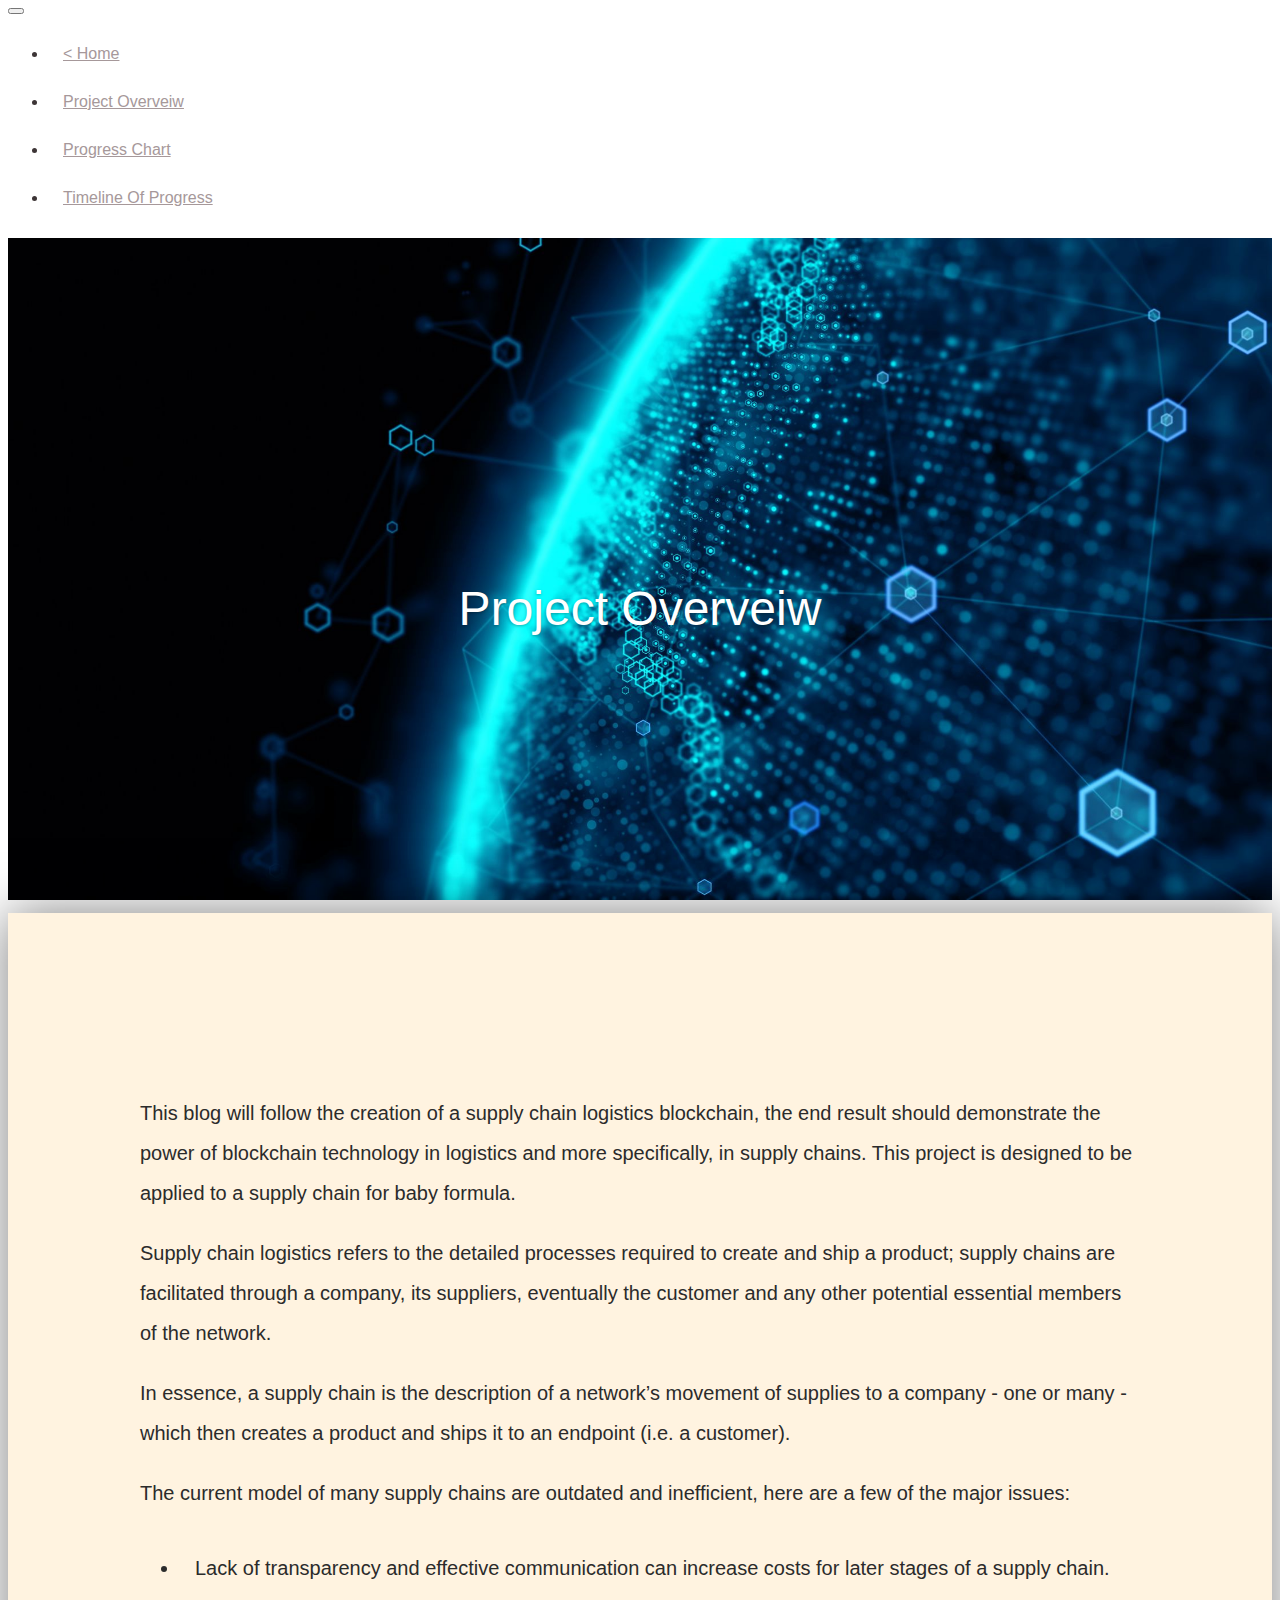
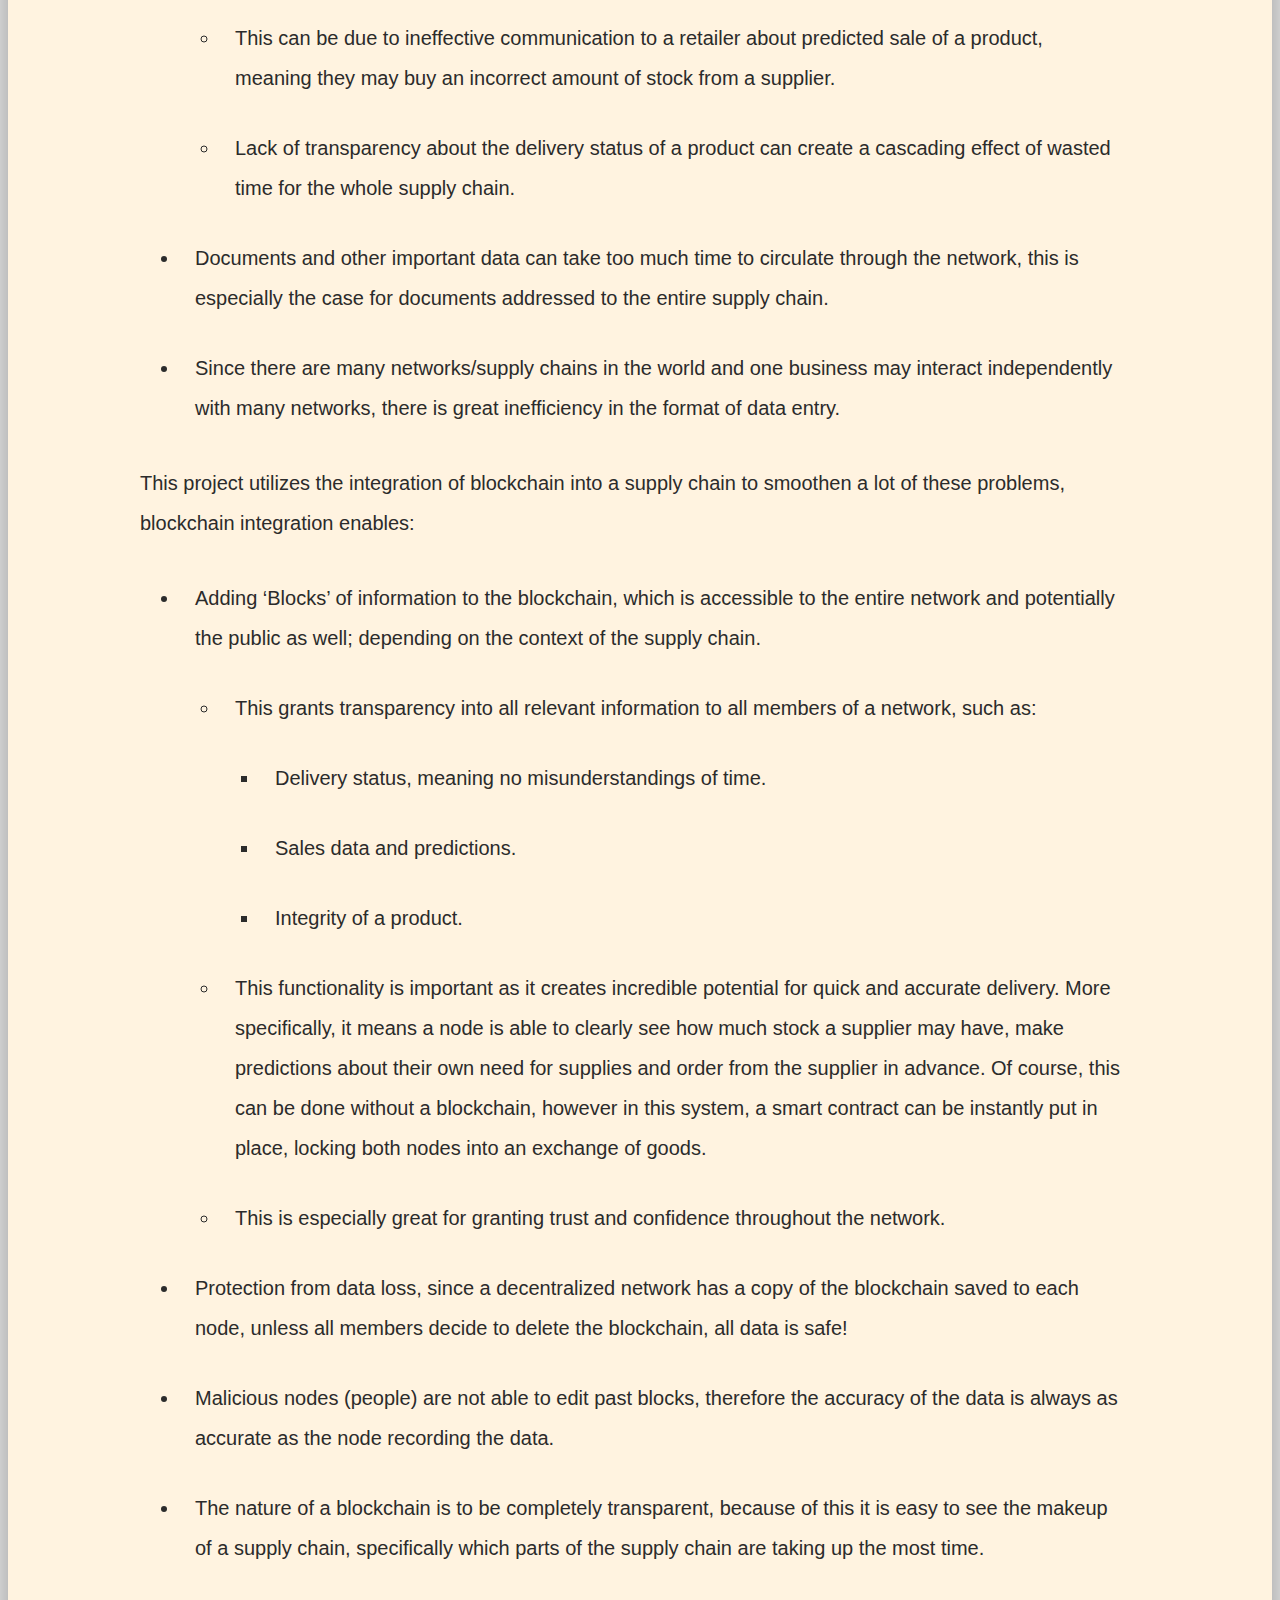
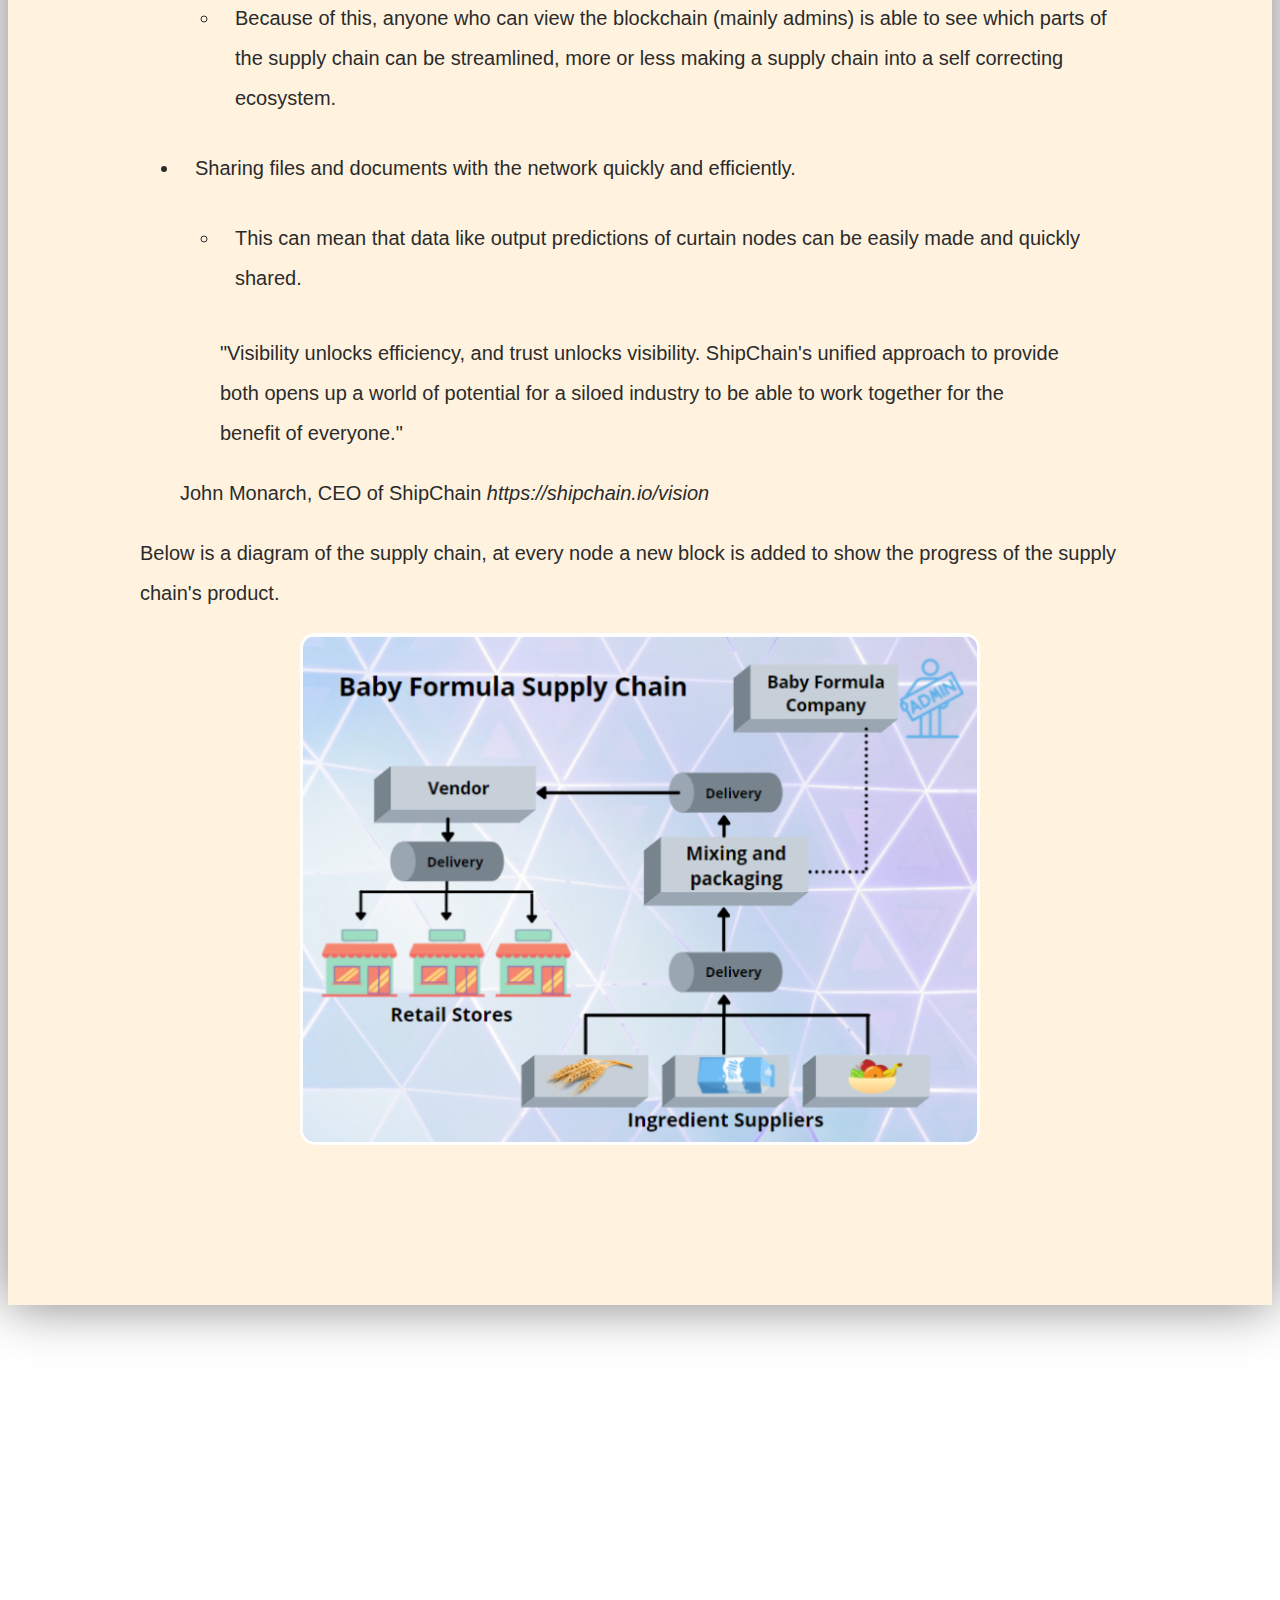
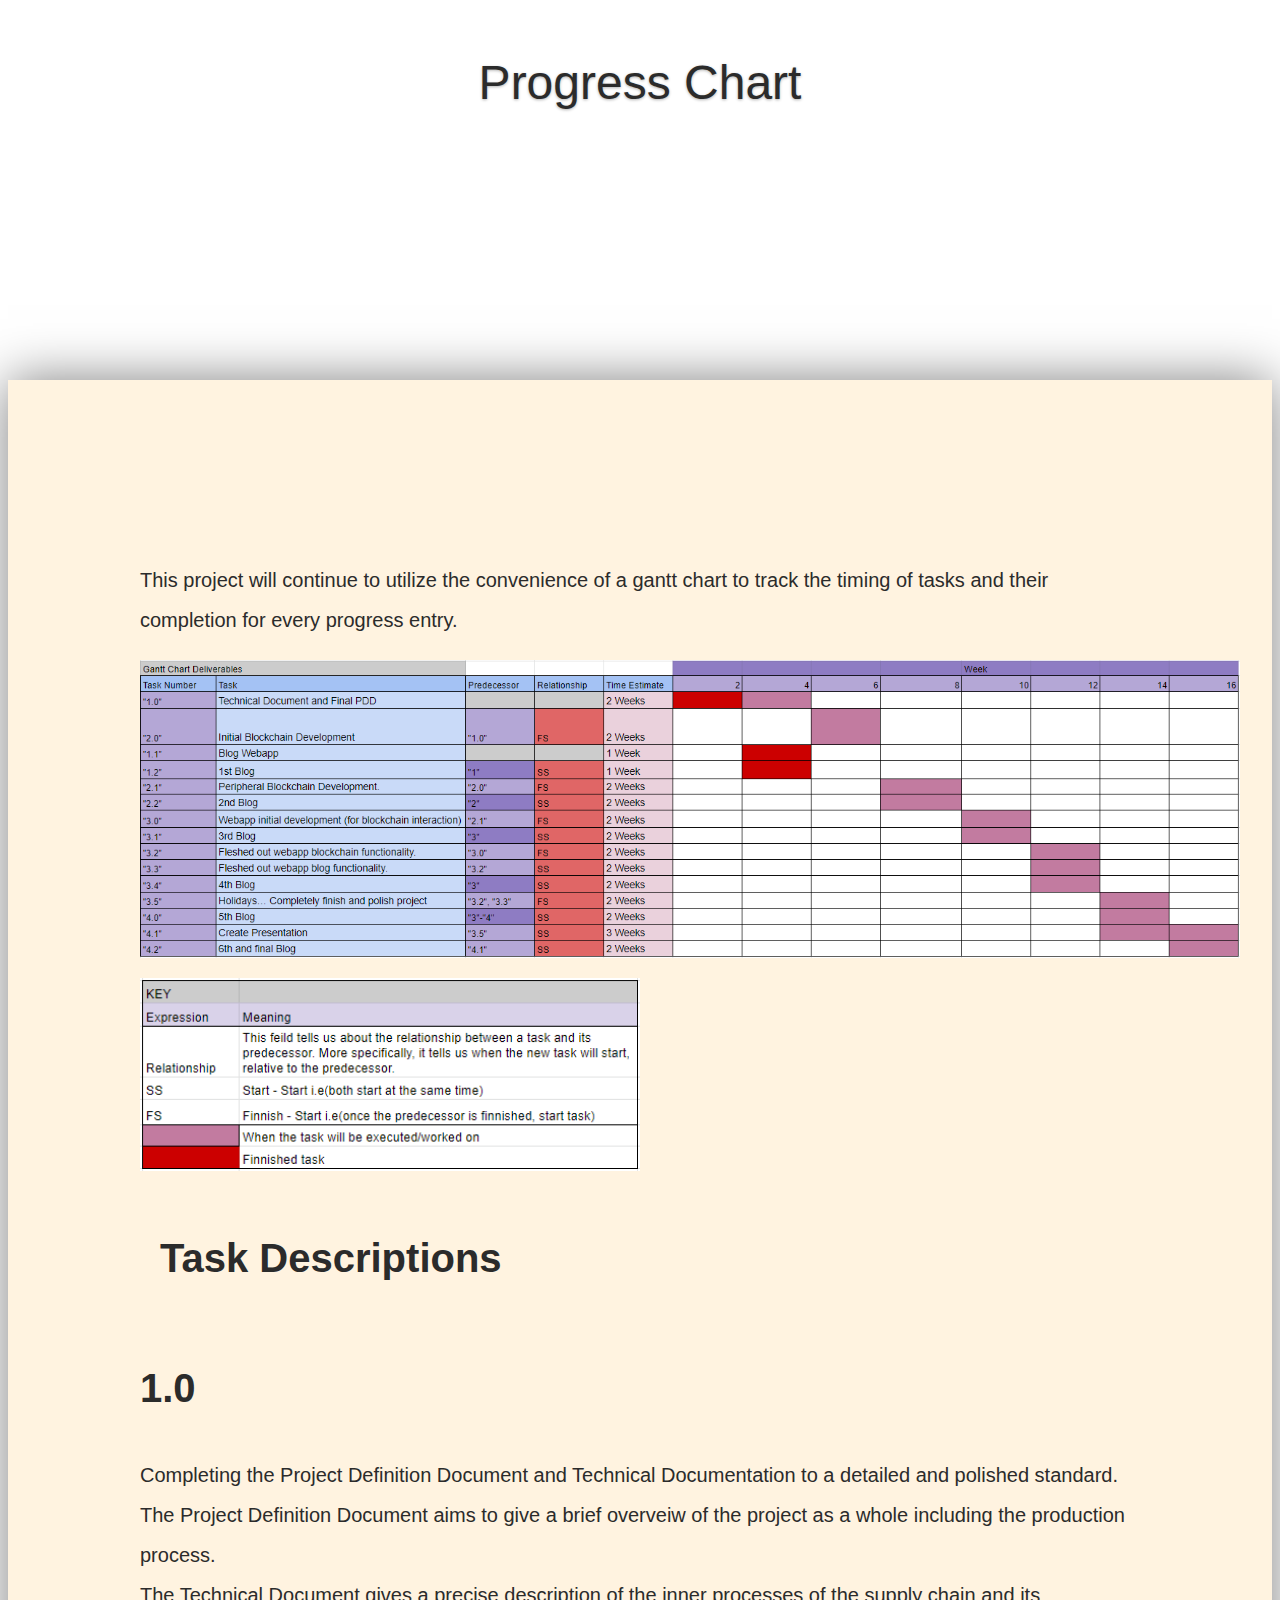
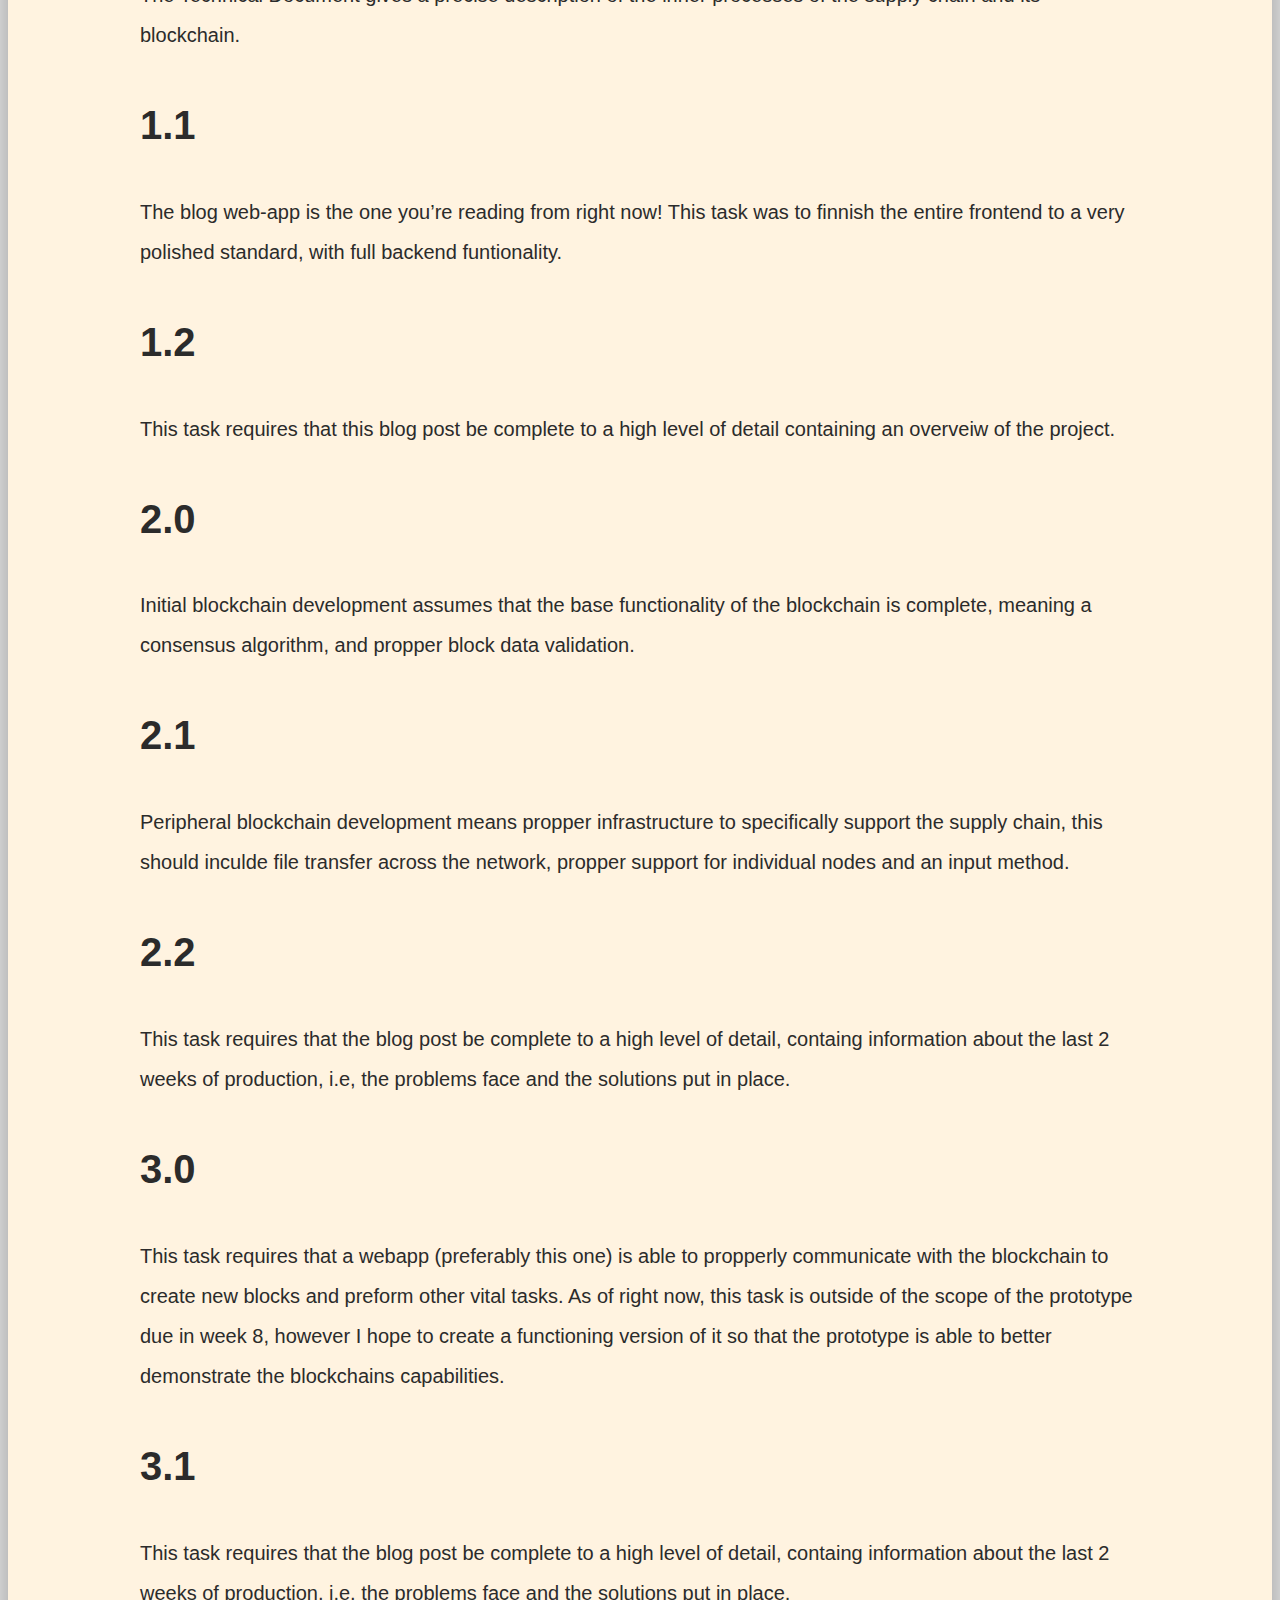
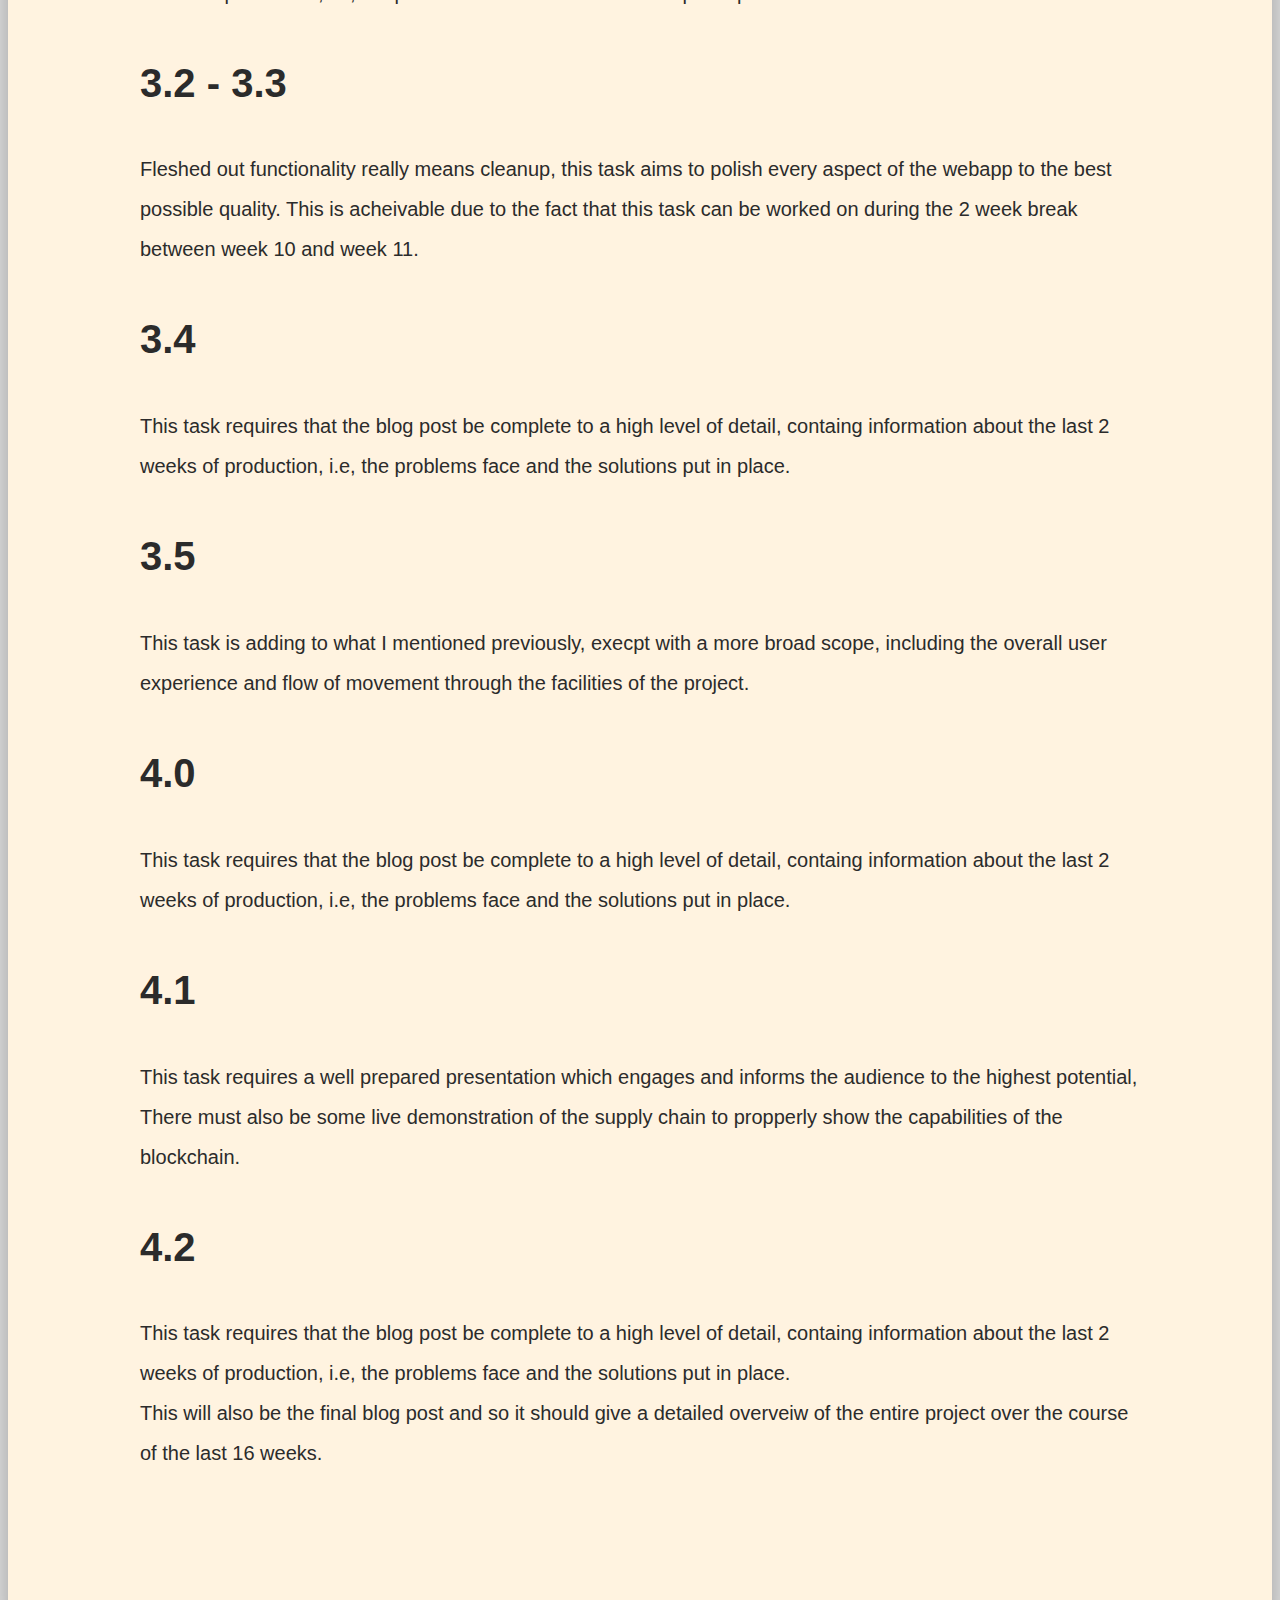
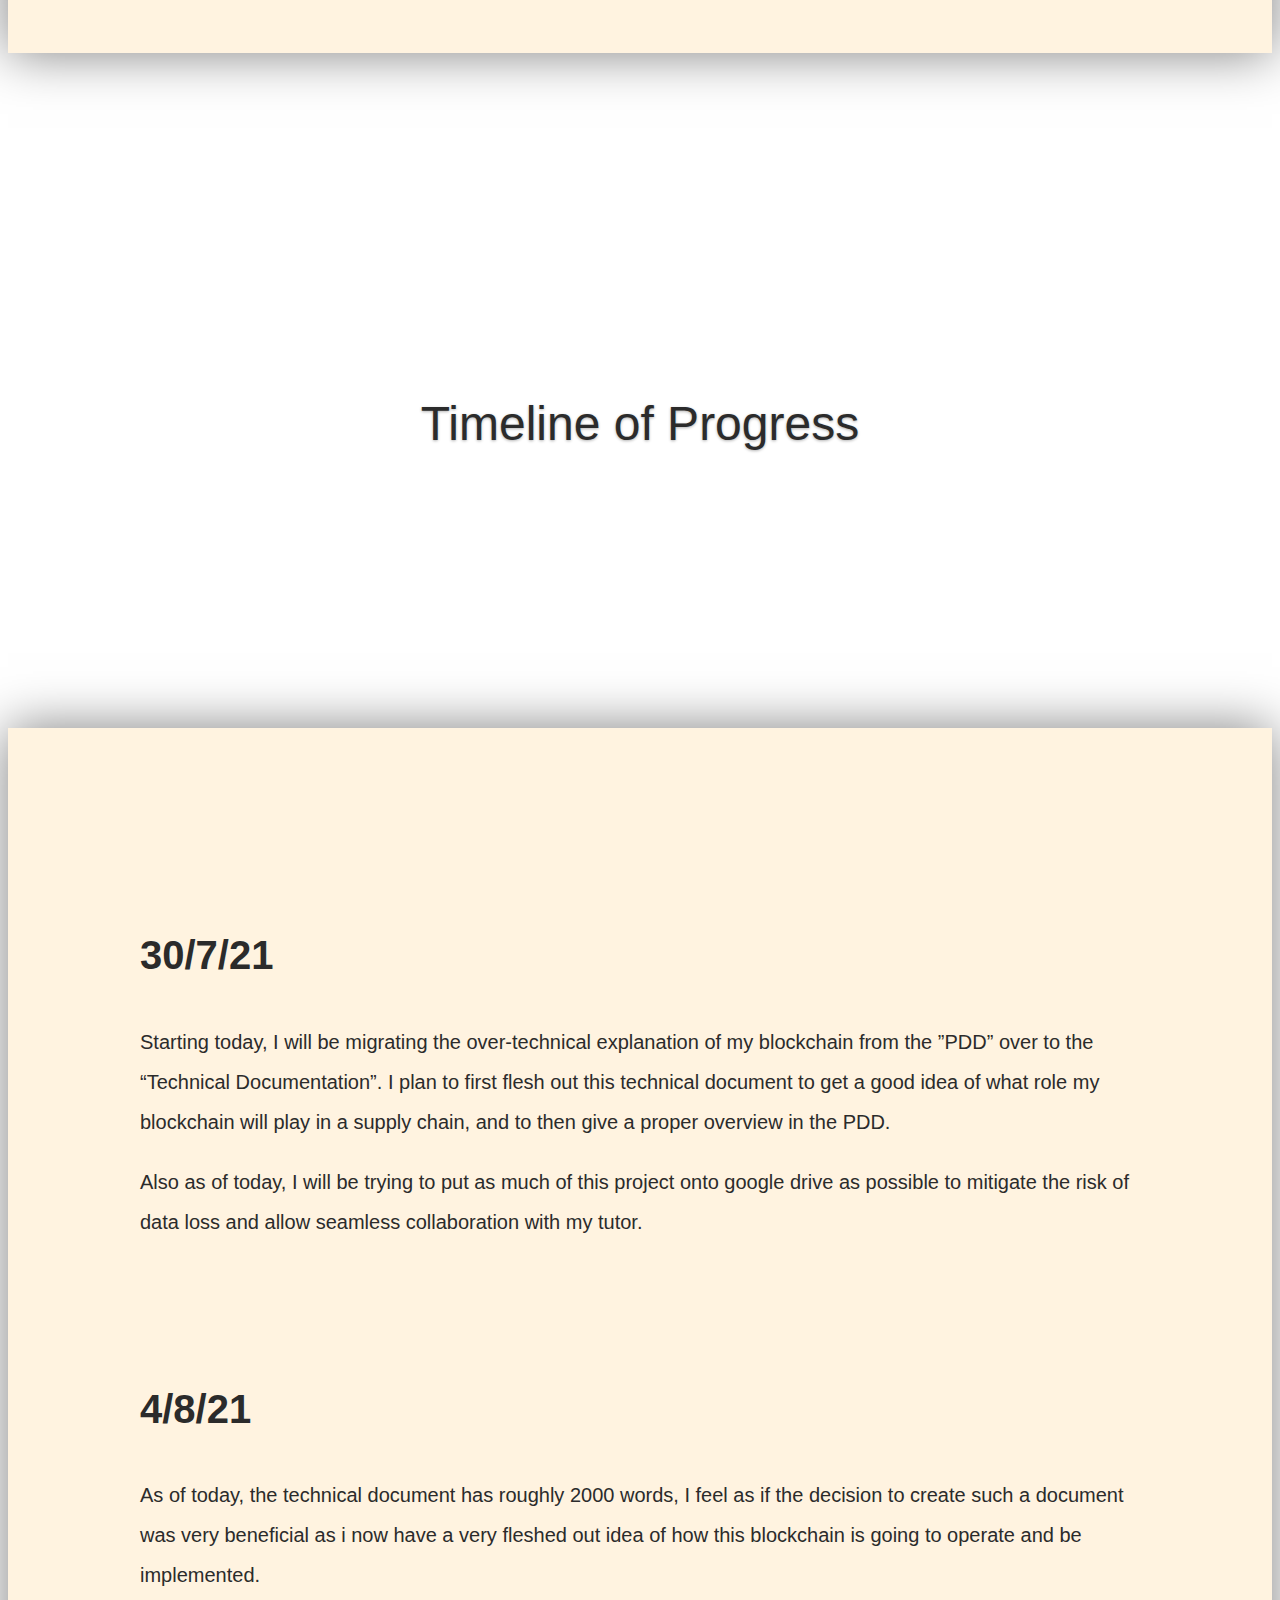
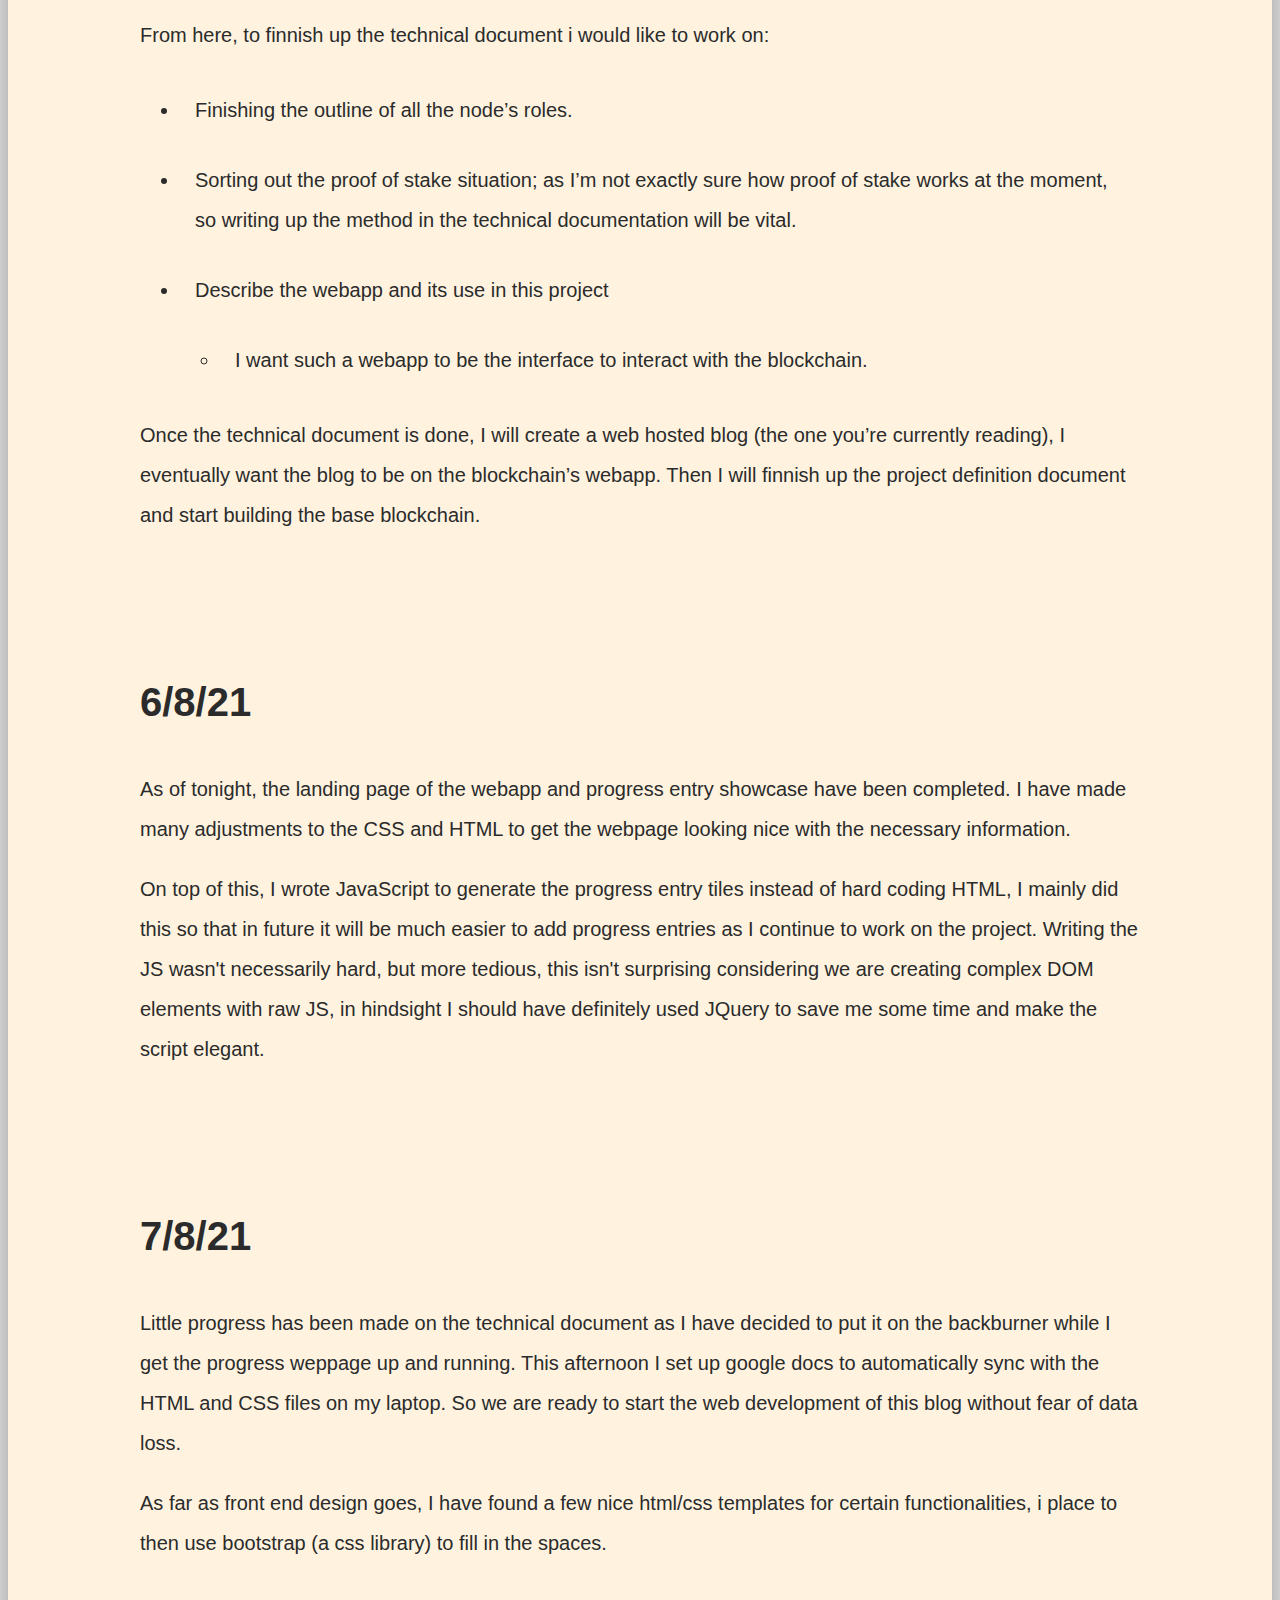
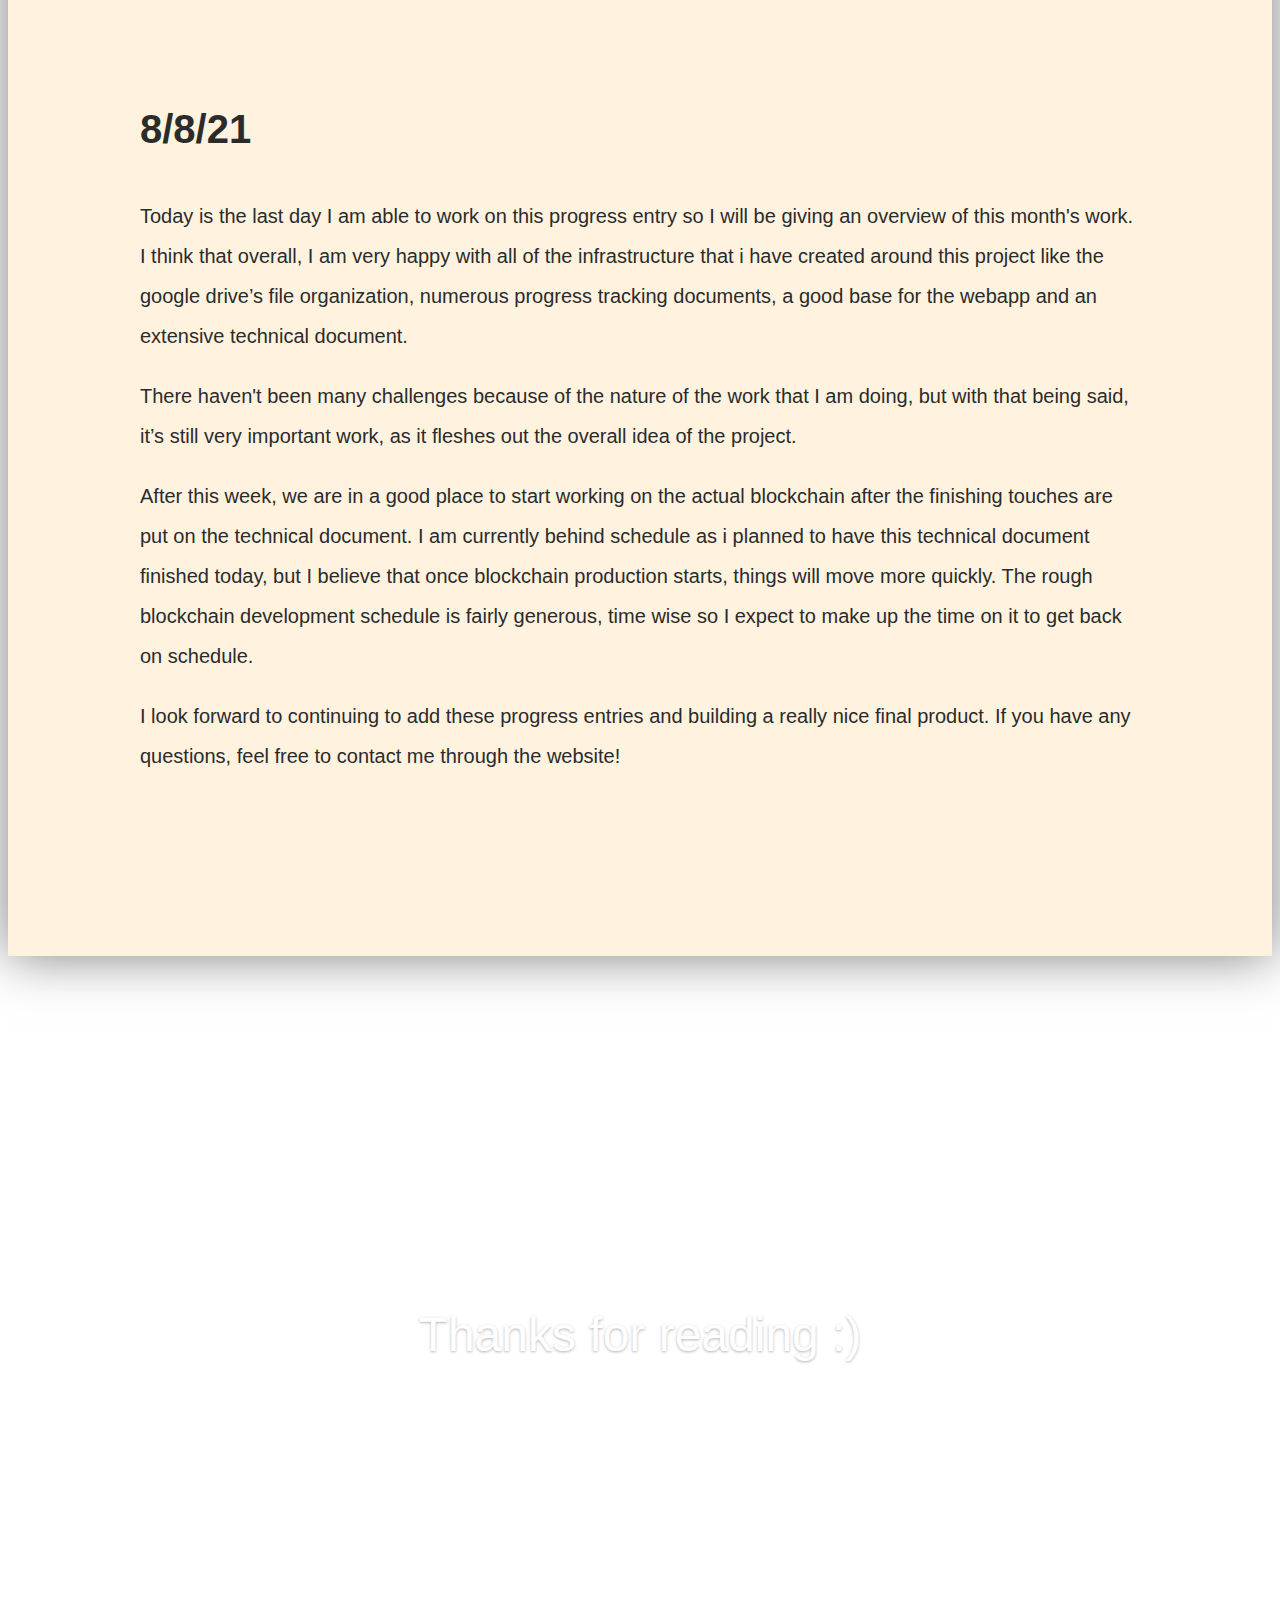
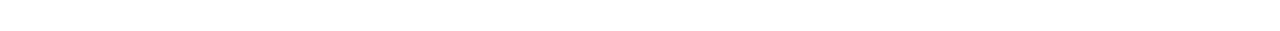
<file: ProgressEntries/entry#0/ProgressPost.html>
<html>
  <head>
    <link rel="stylesheet" href="../universal/ProgressPostTemplate.css">
    <link rel="stylesheet" href="ProgressPost.css">
    <link href="https://cdn.jsdelivr.net/npm/bootstrap@5.1.0/dist/css/bootstrap.min.css" rel="stylesheet" integrity="sha384-KyZXEAg3QhqLMpG8r+8fhAXLRk2vvoC2f3B09zVXn8CA5QIVfZOJ3BCsw2P0p/We" crossorigin="anonymous">

  </head>
  <body>

    <nav class="navbar navbar-expand-md navbar-dark bg-dark fixed-top navbar-custom">
  
      <button class="navbar-toggler" type="button" data-toggle="collapse" data-target="#navbarsExampleDefault" aria-controls="navbarsExampleDefault" aria-expanded="false" aria-label="Toggle navigation">
        <span class="navbar-toggler-icon"></span>
      </button>
      <div class="collapse navbar-collapse" id="navbarsExampleDefault">
        <ul class="navbar-nav mr-auto">
          <li class="nav-item">
            <a class="nav-link" href="../../index.html"> < Home</a>
          </li>
          <li class="nav-item">
            <a class="nav-link" href="#ProOve">Project Overveiw</a>
          </li>
          <li class="nav-item">
            <a class="nav-link" href="#ProCha">Progress Chart</a>
          </li>
          <li class="nav-item">
            <a class="nav-link" href="#TLPro">Timeline Of Progress</a> 
          </li>
        </ul>
      </div>
    </nav>

    <main class="cd-main-content">
      <div class="cd-fixed-bg cd-bg-1">
        <a name="ProOve"></a>
        <h1 class="display-6">Project Overveiw</h1><!-- TITLE -->
      </div> 
  
      <div class="cd-scrolling-bg cd-color-2">
        <div class="cd-container">
          
          <p>
            This blog will follow the creation of a supply chain logistics blockchain, the end result should demonstrate the power of blockchain technology in logistics and more specifically, in supply chains. This project is designed to be applied to a supply chain for baby formula.
          </p>
          <p>
            Supply chain logistics refers to the detailed processes required to create and ship a product; supply chains are facilitated through a company, its suppliers, eventually the customer and any other potential essential members of the network.
          </p>
          <p>
            In essence, a supply chain is the description of a network’s movement of supplies to a company - one or many - which then creates a product and ships it to an endpoint (i.e. a customer).
          </p>
          <p>
            The current model of many supply chains are outdated and inefficient, here are a few of the major issues:
          </p>
          <ul>
            <li>
              Lack of transparency and effective communication can increase costs for later stages of a supply chain.
            </li>
            <ul>
              <li>
                This can be due to ineffective communication to a retailer about predicted sale of a product, meaning they may buy an incorrect amount of stock from a supplier.
              </li>
              <li>
                Lack of transparency about the delivery status of a product can create a cascading effect of wasted time for the whole supply chain.
              </li>
            </ul>
            <li>
              Documents and other important data can take too much time to circulate through the network, this is especially the case for documents addressed to the entire supply chain.
            </li>
            <li>
              Since there are many networks/supply chains in the world and one business may interact independently with many networks, there is great inefficiency in the format of data entry.
            </li>
          </ul>
          <p>This project utilizes the integration of blockchain into a supply chain to smoothen a lot of these problems, blockchain integration enables:</p>
          <ul>
            <li>
              Adding ‘Blocks’ of information to the blockchain, which is accessible to the entire network and potentially the public as well; depending on the context of the supply chain.
            </li>
            <ul>
              <li>This grants transparency into all relevant information to all members of a network, such as:</li>
              <ul>
                <li>Delivery status, meaning no misunderstandings of time.</li>
                <li>Sales data and predictions.</li>
                <li>Integrity of a product.</li>
              </ul>
              <li>
                This functionality is important as it creates incredible potential for quick and accurate delivery. More specifically, it means a node is able to clearly see how much stock a supplier may have, make predictions about their own need for supplies and order from the supplier in advance. Of course, this can be done without a blockchain, however in this system, a smart contract can be instantly put in place, locking both nodes into an exchange of goods. 
              </li>
              <li>This is especially great for granting trust and confidence throughout the network.</li>
            </ul>
            <li>
              Protection from data loss, since a decentralized network has a copy of the blockchain saved to each node, unless all members decide to delete the blockchain, all data is safe!
            </li>
            <li>
              Malicious nodes (people) are not able to edit past blocks, therefore the accuracy of the data is always as accurate as the node recording the data. 
            </li>
            <li>
              The nature of a blockchain is to be completely transparent, because of this it is easy to see the makeup of a supply chain, specifically which parts of the supply chain are taking up the most time.
            </li>
            <ul>
              <li>
                Because of this, anyone who can view the blockchain (mainly admins) is able to see which parts of the supply chain can be streamlined, more or less making a supply chain into a self correcting ecosystem.
              </li>
            </ul>
            <li>Sharing files and documents with the network quickly and efficiently.</li>
            <ul>
              <li>This can mean that data like output predictions of curtain nodes can be easily made and quickly shared.</li>
            </ul>
          </ul>
          <figure class="text-center">
            <blockquote class="blockquote">
              <p class="lead">"Visibility unlocks efficiency, and trust unlocks visibility. ShipChain's unified approach to provide both opens up a world of potential for a siloed industry to be able to work together for the benefit of everyone."</p>
            </blockquote>
            <figcaption class="blockquote-footer">
              John Monarch, CEO of ShipChain <cite title="Source Title">https://shipchain.io/vision</cite>
            </figcaption>
          </figure>
          <p class="lead">
            Below is a diagram of the supply chain, at every node a new block is added to show the progress of the supply chain's product.
          </p>
          <div id="SCdemo">
            <img src="../../Assets/fig1SC.PNG" id="fig1" class="" alt="...">
          </div>
        </div> <!-- cd-container -->
      </div> <!-- cd-scrolling-bg -->
  
      <div class="cd-fixed-bg cd-bg-3">
        <a name="ProCha"></a>
        <h2 class="display-5" style="color: #2b2b2b;">Progress Chart</h2>
      </div> <!-- cd-fixed-bg -->
      
      <div class="cd-scrolling-bg cd-color-1">
        <div class="cd-container">
          <p>
            This project will continue to utilize the convenience of a gantt chart to track the timing of tasks and their completion for every progress entry.
          </p>

          <img src="gaant0.PNG" class="progress" id="chart" alt="...">
          <img src="gaantkey.PNG" class="progress" id="key" alt="...">
          <h1 class="display-5" style="padding: 20px;">Task Descriptions</h1>
          <h1 class="display-5" id="taskHead">1.0</h1>
          <p>Completing the Project Definition Document and Technical Documentation to a detailed and polished standard.</br> 
            The Project Definition Document aims to give a brief overveiw of the project as a whole including the production process.</br>
            The Technical Document gives a precise description of the inner processes of the supply chain and its blockchain.
          </p>
          <h1 class="display-5" id="taskHead">1.1</h1>
          <p>
            The blog web-app is the one you’re reading from right now! This task was to finnish the entire frontend to a very polished standard, with full backend funtionality.
          </p>
          <h1 class="display-5" id="taskHead">1.2</h1>
          <p>
            This task requires that this blog post be complete to a high level of detail containing an overveiw of the project.
          </p>
          <h1 class="display-5" id="taskHead">2.0</h1>
          <p>
            Initial blockchain development assumes that the base functionality of the blockchain is complete, meaning a consensus algorithm, and propper block data validation.
          </p>
          <h1 class="display-5" id="taskHead">2.1</h1>
          <p>
            Peripheral blockchain development means propper infrastructure to specifically support the supply chain, this should inculde file transfer across the network, propper support for individual nodes and an input method.
          </p>
          <h1 class="display-5" id="taskHead">2.2</h1>
          <p>
            This task requires that the blog post be complete to a high level of detail, containg information about the last 2 weeks of production, i.e, the problems face and the solutions put in place.
          </p>
          <h1 class="display-5" id="taskHead">3.0</h1>
          <p>
            This task requires that a webapp (preferably this one) is able to propperly communicate with the blockchain to create new blocks and preform other vital tasks.
            As of right now, this task is outside of the scope of the prototype due in week 8, however I hope to create a functioning version of it so that the prototype is able to better demonstrate the blockchains capabilities.
          </p>
          <h1 class="display-5" id="taskHead">3.1</h1>
          <p>
            This task requires that the blog post be complete to a high level of detail, containg information about the last 2 weeks of production, i.e, the problems face and the solutions put in place.
          </p>
          <h1 class="display-5" id="taskHead">3.2 - 3.3</h1>
          <p>
            Fleshed out functionality really means cleanup, this task aims to polish every aspect of the webapp to the best possible quality. This is acheivable due to the fact that this task can be worked on during the 2 week break between week 10 and week 11.
          </p>
          <h1 class="display-5" id="taskHead">3.4</h1>
          <p>
            This task requires that the blog post be complete to a high level of detail, containg information about the last 2 weeks of production, i.e, the problems face and the solutions put in place.
          </p>
          <h1 class="display-5" id="taskHead">3.5</h1>
          <p>
            This task is adding to what I mentioned previously, execpt with a more broad scope, including the overall user experience and flow of movement through the facilities of the project.
          </p>
          <h1 class="display-5" id="taskHead">4.0</h1>
          <p>
            This task requires that the blog post be complete to a high level of detail, containg information about the last 2 weeks of production, i.e, the problems face and the solutions put in place.
          </p>
          <h1 class="display-5" id="taskHead">4.1</h1>
          <p>
            This task requires a well prepared presentation which engages and informs the audience to the highest potential, There must also be some live demonstration of the supply chain to propperly show the capabilities of the blockchain.
          </p>
          <h1 class="display-5" id="taskHead">4.2</h1>
          <p>
            This task requires that the blog post be complete to a high level of detail, containg information about the last 2 weeks of production, i.e, the problems face and the solutions put in place.
            </br>
            This will also be the final blog post and so it should give a detailed overveiw of the entire project over the course of the last 16 weeks.
          </p>
        </div> <!-- cd-container -->
      </div> <!-- cd-scrolling-bg -->

      <div class="cd-fixed-bg cd-bg-2">
        <a name="TLPro"></a>
        <h1 class="display-3" style="color: #2b2b2b;">Timeline of Progress</h1>
      </div> <!-- cd-fixed-bg -->
  
      <div class="cd-scrolling-bg cd-color-3">
        <div class="cd-container">

          <h1 class="display-5">30/7/21</h1>
          <p>
            Starting today, I will be migrating the over-technical explanation of my blockchain from the ”PDD” over to the “Technical Documentation”. I plan to first flesh out this technical document to get a good idea of what role my blockchain will play in a supply chain, and to then give a proper overview in the PDD.
          </p>
          <p>
            Also as of today, I will be trying to put as much of this project onto google drive as possible to mitigate the risk of data loss and allow seamless collaboration with my tutor.
          </p>
          </br></br>
          <h1 class="display-5">4/8/21</h1>
          <p>
            As of today, the technical document has roughly 2000 words, I feel as if the decision to create such a document was very beneficial as i now have a very fleshed out idea of how this blockchain is going to operate and be implemented.          </p>
          <p>
            From here, to finnish up the technical document i would like to work on:
          </p>
          <ul>
            <li>Finishing the outline of all the node’s roles.</li>
            <li>Sorting out the proof of stake situation; as I’m not exactly sure how proof of stake works at the moment, so writing up the method in the technical documentation will be vital.</li>
            <li>Describe the webapp and its use in this project</li>
            <ul><li>I want such a webapp to be the interface to interact with the blockchain.</li></ul>
          </ul>
          <p>Once the technical document is done, I will create a web hosted blog (the one you’re currently reading), I eventually want the blog to be on the blockchain’s webapp. Then I will finnish up the project definition document and start building the base blockchain.</p>
          </br></br>
          <h1 class="display-5">6/8/21</h1>
          <p>
            As of tonight, the landing page of the webapp and progress entry showcase have been completed. I have made many adjustments to the CSS and HTML to get the webpage looking nice with the necessary information.          </p>
          <p>
            On top of this, I wrote JavaScript to generate the progress entry tiles instead of hard coding HTML, I mainly did this so that in future it will be much easier to add progress entries as I continue to work on the project. Writing the JS wasn't necessarily hard, but more tedious, this isn't surprising considering we are creating complex DOM elements with raw JS, in hindsight I should have definitely used JQuery to save me some time and make the script elegant.
          </p>

          </br></br>
          <h1 class="display-5">7/8/21</h1>
          <p>
            Little progress has been made on the technical document as I have decided to put it on the backburner while I get the progress weppage up and running. This afternoon I set up google docs to automatically sync with the HTML and CSS files on my laptop. So we are ready to start the web development of this blog without fear of data loss.
          </p>
          <p>
            As far as front end design goes, I have found a few nice html/css templates for certain functionalities, i place to then use bootstrap (a css library) to fill in the spaces.
          </p>

          </br></br>
          <h1 class="display-5">8/8/21</h1>
          <p>
            Today is the last day I am able to work on this progress entry so I will be giving an overview of this month's work. I think that overall, I am very happy with all of the infrastructure that i have created around this project like the google drive’s file organization, numerous progress tracking documents, a good base for the webapp and an extensive technical document.          
          </p>
          <p>
            There haven't been many challenges because of the nature of the work that I am doing, but with that being said, it’s still very important work, as it fleshes out the overall idea of the project.
          </p>
          <p>
            After this week, we are in a good place to start working on the actual blockchain after the finishing touches are put on the technical document. I am currently behind schedule as i planned to have this technical document finished today, but I believe that once blockchain production starts, things will move more quickly. The rough blockchain development schedule is fairly generous, time wise so I expect to make up the time on it to get back on schedule.
          </p>
          <p class="lead">
            I look forward to continuing to add these progress entries and building a really nice final product. If you have any questions, feel free to contact me through the website!
          </p>
        </div> <!-- cd-container -->
      </div> <!-- cd-scrolling-bg -->
  
      <div class="cd-fixed-bg cd-bg-4">
        <h2>Thanks for reading :)</h2>
      </div> <!-- cd-fixed-bg -->
  
    </main> <!-- cd-main-content -->
  </body>
</html>
</file>
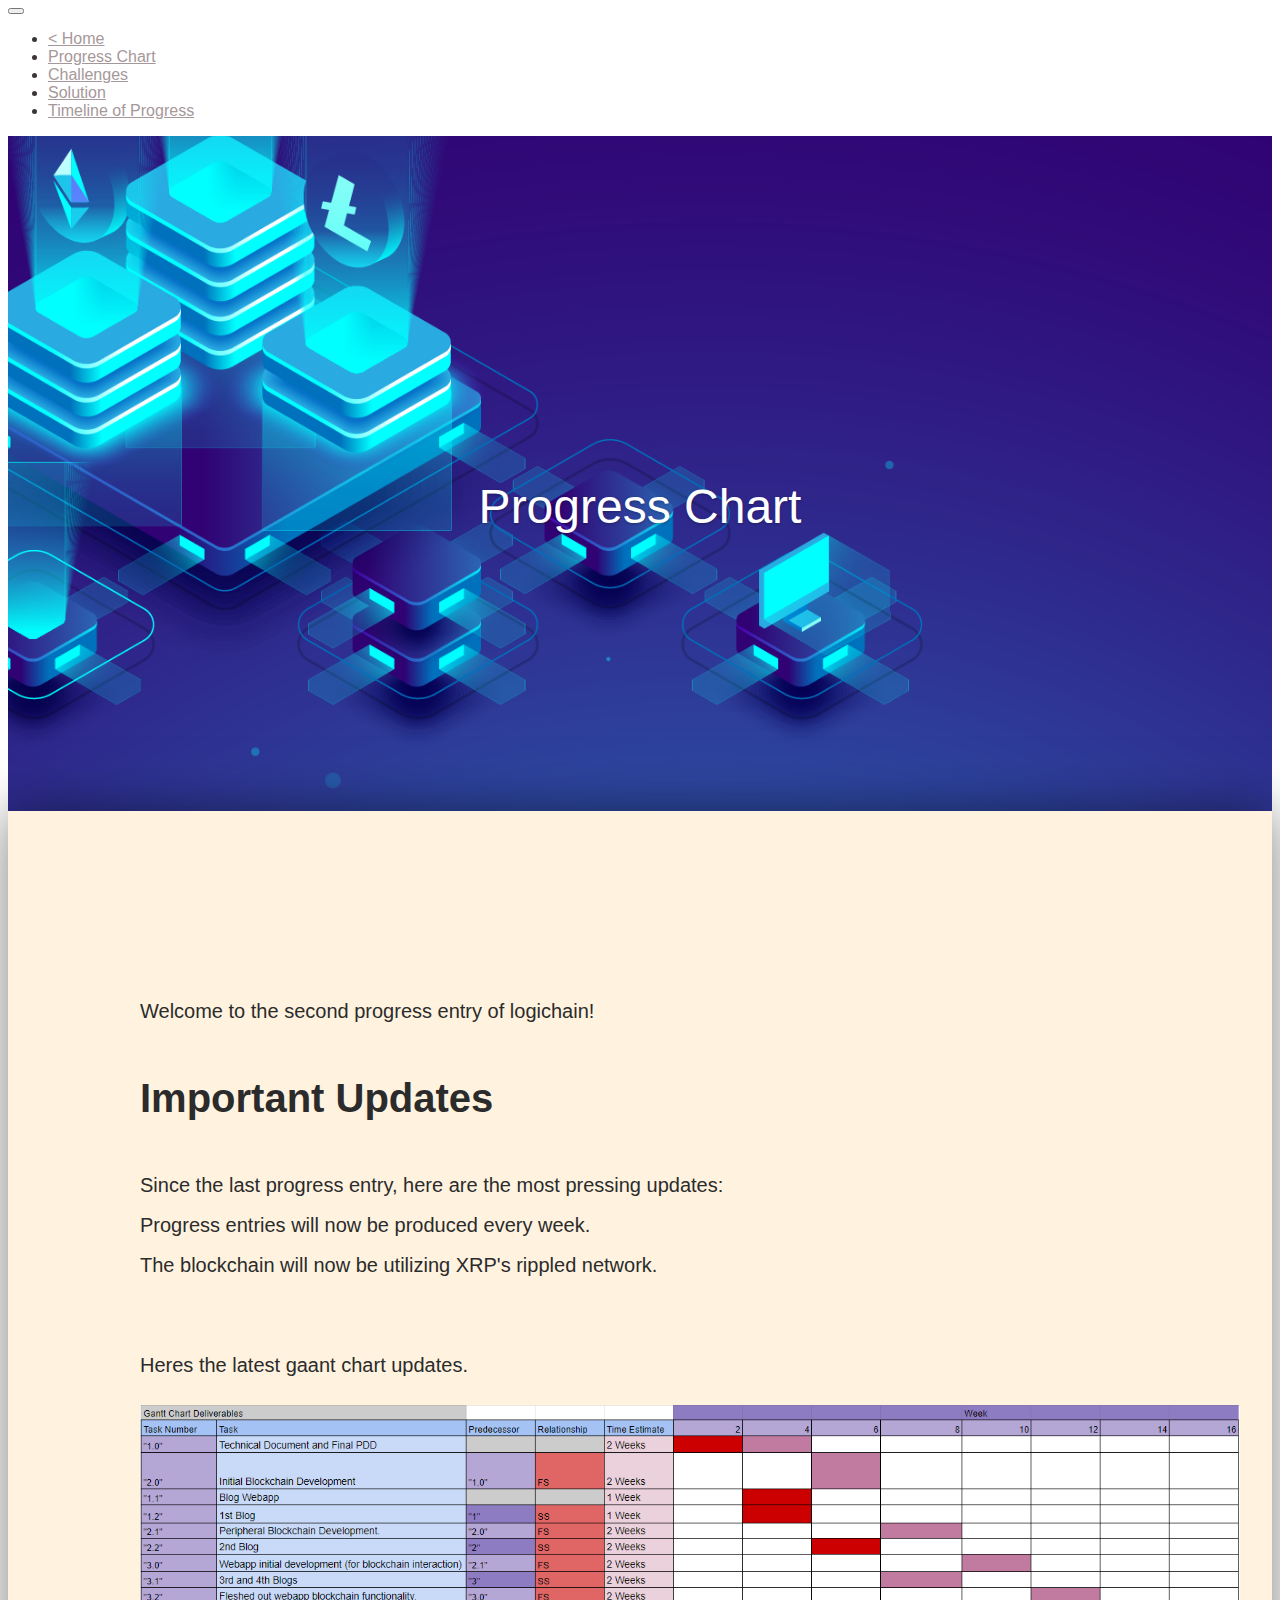
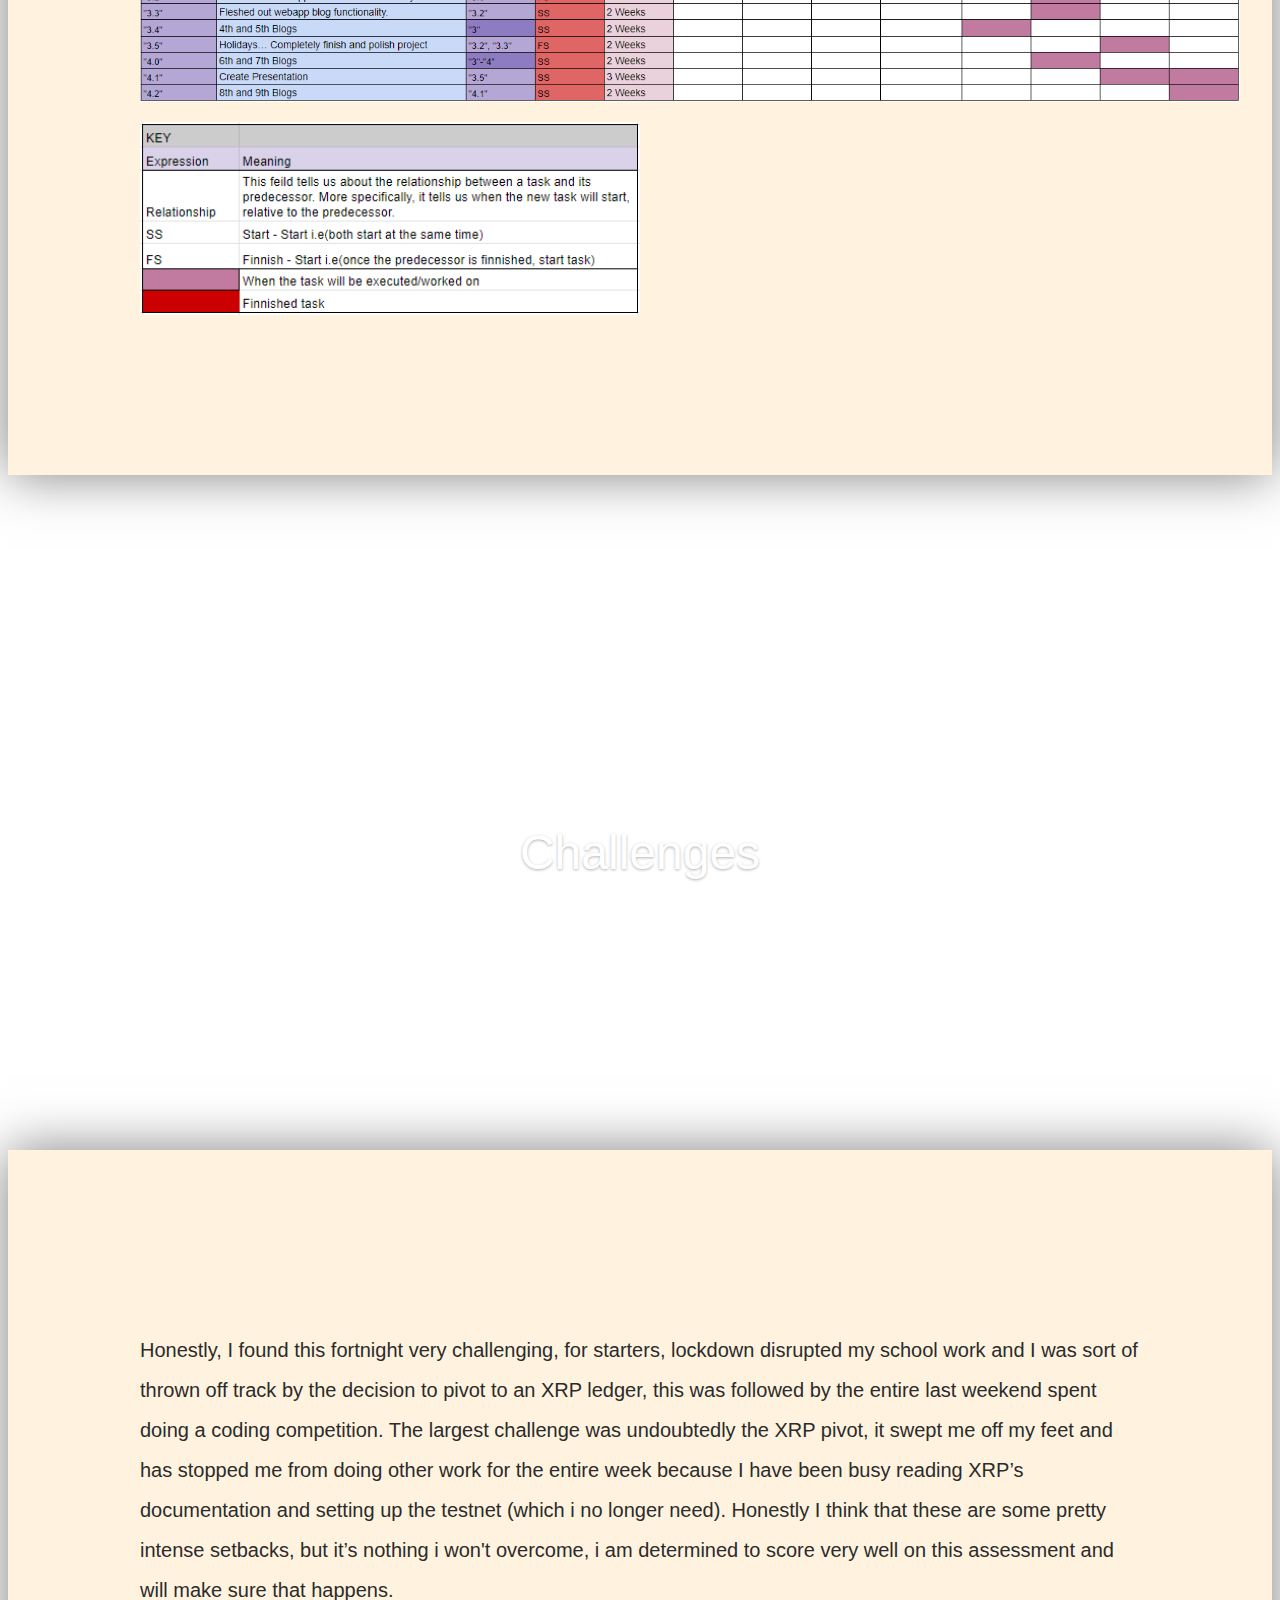
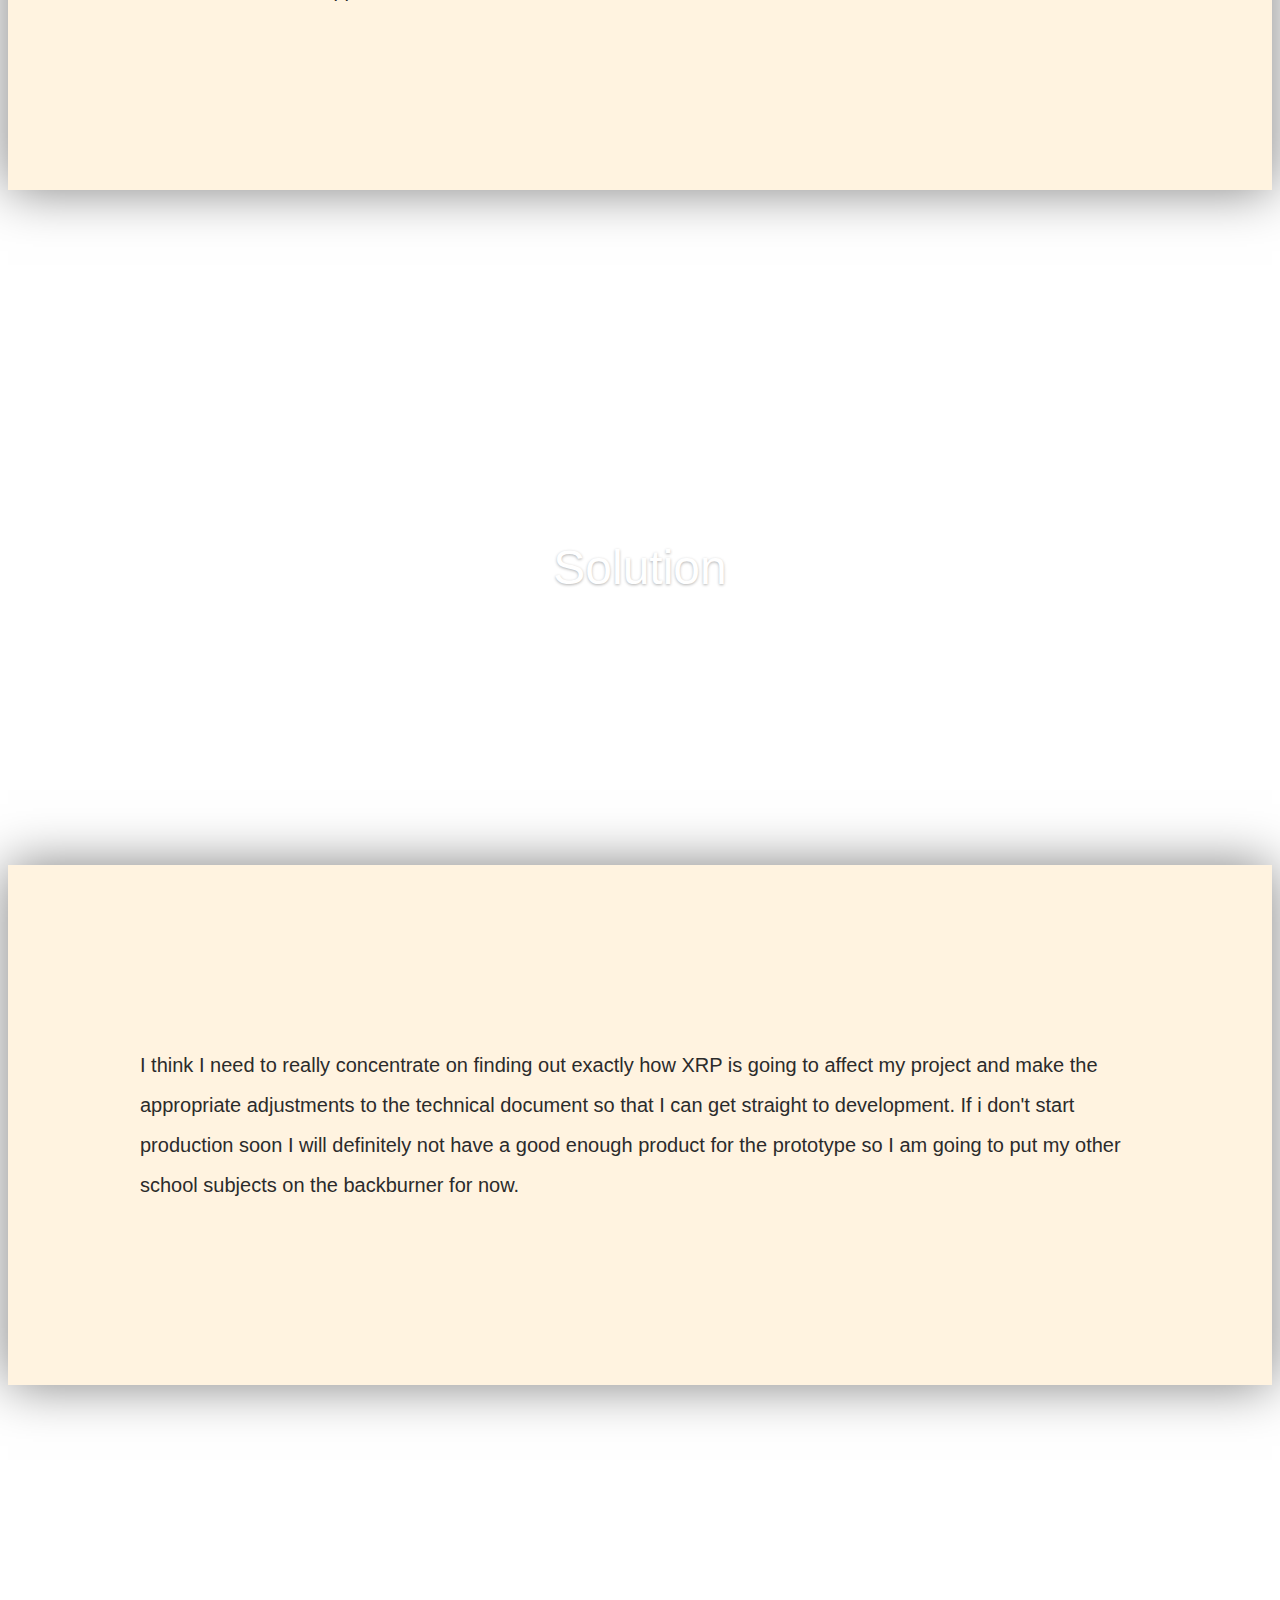
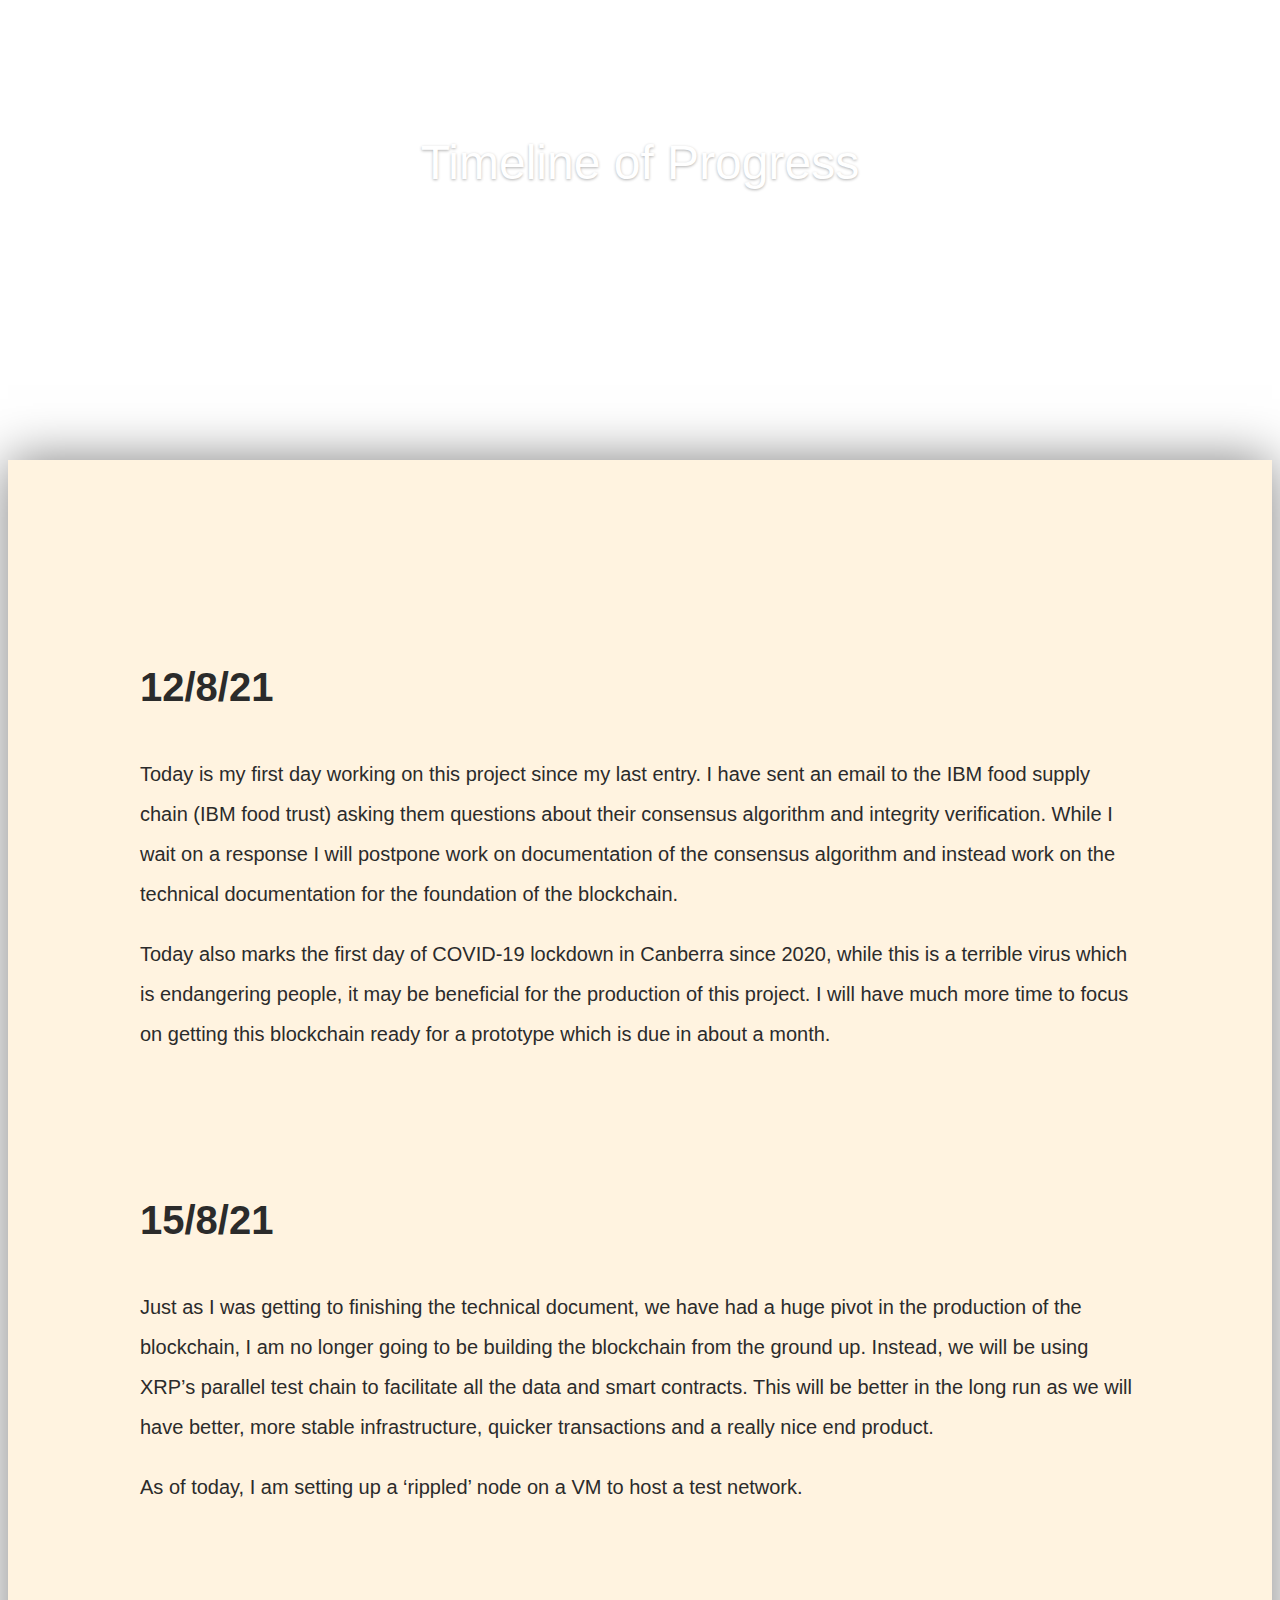
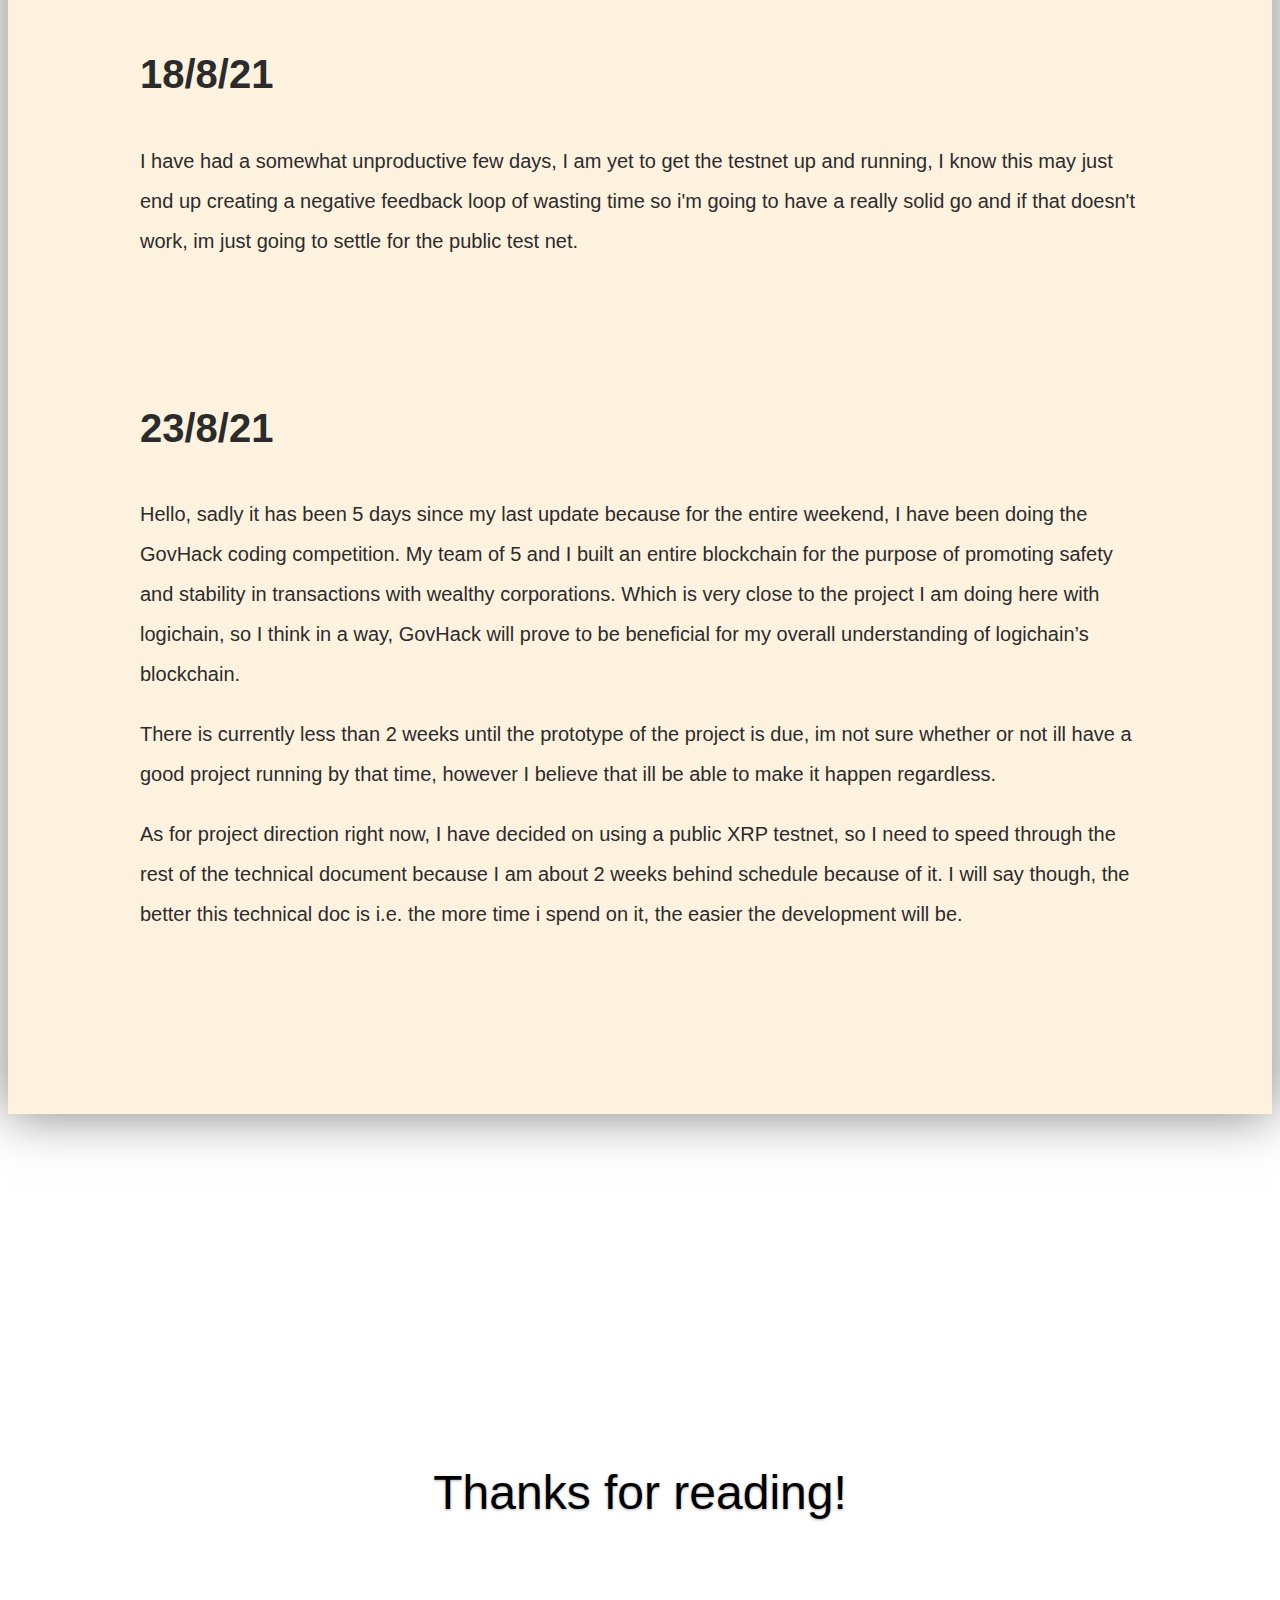
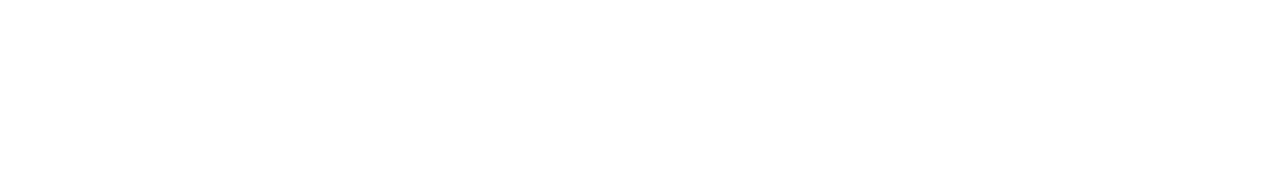
<file: ProgressEntries/entry#1/ProgressPost.html>
<html>
  <head>
    <link rel="stylesheet" href="../universal/ProgressPostTemplate.css">
    <link rel="stylesheet" href="ProgressPost.css">
    <link href="https://cdn.jsdelivr.net/npm/bootstrap@5.1.0/dist/css/bootstrap.min.css" rel="stylesheet" integrity="sha384-KyZXEAg3QhqLMpG8r+8fhAXLRk2vvoC2f3B09zVXn8CA5QIVfZOJ3BCsw2P0p/We" crossorigin="anonymous">

  </head>
  <body>
    <nav class="navbar navbar-expand-md navbar-dark bg-dark fixed-top navbar-custom">
  
      <button class="navbar-toggler" type="button" data-toggle="collapse" data-target="#navbarsExampleDefault" aria-controls="navbarsExampleDefault" aria-expanded="false" aria-label="Toggle navigation">
        <span class="navbar-toggler-icon"></span>
      </button>
      <div class="collapse navbar-collapse" id="navbarsExampleDefault">
        <ul class="navbar-nav mr-auto">
          <li class="nav-item">
            <a class="nav-link" href="../../index.html"> < Home</a>
          </li>
          <li class="nav-item">
            <a class="nav-link" href="#ProCha">Progress Chart</a>
          </li>
          <li class="nav-item">
            <a class="nav-link" href="#Challenges">Challenges</a>
          </li>
          <li class="nav-item">
            <a class="nav-link" href="#Solution">Solution</a> 
          </li>
          <li class="nav-item">
            <a class="nav-link" href="#ProTim">Timeline of Progress</a> 
          </li>
        </ul>
      </div>
    </nav>

    <main class="cd-main-content">
      <div class="cd-fixed-bg cd-bg-1">
        <h1>Progress Chart</h1>
      </div> <!-- cd-fixed-bg -->
      <a name="ProCha"></a>
      <div class="cd-scrolling-bg cd-color-2">
        <div class="cd-container">
          <p class="lead">
            Welcome to the second progress entry of logichain!
          </p>
          <h1 class="display-6">
            Important Updates
          </h1>
          <p>Since the last progress entry, here are the most pressing updates:</br>Progress entries will now be produced every week.</br>The blockchain will now be utilizing XRP's rippled network.</p>
          <p></br>Heres the latest gaant chart updates.</p>
            <img src="gaant.PNG" class="progress" id="chart" alt="...">
            <img src="gaantkey.PNG" class="progress" id="key" alt="...">
        </div> <!-- cd-container -->
      </div> <!-- cd-scrolling-bg -->
  
      <div class="cd-fixed-bg cd-bg-2">
        <h2>Challenges</h2>
      </div> <!-- cd-fixed-bg -->
      <a name="Challenges"></a>
      <div class="cd-scrolling-bg cd-color-3">
        <div class="cd-container">
          <p>
            Honestly, I found this fortnight very challenging, for starters, lockdown disrupted my school work and I was sort of thrown off track by the decision to pivot to an XRP ledger, this was followed by the entire last weekend spent doing a coding competition. 
            The largest challenge was undoubtedly the XRP pivot, it swept me off my feet and has stopped me from doing other work for the entire week because I have been busy reading XRP’s documentation and setting up the testnet (which i no longer need).
            Honestly I think that these are some pretty intense setbacks, but it’s nothing i won't overcome, i am determined to score very well on this assessment and will make sure that happens.
          </p>
        </div> <!-- cd-container -->
      </div> <!-- cd-scrolling-bg -->
      <div class="cd-fixed-bg cd-bg-2">
        <h2>Solution</h2>
      </div> <!-- cd-fixed-bg -->
      <a name="Solution"></a>
      <div class="cd-scrolling-bg cd-color-3">
        <div class="cd-container">
          <p>
            I think I need to really concentrate on finding out exactly how XRP is going to affect my project and make the appropriate adjustments to the technical document so that I can get straight to development. If i don't start production soon I will definitely not have a good enough product for the prototype so I am going to put my other school subjects on the backburner for now.          
          </p>
        </div> <!-- cd-container -->
      </div> <!-- cd-scrolling-bg -->
  
      <div class="cd-fixed-bg cd-bg-3">
        <h2>Timeline of Progress</h2>
      </div> <!-- cd-fixed-bg -->
      <a name="ProTim"></a>
      <div class="cd-scrolling-bg cd-color-1">
        <div class="cd-container">
          <h1 class="display-5">12/8/21</h1>
          <p>
            Today is my first day working on this project since my last entry. I have sent an email to the IBM food supply chain (IBM food trust) asking them questions about their consensus algorithm and integrity verification. While I wait on a response I will postpone work on documentation of the consensus algorithm and instead work on the technical documentation for the foundation of the blockchain.          
          </p>
          <p>
            Today also marks the first day of COVID-19 lockdown in Canberra since 2020, while this is a terrible virus which is endangering people, it may be beneficial for the production of this project. I will have much more time to focus on getting this blockchain ready for a prototype which is due in about a month.
          </p>
          </br></br>
          <h1 class="display-5">15/8/21</h1>
          <p>
            Just as I was getting to finishing the technical document, we have had a huge pivot in the production of the blockchain, I am no longer going to be building the blockchain from the ground up. Instead, we will be using XRP’s parallel test chain to facilitate all the data and smart contracts. This will be better in the long run as we will have better, more stable infrastructure, quicker transactions and a really nice end product.
          </p>
          <p>
            As of today, I am setting up a ‘rippled’ node on a VM to host a test network.
          </p>
        </br></br>
        <h1 class="display-5">18/8/21</h1>
        <p>
          I have had a somewhat unproductive few days, I am yet to get the testnet up and running, I know this may just end up creating a negative feedback loop of wasting time so i'm going to have a really solid go and if that doesn't work, im just going to settle for the public test net.
        </p>
        </br></br>
        <h1 class="display-5">23/8/21</h1>
        <p>
          Hello, sadly it has been 5 days since my last update because for the entire weekend, I have been doing the GovHack coding competition. My team of 5 and I built an entire blockchain for the purpose of promoting safety and stability in transactions with wealthy corporations. Which is very close to the project I am doing here with logichain, so I think in a way, GovHack will prove to be beneficial for my overall understanding of logichain’s blockchain.
        </p>
        <p>
          There is currently less than 2 weeks until the prototype of the project is due, im not sure whether or not ill have a good project running by that time, however I believe that ill be able to make it happen regardless.
        </p>
        <p>
          As for project direction right now, I have decided on using a public XRP testnet, so I need to speed through the rest of the technical document because I am about 2 weeks behind schedule because of it. I will say though, the better this technical doc is i.e. the more time i spend on it, the easier the development will be.
        </p>
        </div> <!-- cd-container -->
      </div> <!-- cd-scrolling-bg -->
  
      <div class="cd-fixed-bg cd-bg-4">
        <h2 style="color: black;">Thanks for reading!</h2>
      </div> <!-- cd-fixed-bg -->
    </main> <!-- cd-main-content -->
  </body>
</html>
</file>
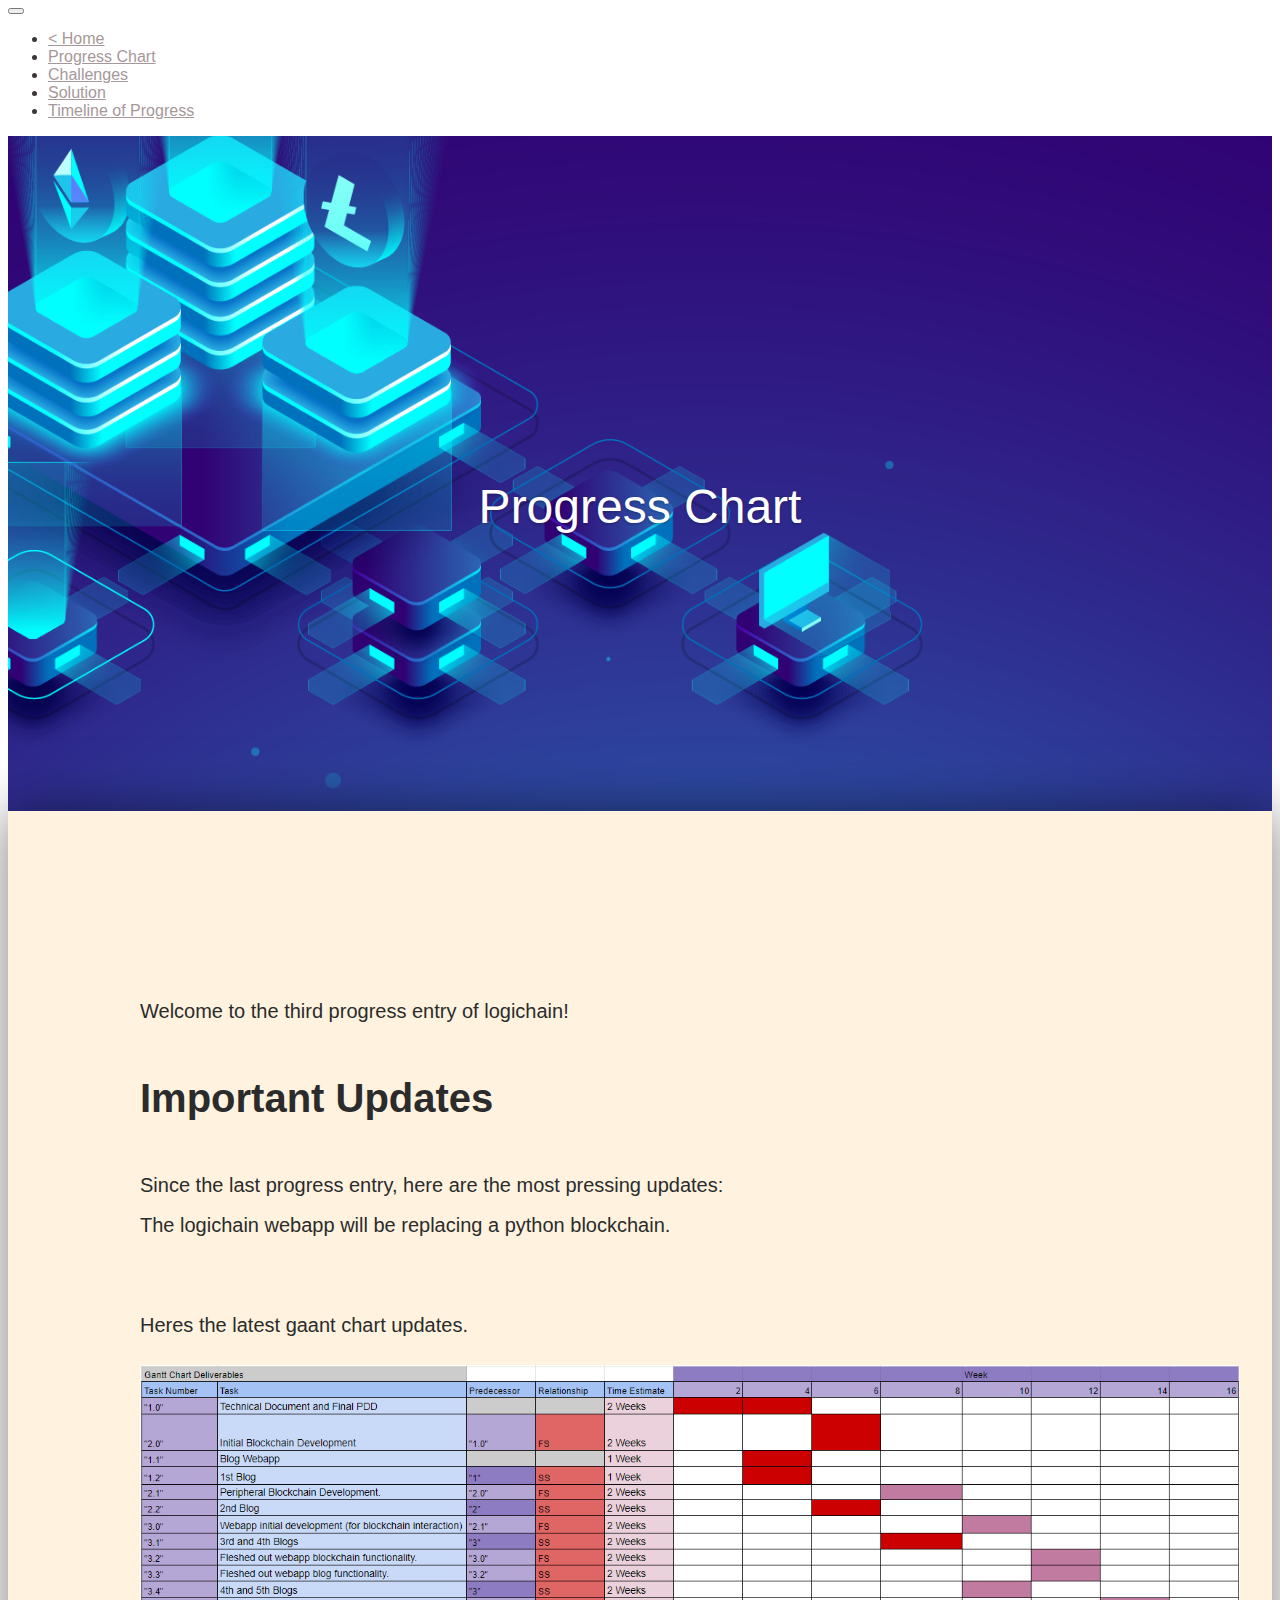
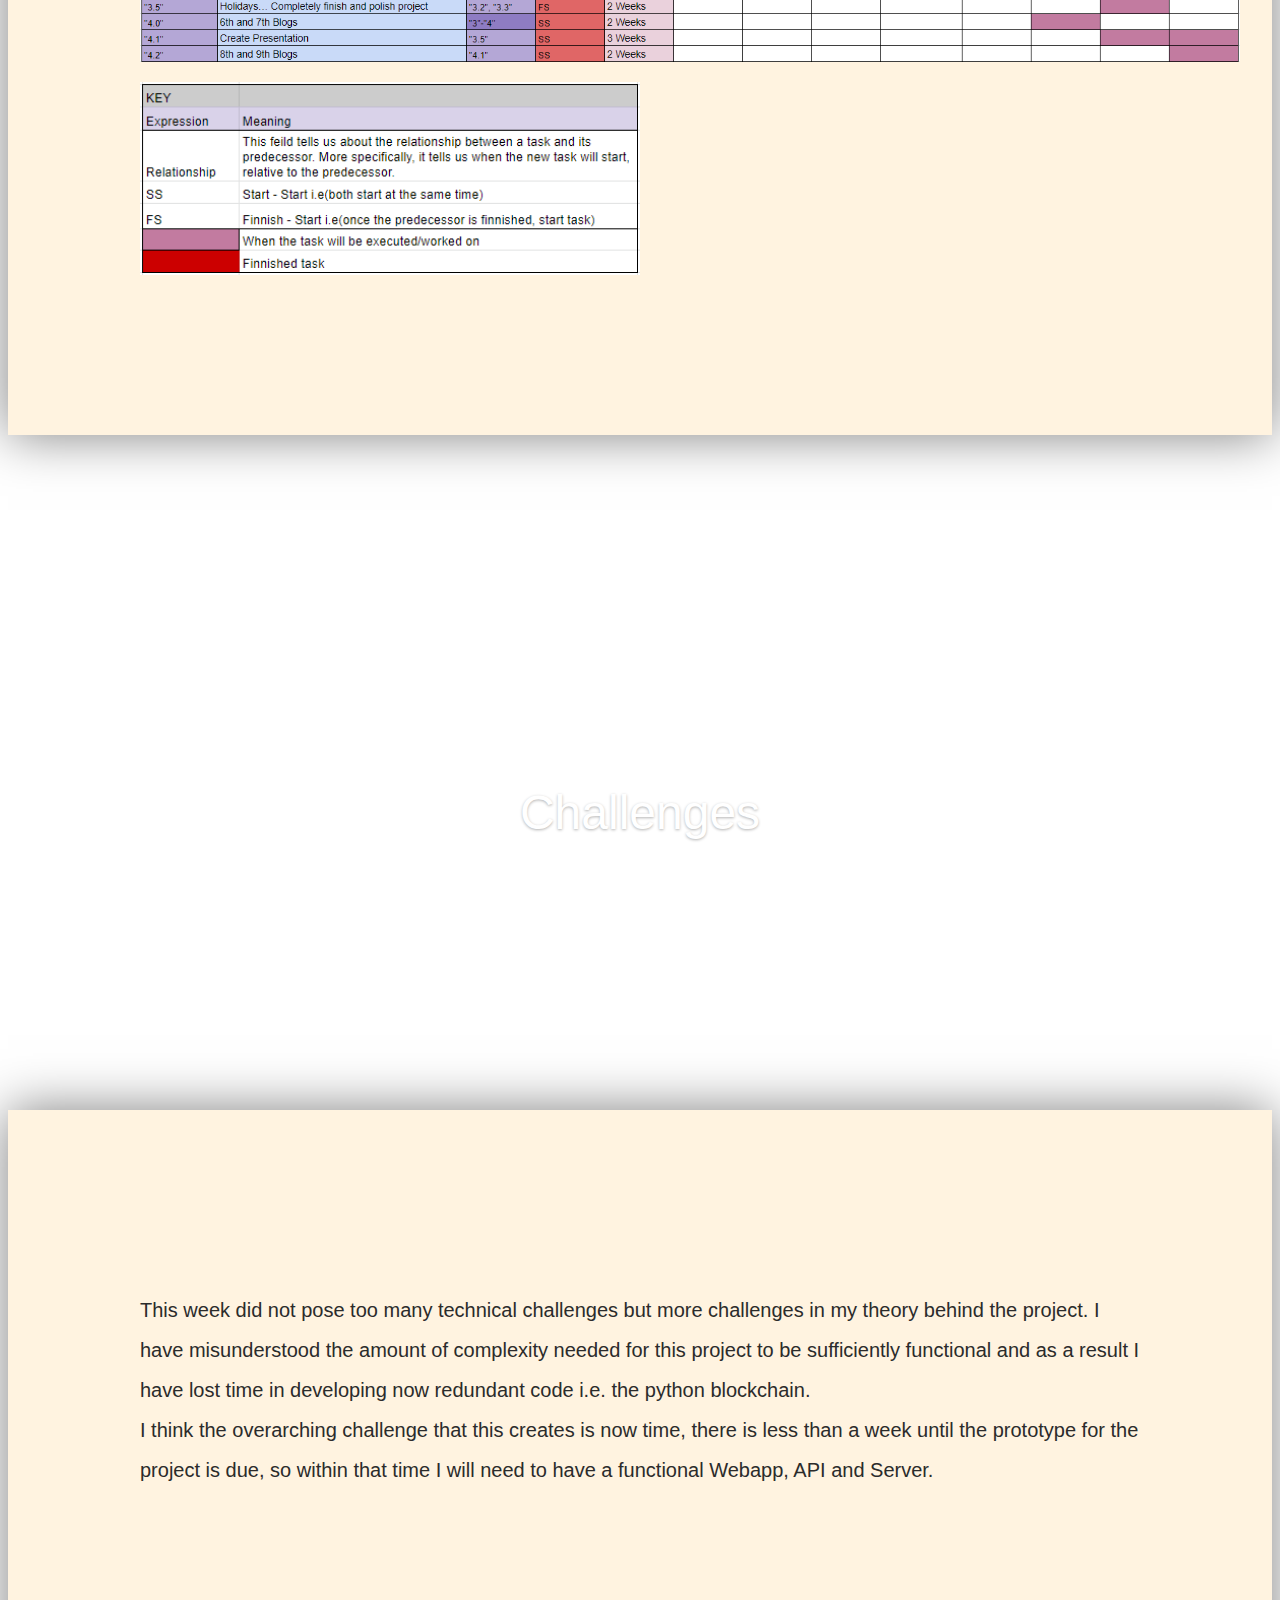
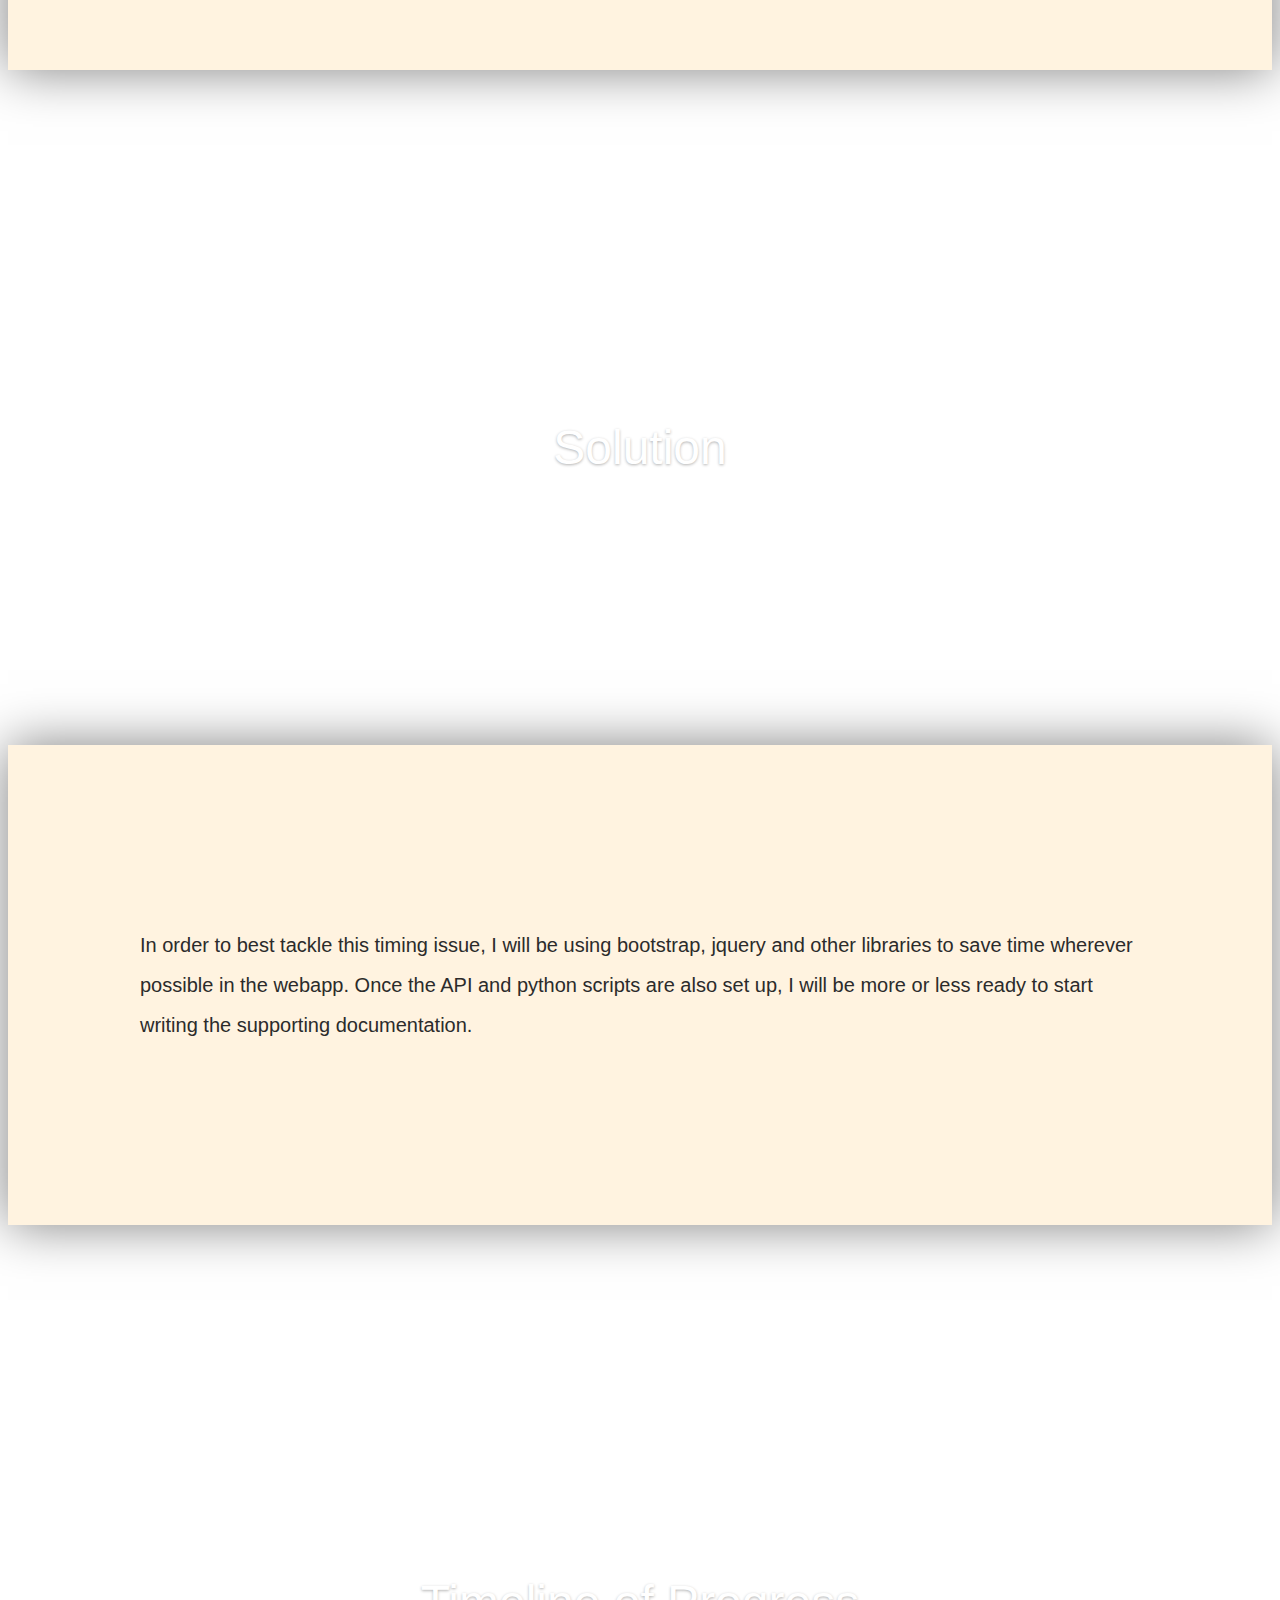
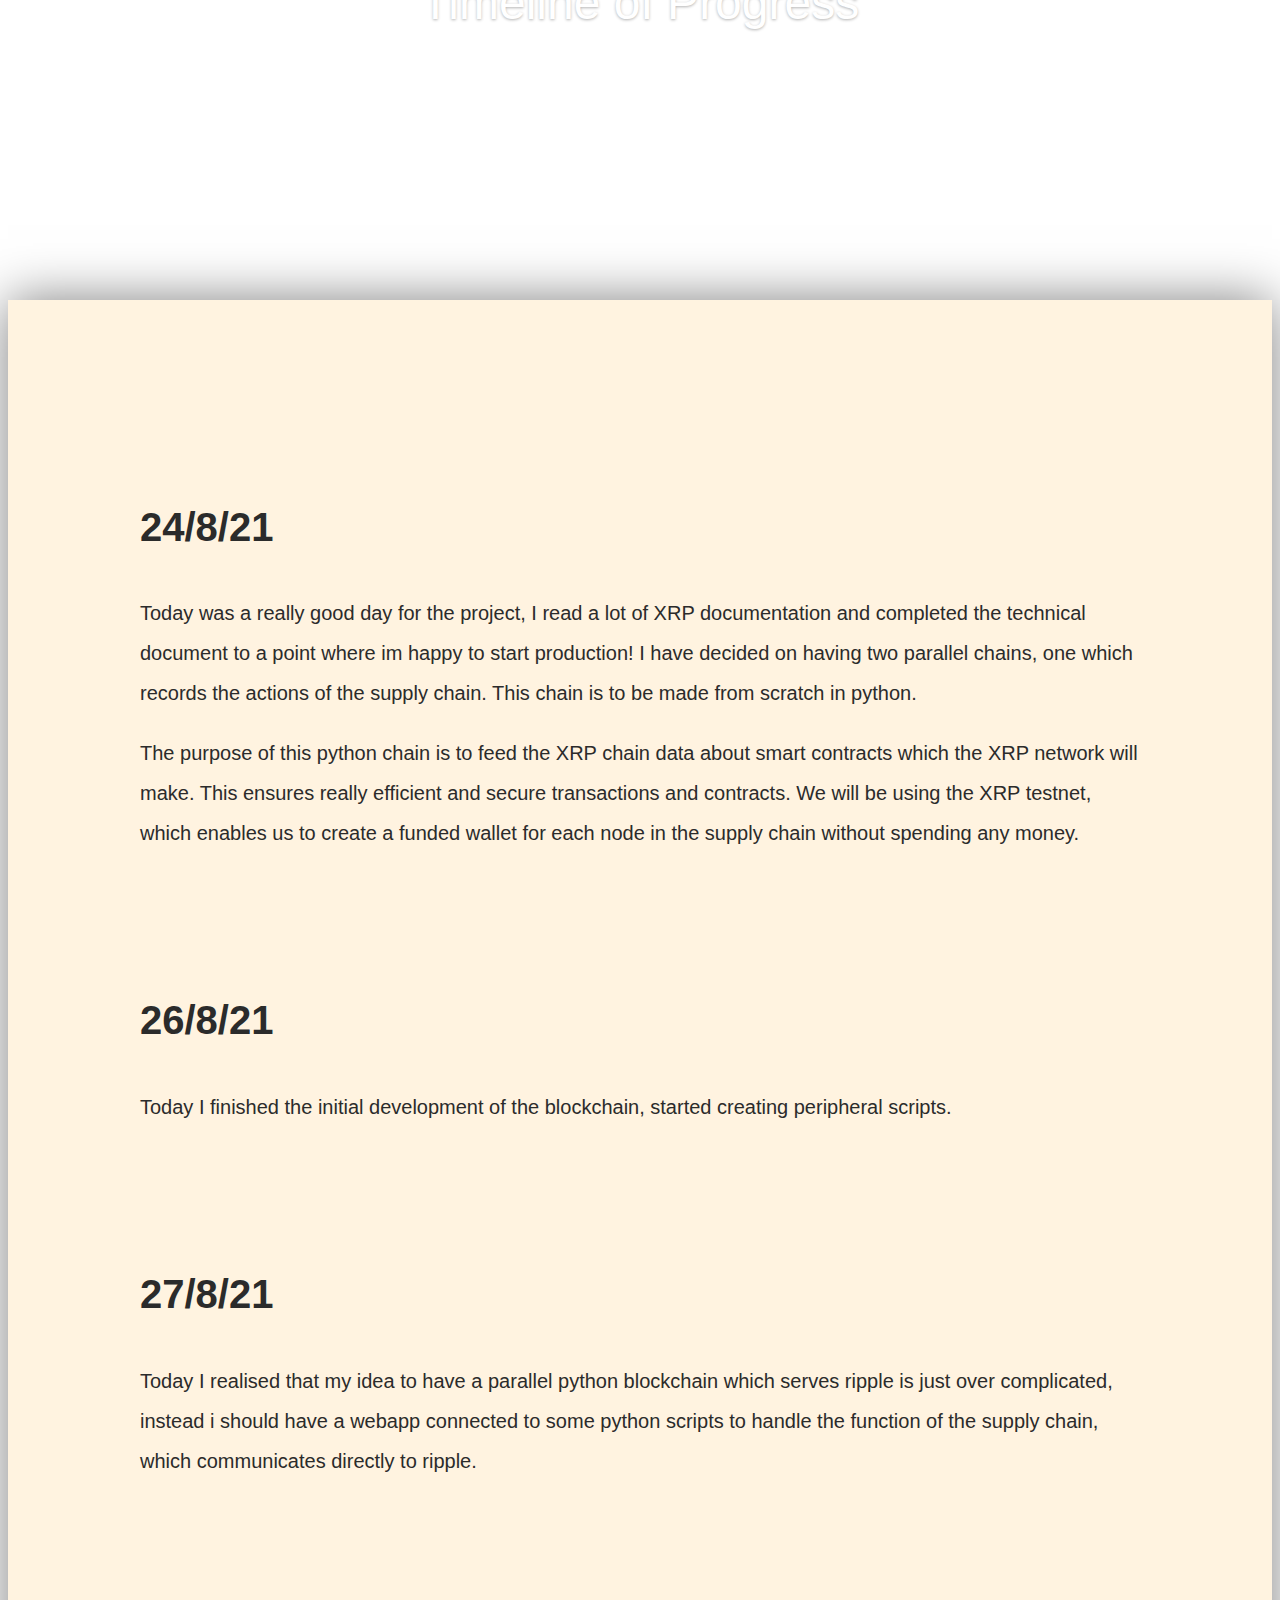
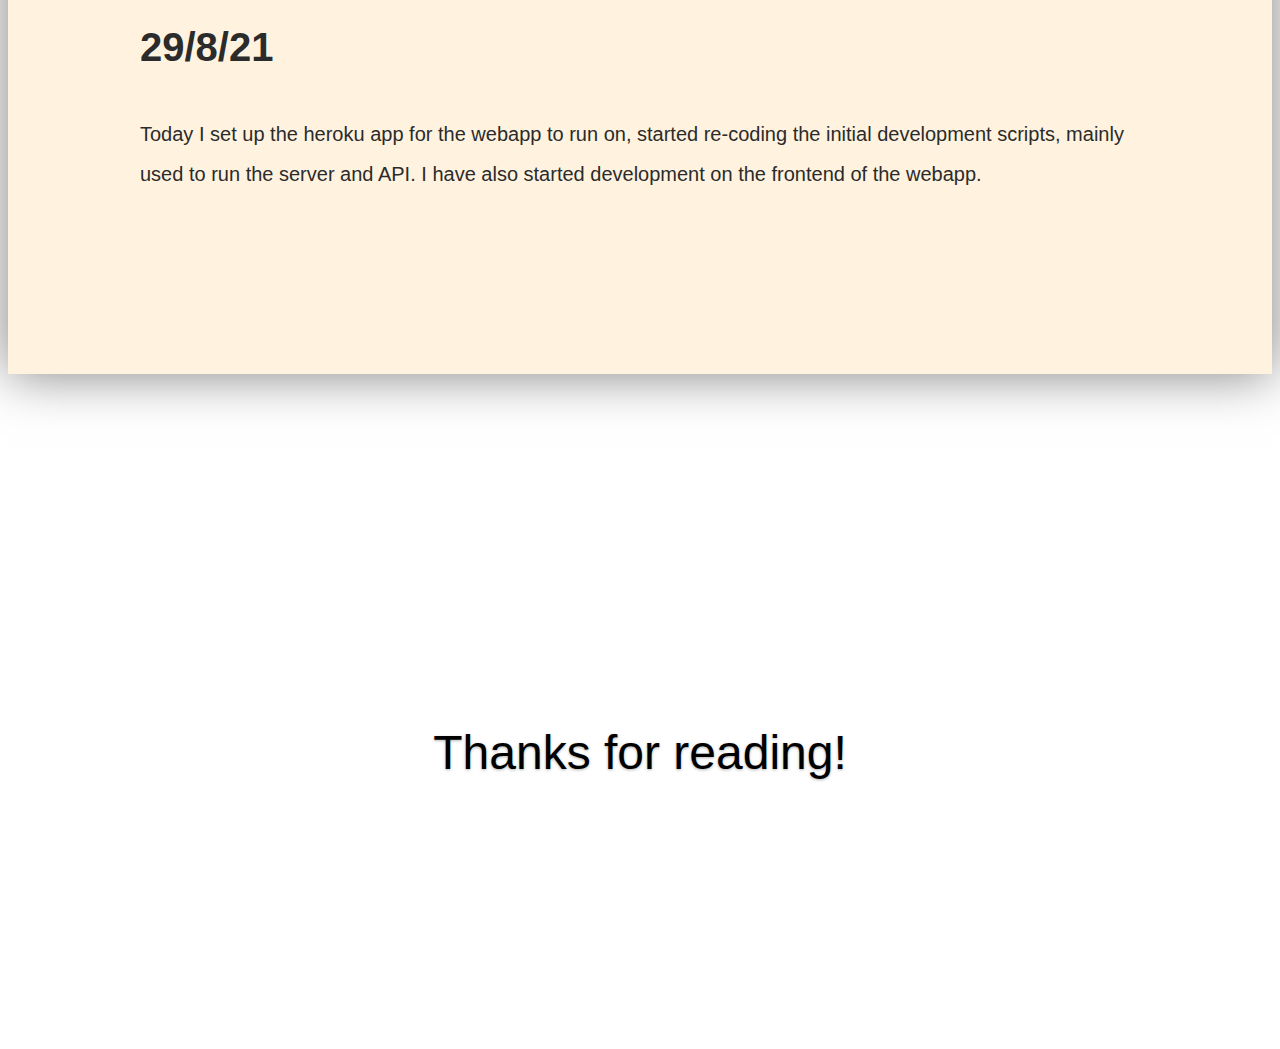
<file: ProgressEntries/entry#2/ProgressPost.html>
<html>
  <head>
    <link rel="stylesheet" href="../universal/ProgressPostTemplate.css">
    <link rel="stylesheet" href="ProgressPost.css">
    <link href="https://cdn.jsdelivr.net/npm/bootstrap@5.1.0/dist/css/bootstrap.min.css" rel="stylesheet" integrity="sha384-KyZXEAg3QhqLMpG8r+8fhAXLRk2vvoC2f3B09zVXn8CA5QIVfZOJ3BCsw2P0p/We" crossorigin="anonymous">

  </head>
  <body>
    <nav class="navbar navbar-expand-md navbar-dark bg-dark fixed-top navbar-custom">
  
      <button class="navbar-toggler" type="button" data-toggle="collapse" data-target="#navbarsExampleDefault" aria-controls="navbarsExampleDefault" aria-expanded="false" aria-label="Toggle navigation">
        <span class="navbar-toggler-icon"></span>
      </button>
      <div class="collapse navbar-collapse" id="navbarsExampleDefault">
        <ul class="navbar-nav mr-auto">
          <li class="nav-item">
            <a class="nav-link" href="../../index.html"> < Home</a>
          </li>
          <li class="nav-item">
            <a class="nav-link" href="#ProCha">Progress Chart</a>
          </li>
          <li class="nav-item">
            <a class="nav-link" href="#Challenges">Challenges</a>
          </li>
          <li class="nav-item">
            <a class="nav-link" href="#Solution">Solution</a> 
          </li>
          <li class="nav-item">
            <a class="nav-link" href="#ProTim">Timeline of Progress</a> 
          </li>
        </ul>
      </div>
    </nav>

    <main class="cd-main-content">
      <div class="cd-fixed-bg cd-bg-1">
        <h1>Progress Chart</h1>
      </div> <!-- cd-fixed-bg -->
      <a name="ProCha"></a>
      <div class="cd-scrolling-bg cd-color-2">
        <div class="cd-container">
          <p class="lead">
            Welcome to the third progress entry of logichain!
          </p>
          <h1 class="display-6">
            Important Updates
          </h1>
          <p>Since the last progress entry, here are the most pressing updates:</br>The logichain webapp will be replacing a python blockchain.</p>
          <p></br>Heres the latest gaant chart updates.</p>
            <img src="gaant.PNG" class="progress" id="chart" alt="...">
            <img src="gaantkey.PNG" class="progress" id="key" alt="...">
        </div> <!-- cd-container -->
      </div> <!-- cd-scrolling-bg -->
  
      <div class="cd-fixed-bg cd-bg-2">
        <h2>Challenges</h2>
      </div> <!-- cd-fixed-bg -->
      <a name="Challenges"></a>
      <div class="cd-scrolling-bg cd-color-3">
        <div class="cd-container">
          <p>
            This week did not pose too many technical challenges but more challenges in my theory behind the project. I have misunderstood the amount of complexity needed for this project to be sufficiently functional and as a result I have lost time in developing now redundant code i.e. the python blockchain.
          </br>
            I think the overarching challenge that this creates is now time, there is less than a week until the prototype for the project is due, so within that time I will need to have a functional Webapp, API and Server.
          </p>
        </div> <!-- cd-container -->
      </div> <!-- cd-scrolling-bg -->
      <div class="cd-fixed-bg cd-bg-2">
        <h2>Solution</h2>
      </div> <!-- cd-fixed-bg -->
      <a name="Solution"></a>
      <div class="cd-scrolling-bg cd-color-3">
        <div class="cd-container">
          <p>
            In order to best tackle this timing issue, I will be using bootstrap, jquery and other libraries to save time wherever possible in the webapp. Once the API and python scripts are also set up, I will be more or less ready to start writing the supporting documentation.
          </p>
        </div> <!-- cd-container -->
      </div> <!-- cd-scrolling-bg -->
  
      <div class="cd-fixed-bg cd-bg-3">
        <h2>Timeline of Progress</h2>
      </div> <!-- cd-fixed-bg -->
      <a name="ProTim"></a>
      <div class="cd-scrolling-bg cd-color-1">
        <div class="cd-container">
          <h1 class="display-5">24/8/21</h1>
          <p>
            Today was a really good day for the project, I read a lot of XRP documentation and completed the technical document to a point where im happy to start production! 
            I have decided on having two parallel chains, one which records the actions of the supply chain. This chain is to be made from scratch in python.
          </p>
          <p>
            The purpose of this python chain is to feed the XRP chain data about smart contracts which the XRP network will make. This ensures really efficient and secure transactions and contracts.
            We will be using the XRP testnet, which enables us to create a funded wallet for each node in the supply chain without spending any money.
          </p>
          </br></br>
          <h1 class="display-5">26/8/21</h1>
          <p>
            Today I finished the initial development of the blockchain, started creating peripheral scripts.
          </p>
          </br></br>
          <h1 class="display-5">27/8/21</h1>
          <p>
            Today I realised that my idea to have a parallel python blockchain which serves ripple is just over complicated, instead i should have a webapp connected to some python scripts to handle the function of the supply chain, which communicates directly to ripple.
          </p>
          </br></br>
          <h1 class="display-5">29/8/21</h1>
          <p>
            Today I set up the heroku app for the webapp to run on, started re-coding the initial development scripts, mainly used to run the server and API.

            I have also started development on the frontend of the webapp.
          </p>
        </div> <!-- cd-container -->
      </div> <!-- cd-scrolling-bg -->
  
      <div class="cd-fixed-bg cd-bg-4">
        <h2 style="color: black;">Thanks for reading!</h2>
      </div> <!-- cd-fixed-bg -->
    </main> <!-- cd-main-content -->
  </body>
</html>
</file>
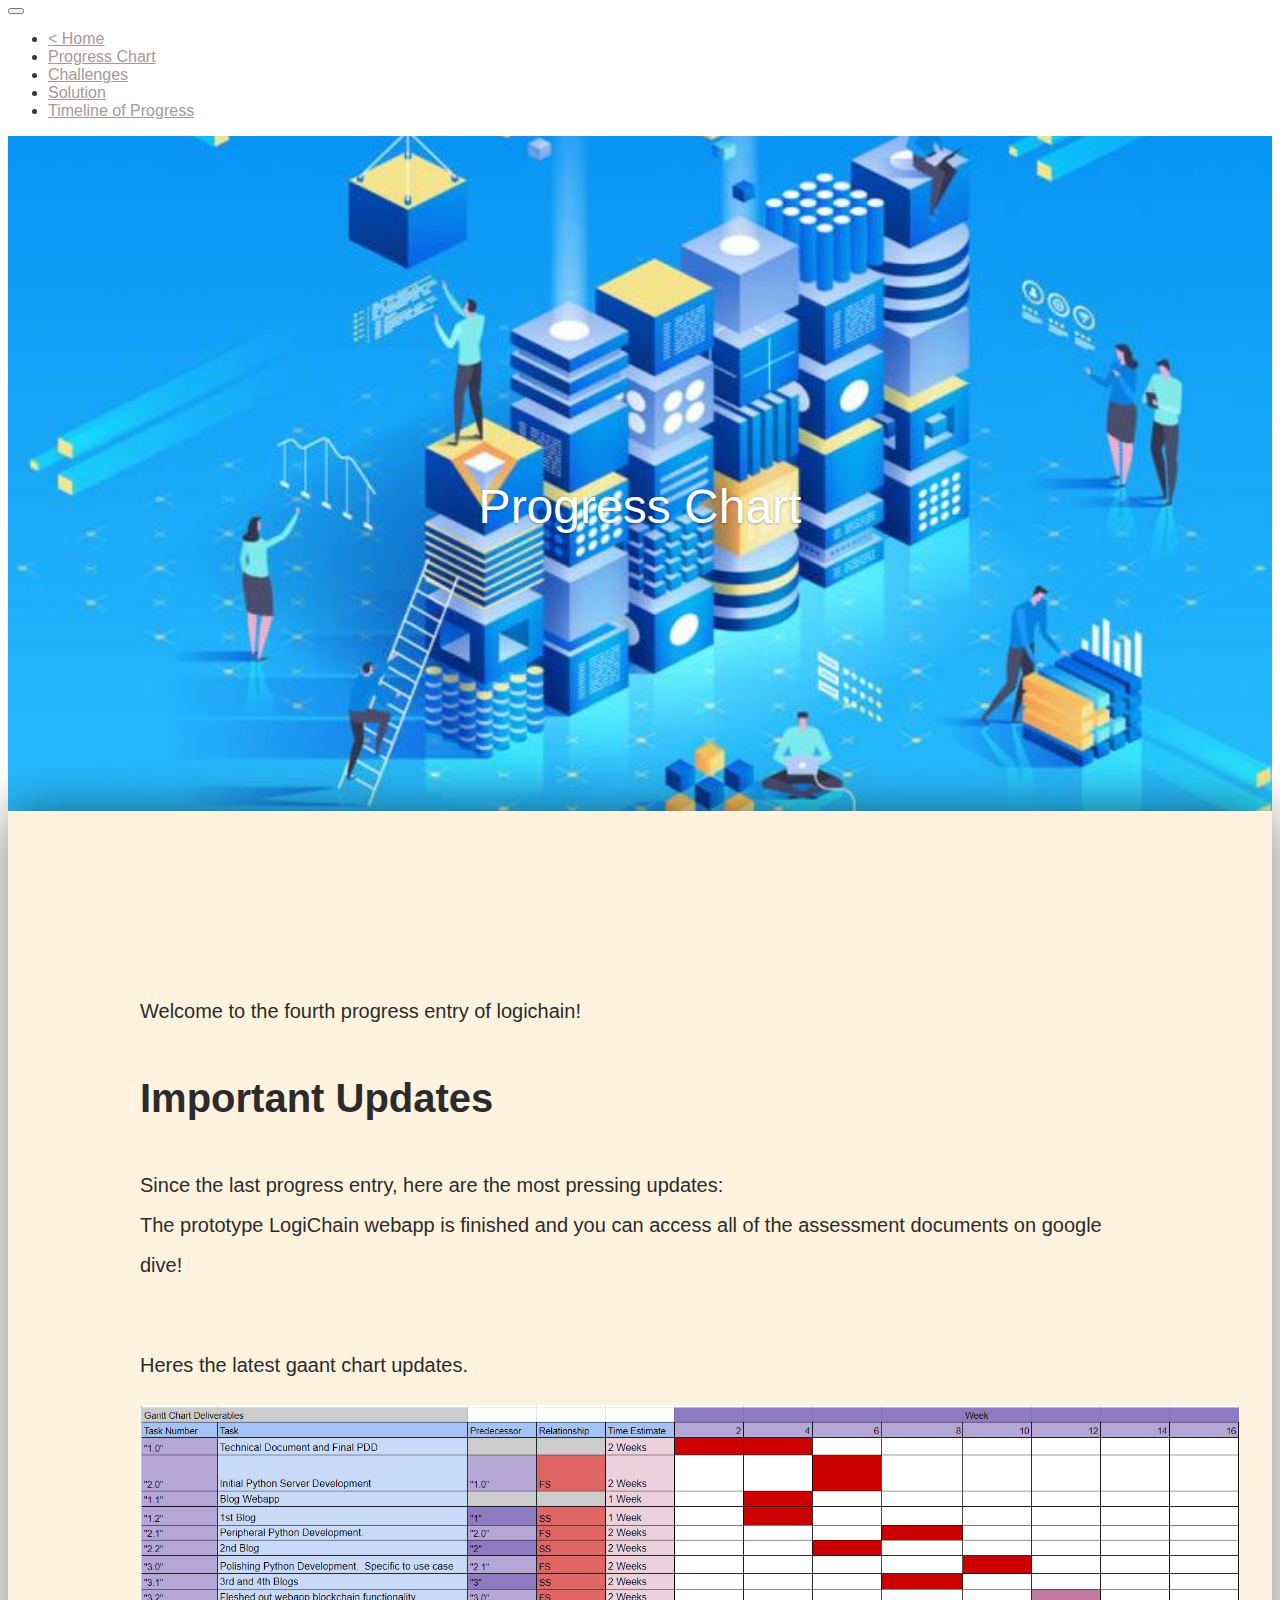
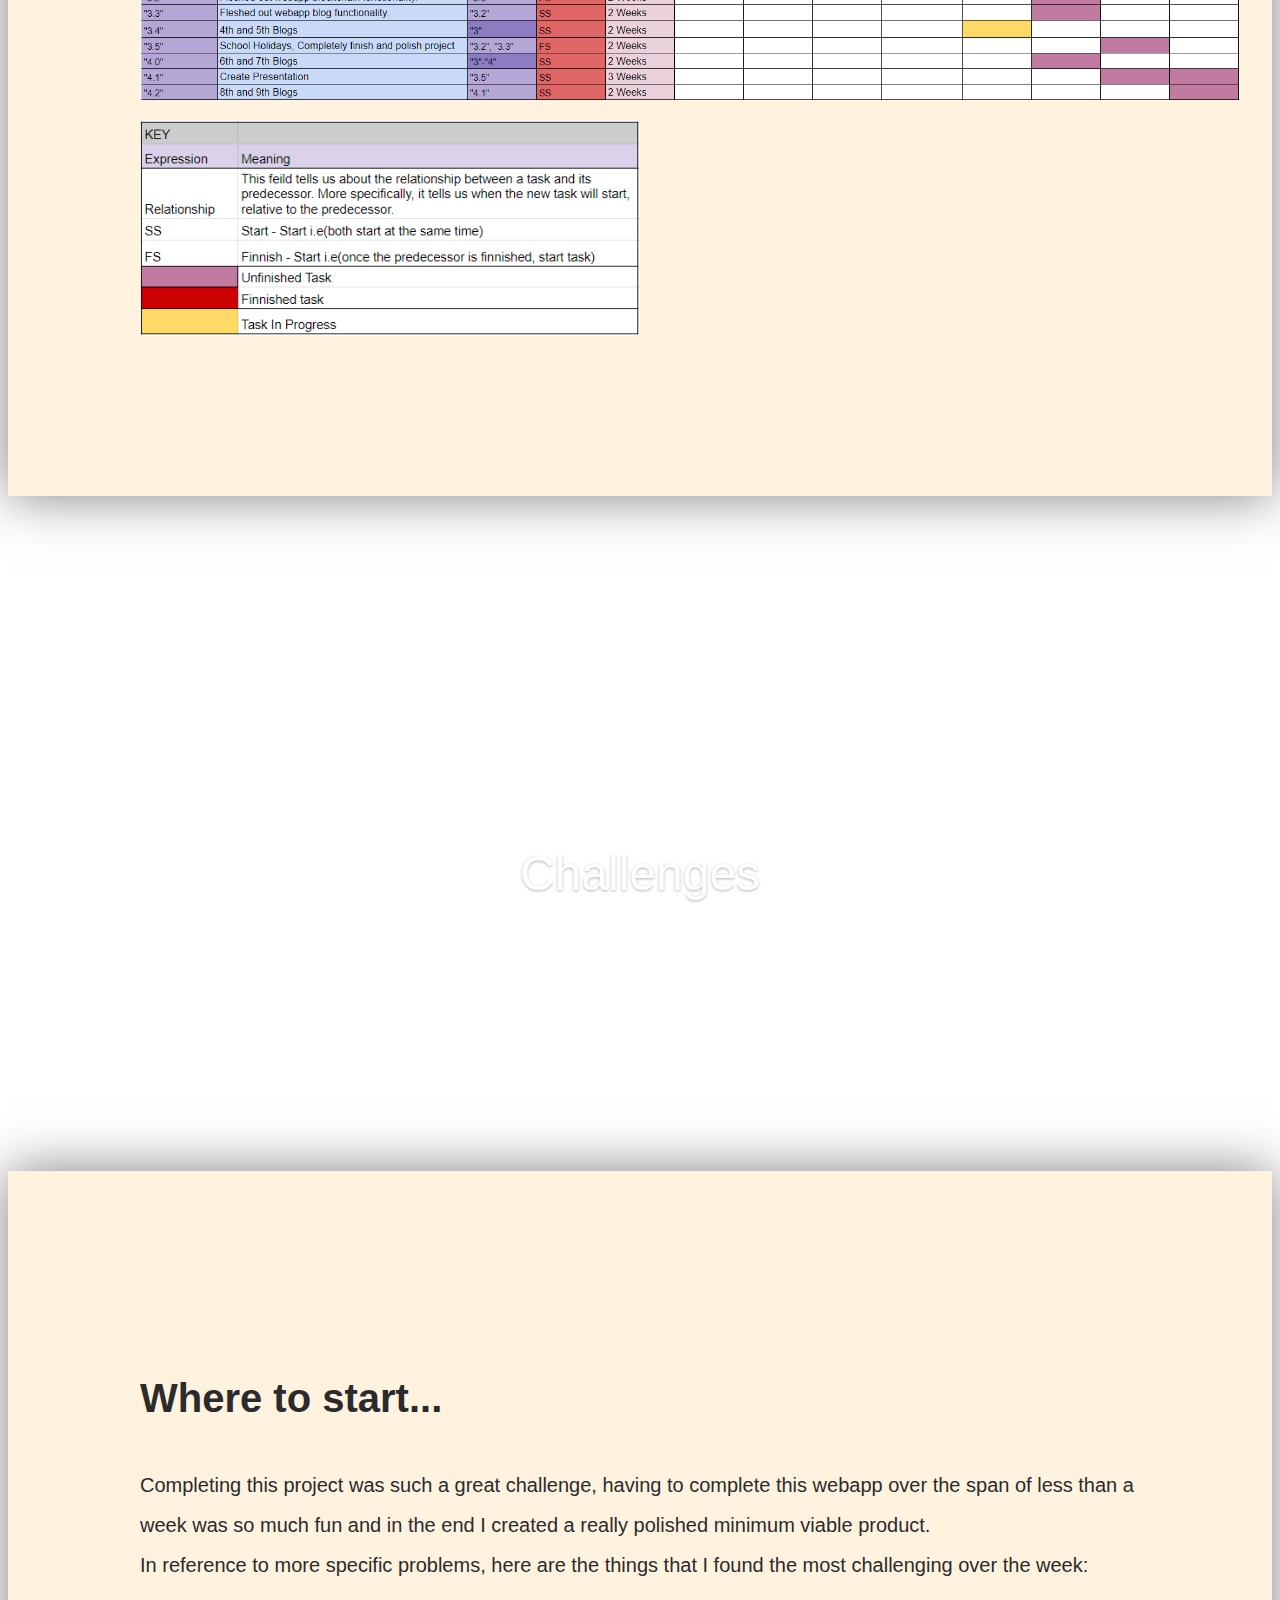
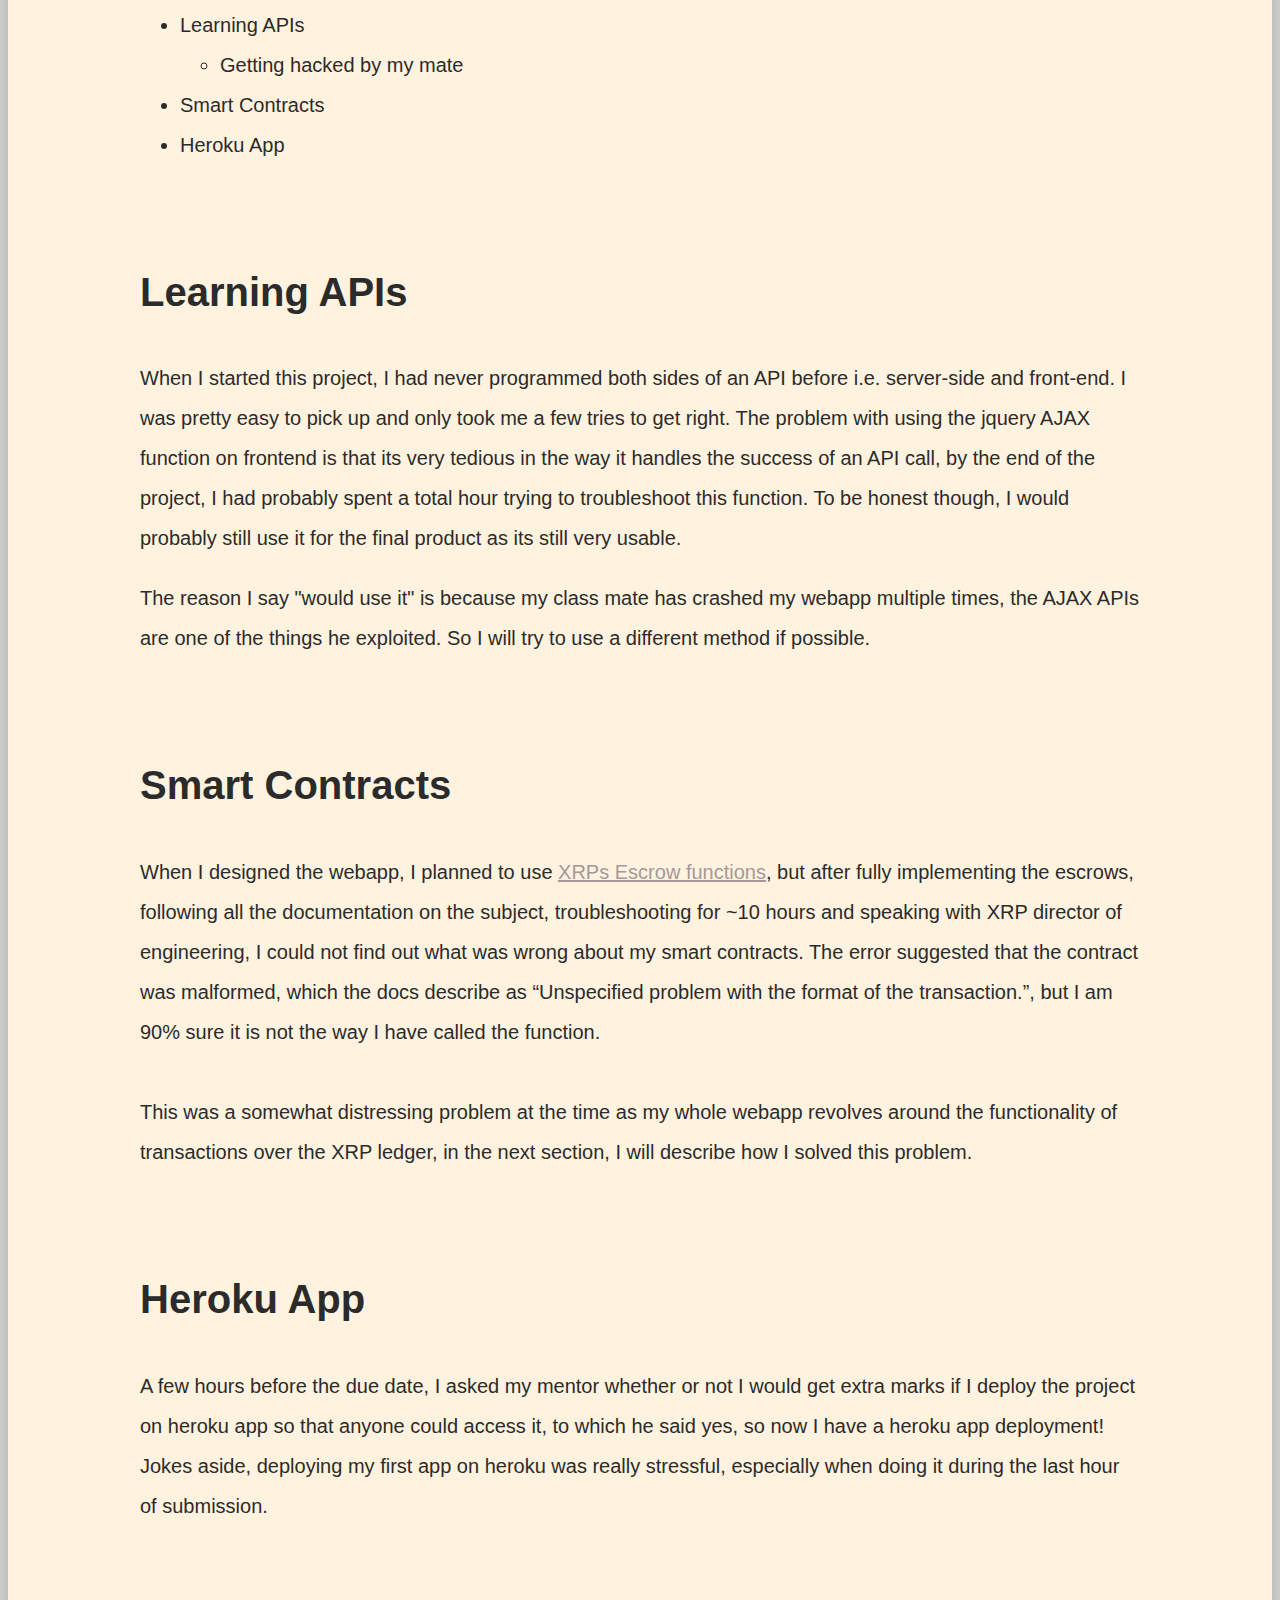
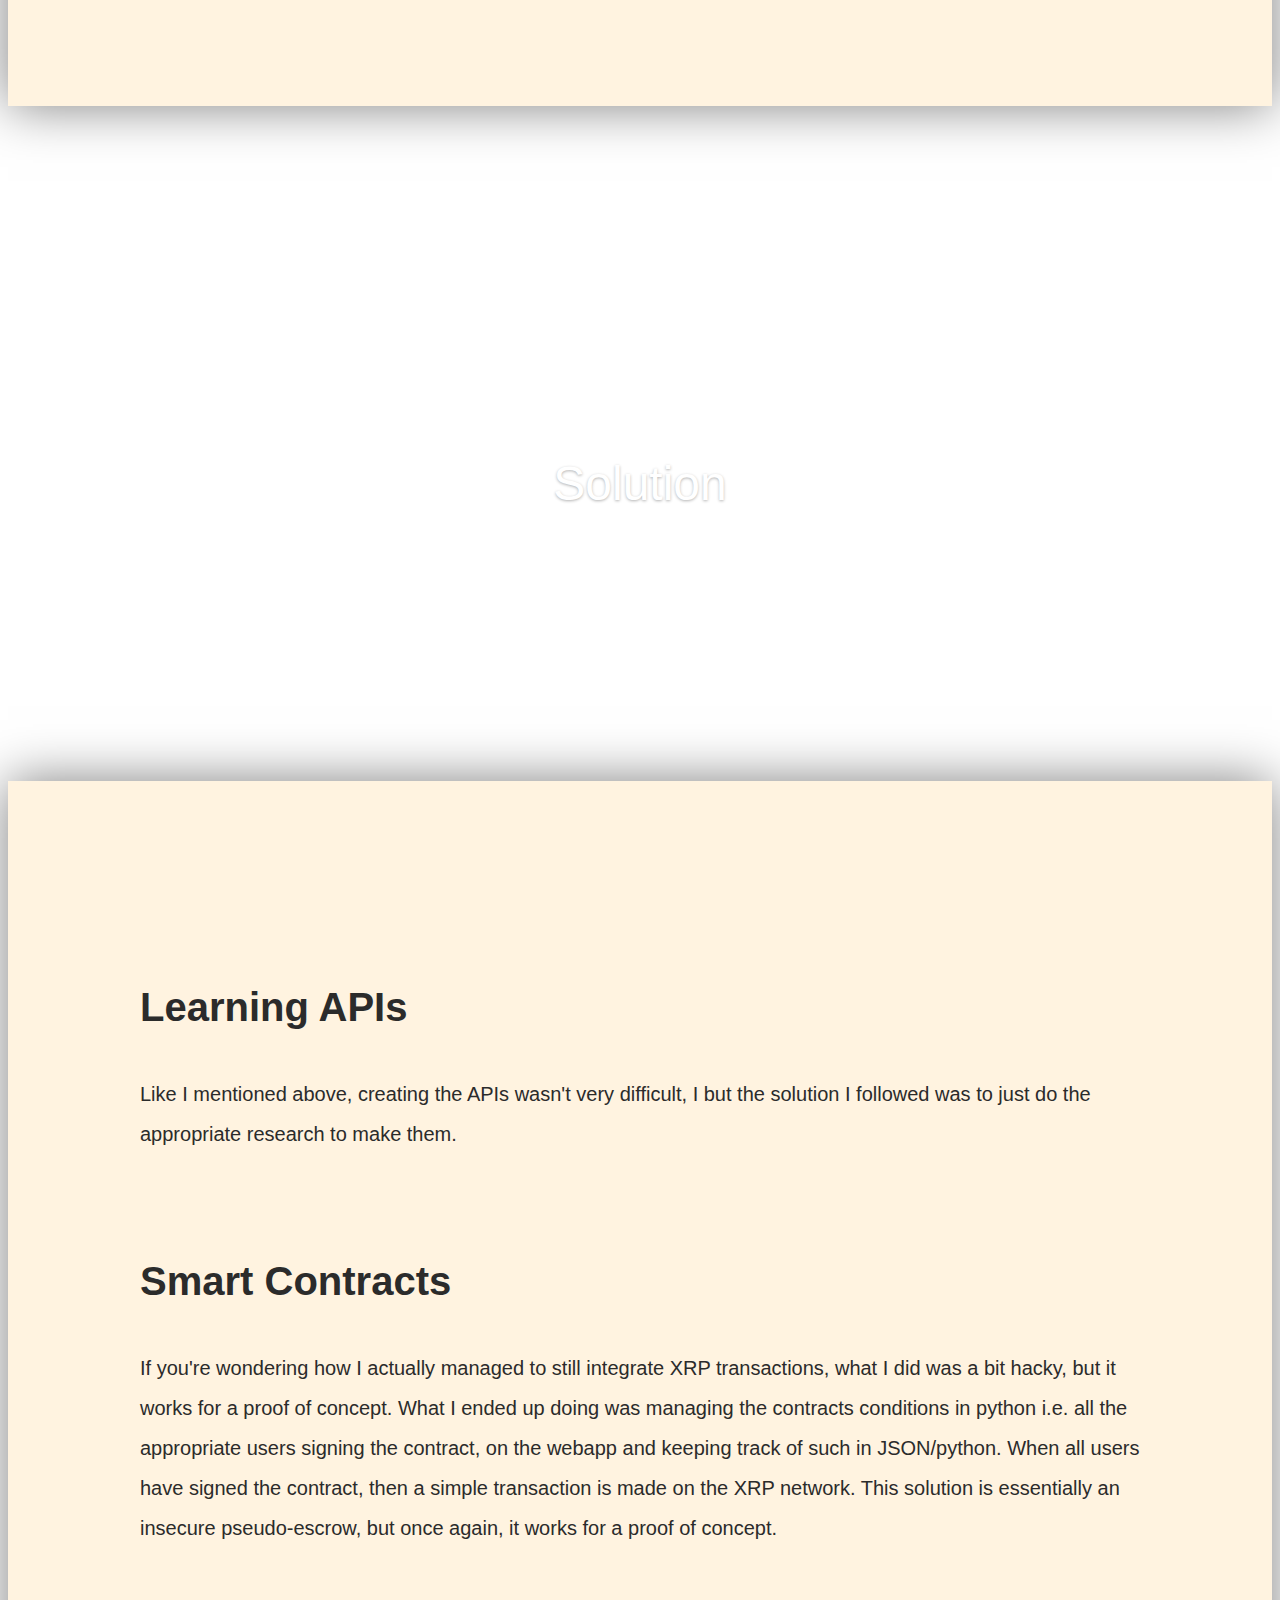
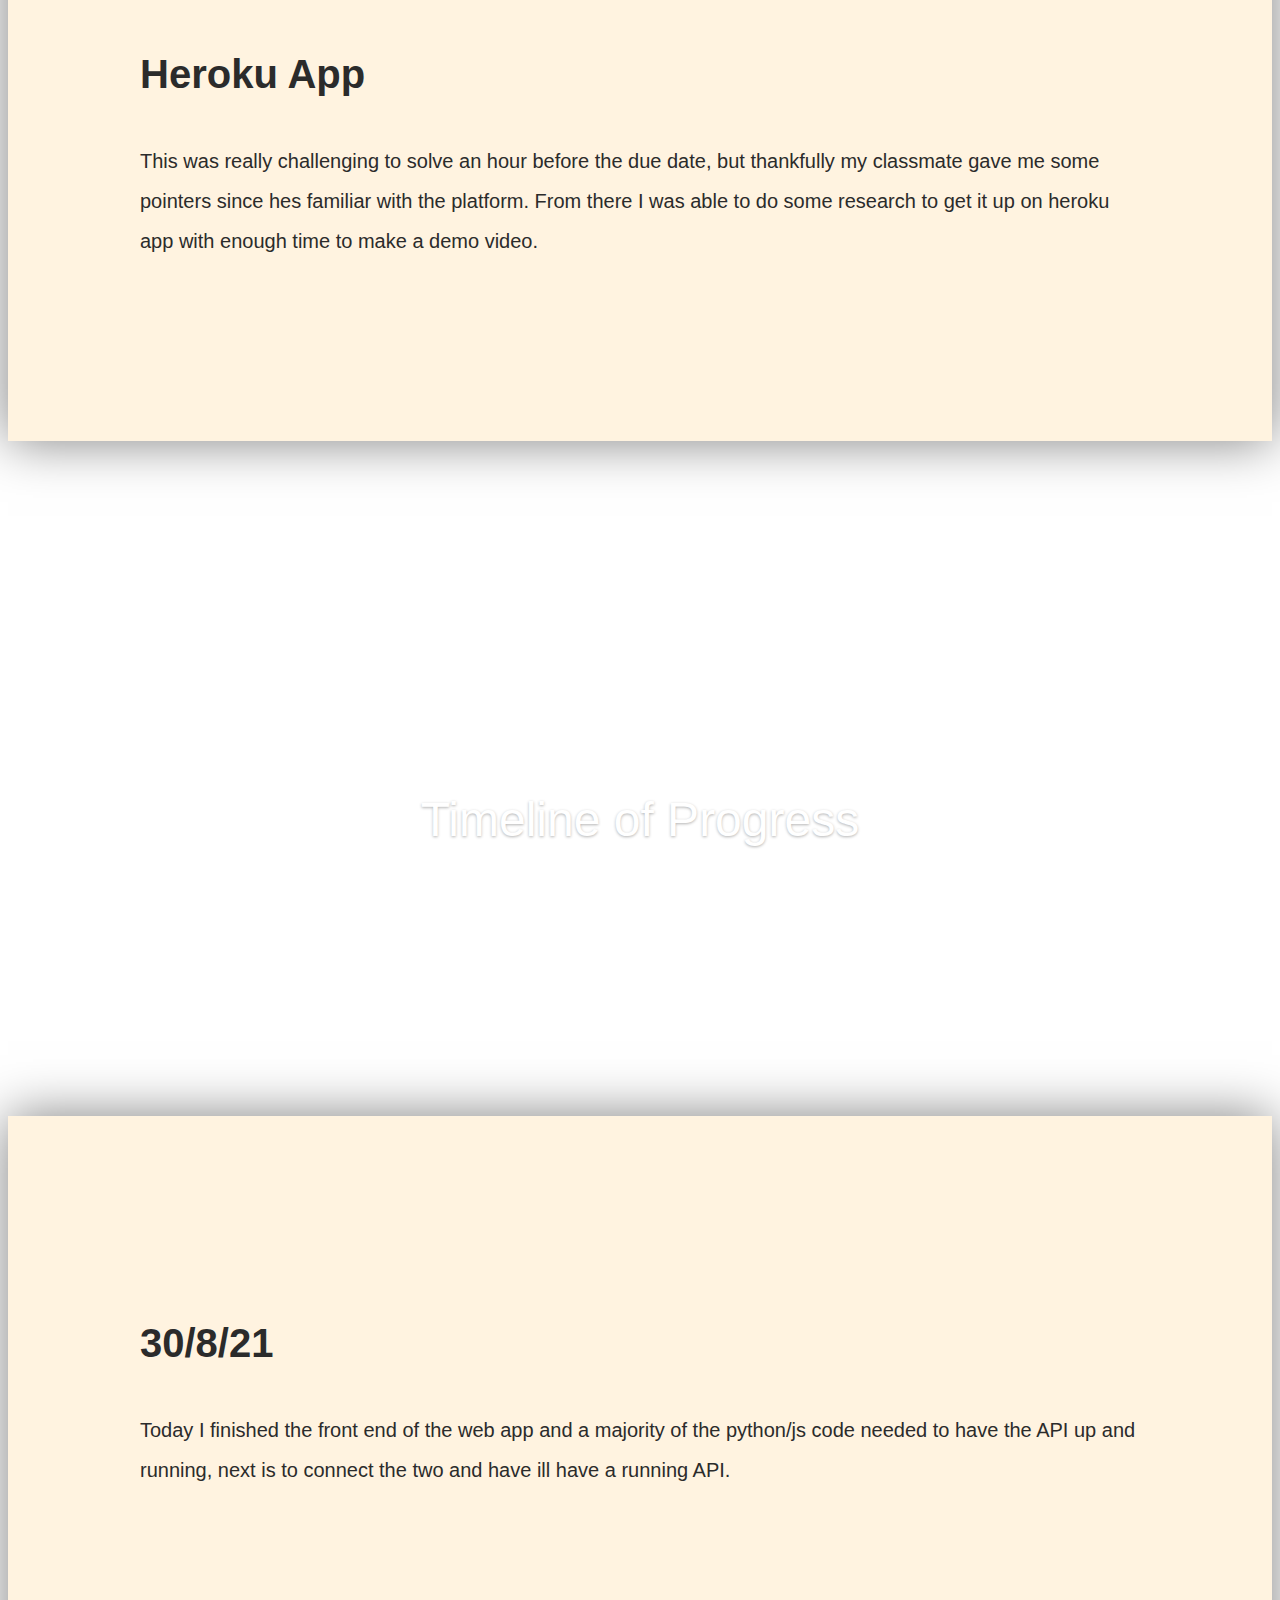
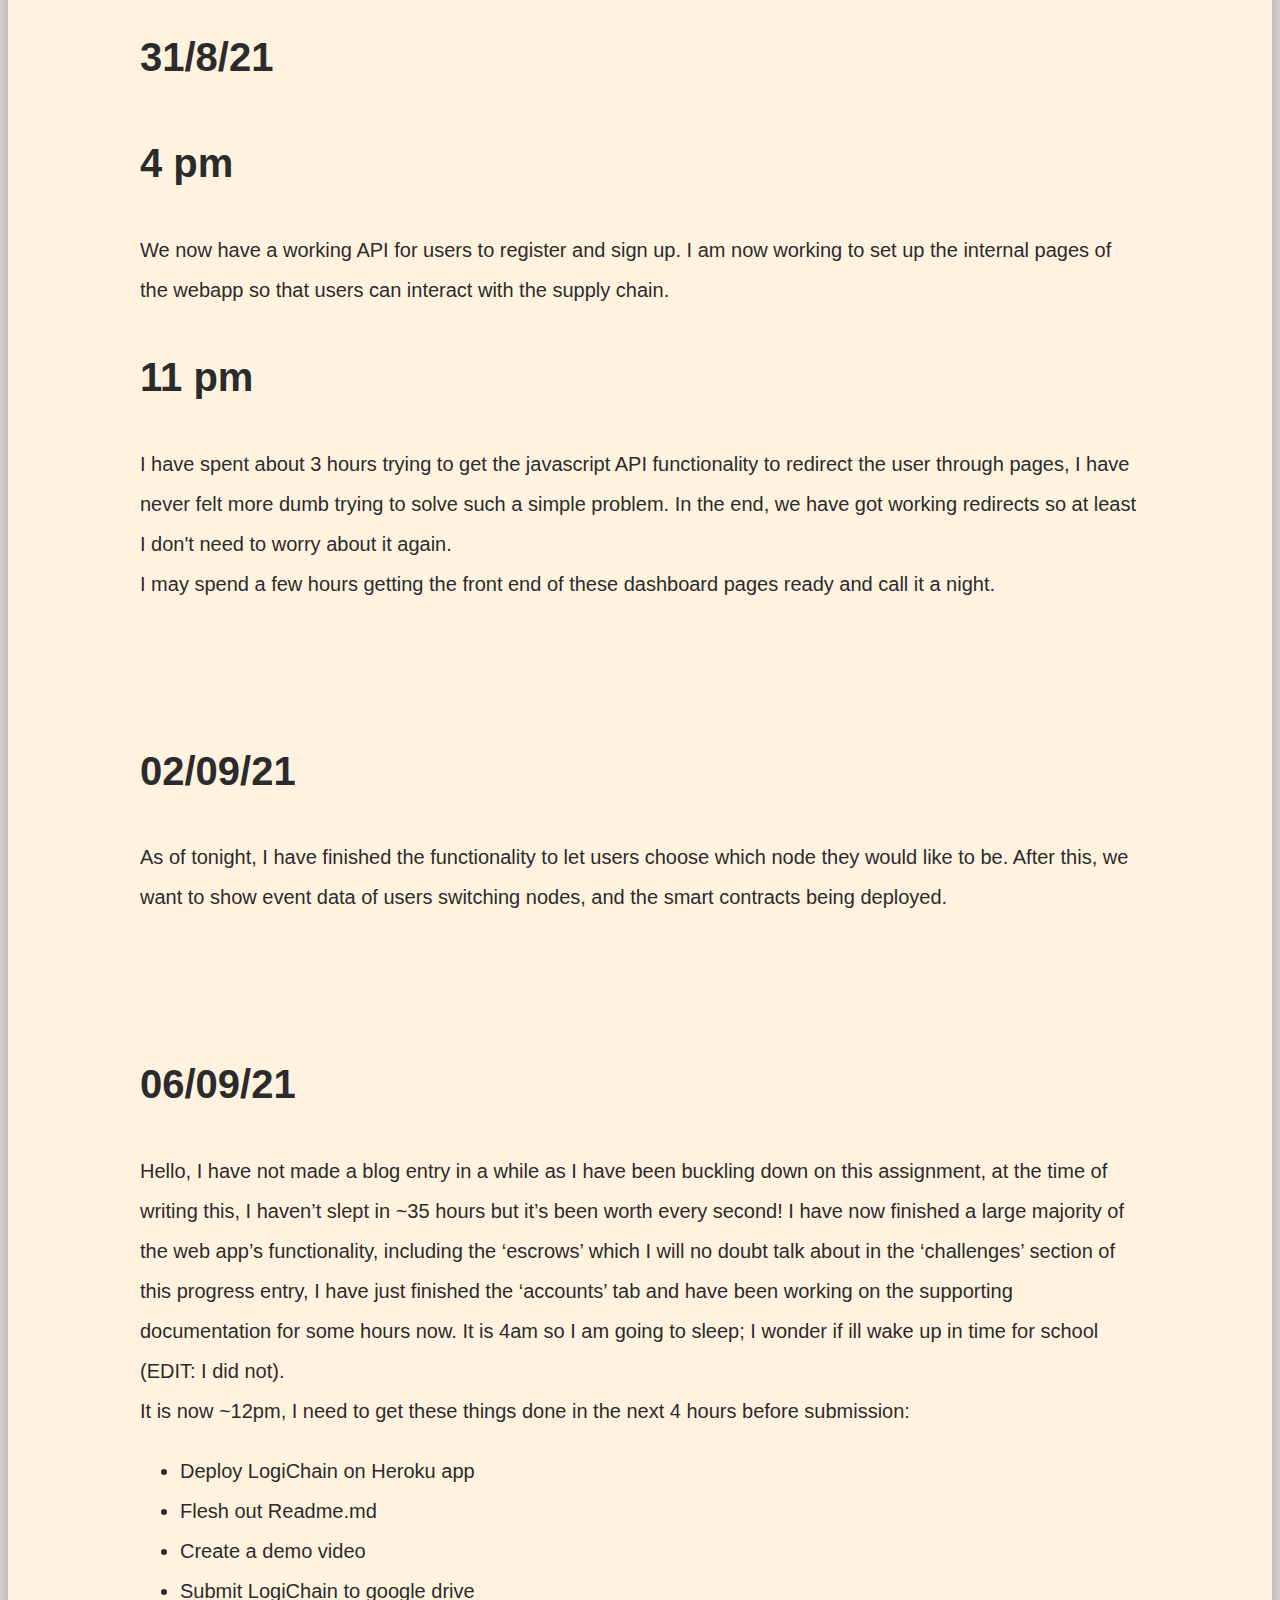
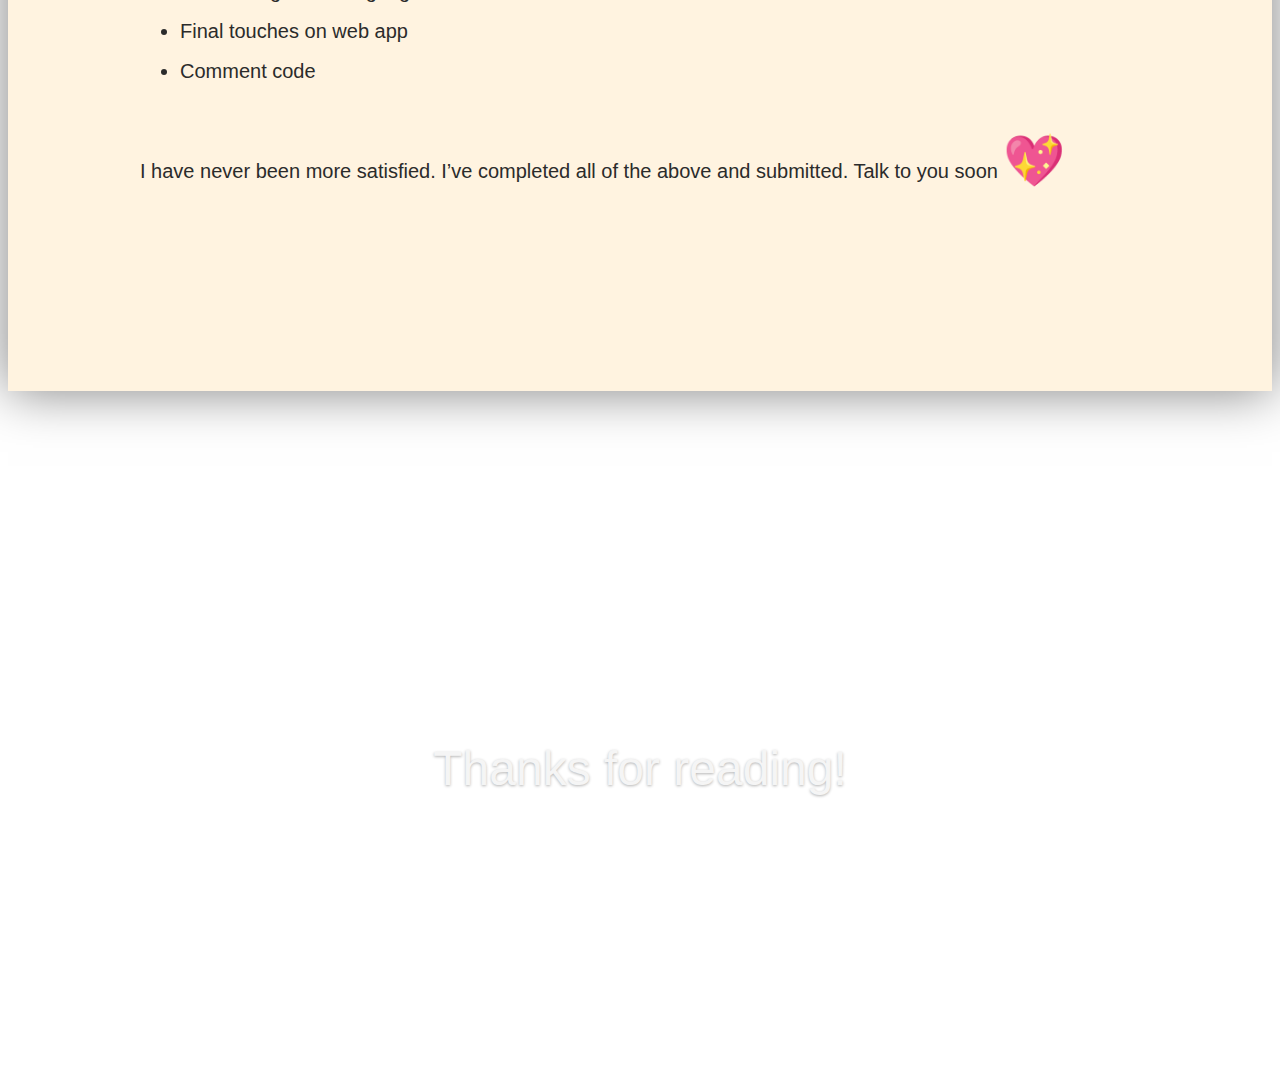
<file: ProgressEntries/entry#3/ProgressPost.html>
<html>
  <head>
    <link rel="stylesheet" href="../universal/ProgressPostTemplate.css">
    <link rel="stylesheet" href="ProgressPost.css">
    <link href="https://cdn.jsdelivr.net/npm/bootstrap@5.1.0/dist/css/bootstrap.min.css" rel="stylesheet" integrity="sha384-KyZXEAg3QhqLMpG8r+8fhAXLRk2vvoC2f3B09zVXn8CA5QIVfZOJ3BCsw2P0p/We" crossorigin="anonymous">

  </head>
  <body>
    <nav class="navbar navbar-expand-md navbar-dark bg-dark fixed-top navbar-custom">
  
      <button class="navbar-toggler" type="button" data-toggle="collapse" data-target="#navbarsExampleDefault" aria-controls="navbarsExampleDefault" aria-expanded="false" aria-label="Toggle navigation">
        <span class="navbar-toggler-icon"></span>
      </button>
      <div class="collapse navbar-collapse" id="navbarsExampleDefault">
        <ul class="navbar-nav mr-auto">
          <li class="nav-item">
            <a class="nav-link" href="../../index.html"> < Home</a>
          </li>
          <li class="nav-item">
            <a class="nav-link" href="#ProCha">Progress Chart</a>
          </li>
          <li class="nav-item">
            <a class="nav-link" href="#Challenges">Challenges</a>
          </li>
          <li class="nav-item">
            <a class="nav-link" href="#Solution">Solution</a> 
          </li>
          <li class="nav-item">
            <a class="nav-link" href="#ProTim">Timeline of Progress</a> 
          </li>
        </ul>
      </div>
    </nav>

    <main class="cd-main-content">
      <div class="cd-fixed-bg cd-bg-1">
        <h1>Progress Chart</h1>
      </div> <!-- cd-fixed-bg -->
      <a name="ProCha"></a>
      <div class="cd-scrolling-bg cd-color-2">
        <div class="cd-container">
          <p class="lead">
            Welcome to the fourth progress entry of logichain!
          </p>
          <h1 class="display-6">
            Important Updates
          </h1>
          <p>Since the last progress entry, here are the most pressing updates:
            </br>The prototype LogiChain webapp is finished and you can access all of the assessment documents on google dive!
          </p>
          <p></br>Heres the latest gaant chart updates.</p>
            <img src="gaant.PNG" class="progress" id="chart" alt="...">
            <img src="gaantkey.PNG" class="progress" id="key" alt="...">
        </div> <!-- cd-container -->
      </div> <!-- cd-scrolling-bg -->
  
      <div class="cd-fixed-bg cd-bg-2">
        <h2>Challenges</h2>
      </div> <!-- cd-fixed-bg -->
      <a name="Challenges"></a>
      <div class="cd-scrolling-bg cd-color-3">
        <div class="cd-container">
          <h1 class="h4">Where to start...</h1>
          <p>
            Completing this project was such a great challenge, having to complete this webapp over the span of less than a week was so much fun and in the 
            end I created a really polished minimum viable product. 
            <br>
            In reference to more specific problems, here are the things that I found the most challenging over the week:
            <ul>
              <li>Learning APIs</li>
              <ul>
                <li>Getting hacked by my mate</li>
              </ul>
              <li>Smart Contracts</li>
              <li>Heroku App</li>
            </ul>
          </p><br>
          <h1 class="h2">Learning APIs</h1>
          <p>
            When I started this project, I had never programmed both sides of an API before i.e. server-side and front-end. I was pretty easy
            to pick up and only took me a few tries to get right.
            The problem with using the jquery AJAX function on frontend is that its very tedious in the way it handles the success of an API call,
            by the end of the project, I had probably spent a total hour trying to troubleshoot this function. To be honest though, I would probably
            still use it for the final product as its still very usable.
          </p>
          <p>
            The reason I say "would use it" is because my class mate has crashed my webapp multiple times, the AJAX APIs are one of the things he exploited.
            So I will try to use a different method if possible.
          </p>
          <br>
          <h1 class="h2">Smart Contracts</h1>
          <p>
            When I designed the webapp, I planned to use <a target="_blank" href="https://xrpl.org/send-a-conditionally-held-escrow.html#send-a-conditionally-held-escrow">XRPs Escrow functions</a>,
            but after fully implementing the escrows, following all the documentation on the subject, troubleshooting for ~10 hours and speaking with XRP director of engineering, I could not find out what was wrong 
            about my smart contracts. The error suggested that the contract was malformed, which the docs describe as “Unspecified problem with the format of the transaction.”,
            but I am 90% sure it is not the way I have called the function.<br><br>
            This was a somewhat distressing problem at the time as my whole webapp revolves around the functionality of transactions over the XRP ledger, in the next section, I will describe how I solved this problem.
          </p>
          <br>
          <h1 class="h2">Heroku App</h1>
          <p>
            A few hours before the due date, I asked my mentor whether or not I would get extra marks if I deploy the project on heroku app so that anyone could access it,
            to which he said yes, so now I have a heroku app deployment! Jokes aside, deploying my first app on heroku was really stressful, especially when doing it during the 
            last hour of submission.
          </p>
        </div> <!-- cd-container -->
      </div> <!-- cd-scrolling-bg -->
      <div class="cd-fixed-bg cd-bg-2">
        <h2>Solution</h2>
      </div> <!-- cd-fixed-bg -->
      <a name="Solution"></a>
      <div class="cd-scrolling-bg cd-color-3">
        <div class="cd-container">
          <h1 class="h2">Learning APIs</h1>
          <p>
            Like I mentioned above, creating the APIs wasn't very difficult, I but the solution I followed was to just do the appropriate research
            to make them.
          </p>
          <br>
          <h1 class="h2">Smart Contracts</h1>
          <p>
            If you're wondering how I actually managed to still integrate XRP transactions, what I did was a bit hacky, but it works for a proof of concept.
            What I ended up doing was managing the contracts conditions in python i.e. all the appropriate users signing the contract, on the webapp and keeping
            track of such in JSON/python. When all users have signed the contract, then a simple transaction is made on the XRP network. This solution is essentially
            an insecure pseudo-escrow, but once again, it works for a proof of concept.
          </p>
          <br>
          <h1 class="h2">Heroku App</h1>
          <p>
            This was really challenging to solve an hour before the due date, but thankfully my classmate gave me some pointers since hes familiar with the platform.
            From there I was able to do some research to get it up on heroku app with enough time to make a demo video.
          </p>
        </div> <!-- cd-container -->
      </div> <!-- cd-scrolling-bg -->
  
      <div class="cd-fixed-bg cd-bg-3">
        <h2>Timeline of Progress</h2>
      </div> <!-- cd-fixed-bg -->
      <a name="ProTim"></a>
      <div class="cd-scrolling-bg cd-color-1">
        <div class="cd-container">
          <h1 class="display-5">30/8/21</h1>
          <p>
            Today I finished the front end of the web app and a majority of the python/js code needed to have the API up and running, next is to connect the two and have ill have a running API.
          </p>
          </br></br>
          <h1 class="display-5">31/8/21</h1>
          <h1 class="h6">4 pm</h1>
          <p>
            We now have a working API for users to register and sign up. I am now working to set up the internal pages of the webapp so that users can interact with the supply chain.
          </p>
          <h1 class="h6">11 pm</h1>
          <p>
            I have spent about 3 hours trying to get the javascript API functionality to redirect the user through pages, I have never felt more dumb trying to solve such a simple problem. In the end, we have got working redirects so at least I don't need to worry about it again.
            <br>I may spend a few hours getting the front end of these dashboard pages ready and call it a night.
          </p>
          </br></br>
          <h1 class="display-5">02/09/21</h1>
          <p>
            As of tonight, I have finished the functionality to let users choose which node they would like to be. After this, we want to show event data of users switching nodes, and the smart contracts being deployed.
          </p>
          </br></br>
          <h1 class="display-5">06/09/21</h1>
          <p>
            Hello, I have not made a blog entry in a while as I have been buckling down on this assignment, at the time of writing this, I haven’t slept in ~35 hours but it’s been worth every second! I have now finished a large majority of the web app’s functionality, including the ‘escrows’ which I will no doubt talk about in the ‘challenges’ section of this progress entry, I have just finished the ‘accounts’ tab and have been working on the supporting documentation for some hours now.
            It is 4am so I am going to sleep; I wonder if ill wake up in time for school (EDIT: I did not).
            <br>            
            It is now ~12pm, I need to get these things done in the next 4 hours before submission:
          </p>
          <ul>
            <li>Deploy LogiChain on Heroku app</li>
            <li>Flesh out Readme.md</li>
            <li>Create a demo video</li>
            <li>Submit LogiChain to google drive</li>
            <li>Final touches on web app</li>
            <li>Comment code</li>
          </ul>
          <p>
            I have never been more satisfied. I’ve completed all of the above and submitted. Talk to you soon <span style="font-size: 50px;">&#128150;</span>
          </p>
        </div> <!-- cd-container -->
      </div> <!-- cd-scrolling-bg -->
  
      <div class="cd-fixed-bg cd-bg-4">
        <h2 style="color: whitesmoke;">Thanks for reading!</h2>
      </div> <!-- cd-fixed-bg -->
    </main> <!-- cd-main-content -->
  </body>
</html>
</file>
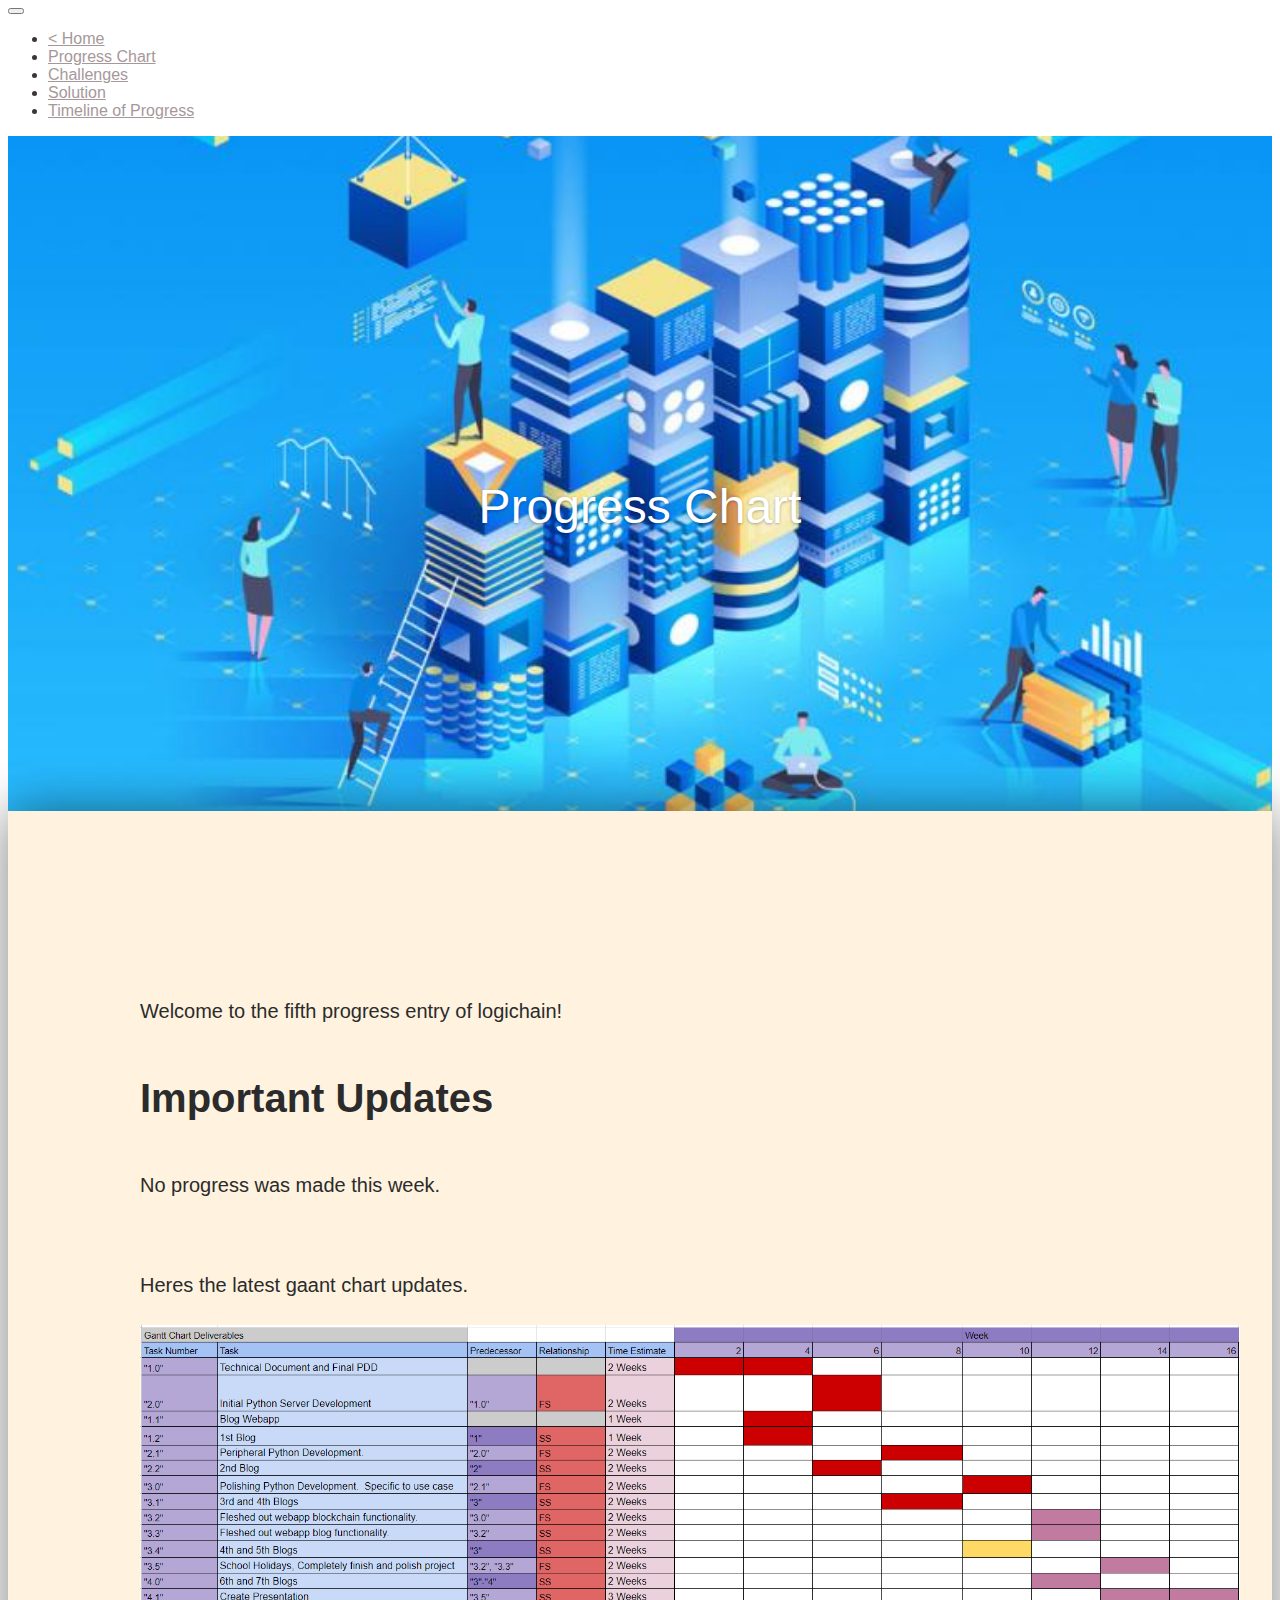
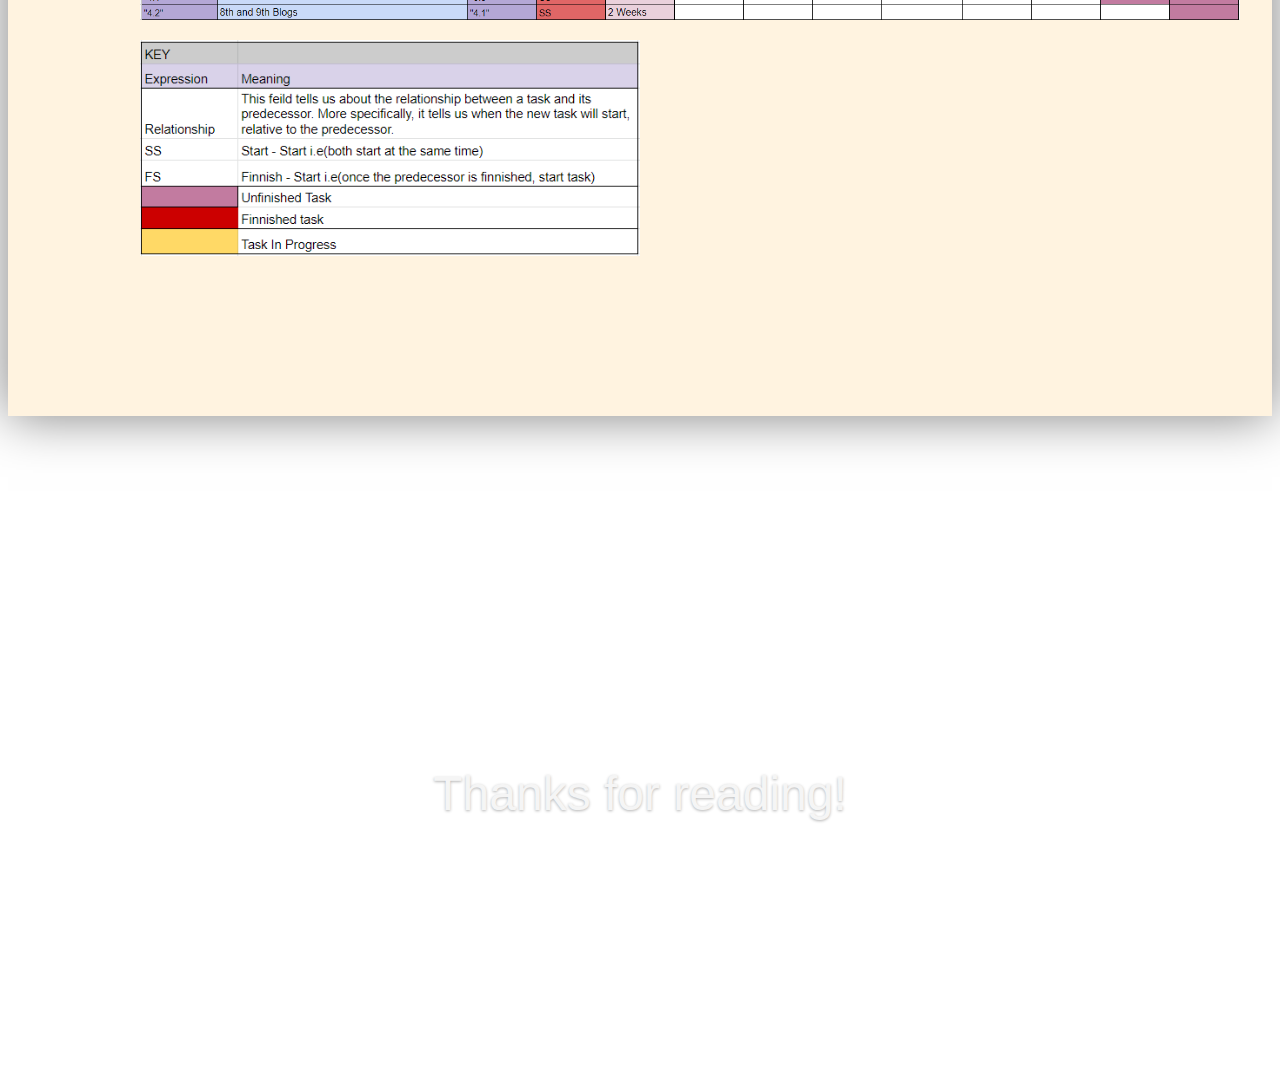
<file: ProgressEntries/entry#4/ProgressPost.html>
<html>
  <head>
    <link rel="stylesheet" href="../universal/ProgressPostTemplate.css">
    <link rel="stylesheet" href="ProgressPost.css">
    <link href="https://cdn.jsdelivr.net/npm/bootstrap@5.1.0/dist/css/bootstrap.min.css" rel="stylesheet" integrity="sha384-KyZXEAg3QhqLMpG8r+8fhAXLRk2vvoC2f3B09zVXn8CA5QIVfZOJ3BCsw2P0p/We" crossorigin="anonymous">

  </head>
  <body>
    <nav class="navbar navbar-expand-md navbar-dark bg-dark fixed-top navbar-custom">
  
      <button class="navbar-toggler" type="button" data-toggle="collapse" data-target="#navbarsExampleDefault" aria-controls="navbarsExampleDefault" aria-expanded="false" aria-label="Toggle navigation">
        <span class="navbar-toggler-icon"></span>
      </button>
      <div class="collapse navbar-collapse" id="navbarsExampleDefault">
        <ul class="navbar-nav mr-auto">
          <li class="nav-item">
            <a class="nav-link" href="../../index.html"> < Home</a>
          </li>
          <li class="nav-item">
            <a class="nav-link" href="#ProCha">Progress Chart</a>
          </li>
          <li class="nav-item">
            <a class="nav-link" href="#Challenges">Challenges</a>
          </li>
          <li class="nav-item">
            <a class="nav-link" href="#Solution">Solution</a> 
          </li>
          <li class="nav-item">
            <a class="nav-link" href="#ProTim">Timeline of Progress</a> 
          </li>
        </ul>
      </div>
    </nav>

    <main class="cd-main-content">
      <div class="cd-fixed-bg cd-bg-1">
        <h1>Progress Chart</h1>
      </div> <!-- cd-fixed-bg -->
      <a name="ProCha"></a>
      <div class="cd-scrolling-bg cd-color-2">
        <div class="cd-container">
          <p class="lead">
            Welcome to the fifth progress entry of logichain!
          </p>
          <h1 class="display-6">
            Important Updates
          </h1>
          <p>
            No progress was made this week.
          </p>
          <p></br>Heres the latest gaant chart updates.</p>
            <img src="gaant.PNG" class="progress" id="chart" alt="...">
            <img src="gaantkey.PNG" class="progress" id="key" alt="...">
        </div> <!-- cd-container -->
      </div> <!-- cd-scrolling-bg -->

  
      <div class="cd-fixed-bg cd-bg-4">
        <h2 style="color: whitesmoke;">Thanks for reading!</h2>
      </div> <!-- cd-fixed-bg -->
    </main> <!-- cd-main-content -->
  </body>
</html>
</file>
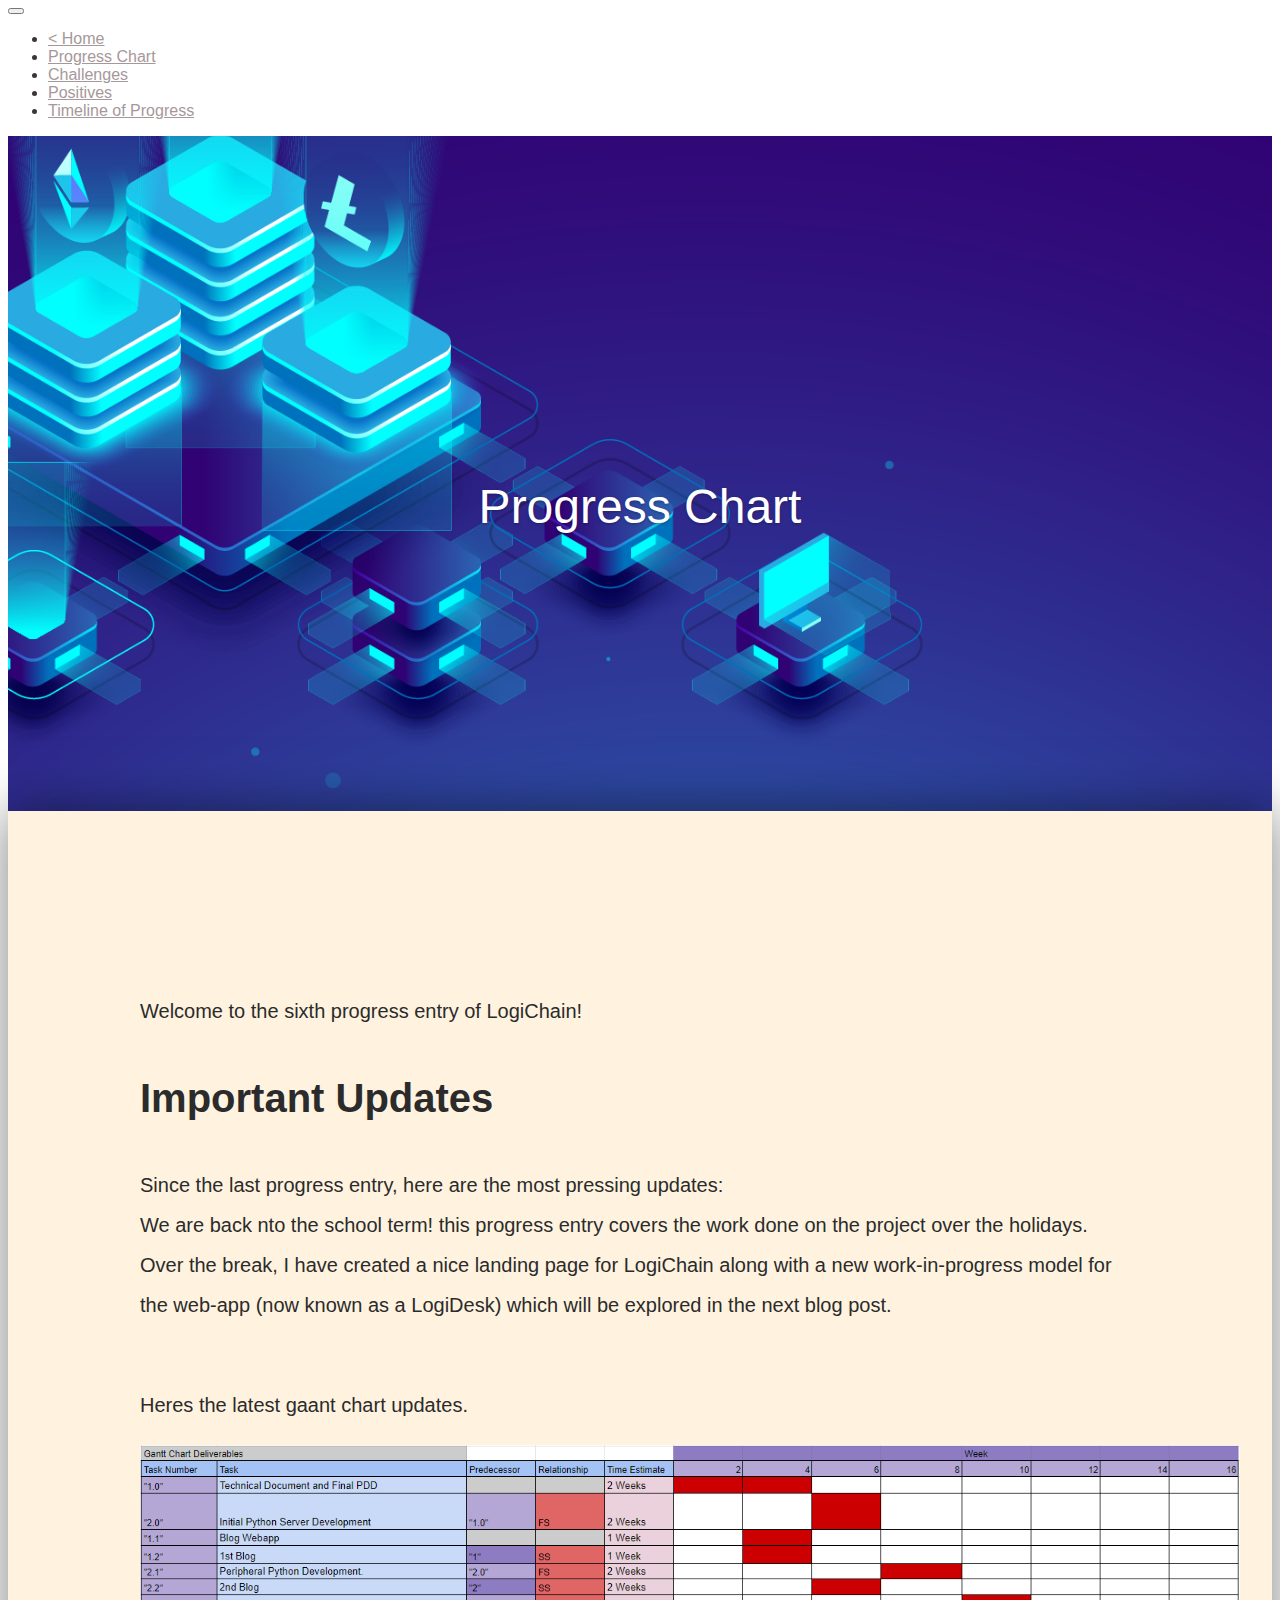
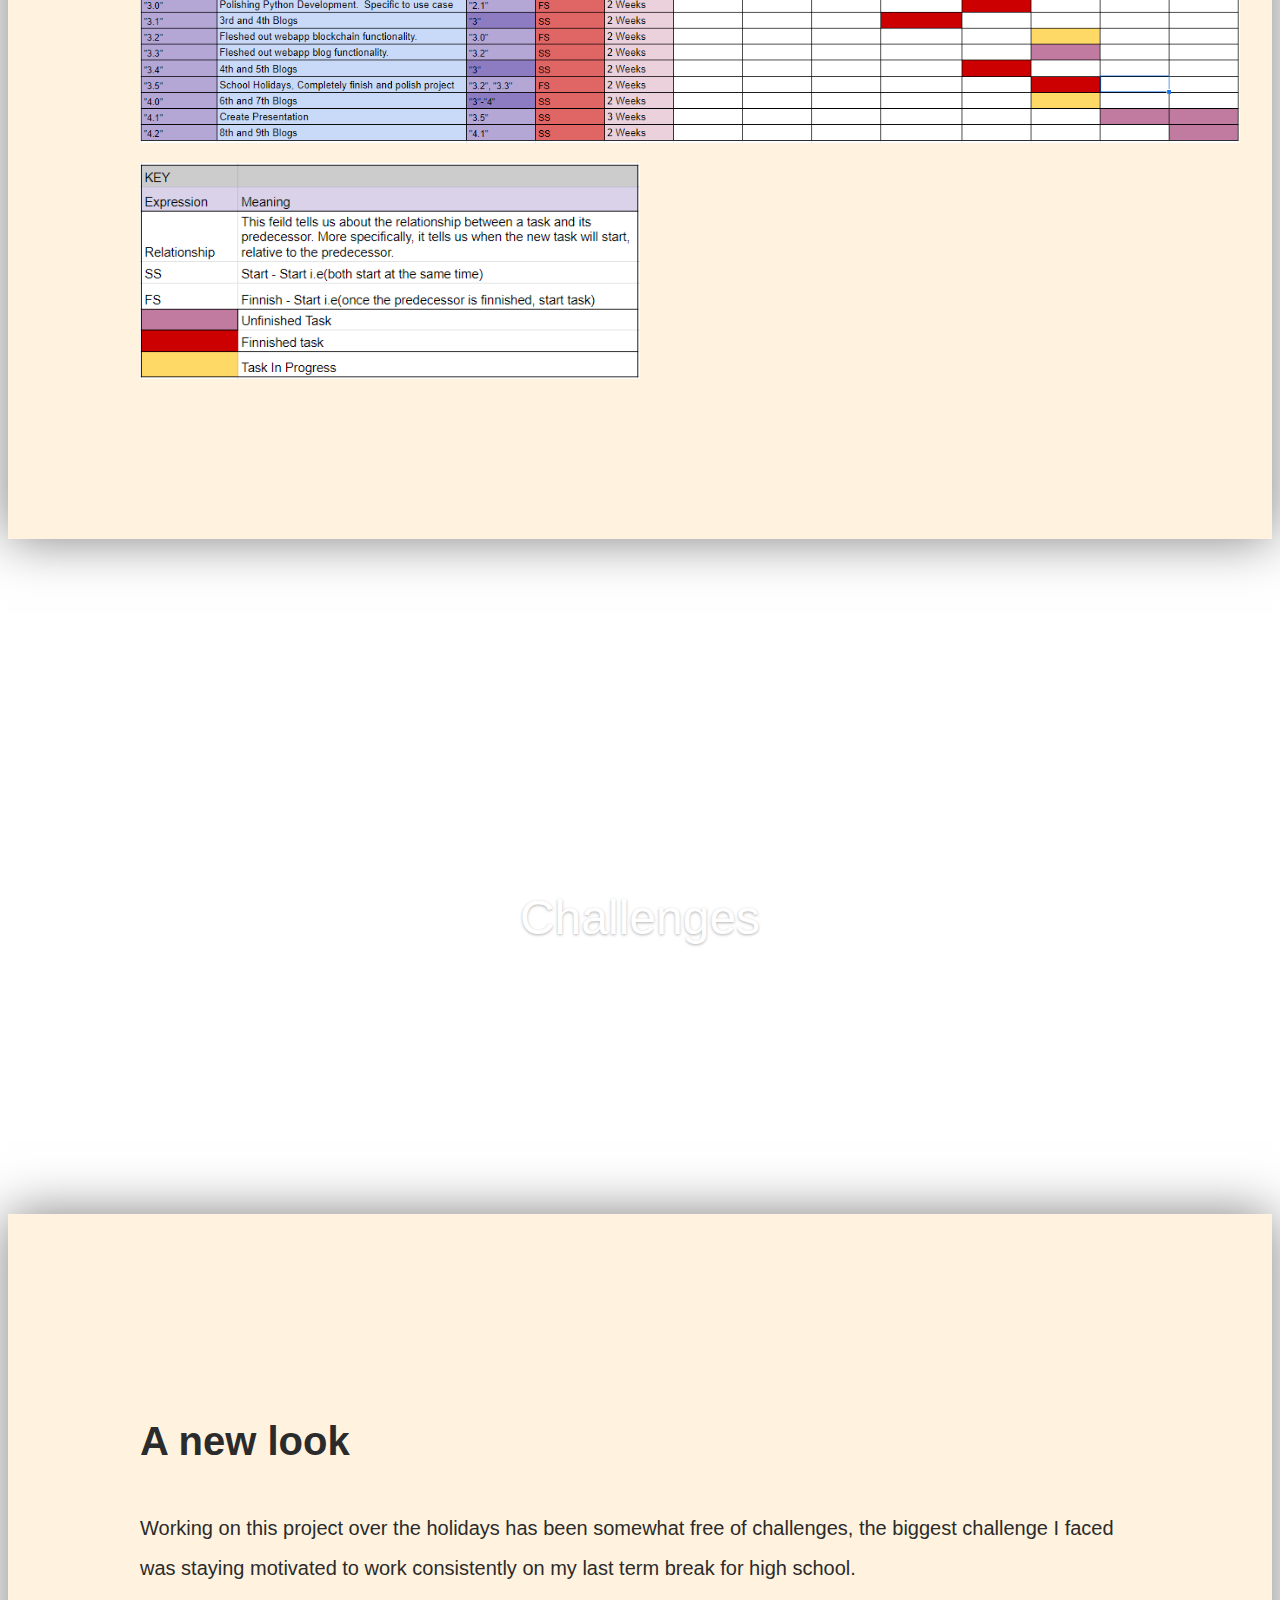
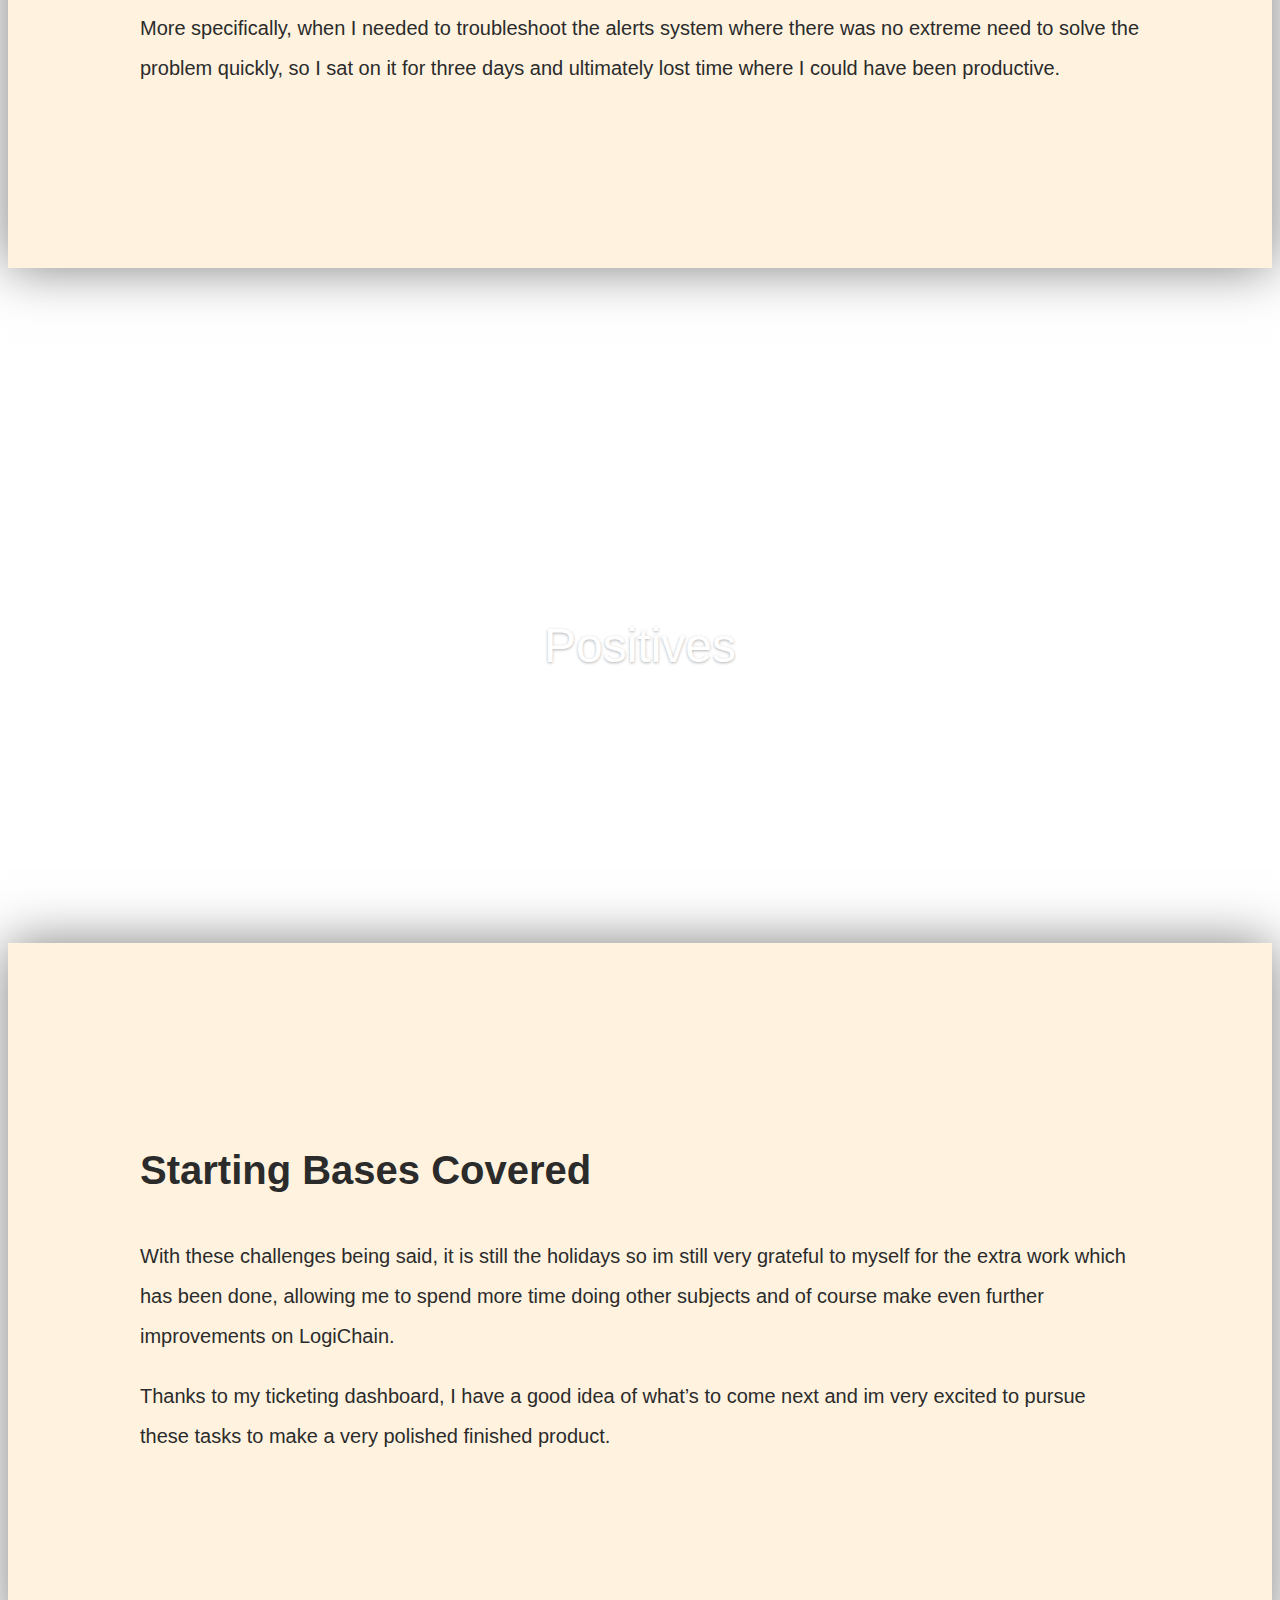
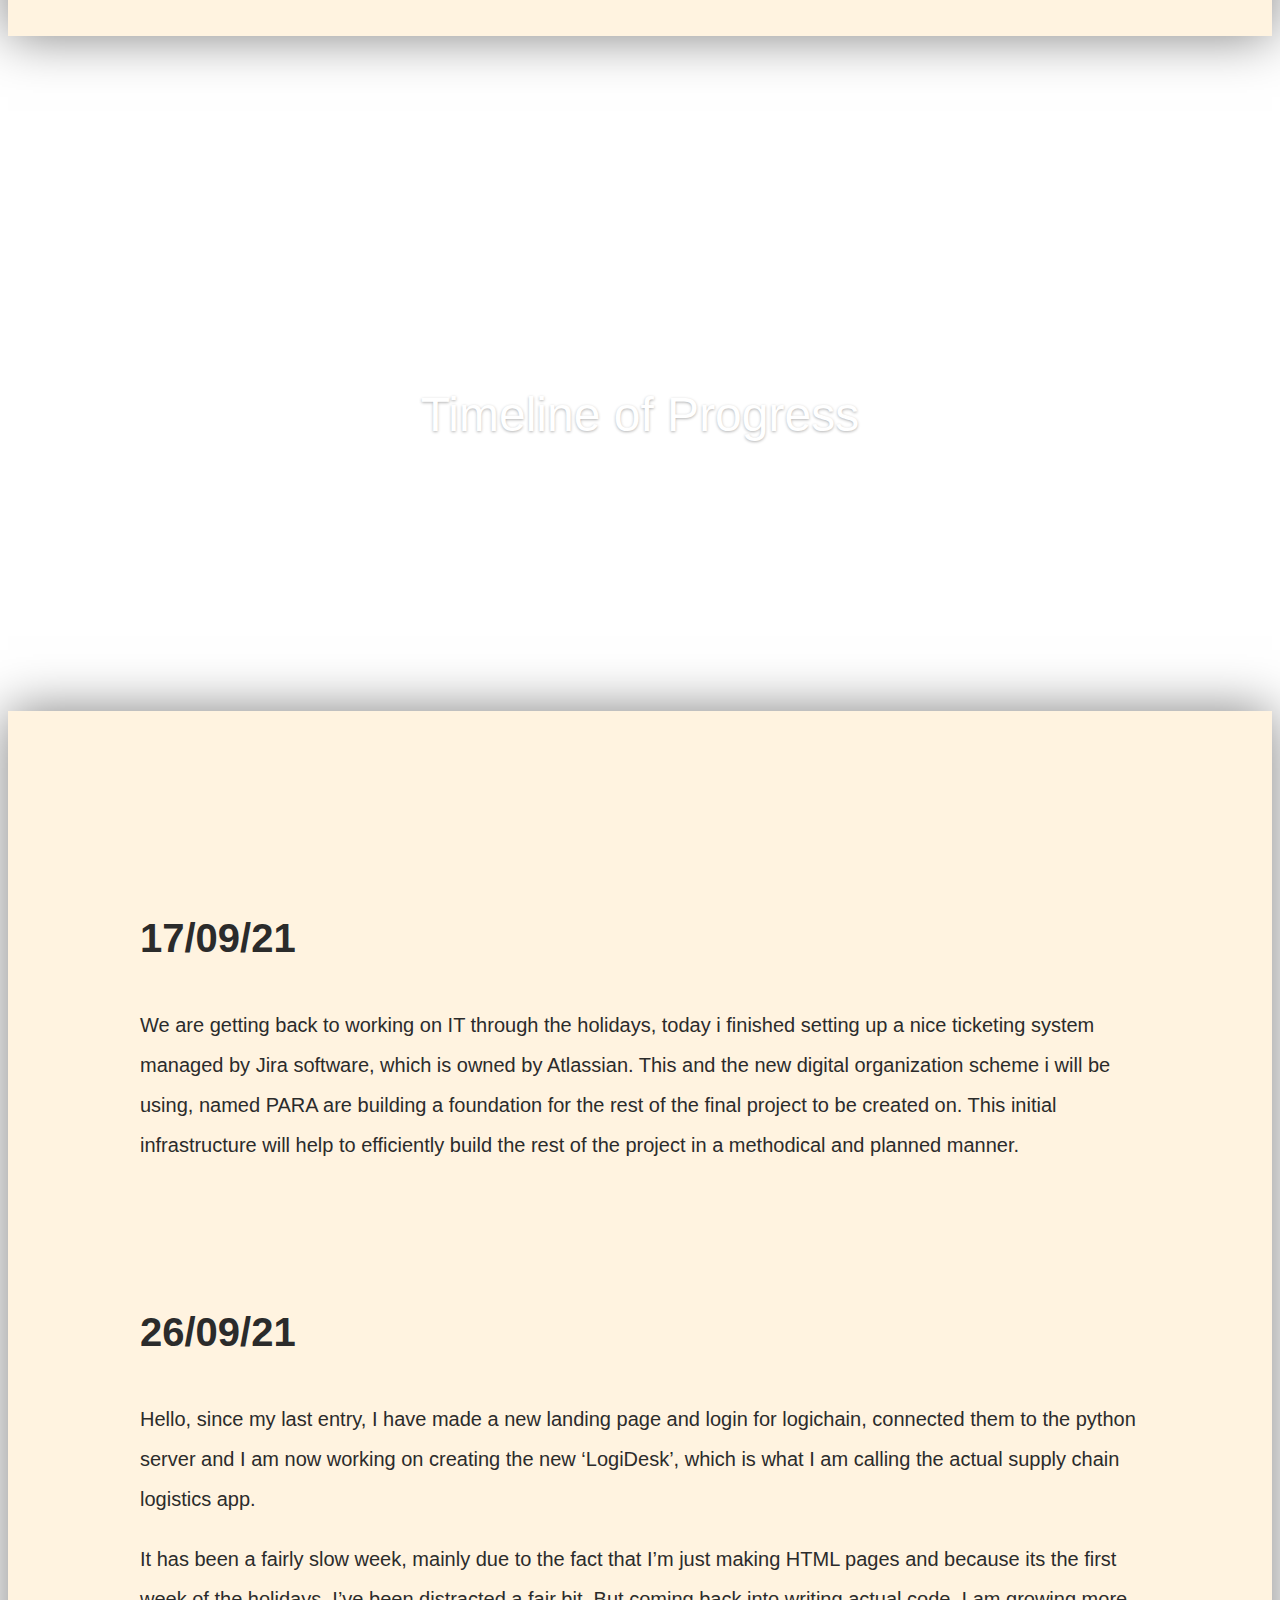
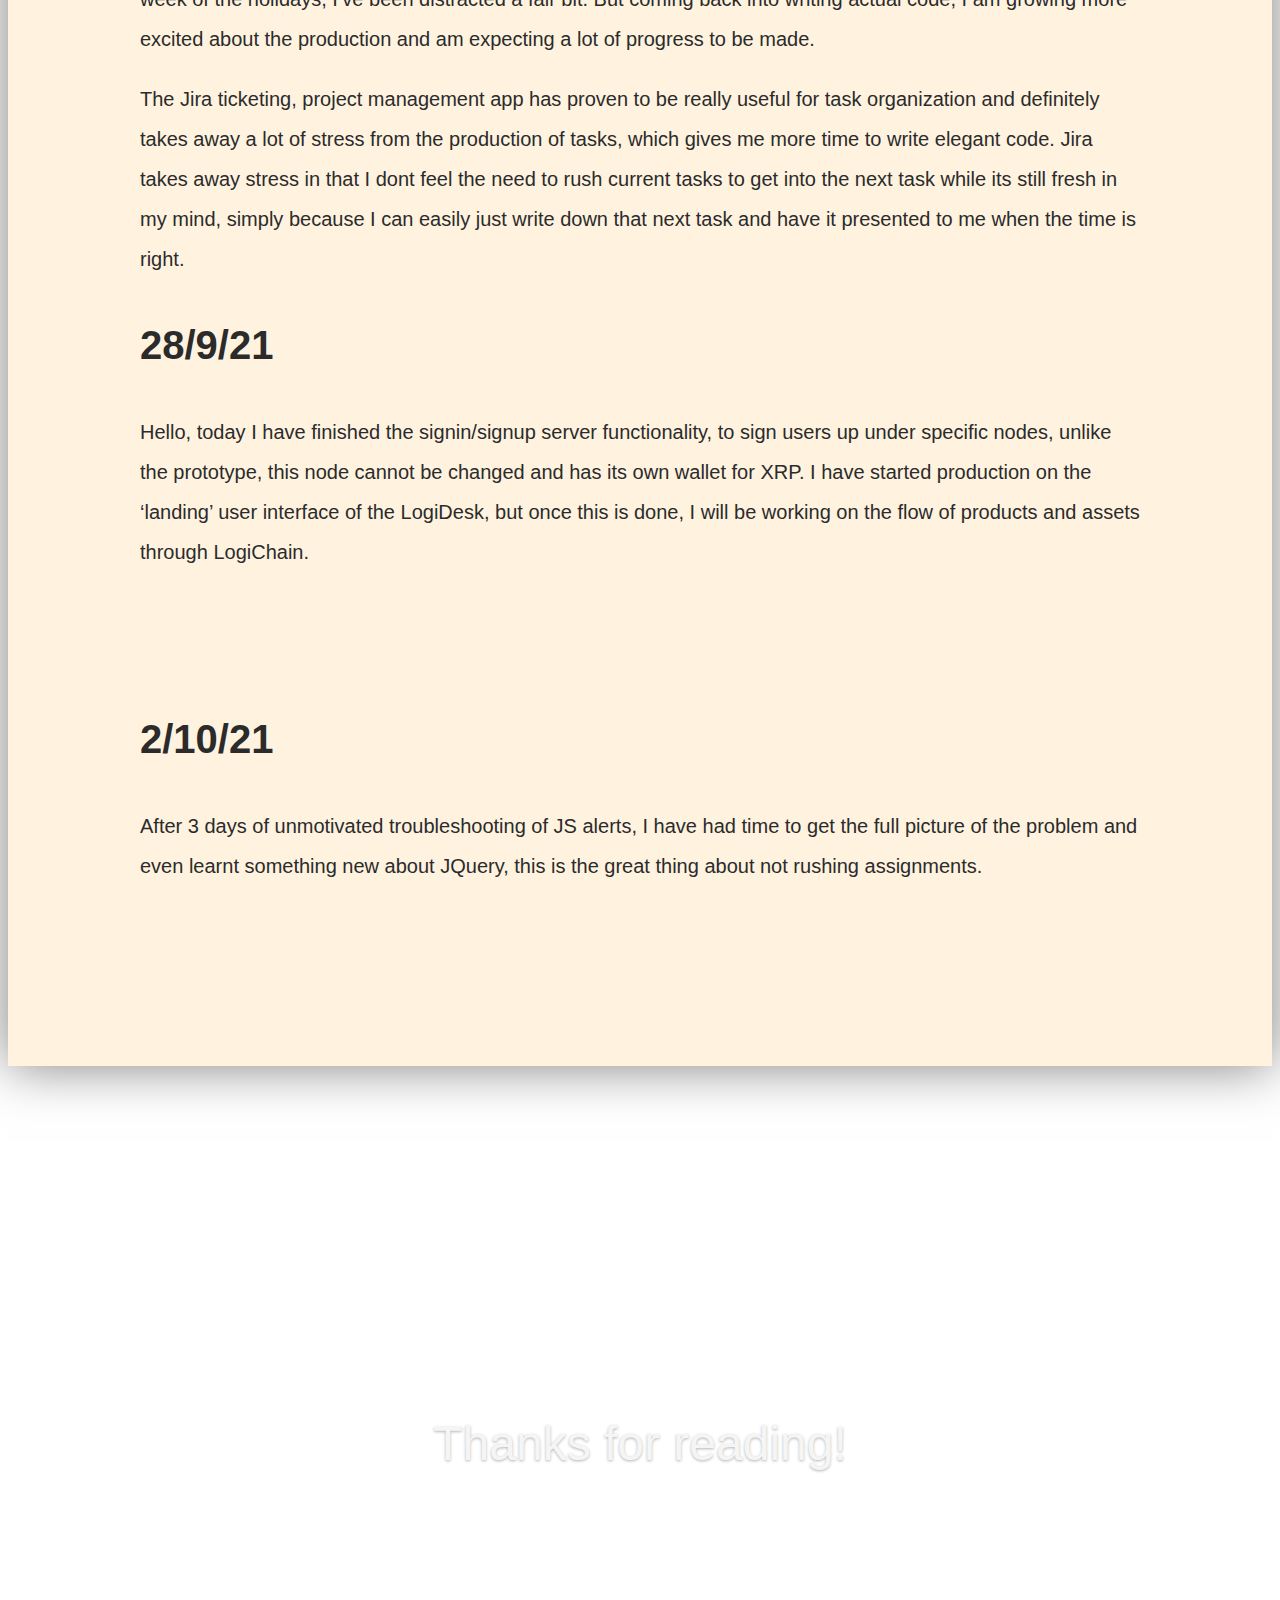
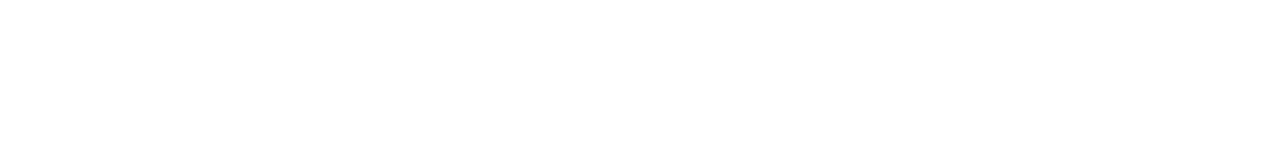
<file: ProgressEntries/entry#5/ProgressPost.html>
<html>
  <head>
    <link rel="stylesheet" href="../universal/ProgressPostTemplate.css">
    <link rel="stylesheet" href="ProgressPost.css">
    <link href="https://cdn.jsdelivr.net/npm/bootstrap@5.1.0/dist/css/bootstrap.min.css" rel="stylesheet" integrity="sha384-KyZXEAg3QhqLMpG8r+8fhAXLRk2vvoC2f3B09zVXn8CA5QIVfZOJ3BCsw2P0p/We" crossorigin="anonymous">

  </head>
  <body>
    <nav class="navbar navbar-expand-md navbar-dark bg-dark fixed-top navbar-custom">
  
      <button class="navbar-toggler" type="button" data-toggle="collapse" data-target="#navbarsExampleDefault" aria-controls="navbarsExampleDefault" aria-expanded="false" aria-label="Toggle navigation">
        <span class="navbar-toggler-icon"></span>
      </button>
      <div class="collapse navbar-collapse" id="navbarsExampleDefault">
        <ul class="navbar-nav mr-auto">
          <li class="nav-item">
            <a class="nav-link" href="../../index.html"> < Home</a>
          </li>
          <li class="nav-item">
            <a class="nav-link" href="#ProCha">Progress Chart</a>
          </li>
          <li class="nav-item">
            <a class="nav-link" href="#Challenges">Challenges</a>
          </li>
          <li class="nav-item">
            <a class="nav-link" href="#Solution">Positives</a> 
          </li>
          <li class="nav-item">
            <a class="nav-link" href="#ProTim">Timeline of Progress</a> 
          </li>
        </ul>
      </div>
    </nav>

    <main class="cd-main-content">
      <div class="cd-fixed-bg cd-bg-1">
        <h1>Progress Chart</h1>
      </div> <!-- cd-fixed-bg -->
      <a name="ProCha"></a>
      <div class="cd-scrolling-bg cd-color-2">
        <div class="cd-container">
          <p class="lead">
            Welcome to the sixth progress entry of LogiChain!
          </p>
          <h1 class="display-6">
            Important Updates
          </h1>
          <p>
            Since the last progress entry, here are the most pressing updates:
            </br>
            We are back nto the school term! this progress entry covers the work done on the project over the holidays.
            <br>
            Over the break, I have created a nice landing page for LogiChain along with a new work-in-progress model for the web-app (now known as a LogiDesk) which will be explored in the next blog post.
          </p>
          <p></br>Heres the latest gaant chart updates.</p>
            <img src="gaant.PNG" class="progress" id="chart" alt="...">
            <img src="gaantkey.PNG" class="progress" id="key" alt="...">
        </div> <!-- cd-container -->
      </div> <!-- cd-scrolling-bg -->
  
      <div class="cd-fixed-bg cd-bg-2">
        <h2>Challenges</h2>
      </div> <!-- cd-fixed-bg -->
      <a name="Challenges"></a>
      <div class="cd-scrolling-bg cd-color-3">
        <div class="cd-container">
          <h1 class="h2">A new look</h1>
          <p>
            Working on this project over the holidays has been somewhat free of challenges, the biggest challenge I faced was staying motivated to work consistently on my last term break for high school.
          </p>
          <p>
            More specifically, when I needed to troubleshoot the alerts system where there was no extreme need to solve the problem quickly, so I sat on it for three days and ultimately lost time where I could have been productive.
          </p>
        </div> <!-- cd-container -->
      </div> <!-- cd-scrolling-bg -->
      <div class="cd-fixed-bg cd-bg-2">
        <h2>Positives</h2>
      </div> <!-- cd-fixed-bg -->
      <a name="Solution"></a>
      <div class="cd-scrolling-bg cd-color-3">
        <div class="cd-container">
          <h1 class="h2">Starting Bases Covered</h1>
          <p>
            With these challenges being said, it is still the holidays so im still very grateful to myself for the extra work which has been done, allowing me to spend more time doing other subjects and of course make even further improvements on LogiChain. 
          </p>
          <p>
            Thanks to my ticketing dashboard, I have a good idea of what’s to come next and im very excited to pursue these tasks to make a very polished finished product.
          </p>
        </div> <!-- cd-container -->
      </div> <!-- cd-scrolling-bg -->
  
      <div class="cd-fixed-bg cd-bg-3">
        <h2>Timeline of Progress</h2>
      </div> <!-- cd-fixed-bg -->
      <a name="ProTim"></a>
      <div class="cd-scrolling-bg cd-color-1">
        <div class="cd-container">
          <h1 class="display-5">17/09/21</h1>
          <p>
            We are getting back to working on IT through the holidays, today i finished setting up a nice ticketing system managed by Jira software, which is owned by Atlassian. This and the new digital organization scheme i will be using, named PARA are building a foundation for the rest of the final project to be created on. This initial infrastructure will help to efficiently build the rest of the project in a methodical and planned manner.
          </p>
          </br></br>
          <h1 class="display-5">26/09/21</h1>
          <p>
            Hello, since my last entry, I have made a new landing page and login for logichain, connected them to the python server and I am now working on creating the new ‘LogiDesk’, which is what I am calling the actual supply chain logistics app.
          </p>
          <p>
            It has been a fairly slow week, mainly due to the fact that I’m just making HTML pages and because its the first week of the holidays, I’ve been distracted a fair bit. But coming back into writing actual code, I am growing more excited about the production and am expecting a lot of progress to be made.
          </p>
          <p>
            The Jira ticketing, project management app has proven to be really useful for task organization and definitely takes away a lot of stress from the production of tasks, which gives me more time to write elegant code. Jira takes away stress in that I dont feel the need to rush current tasks to get into the next task while its still fresh in my mind, simply because I can easily just write down that next task and have it presented to me when the time is right.
          </p>

          <h1 class="display-5">28/9/21</h1>
          <p>
            Hello, today I have finished the signin/signup server functionality, to sign users up under specific nodes, unlike the prototype, this node cannot be changed and has its own wallet for XRP.
            I have started production on the ‘landing’ user interface of the LogiDesk, but once this is done, I will be working on the flow of products and assets through LogiChain. 
          </p>
          </br></br>
          <h1 class="display-5">2/10/21</h1>
          <p>
            After 3 days of unmotivated troubleshooting of JS alerts, I have had time to get the full picture of the problem and even learnt something new about JQuery, this is the great thing about not rushing assignments.
          </p>
          
        </div> <!-- cd-container -->
      </div> <!-- cd-scrolling-bg -->
  
      <div class="cd-fixed-bg cd-bg-4">
        <h2 style="color: whitesmoke;">Thanks for reading!</h2>
      </div> <!-- cd-fixed-bg -->
    </main> <!-- cd-main-content -->
  </body>
</html>
</file>
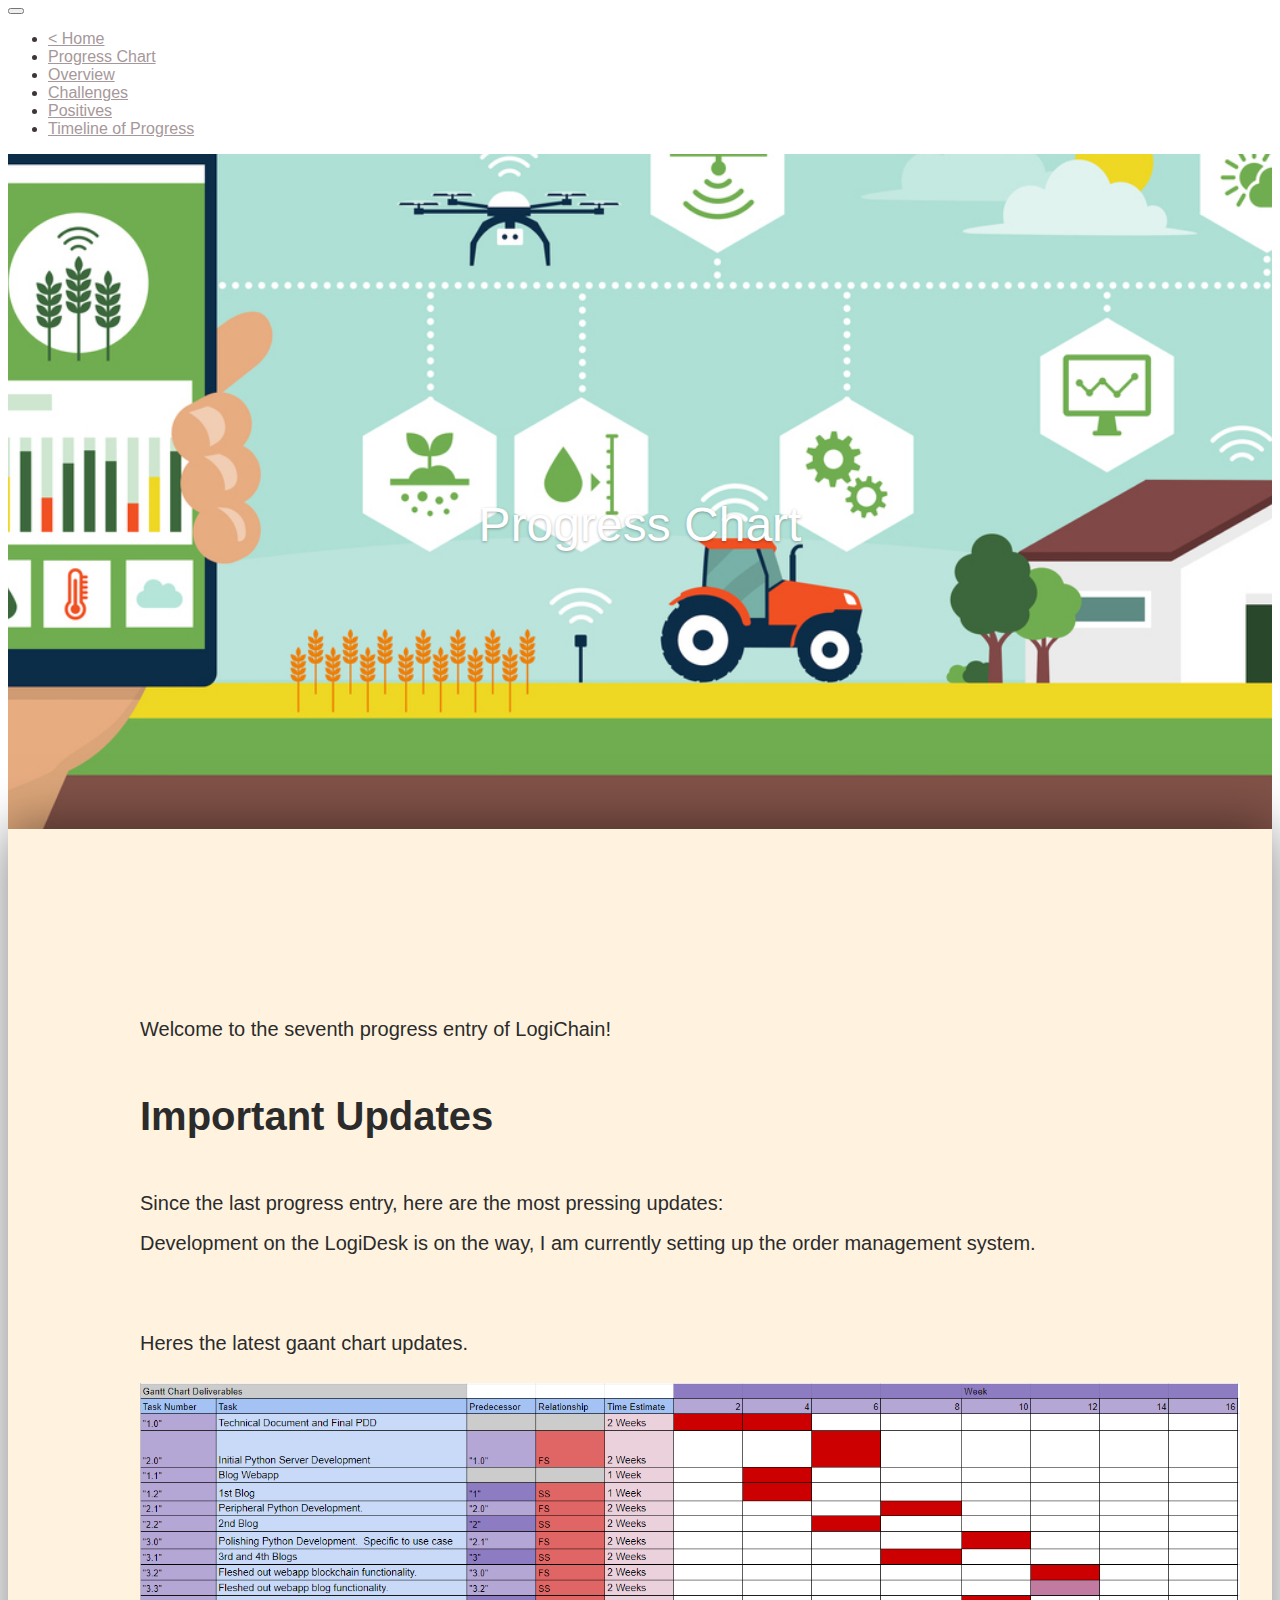
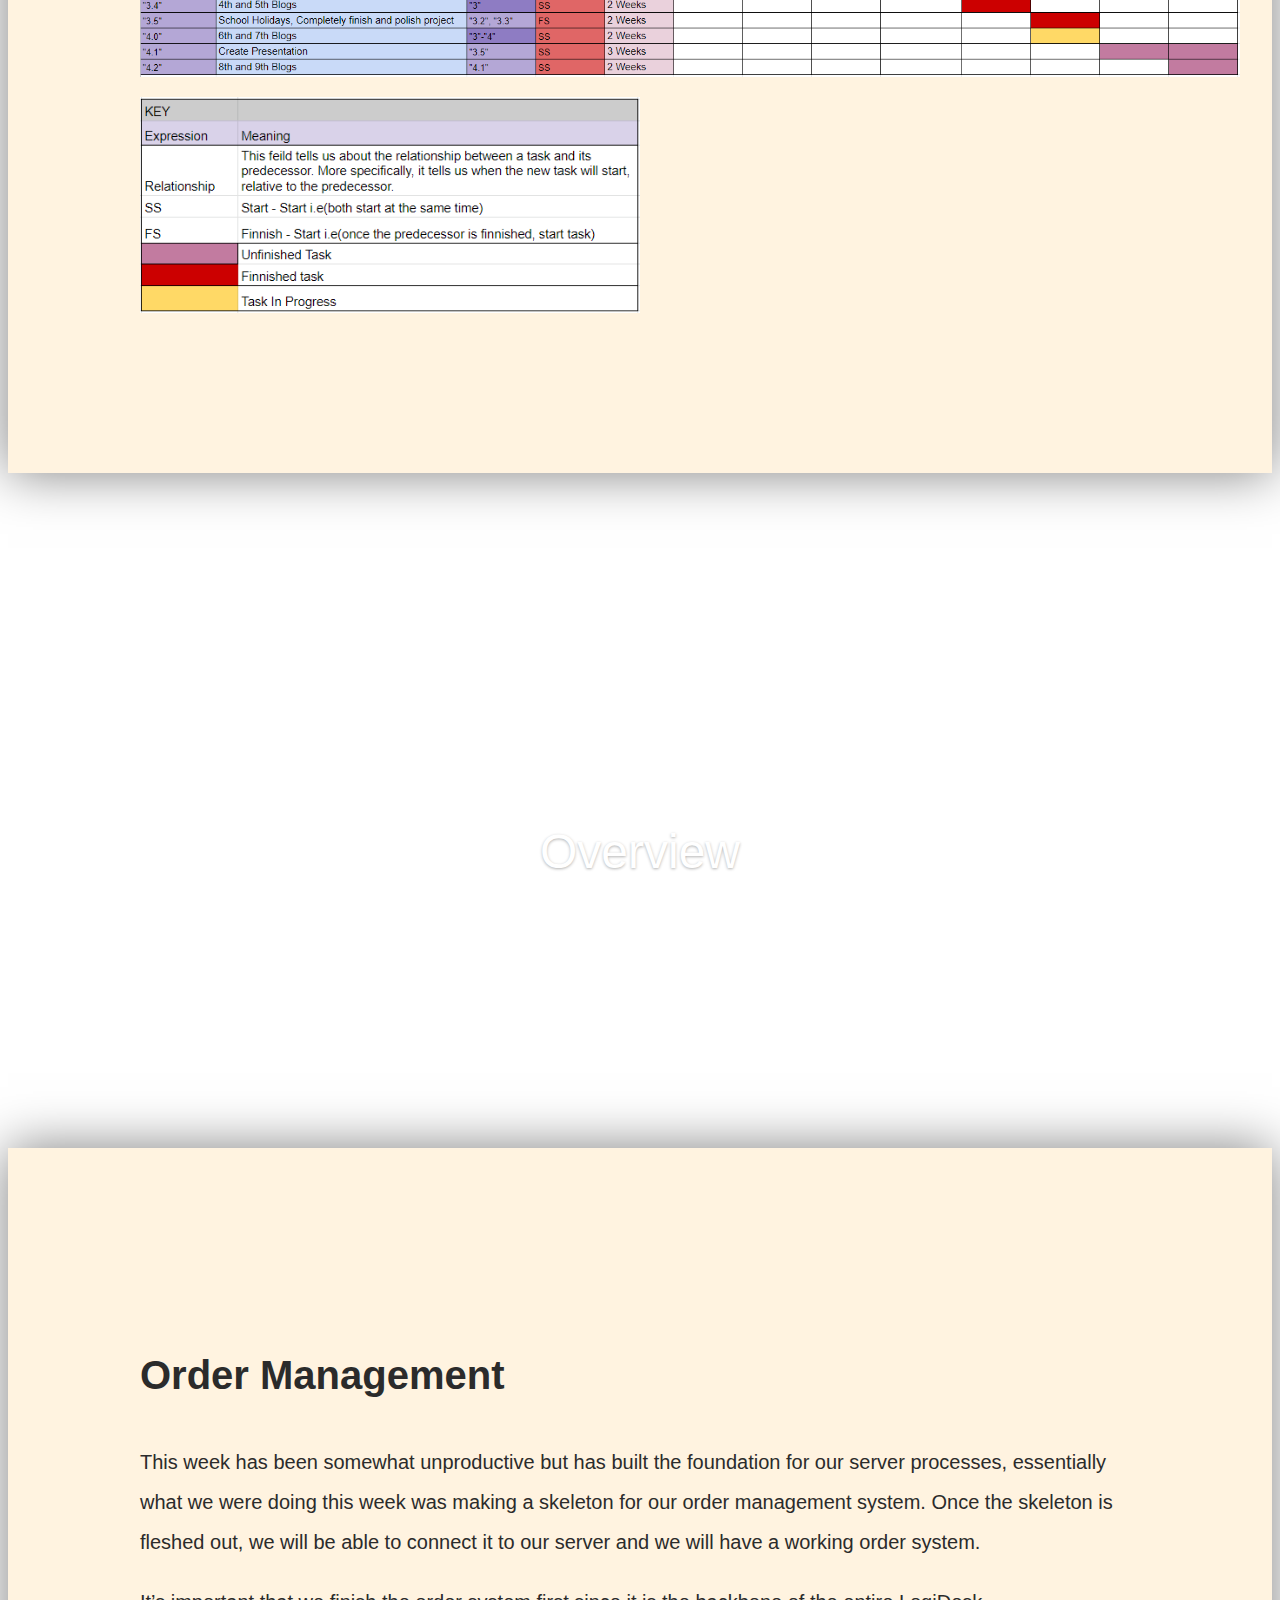
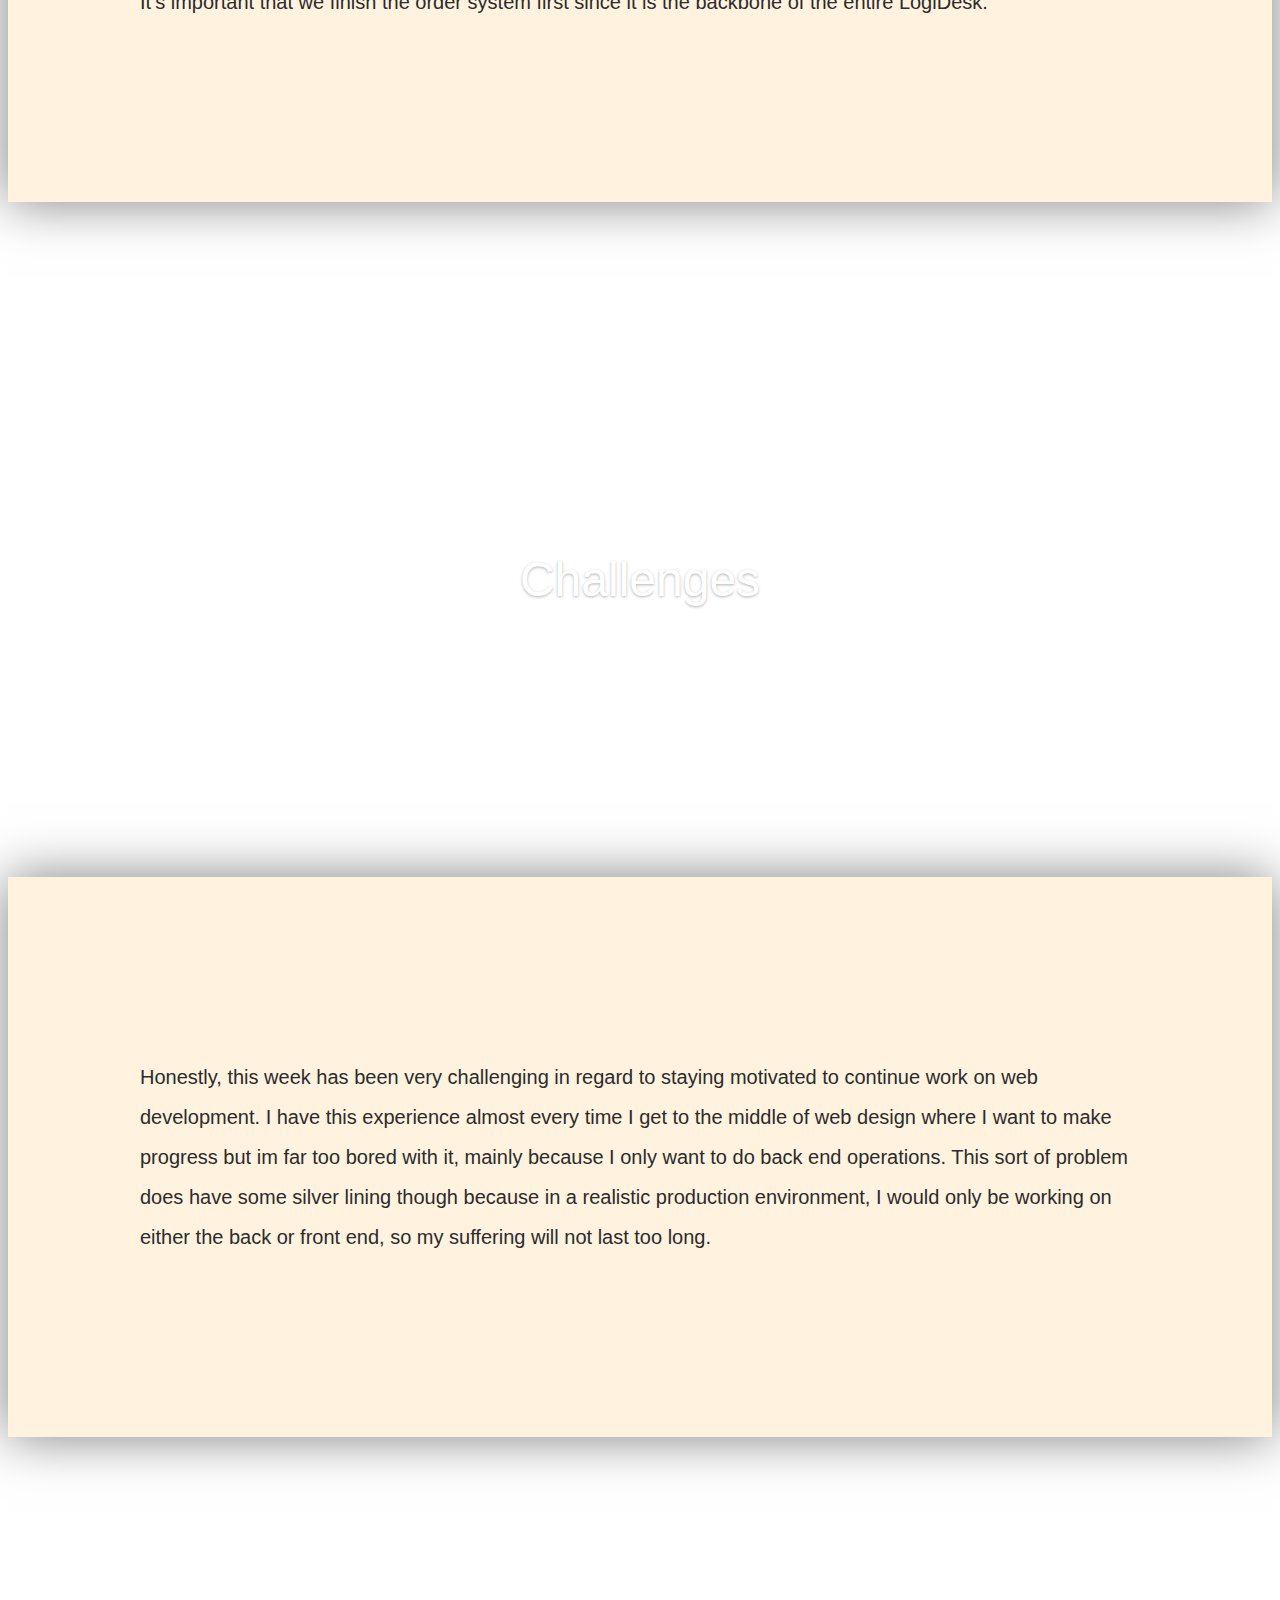
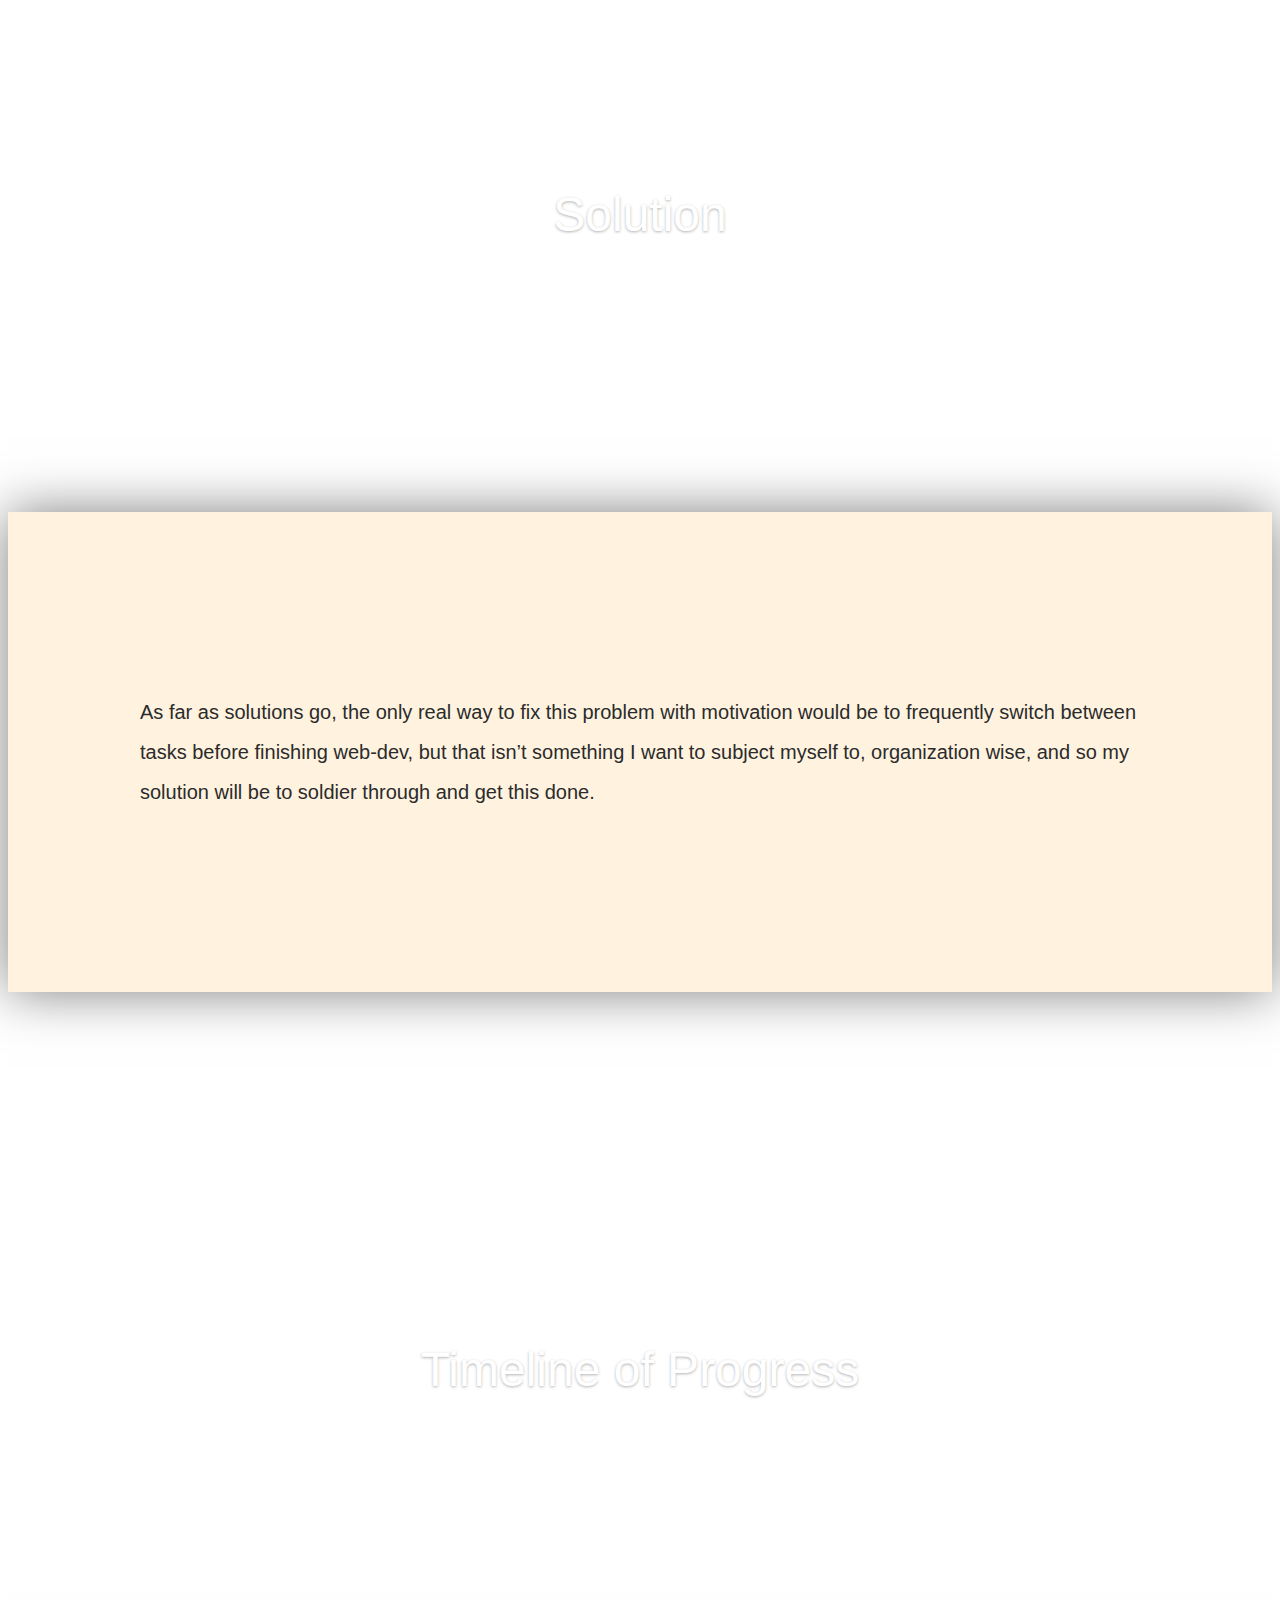
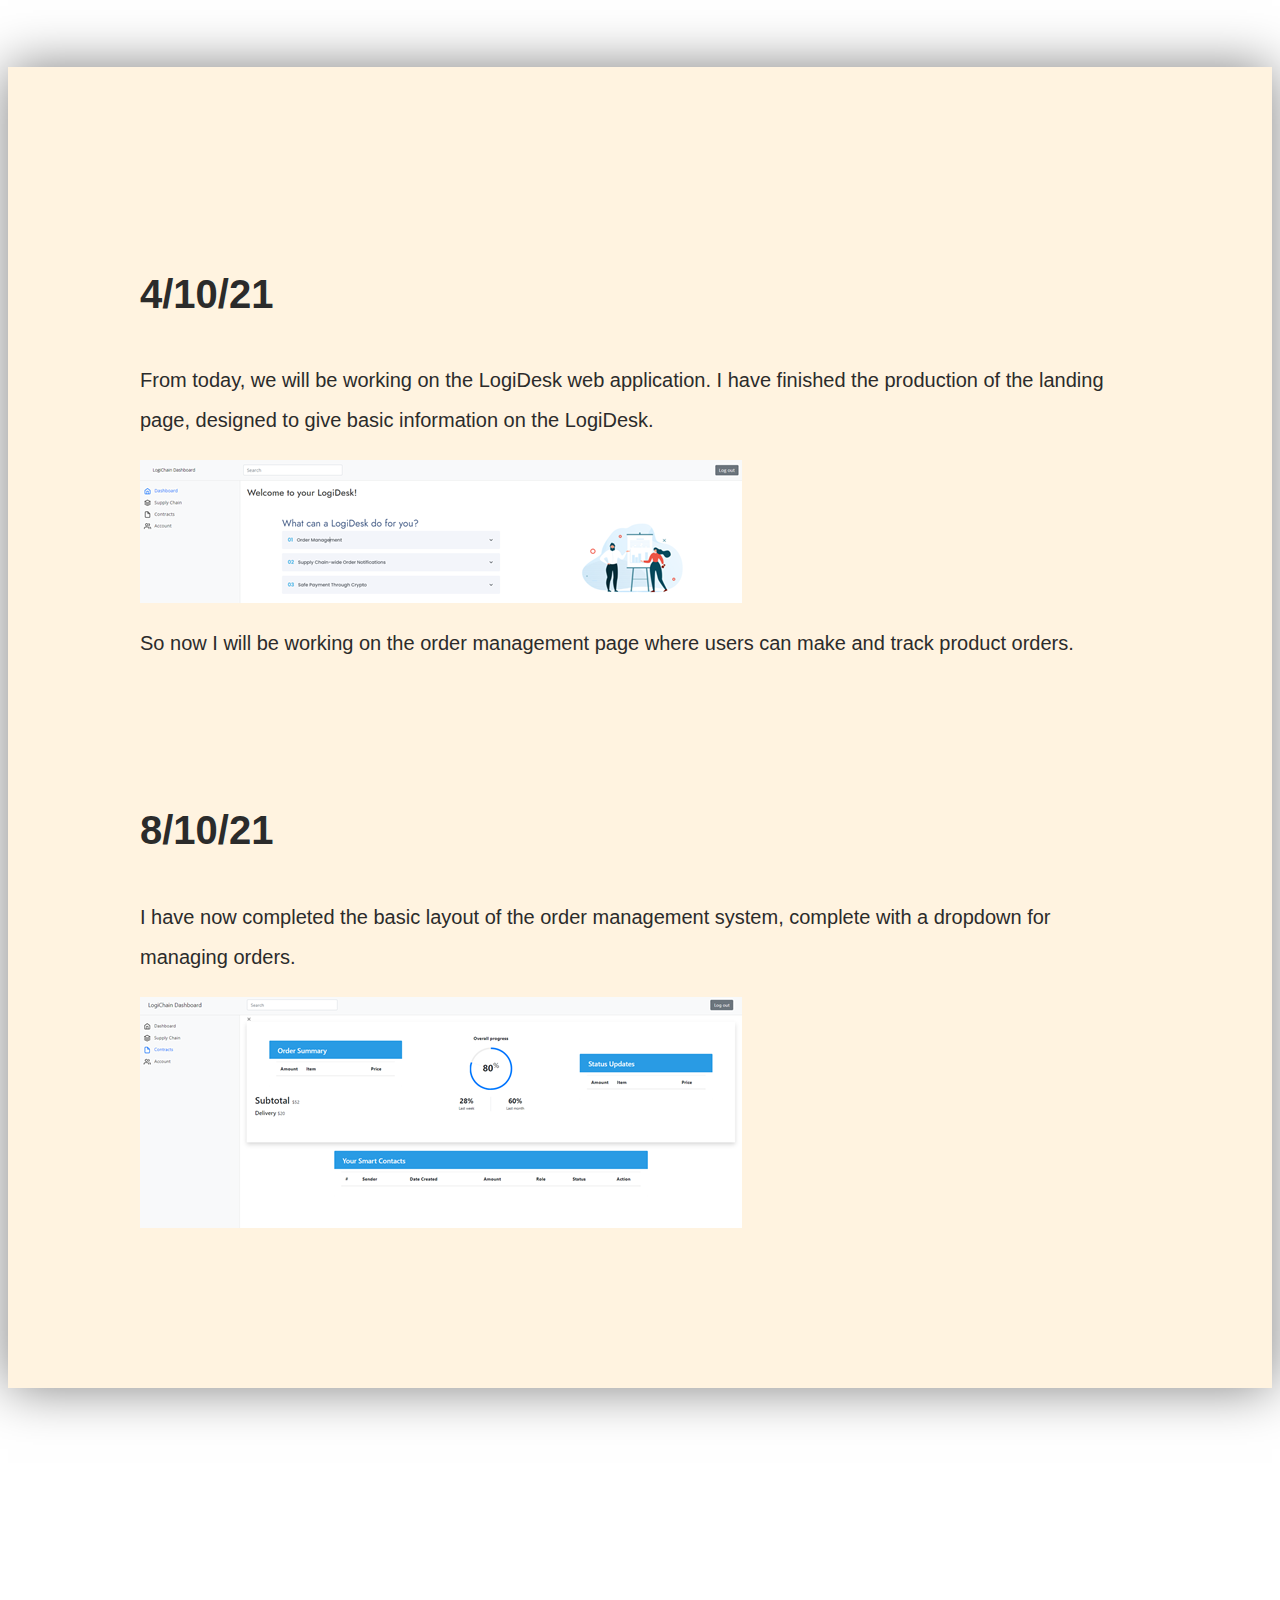
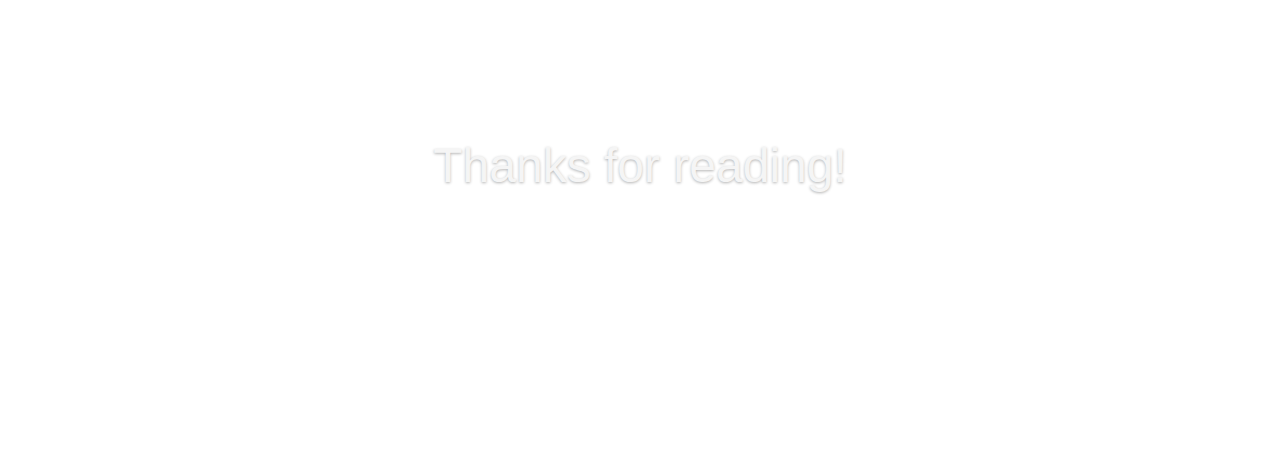
<file: ProgressEntries/entry#6/ProgressPost.html>
<html>
  <head>
    <link rel="stylesheet" href="../universal/ProgressPostTemplate.css">
    <link rel="stylesheet" href="ProgressPost.css">
    <link href="https://cdn.jsdelivr.net/npm/bootstrap@5.1.0/dist/css/bootstrap.min.css" rel="stylesheet" integrity="sha384-KyZXEAg3QhqLMpG8r+8fhAXLRk2vvoC2f3B09zVXn8CA5QIVfZOJ3BCsw2P0p/We" crossorigin="anonymous">

  </head>
  <body>
    <nav class="navbar navbar-expand-md navbar-dark bg-dark fixed-top navbar-custom">
  
      <button class="navbar-toggler" type="button" data-toggle="collapse" data-target="#navbarsExampleDefault" aria-controls="navbarsExampleDefault" aria-expanded="false" aria-label="Toggle navigation">
        <span class="navbar-toggler-icon"></span>
      </button>
      <div class="collapse navbar-collapse" id="navbarsExampleDefault">
        <ul class="navbar-nav mr-auto">
          <li class="nav-item">
            <a class="nav-link" href="../../index.html"> < Home</a>
          </li>
          <li class="nav-item">
            <a class="nav-link" href="#ProCha">Progress Chart</a>
          </li>
          <li class="nav-item">
            <a class="nav-link" href="#Overview">Overview</a>
          </li>
          <li class="nav-item">
            <a class="nav-link" href="#Challenges">Challenges</a>
          </li>
          <li class="nav-item">
            <a class="nav-link" href="#Solution">Positives</a> 
          </li>
          <li class="nav-item">
            <a class="nav-link" href="#ProTim">Timeline of Progress</a> 
          </li>
        </ul>
      </div>
    </nav>

    <main class="cd-main-content">
      <div class="cd-fixed-bg cd-bg-1">
        <h1>Progress Chart</h1>
      </div> <!-- cd-fixed-bg -->
      <a name="ProCha"></a>
      <div class="cd-scrolling-bg cd-color-2">
        <div class="cd-container">
          <p class="lead">
            Welcome to the seventh progress entry of LogiChain!
          </p>
          <h1 class="display-6">
            Important Updates
          </h1>
          <p>
            Since the last progress entry, here are the most pressing updates:
            </br>
            Development on the LogiDesk is on the way, I am currently setting up the order management system.
          </p>
          <p></br>Heres the latest gaant chart updates.</p>
            <img src="gaant.PNG" class="progress" id="chart" alt="...">
            <img src="gaantkey.PNG" class="progress" id="key" alt="...">
        </div> <!-- cd-container -->
      </div> <!-- cd-scrolling-bg -->
  
      <div class="cd-fixed-bg cd-bg-2">
        <h2>Overview</h2>
      </div> <!-- cd-fixed-bg -->
      <a name="Overview"></a>
      <div class="cd-scrolling-bg cd-color-3">
        <div class="cd-container">
          <h1 class="h2">Order Management</h1>
          <p>
            This week has been somewhat unproductive but has built the foundation for our server processes, essentially what we were doing this week was making a skeleton for our order management system. Once the skeleton is fleshed out, we will be able to connect it to our server and we will have a working order system.
          </p>
          <p>
            It’s important that we finish the order system first since it is the backbone of the entire LogiDesk.
          </p>
        </div> <!-- cd-container -->
      </div> <!-- cd-scrolling-bg -->

      <div class="cd-fixed-bg cd-bg-2">
        <h2>Challenges</h2>
      </div> <!-- cd-fixed-bg -->
      <a name="Challenges"></a>
      <div class="cd-scrolling-bg cd-color-3">
        <div class="cd-container">
          <p>
            Honestly, this week has been very challenging in regard to staying motivated to continue work on web development. I have this experience almost every time I get to the middle of web design where I want to make progress but im far too bored with it, mainly because I only want to do back end operations. This sort of problem does have some silver lining though because in a realistic production environment, I would only be working on either the back or front end, so my suffering will not last too long.
          </p>
        </div> <!-- cd-container -->
      </div> <!-- cd-scrolling-bg -->

      <div class="cd-fixed-bg cd-bg-2">
        <h2>Solution</h2>
      </div> <!-- cd-fixed-bg -->
      <a name="Solution"></a>
      <div class="cd-scrolling-bg cd-color-3">
        <div class="cd-container">
          <p>
            As far as solutions go, the only real way to fix this problem with motivation would be to frequently switch between tasks before finishing web-dev, but that isn’t something I want to subject myself to, organization wise, and so my solution will be to soldier through and get this done.
          </p>
        </div> <!-- cd-container -->
      </div> <!-- cd-scrolling-bg -->
  
      <div class="cd-fixed-bg cd-bg-3">
        <h2>Timeline of Progress</h2>
      </div> <!-- cd-fixed-bg -->
      <a name="ProTim"></a>
      <div class="cd-scrolling-bg cd-color-1">
        <div class="cd-container">
          <h1 class="display-5">4/10/21</h1>
          <p>
            From today, we will be working on the LogiDesk web application. I have finished the production of the landing page, designed to give basic information on the LogiDesk.
          </p>
          <img src="fig1.png">
          <p>
            So now I will be working on the order management page where users can make and track product orders.
          </p>
          </br></br>
          <h1 class="display-5">8/10/21</h1>
          <p>
            I have now completed the basic layout of the order management system, complete with a dropdown for managing orders.
          </p>
          <img src="fig2.png">
          
        </div> <!-- cd-container -->
      </div> <!-- cd-scrolling-bg -->
  
      <div class="cd-fixed-bg cd-bg-4">
        <h2 style="color: whitesmoke;">Thanks for reading!</h2>
      </div> <!-- cd-fixed-bg -->
    </main> <!-- cd-main-content -->
  </body>
</html>
</file>
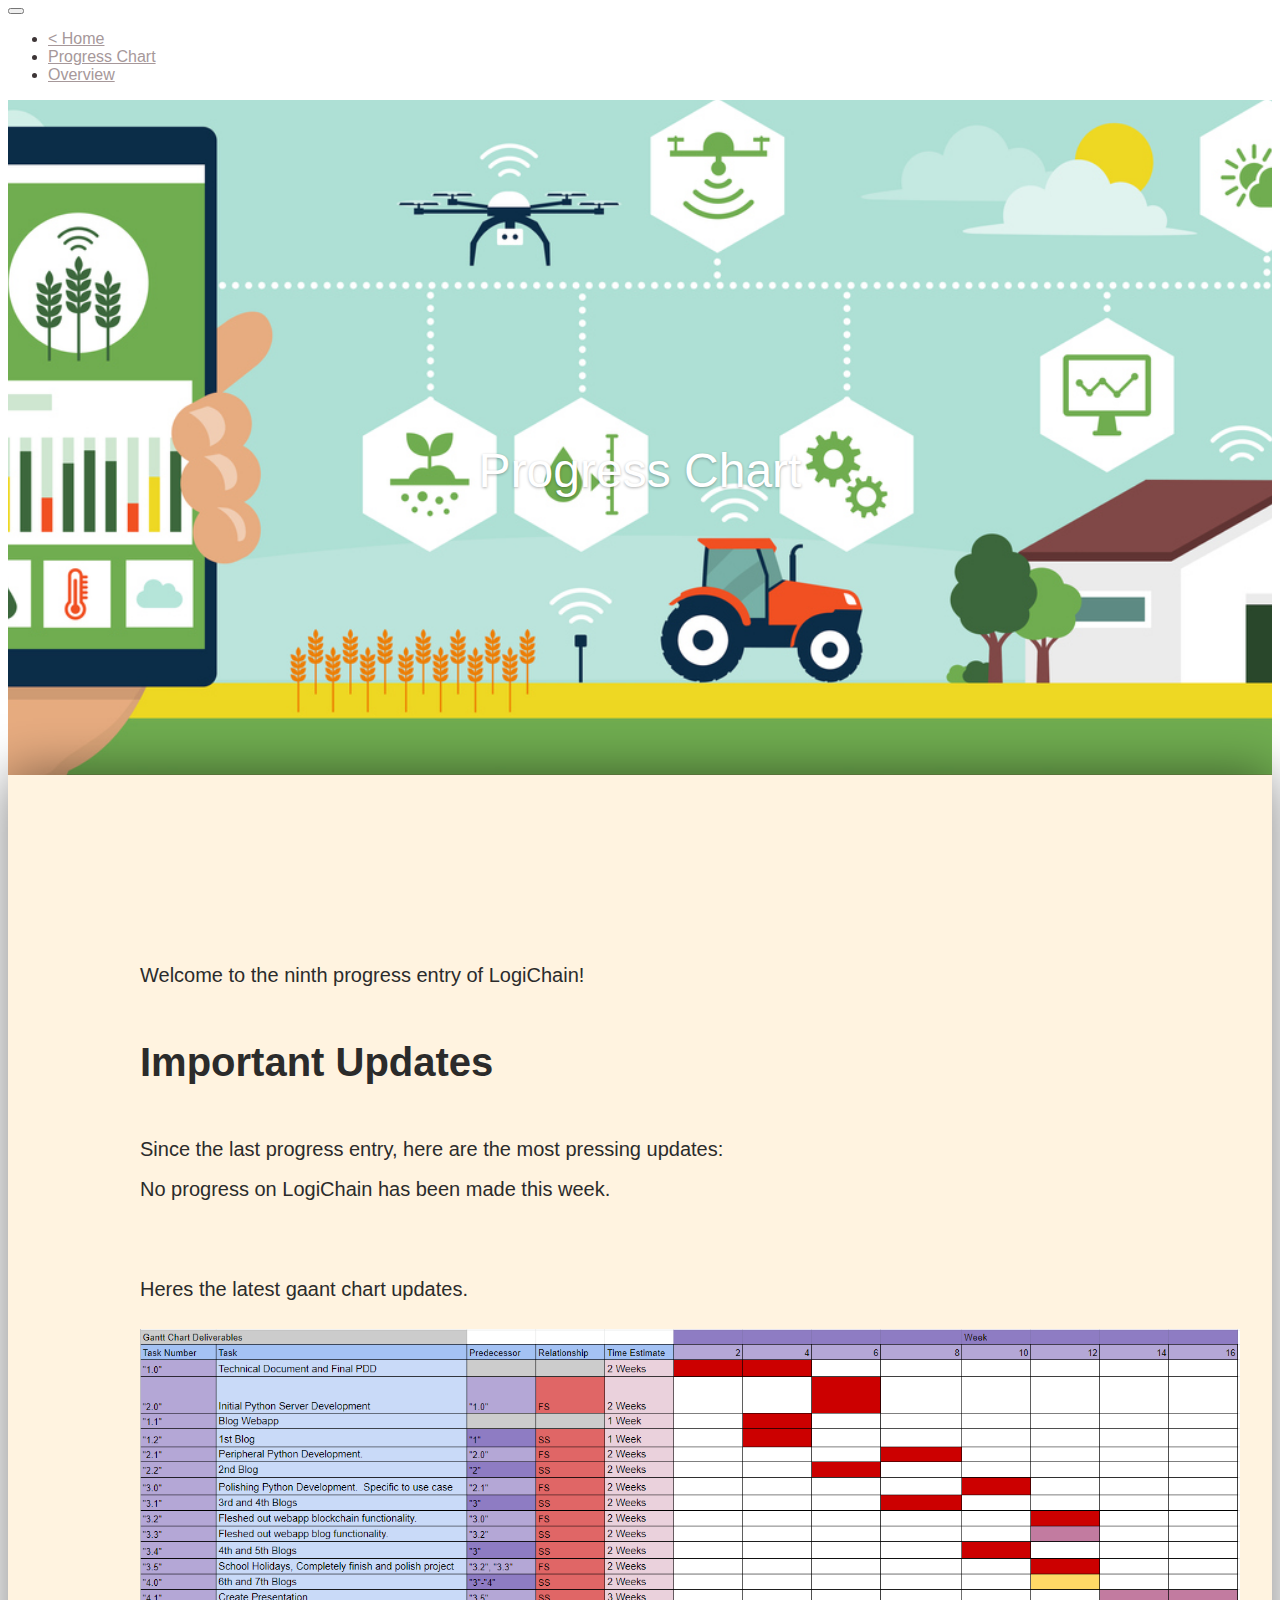
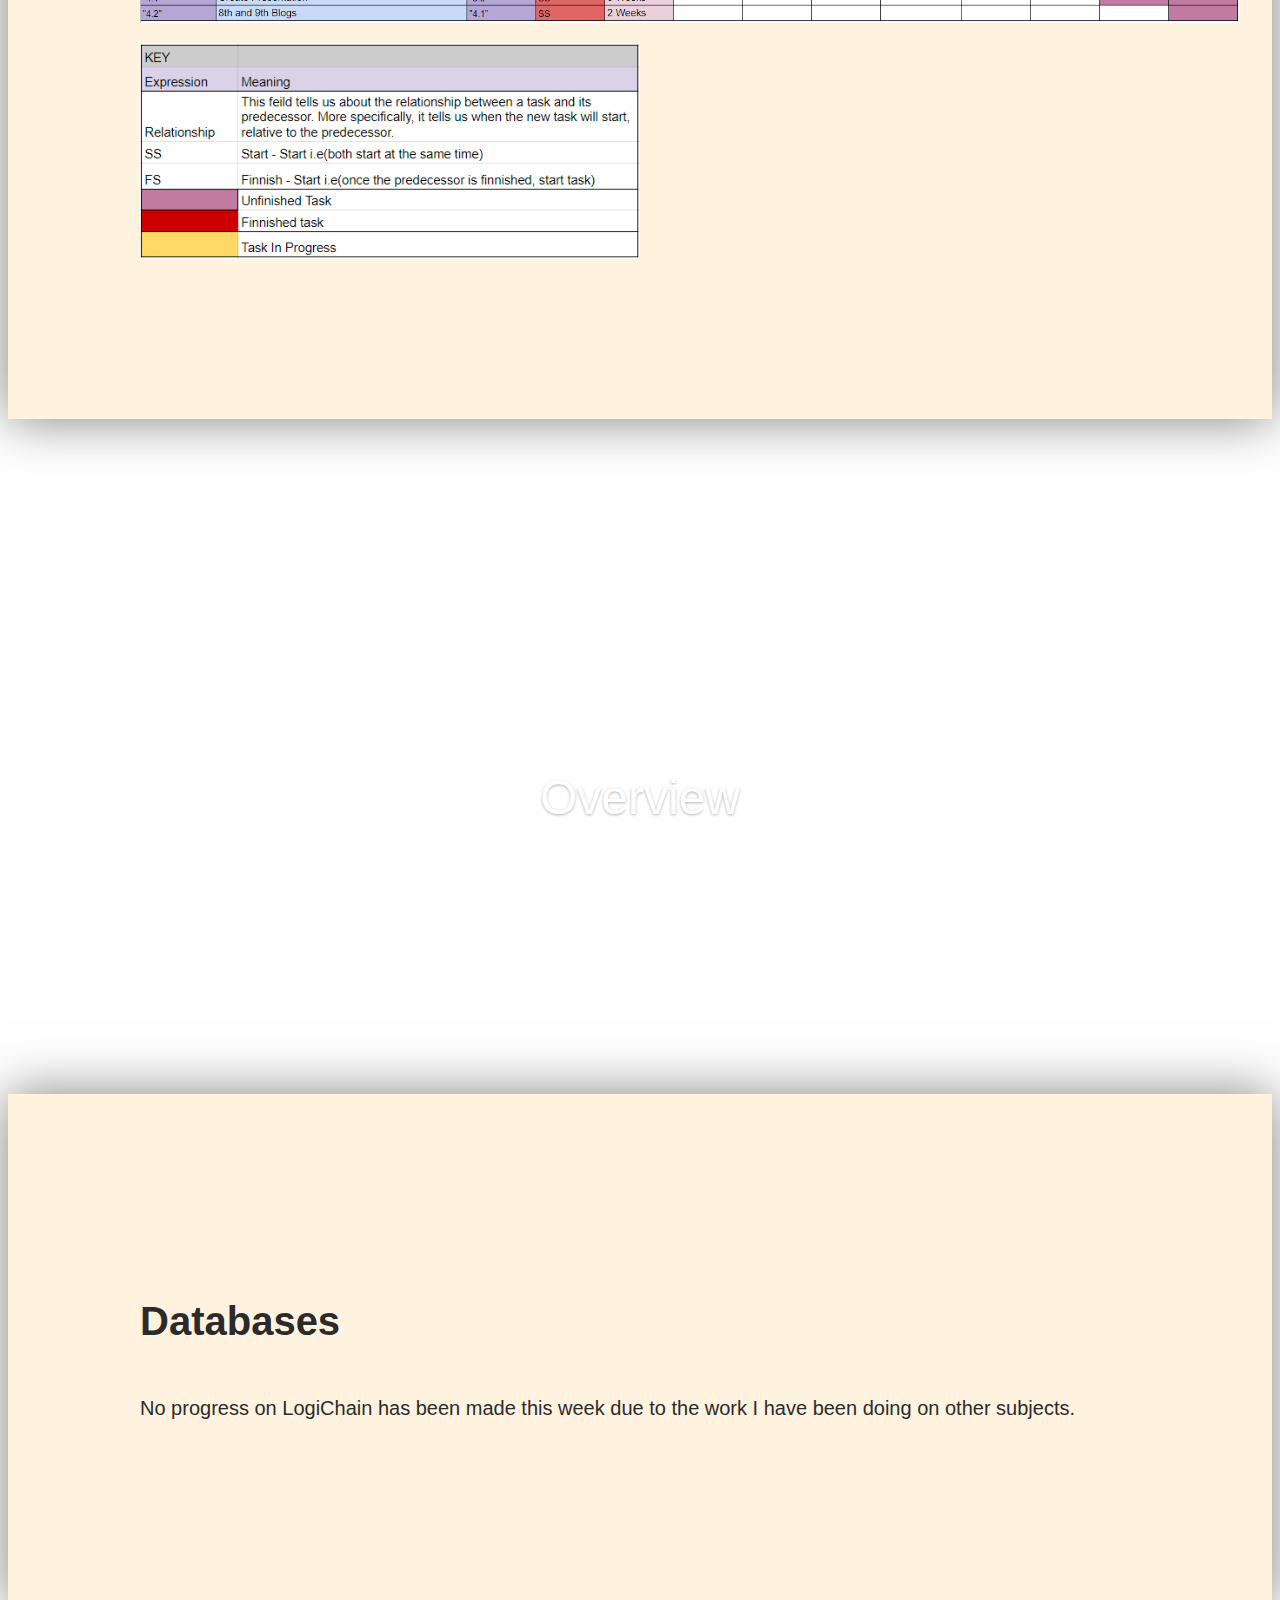
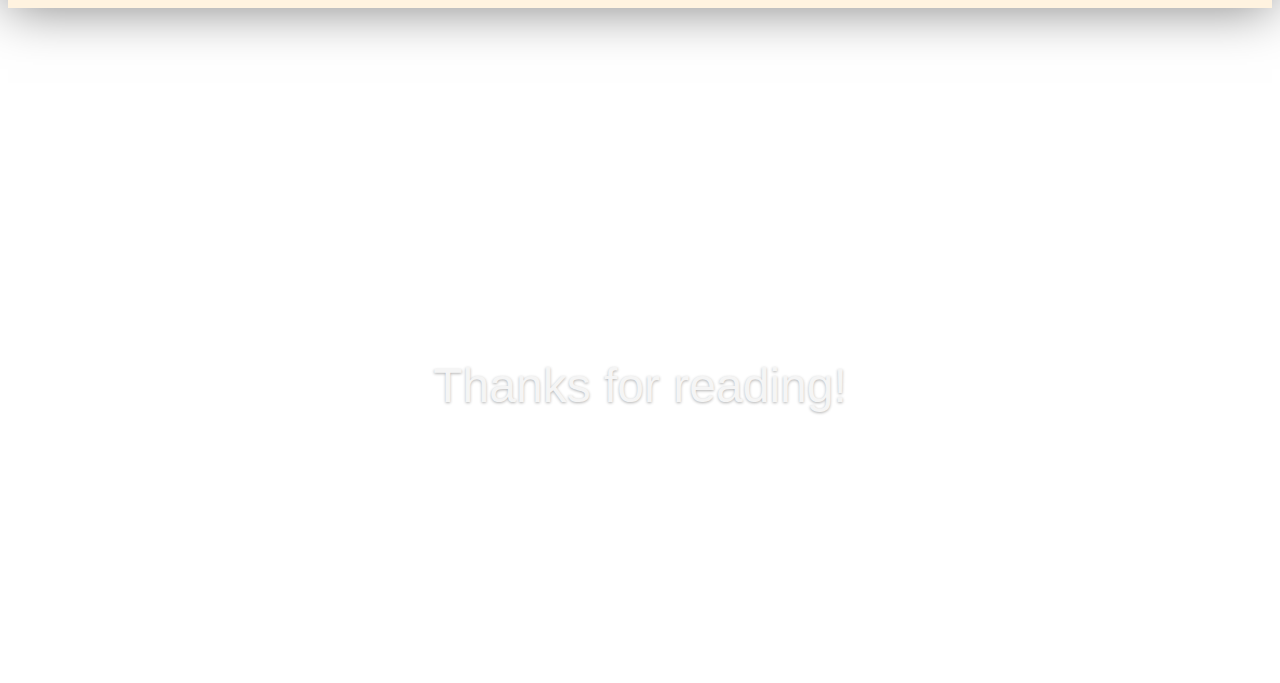
<file: ProgressEntries/entry#7/ProgressPost.html>
<html>
  <head>
    <link rel="stylesheet" href="../universal/ProgressPostTemplate.css">
    <link rel="stylesheet" href="ProgressPost.css">
    <link href="https://cdn.jsdelivr.net/npm/bootstrap@5.1.0/dist/css/bootstrap.min.css" rel="stylesheet" integrity="sha384-KyZXEAg3QhqLMpG8r+8fhAXLRk2vvoC2f3B09zVXn8CA5QIVfZOJ3BCsw2P0p/We" crossorigin="anonymous">

  </head>
  <body>
    <nav class="navbar navbar-expand-md navbar-dark bg-dark fixed-top navbar-custom">
  
      <button class="navbar-toggler" type="button" data-toggle="collapse" data-target="#navbarsExampleDefault" aria-controls="navbarsExampleDefault" aria-expanded="false" aria-label="Toggle navigation">
        <span class="navbar-toggler-icon"></span>
      </button>
      <div class="collapse navbar-collapse" id="navbarsExampleDefault">
        <ul class="navbar-nav mr-auto">
          <li class="nav-item">
            <a class="nav-link" href="../../index.html"> < Home</a>
          </li>
          <li class="nav-item">
            <a class="nav-link" href="#ProCha">Progress Chart</a>
          </li>
          <li class="nav-item">
            <a class="nav-link" href="#Overview">Overview</a>
          </li>
        </ul>
      </div>
    </nav>

    <main class="cd-main-content">
      <div class="cd-fixed-bg cd-bg-1">
        <h1>Progress Chart</h1>
      </div> <!-- cd-fixed-bg -->
      <a name="ProCha"></a>
      <div class="cd-scrolling-bg cd-color-2">
        <div class="cd-container">
          <p class="lead">
            Welcome to the ninth progress entry of LogiChain!
          </p>
          <h1 class="display-6">
            Important Updates
          </h1>
          <p>
            Since the last progress entry, here are the most pressing updates:
            </br>
            No progress on LogiChain has been made this week.
          </p>
          <p></br>Heres the latest gaant chart updates.</p>
            <img src="gaant.PNG" class="progress" id="chart" alt="...">
            <img src="gaantkey.PNG" class="progress" id="key" alt="...">
        </div> <!-- cd-container -->
      </div> <!-- cd-scrolling-bg -->
  
      <div class="cd-fixed-bg cd-bg-2">
        <h2>Overview</h2>
      </div> <!-- cd-fixed-bg -->
      <a name="Overview"></a>
      <div class="cd-scrolling-bg cd-color-3">
        <div class="cd-container">
          <h1 class="h2">Databases</h1>
          <p>
            No progress on LogiChain has been made this week due to the work I have been doing on other subjects.
          </p>
        </div> <!-- cd-container -->
      </div> <!-- cd-scrolling-bg -->  
      <div class="cd-fixed-bg cd-bg-4">
        <h2 style="color: whitesmoke;">Thanks for reading!</h2>
      </div> <!-- cd-fixed-bg -->
    </main> <!-- cd-main-content -->
  </body>
</html>
</file>
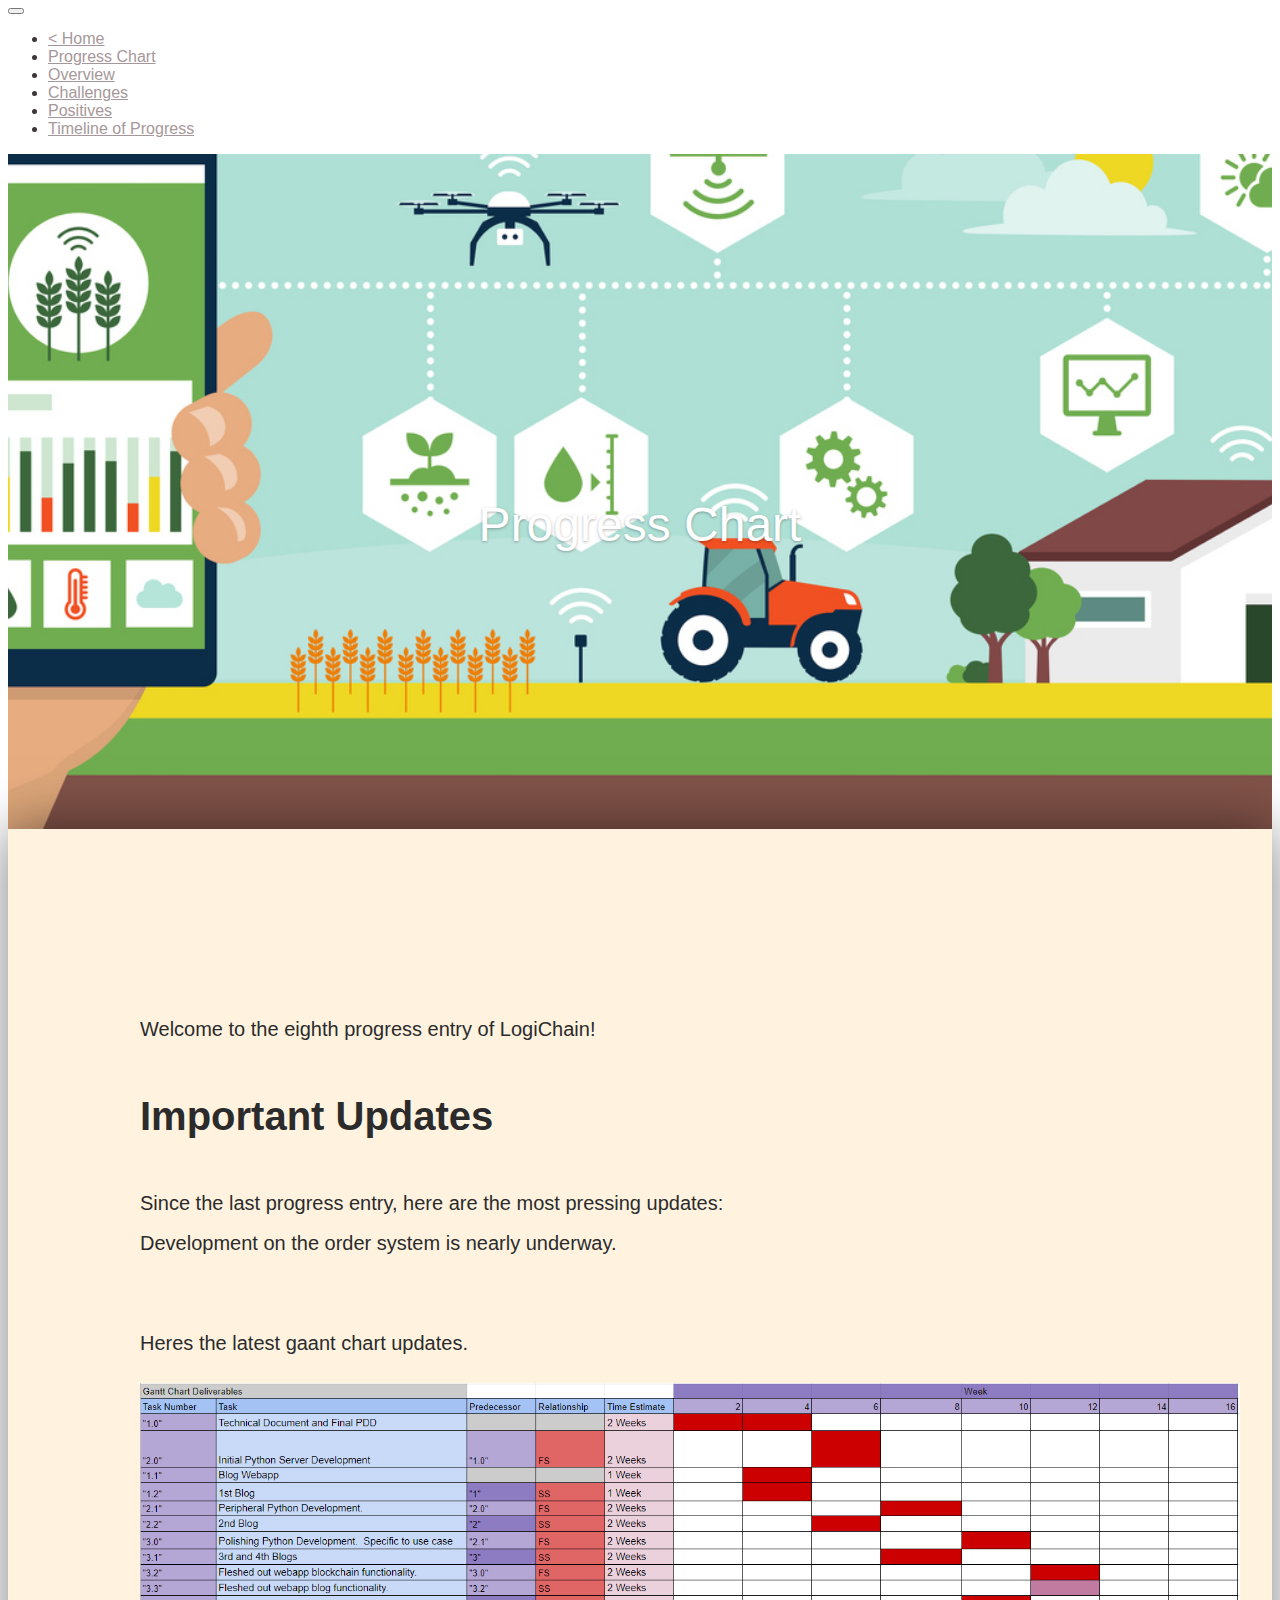
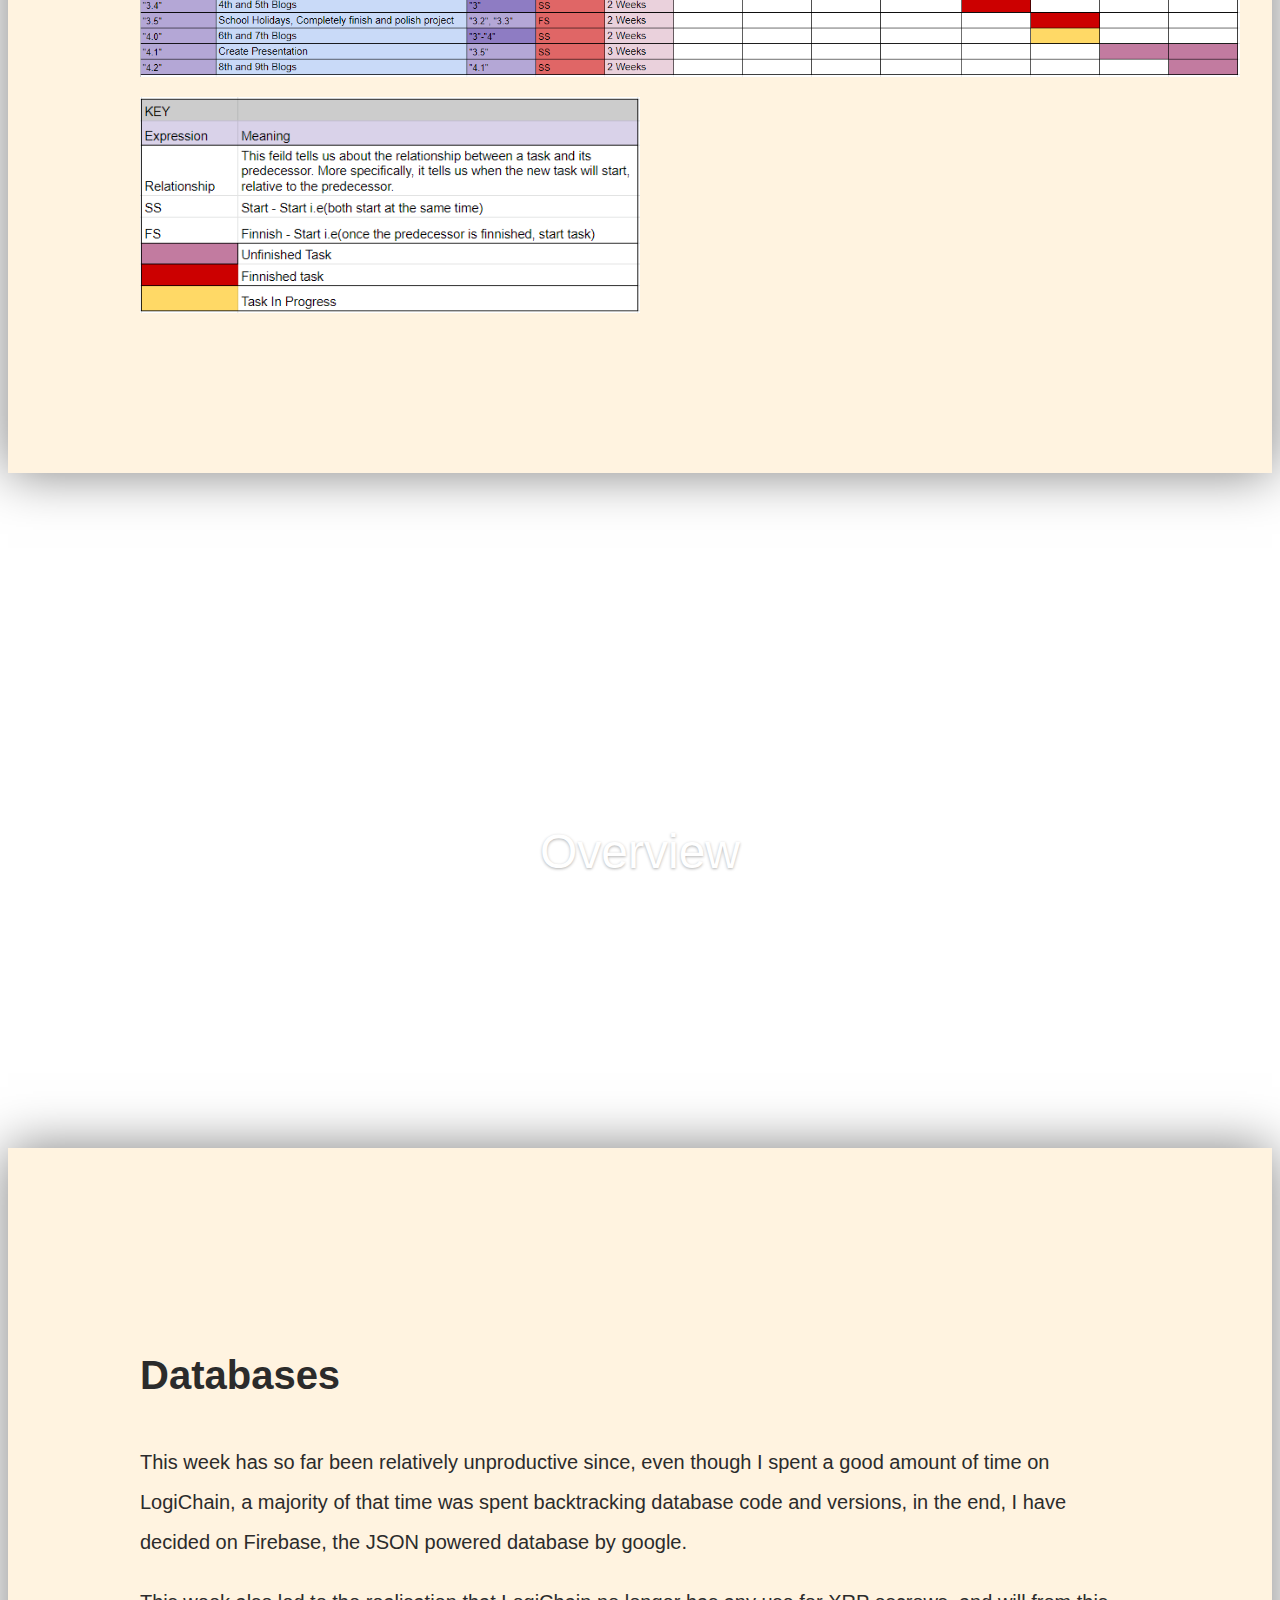
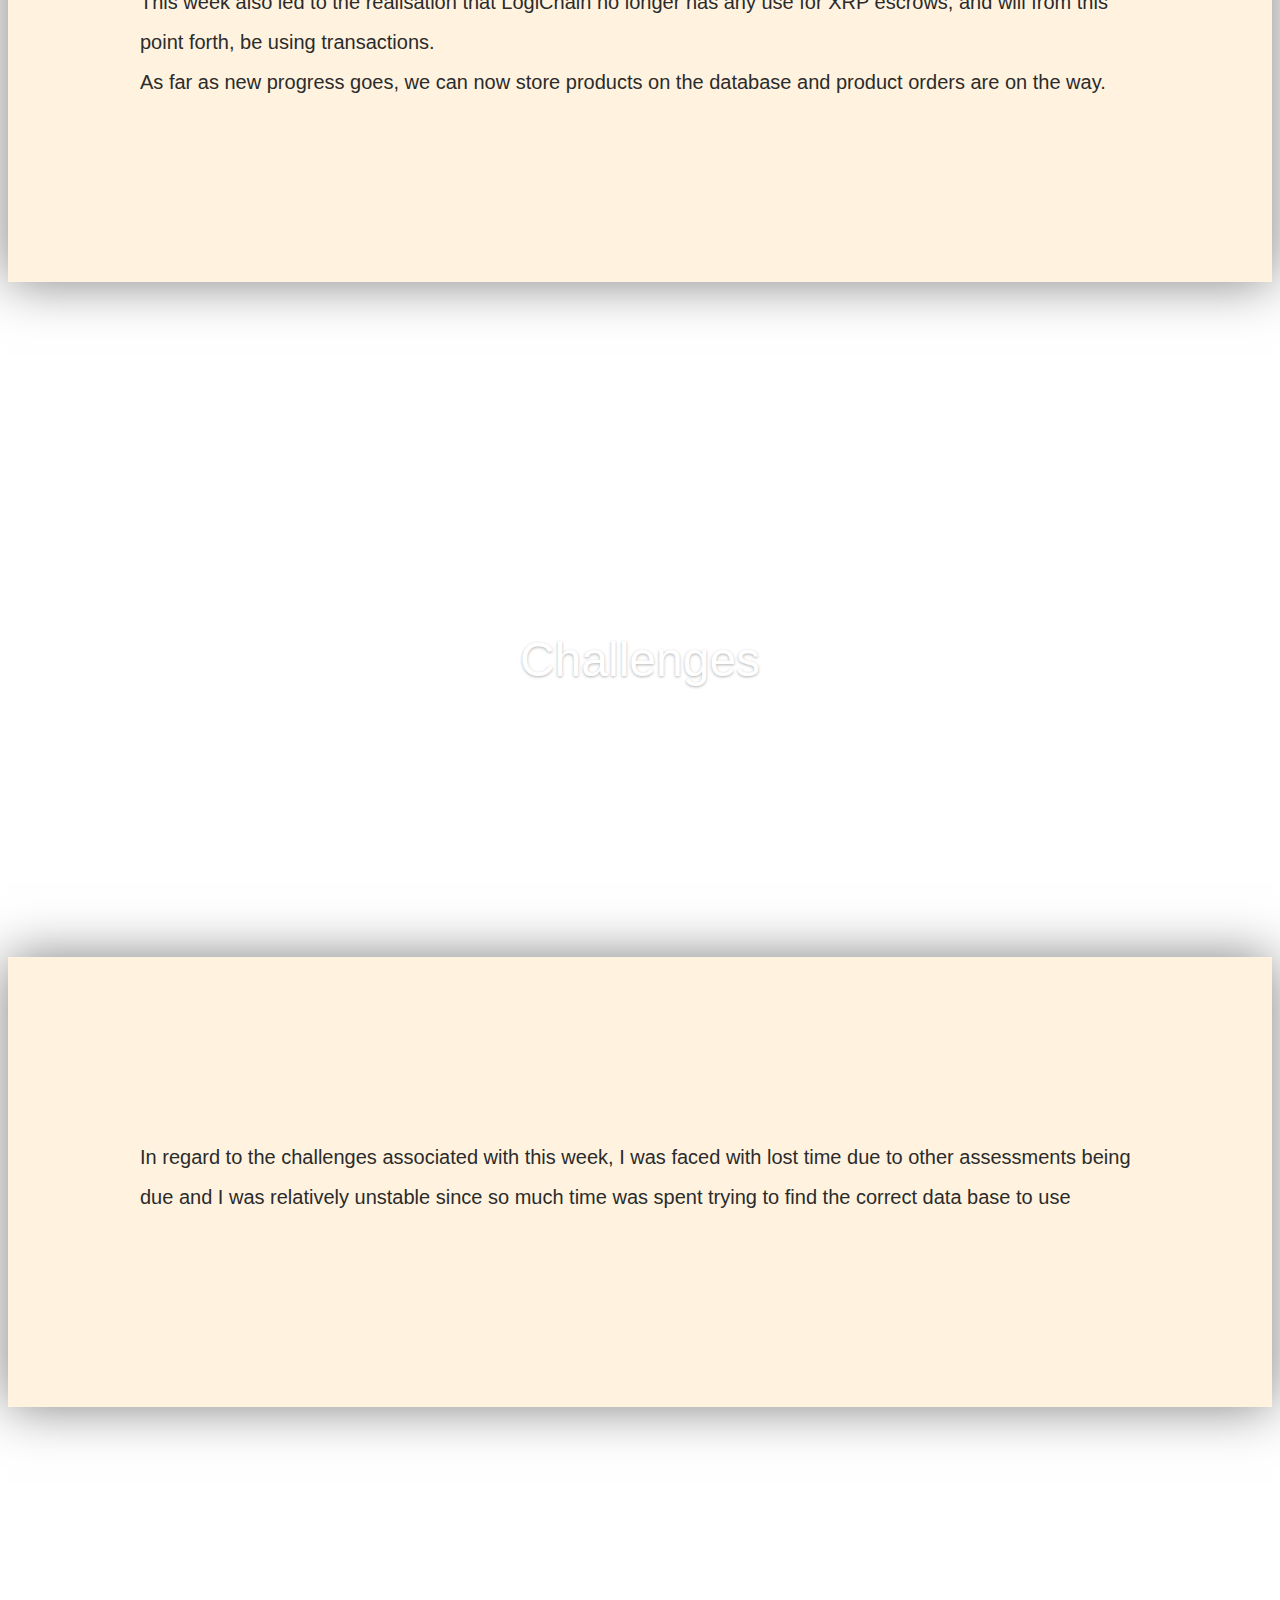
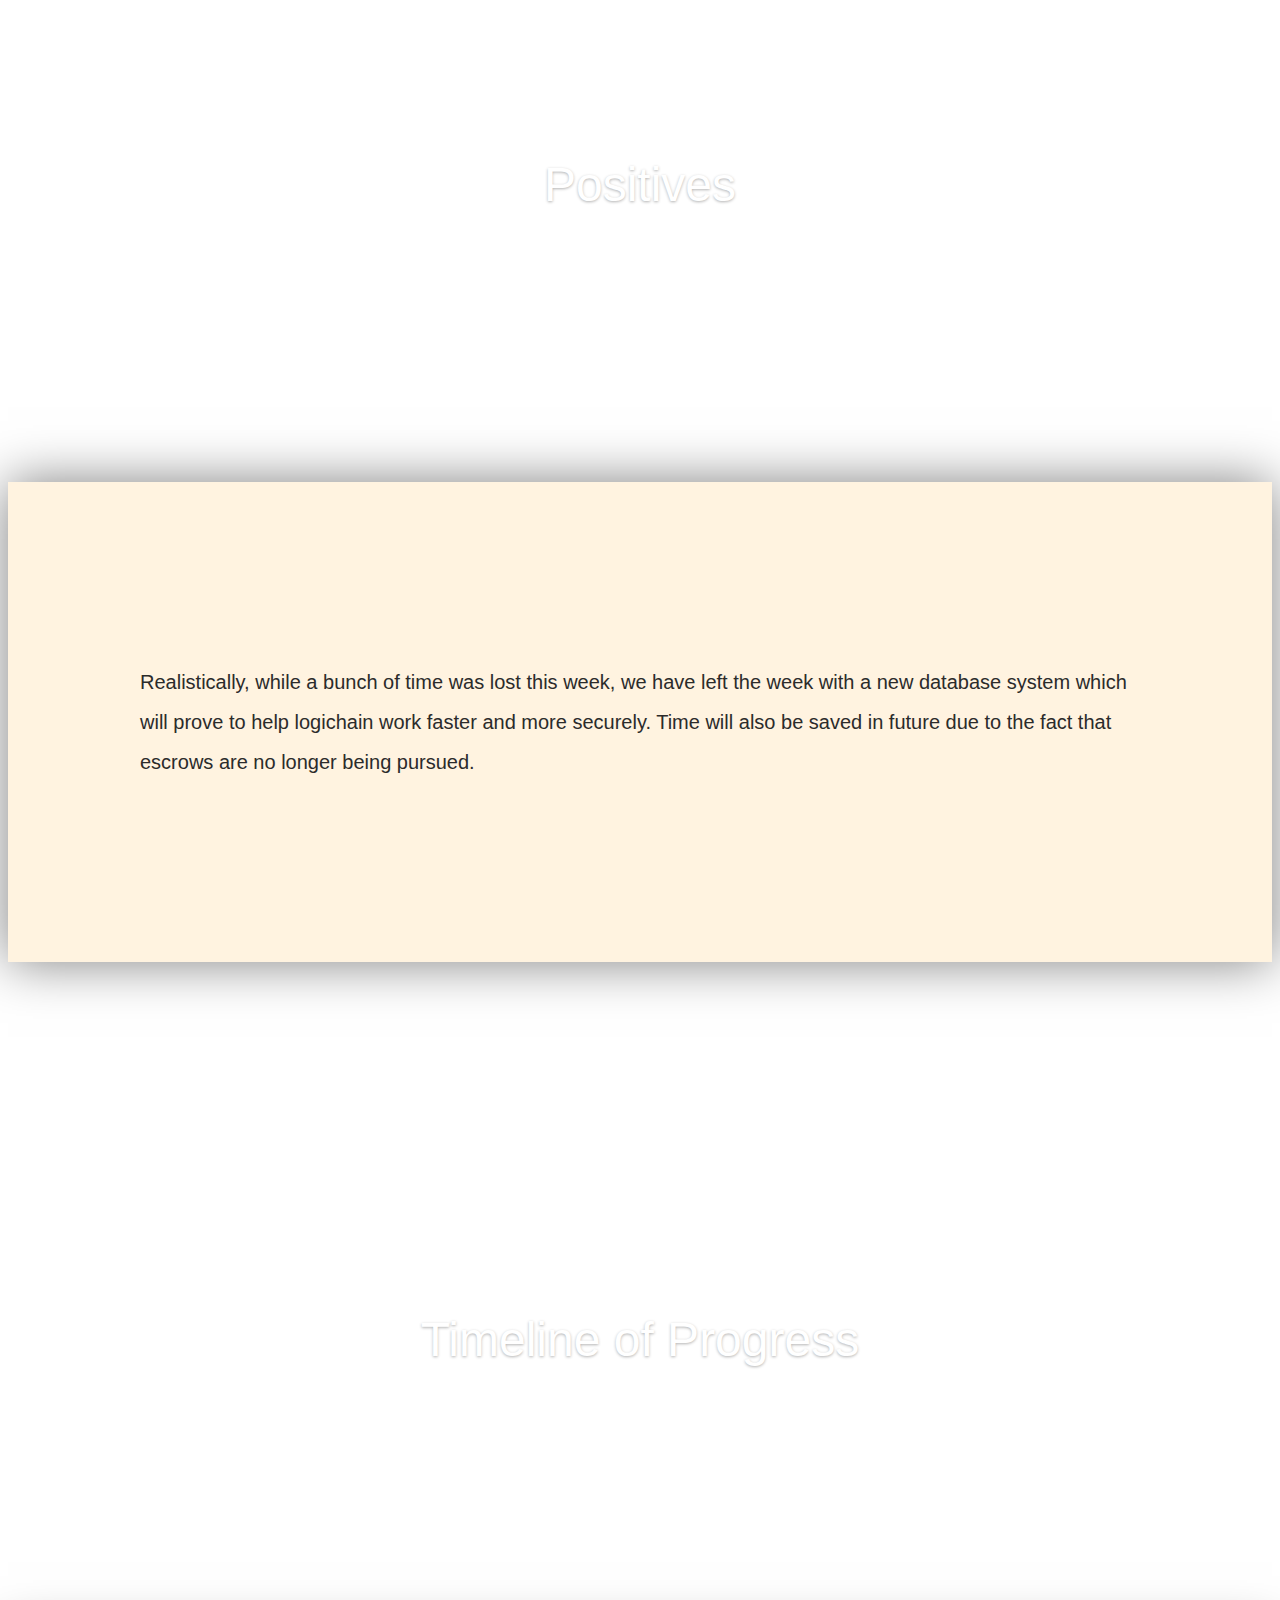
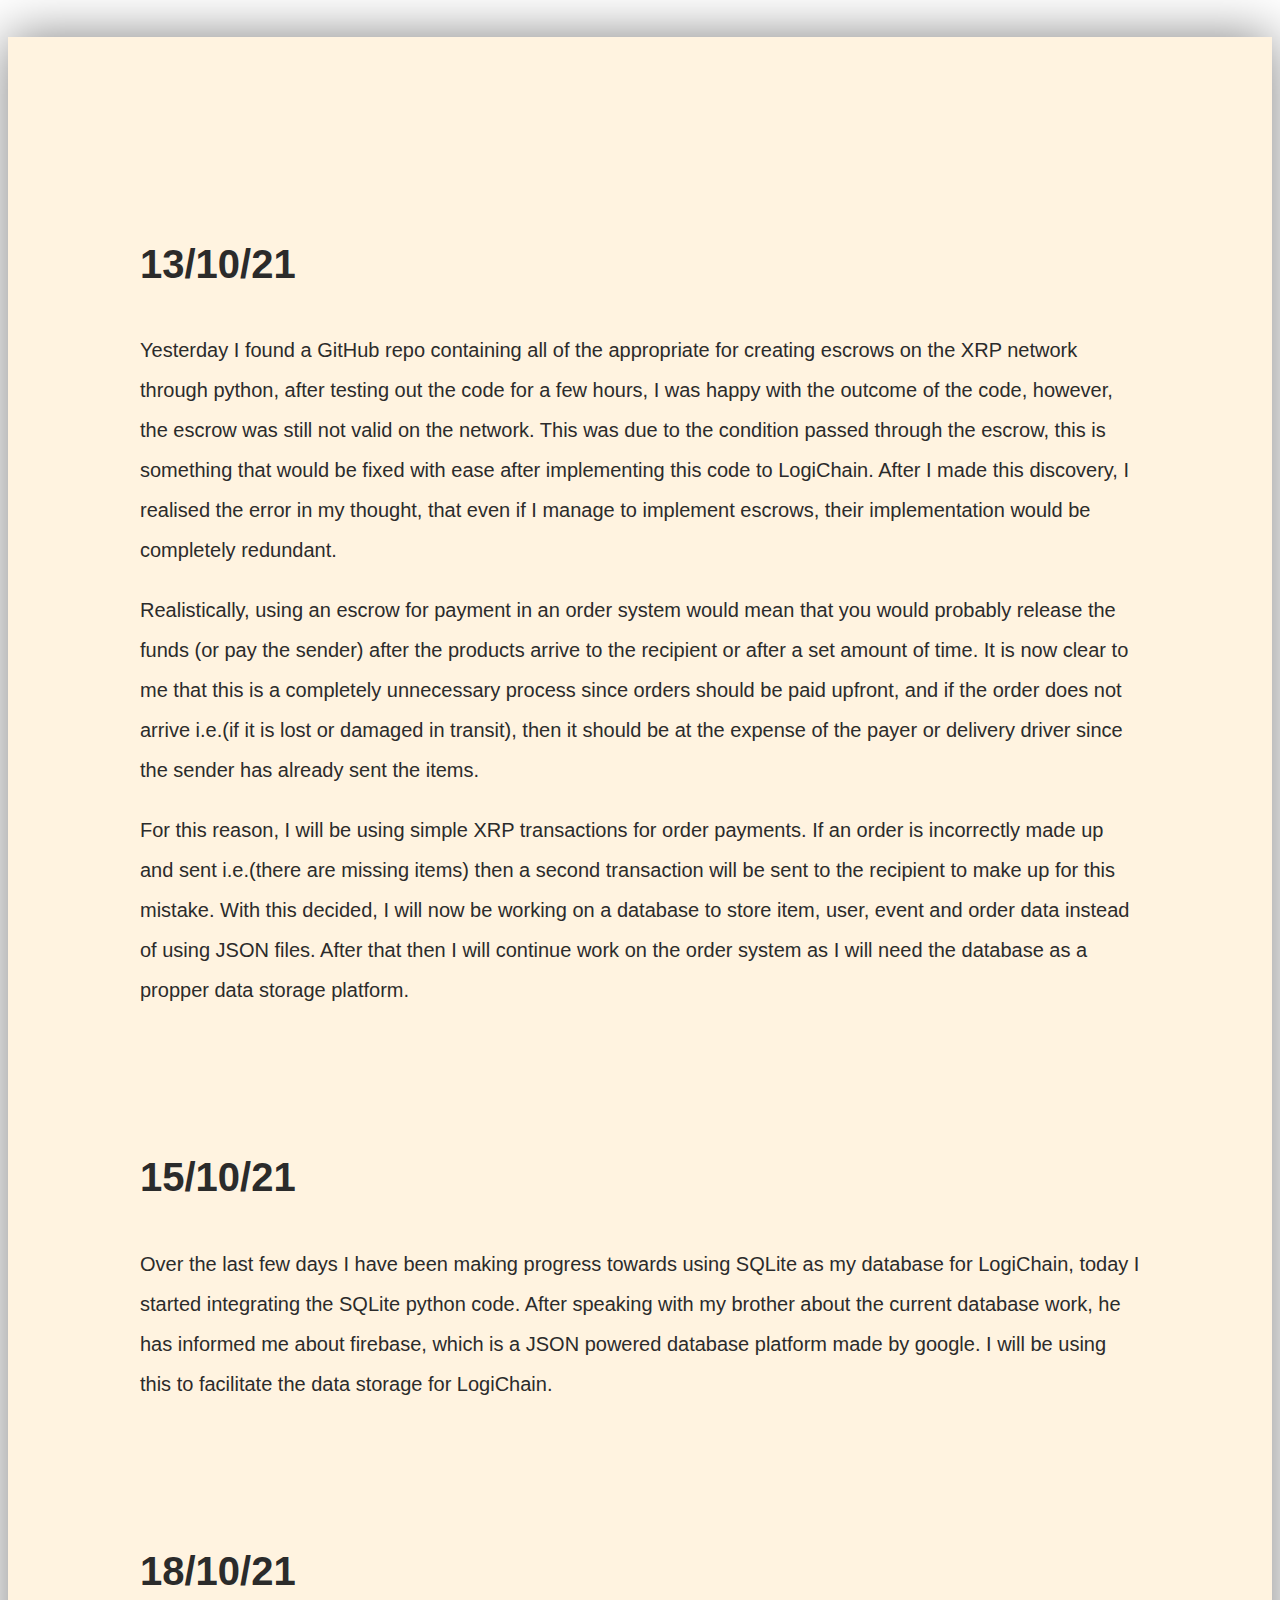
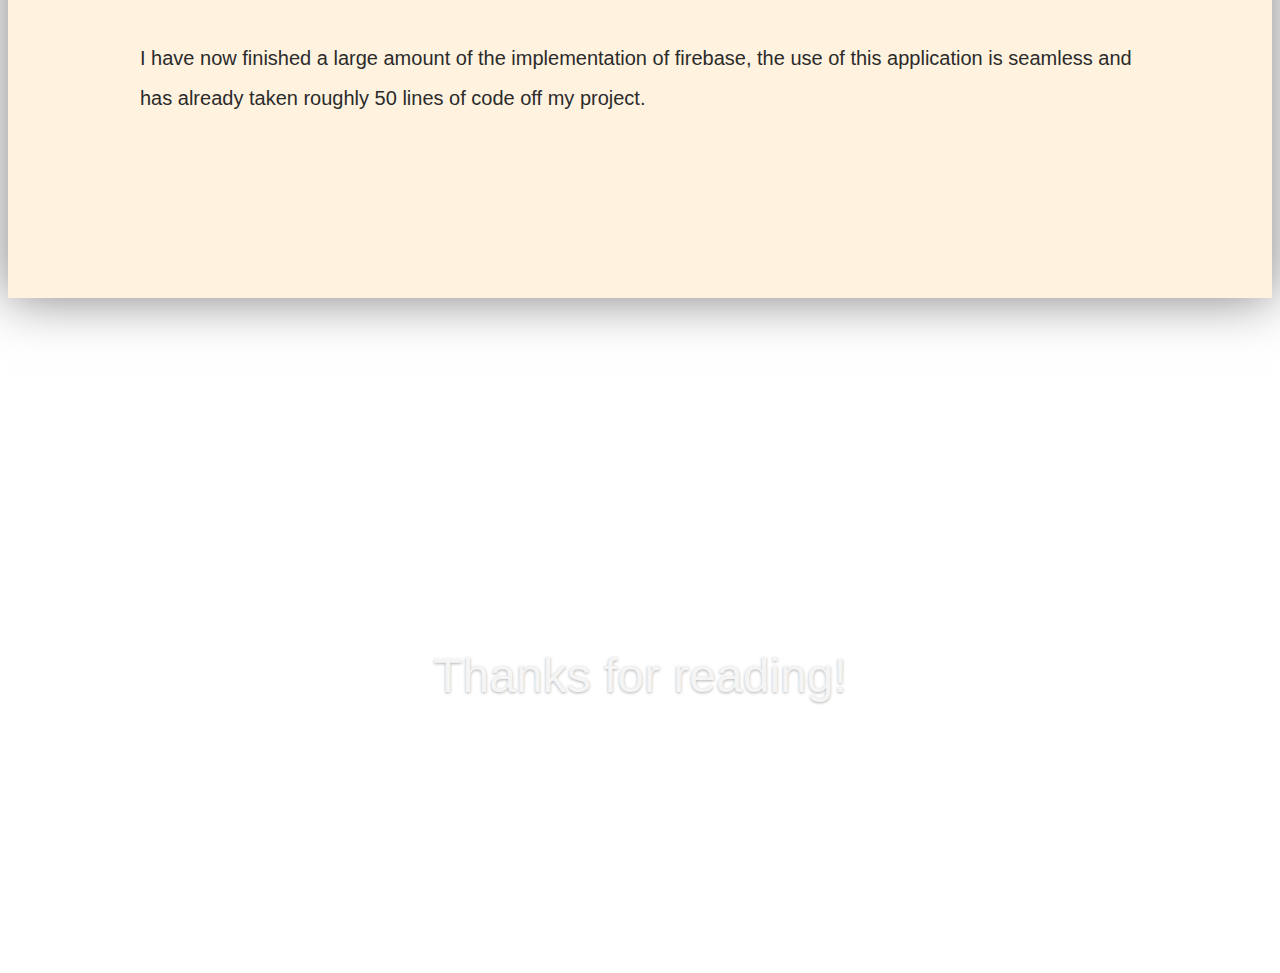
<file: ProgressEntries/entry#8/ProgressPost.html>
<html>
  <head>
    <link rel="stylesheet" href="../universal/ProgressPostTemplate.css">
    <link rel="stylesheet" href="ProgressPost.css">
    <link href="https://cdn.jsdelivr.net/npm/bootstrap@5.1.0/dist/css/bootstrap.min.css" rel="stylesheet" integrity="sha384-KyZXEAg3QhqLMpG8r+8fhAXLRk2vvoC2f3B09zVXn8CA5QIVfZOJ3BCsw2P0p/We" crossorigin="anonymous">

  </head>
  <body>
    <nav class="navbar navbar-expand-md navbar-dark bg-dark fixed-top navbar-custom">
  
      <button class="navbar-toggler" type="button" data-toggle="collapse" data-target="#navbarsExampleDefault" aria-controls="navbarsExampleDefault" aria-expanded="false" aria-label="Toggle navigation">
        <span class="navbar-toggler-icon"></span>
      </button>
      <div class="collapse navbar-collapse" id="navbarsExampleDefault">
        <ul class="navbar-nav mr-auto">
          <li class="nav-item">
            <a class="nav-link" href="../../index.html"> < Home</a>
          </li>
          <li class="nav-item">
            <a class="nav-link" href="#ProCha">Progress Chart</a>
          </li>
          <li class="nav-item">
            <a class="nav-link" href="#Overview">Overview</a>
          </li>
          <li class="nav-item">
            <a class="nav-link" href="#Challenges">Challenges</a>
          </li>
          <li class="nav-item">
            <a class="nav-link" href="#Solution">Positives</a> 
          </li>
          <li class="nav-item">
            <a class="nav-link" href="#ProTim">Timeline of Progress</a> 
          </li>
        </ul>
      </div>
    </nav>

    <main class="cd-main-content">
      <div class="cd-fixed-bg cd-bg-1">
        <h1>Progress Chart</h1>
      </div> <!-- cd-fixed-bg -->
      <a name="ProCha"></a>
      <div class="cd-scrolling-bg cd-color-2">
        <div class="cd-container">
          <p class="lead">
            Welcome to the eighth progress entry of LogiChain!
          </p>
          <h1 class="display-6">
            Important Updates
          </h1>
          <p>
            Since the last progress entry, here are the most pressing updates:
            </br>
            Development on the order system is nearly underway.
          </p>
          <p></br>Heres the latest gaant chart updates.</p>
            <img src="gaant.PNG" class="progress" id="chart" alt="...">
            <img src="gaantkey.PNG" class="progress" id="key" alt="...">
        </div> <!-- cd-container -->
      </div> <!-- cd-scrolling-bg -->
  
      <div class="cd-fixed-bg cd-bg-2">
        <h2>Overview</h2>
      </div> <!-- cd-fixed-bg -->
      <a name="Overview"></a>
      <div class="cd-scrolling-bg cd-color-3">
        <div class="cd-container">
          <h1 class="h2">Databases</h1>
          <p>
            This week has so far been relatively unproductive since, even though I spent a good amount of time on LogiChain, a majority of that time was spent backtracking database code and versions, in the end, I have decided on Firebase, the JSON powered database by google.
          </p>
          <p>
            This week also led to the realisation that LogiChain no longer has any use for XRP escrows, and will from this point forth, be using transactions.
            <br>
            As far as new progress goes, we can now store products on the database and product orders are on the way.
          </p>
        </div> <!-- cd-container -->
      </div> <!-- cd-scrolling-bg -->

      <div class="cd-fixed-bg cd-bg-2">
        <h2>Challenges</h2>
      </div> <!-- cd-fixed-bg -->
      <a name="Challenges"></a>
      <div class="cd-scrolling-bg cd-color-3">
        <div class="cd-container">
          <p>
            In regard to the challenges associated with this week, I was faced with lost time due to other assessments being due and I was relatively unstable since so much time was spent trying to find the correct data base to use
          </p>
        </div> <!-- cd-container -->
      </div> <!-- cd-scrolling-bg -->

      <div class="cd-fixed-bg cd-bg-2">
        <h2>Positives</h2>
      </div> <!-- cd-fixed-bg -->
      <a name="Solution"></a>
      <div class="cd-scrolling-bg cd-color-3">
        <div class="cd-container">
          <p>
            Realistically, while a bunch of time was lost this week, we have left the week with a new database system which will prove to help logichain work faster and more securely.
            Time will also be saved in future due to the fact that escrows are no longer being pursued.
          </p>
        </div> <!-- cd-container -->
      </div> <!-- cd-scrolling-bg -->
  
      <div class="cd-fixed-bg cd-bg-3">
        <h2>Timeline of Progress</h2>
      </div> <!-- cd-fixed-bg -->
      <a name="ProTim"></a>
      <div class="cd-scrolling-bg cd-color-1">
        <div class="cd-container">
          <h1 class="display-5">13/10/21</h1>
          <p>
            Yesterday I found a GitHub repo containing all of the appropriate for creating escrows on the XRP network through python, after testing out the code for a few hours, I was happy with the outcome of the code, however, the escrow was still not valid on the network. This was due to the condition passed through the escrow, this is something that would be fixed with ease after implementing this code to LogiChain. After I made this discovery, I realised the error in my thought, that even if I manage to implement escrows, their implementation would be completely redundant.
          </p>
          <p>
            Realistically, using an escrow for payment in an order system would mean that you would probably release the funds (or pay the sender) after the products arrive to the recipient or after a set amount of time. It is now clear to me that this is a completely unnecessary process since orders should be paid upfront, and if the order does not arrive i.e.(if it is lost or damaged in transit), then it should be at the expense of the payer or delivery driver since the sender has already sent the items.
          </p>
          <p>
            For this reason, I will be using simple XRP transactions for order payments.
            If an order is incorrectly made up and sent i.e.(there are missing items) then a second transaction will be sent to the recipient to make up for this mistake.
            With this decided, I will now be working on a database to store item, user, event and order data instead of using JSON files.
            After that then I will continue work on the order system as I will need the database as a propper data storage platform.            
          </p>
          </br></br>
          <h1 class="display-5">15/10/21</h1>
          <p>
            Over the last few days I have been making progress towards using SQLite as my database for LogiChain, today I started integrating the SQLite python code. After speaking with my brother about the current database work, he has informed me about firebase, which is a JSON powered database platform made by google. I will be using this to facilitate the data storage for LogiChain.
          </p>
          </br></br>
          <h1 class="display-5">18/10/21</h1>
          <p>
            I have now finished a large amount of the implementation of firebase, the use of this application is seamless and has already taken roughly 50 lines of code off my project.
          </p>
          
        </div> <!-- cd-container -->
      </div> <!-- cd-scrolling-bg -->
  
      <div class="cd-fixed-bg cd-bg-4">
        <h2 style="color: whitesmoke;">Thanks for reading!</h2>
      </div> <!-- cd-fixed-bg -->
    </main> <!-- cd-main-content -->
  </body>
</html>
</file>
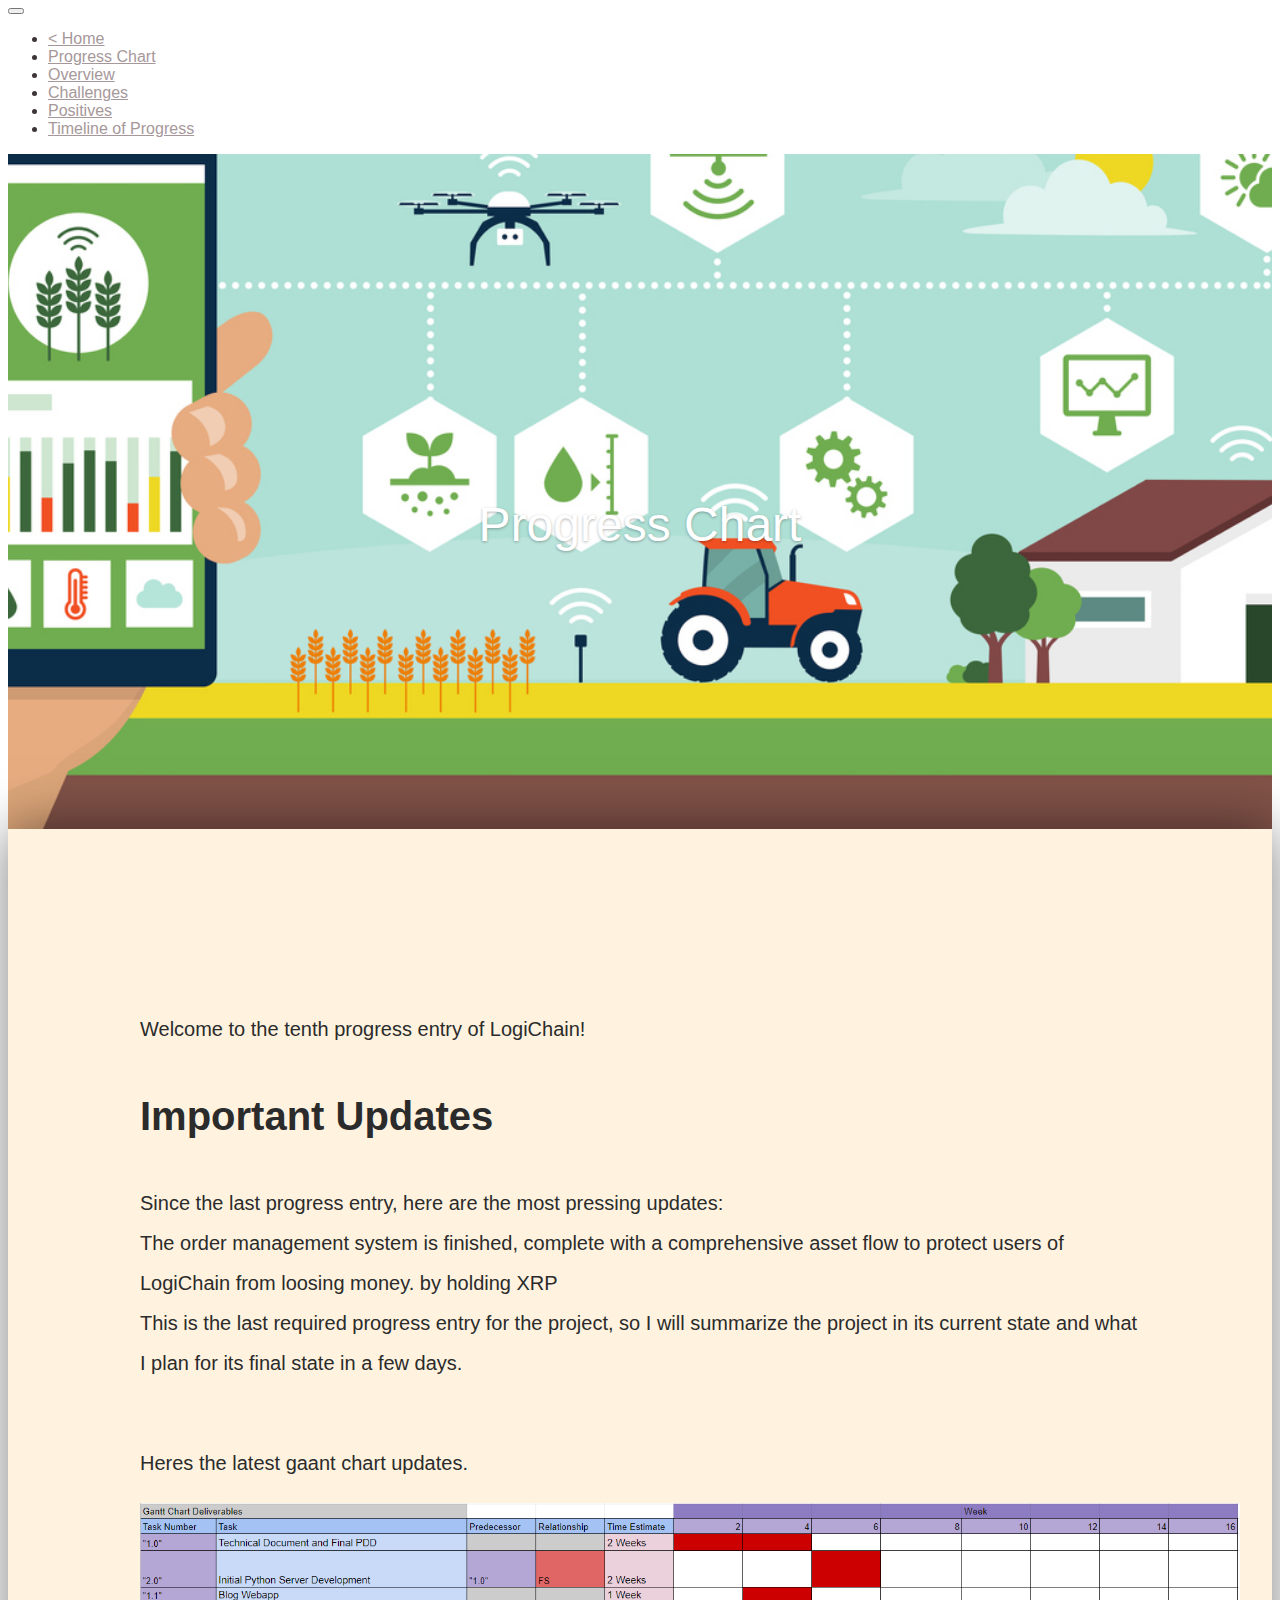
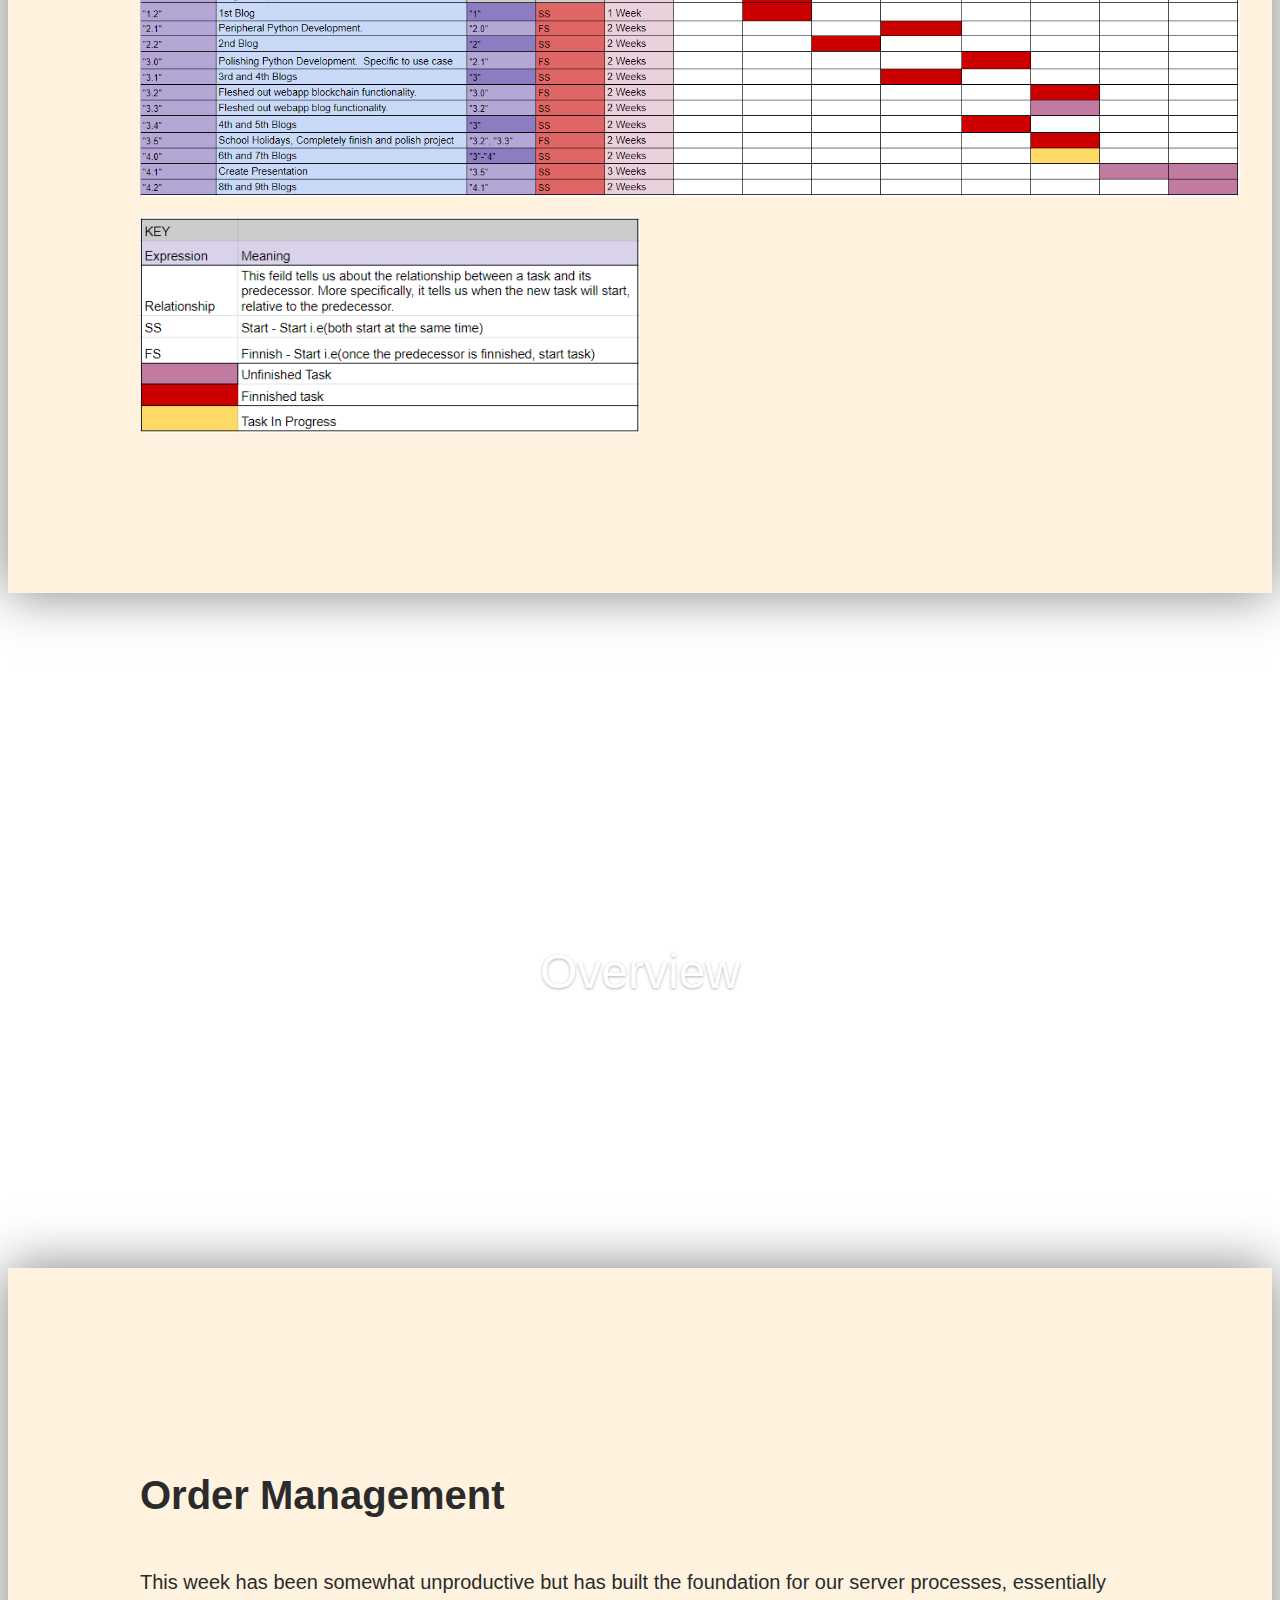
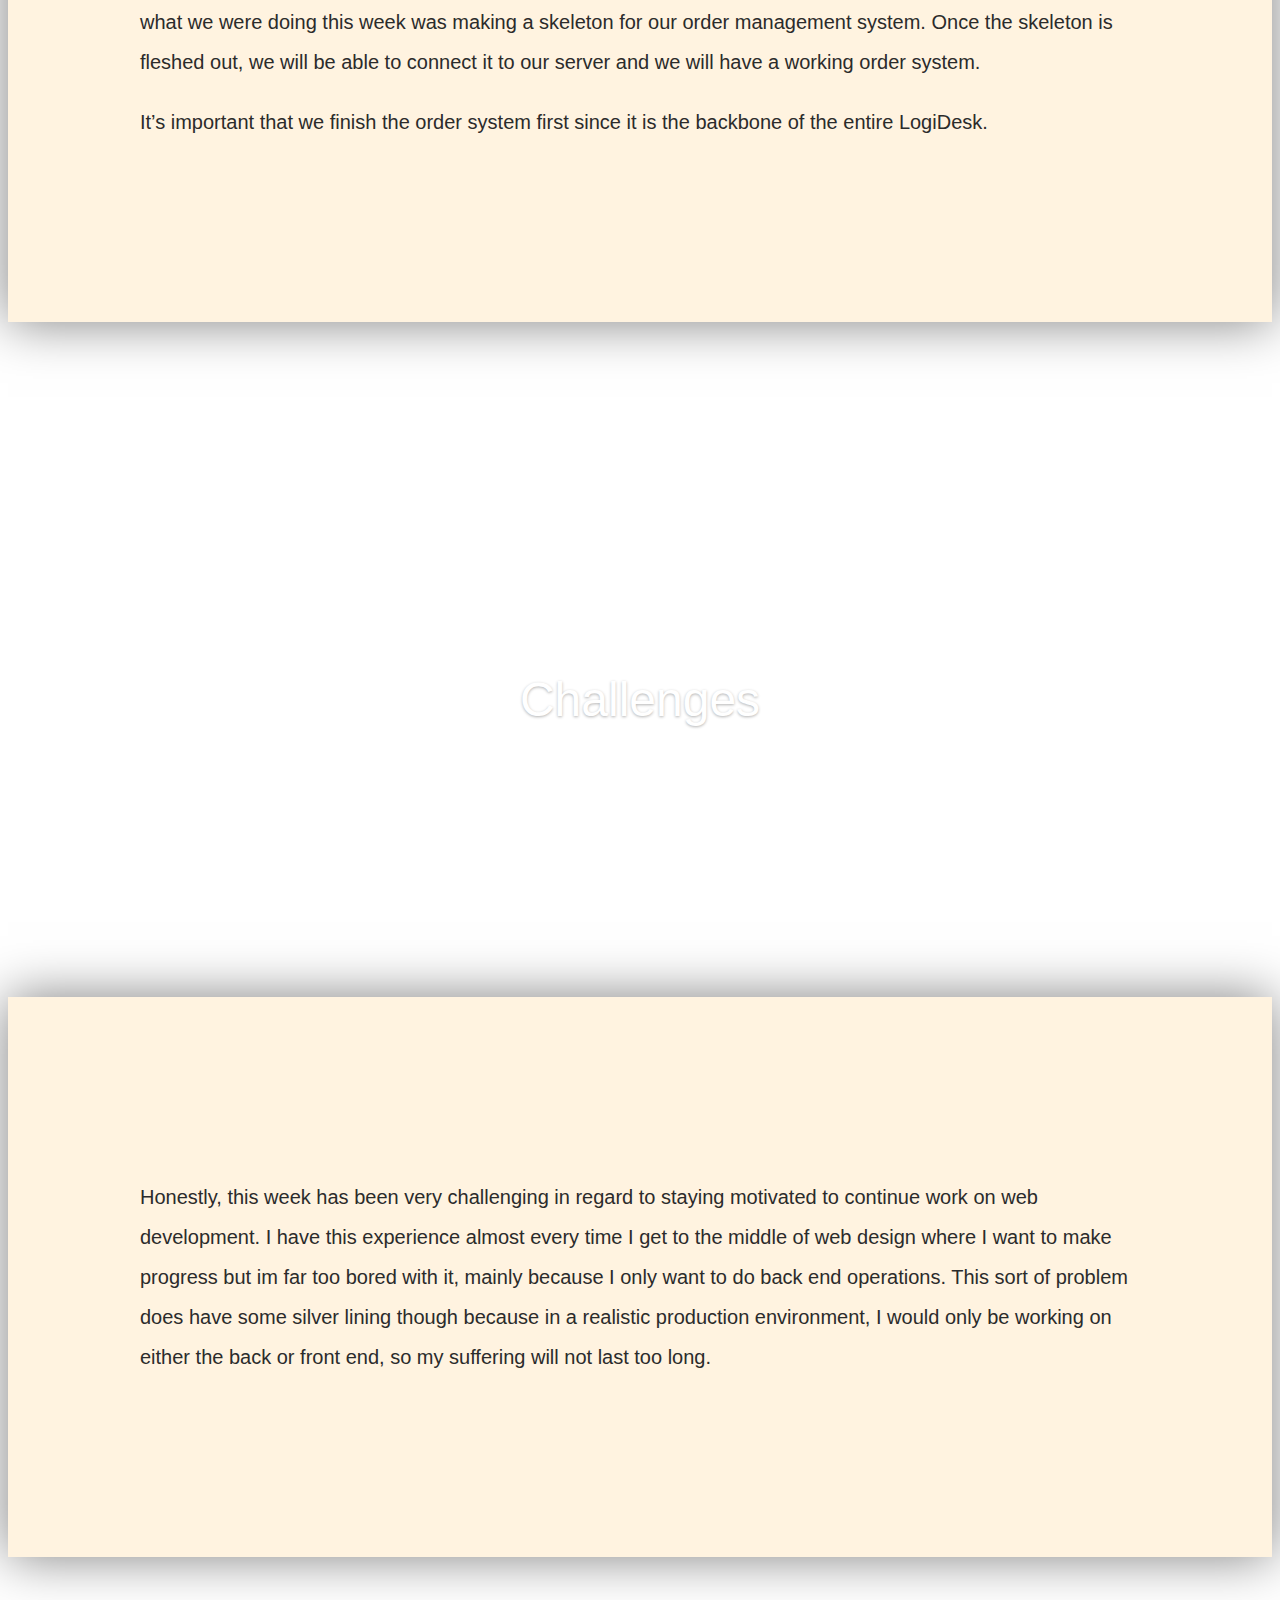
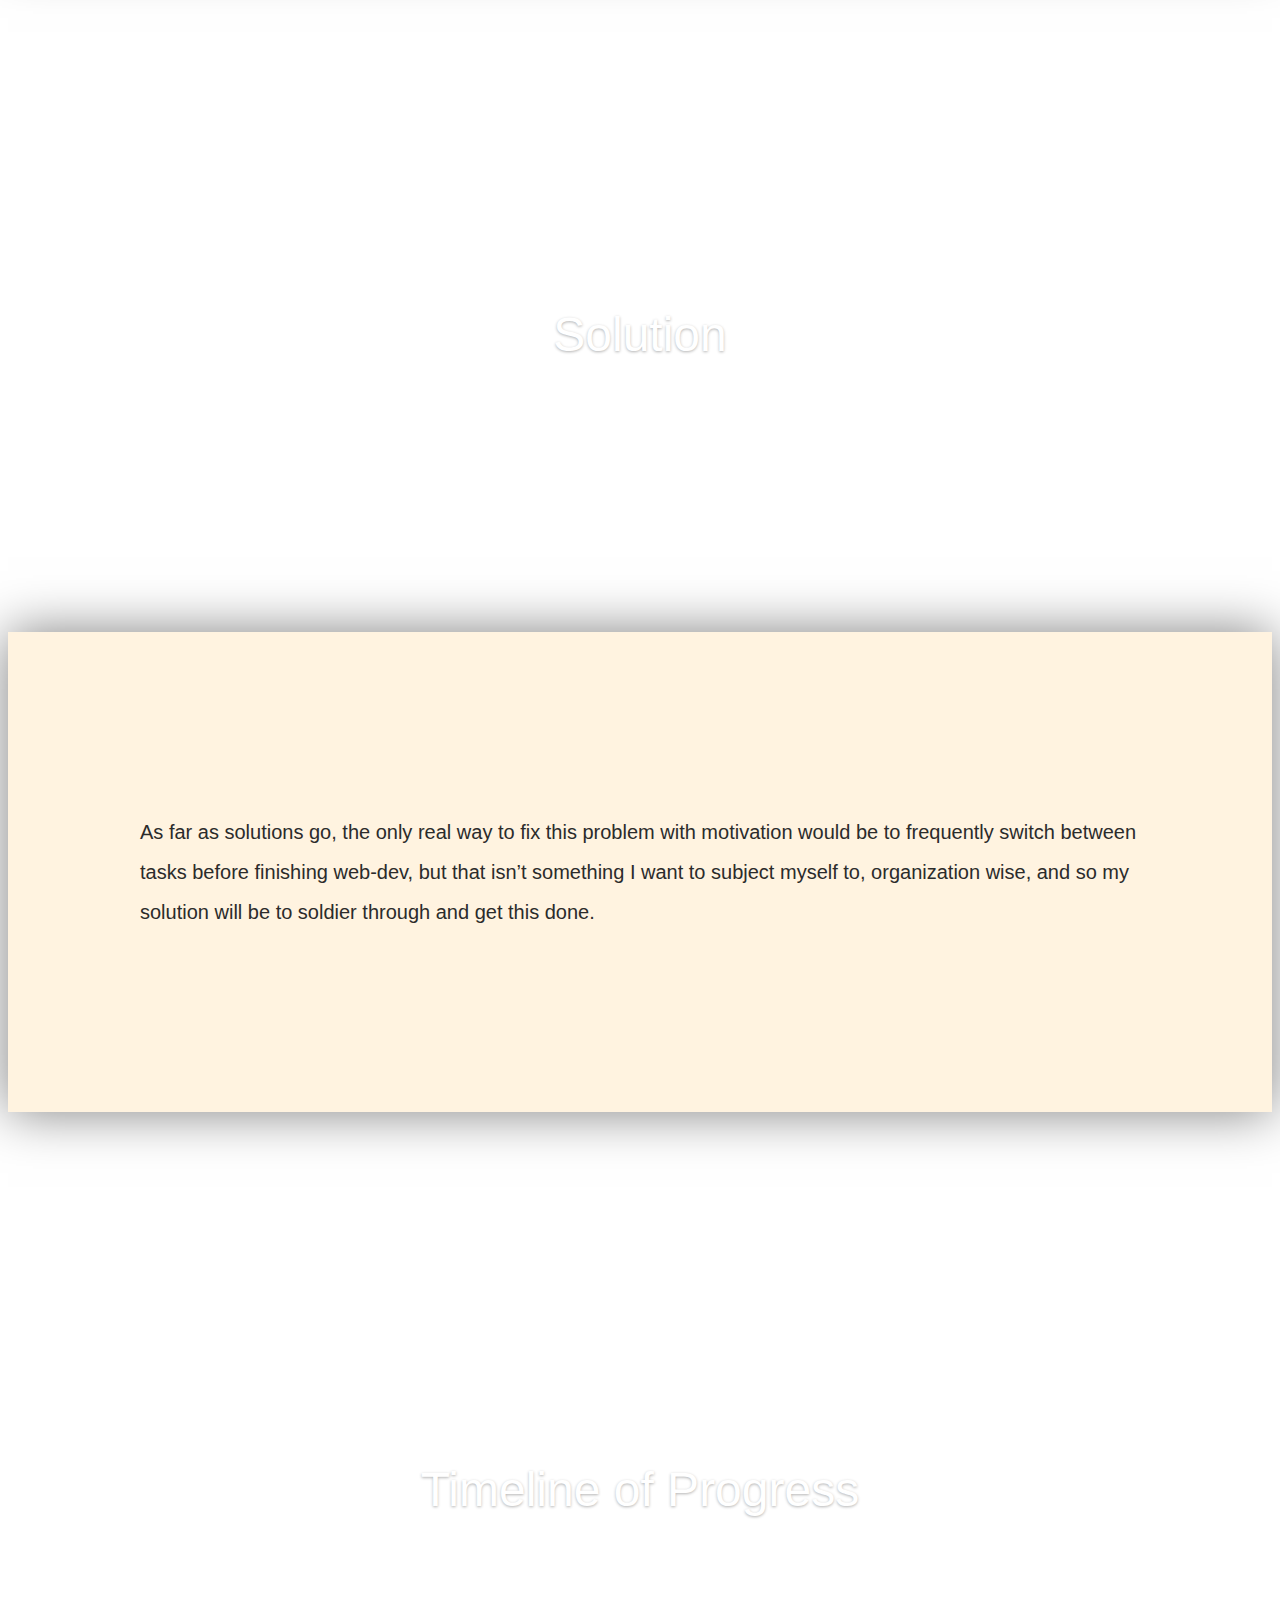
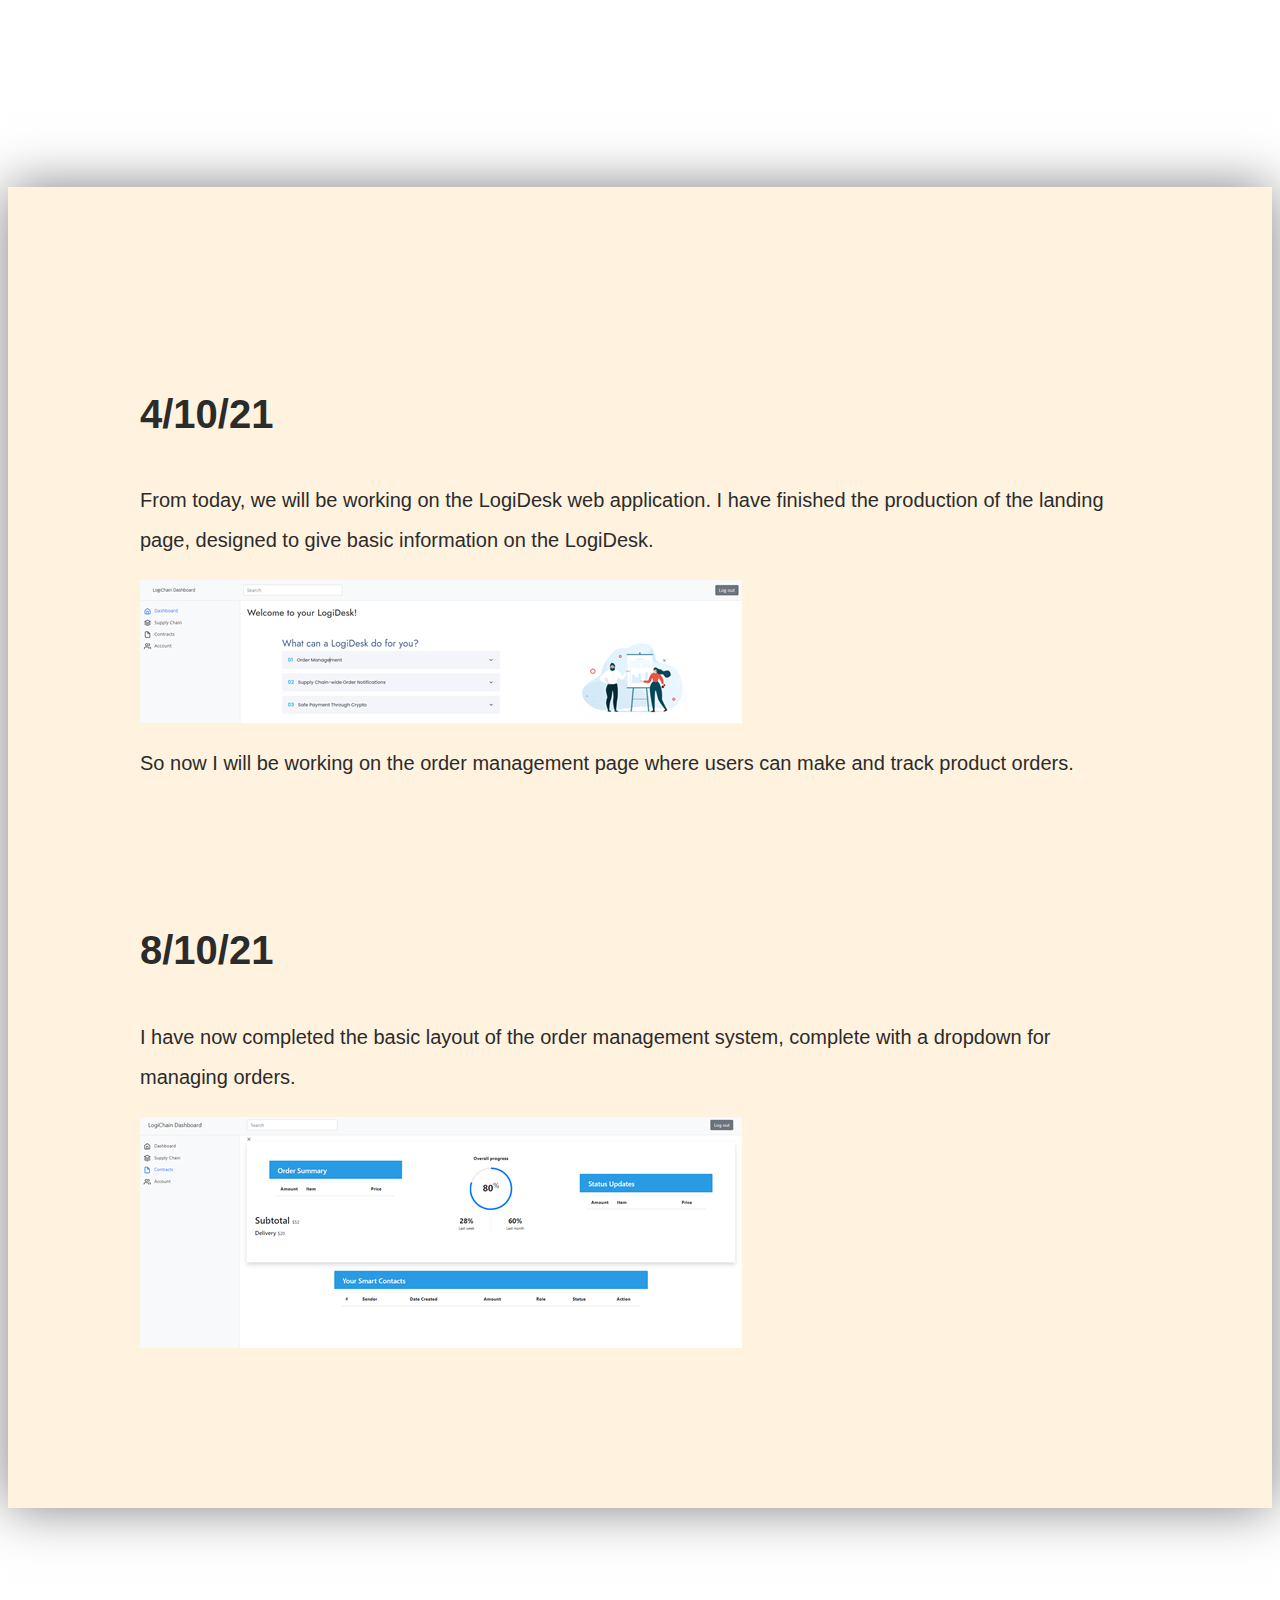
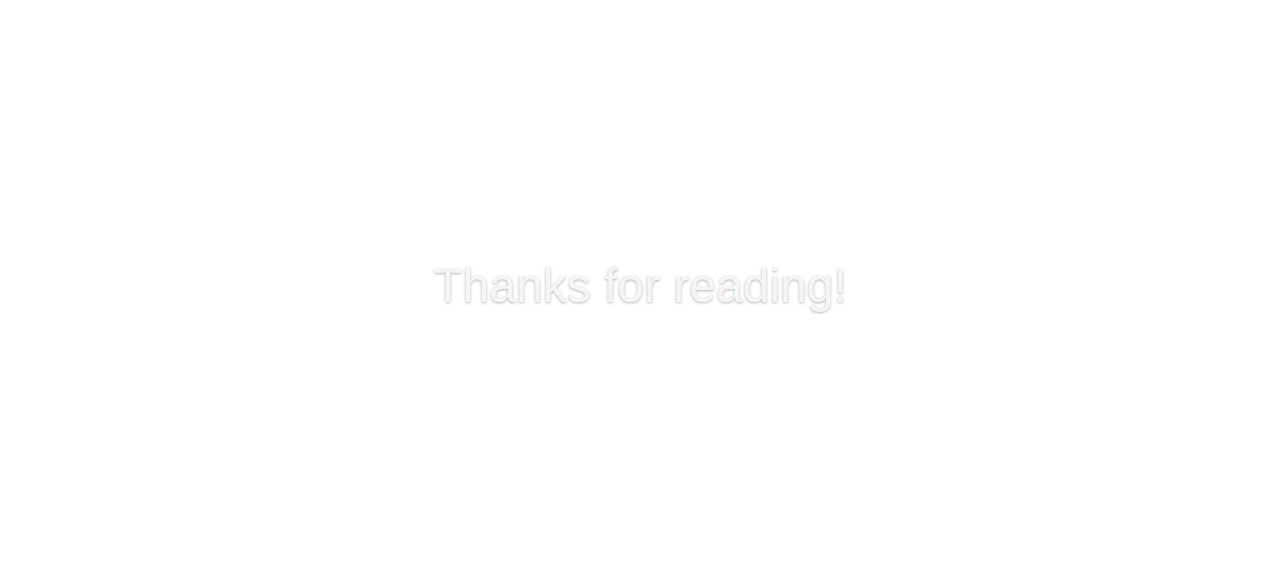
<file: ProgressEntries/entry#9/ProgressPost.html>
<html>
  <head>
    <link rel="stylesheet" href="../universal/ProgressPostTemplate.css">
    <link rel="stylesheet" href="ProgressPost.css">
    <link href="https://cdn.jsdelivr.net/npm/bootstrap@5.1.0/dist/css/bootstrap.min.css" rel="stylesheet" integrity="sha384-KyZXEAg3QhqLMpG8r+8fhAXLRk2vvoC2f3B09zVXn8CA5QIVfZOJ3BCsw2P0p/We" crossorigin="anonymous">

  </head>
  <body>
    <nav class="navbar navbar-expand-md navbar-dark bg-dark fixed-top navbar-custom">
  
      <button class="navbar-toggler" type="button" data-toggle="collapse" data-target="#navbarsExampleDefault" aria-controls="navbarsExampleDefault" aria-expanded="false" aria-label="Toggle navigation">
        <span class="navbar-toggler-icon"></span>
      </button>
      <div class="collapse navbar-collapse" id="navbarsExampleDefault">
        <ul class="navbar-nav mr-auto">
          <li class="nav-item">
            <a class="nav-link" href="../../index.html"> < Home</a>
          </li>
          <li class="nav-item">
            <a class="nav-link" href="#ProCha">Progress Chart</a>
          </li>
          <li class="nav-item">
            <a class="nav-link" href="#Overview">Overview</a>
          </li>
          <li class="nav-item">
            <a class="nav-link" href="#Challenges">Challenges</a>
          </li>
          <li class="nav-item">
            <a class="nav-link" href="#Solution">Positives</a> 
          </li>
          <li class="nav-item">
            <a class="nav-link" href="#ProTim">Timeline of Progress</a> 
          </li>
        </ul>
      </div>
    </nav>

    <main class="cd-main-content">
      <div class="cd-fixed-bg cd-bg-1">
        <h1>Progress Chart</h1>
      </div> <!-- cd-fixed-bg -->
      <a name="ProCha"></a>
      <div class="cd-scrolling-bg cd-color-2">
        <div class="cd-container">
          <p class="lead">
            Welcome to the tenth progress entry of LogiChain!
          </p>
          <h1 class="display-6">
            Important Updates
          </h1>
          <p>
            Since the last progress entry, here are the most pressing updates:
            <br>
            The order management system is finished, complete with a comprehensive asset flow to protect users of LogiChain from loosing money. by holding XRP
            <br>
            This is the last required progress entry for the project, so I will summarize the project in its current state and what I plan for its final state in a few days. 
          </p>
          <p></br>Heres the latest gaant chart updates.</p>
            <img src="gaant.PNG" class="progress" id="chart" alt="...">
            <img src="gaantkey.PNG" class="progress" id="key" alt="...">
        </div> <!-- cd-container -->
      </div> <!-- cd-scrolling-bg -->
  
      <div class="cd-fixed-bg cd-bg-2">
        <h2>Overview</h2>
      </div> <!-- cd-fixed-bg -->
      <a name="Overview"></a>
      <div class="cd-scrolling-bg cd-color-3">
        <div class="cd-container">
          <h1 class="h2">Order Management</h1>
          <p>
            This week has been somewhat unproductive but has built the foundation for our server processes, essentially what we were doing this week was making a skeleton for our order management system. Once the skeleton is fleshed out, we will be able to connect it to our server and we will have a working order system.
          </p>
          <p>
            It’s important that we finish the order system first since it is the backbone of the entire LogiDesk.
          </p>
        </div> <!-- cd-container -->
      </div> <!-- cd-scrolling-bg -->

      <div class="cd-fixed-bg cd-bg-2">
        <h2>Challenges</h2>
      </div> <!-- cd-fixed-bg -->
      <a name="Challenges"></a>
      <div class="cd-scrolling-bg cd-color-3">
        <div class="cd-container">
          <p>
            Honestly, this week has been very challenging in regard to staying motivated to continue work on web development. I have this experience almost every time I get to the middle of web design where I want to make progress but im far too bored with it, mainly because I only want to do back end operations. This sort of problem does have some silver lining though because in a realistic production environment, I would only be working on either the back or front end, so my suffering will not last too long.
          </p>
        </div> <!-- cd-container -->
      </div> <!-- cd-scrolling-bg -->

      <div class="cd-fixed-bg cd-bg-2">
        <h2>Solution</h2>
      </div> <!-- cd-fixed-bg -->
      <a name="Solution"></a>
      <div class="cd-scrolling-bg cd-color-3">
        <div class="cd-container">
          <p>
            As far as solutions go, the only real way to fix this problem with motivation would be to frequently switch between tasks before finishing web-dev, but that isn’t something I want to subject myself to, organization wise, and so my solution will be to soldier through and get this done.
          </p>
        </div> <!-- cd-container -->
      </div> <!-- cd-scrolling-bg -->
  
      <div class="cd-fixed-bg cd-bg-3">
        <h2>Timeline of Progress</h2>
      </div> <!-- cd-fixed-bg -->
      <a name="ProTim"></a>
      <div class="cd-scrolling-bg cd-color-1">
        <div class="cd-container">
          <h1 class="display-5">4/10/21</h1>
          <p>
            From today, we will be working on the LogiDesk web application. I have finished the production of the landing page, designed to give basic information on the LogiDesk.
          </p>
          <img src="fig1.png">
          <p>
            So now I will be working on the order management page where users can make and track product orders.
          </p>
          </br></br>
          <h1 class="display-5">8/10/21</h1>
          <p>
            I have now completed the basic layout of the order management system, complete with a dropdown for managing orders.
          </p>
          <img src="fig2.png">
          
        </div> <!-- cd-container -->
      </div> <!-- cd-scrolling-bg -->
  
      <div class="cd-fixed-bg cd-bg-4">
        <h2 style="color: whitesmoke;">Thanks for reading!</h2>
      </div> <!-- cd-fixed-bg -->
    </main> <!-- cd-main-content -->
  </body>
</html>
</file>
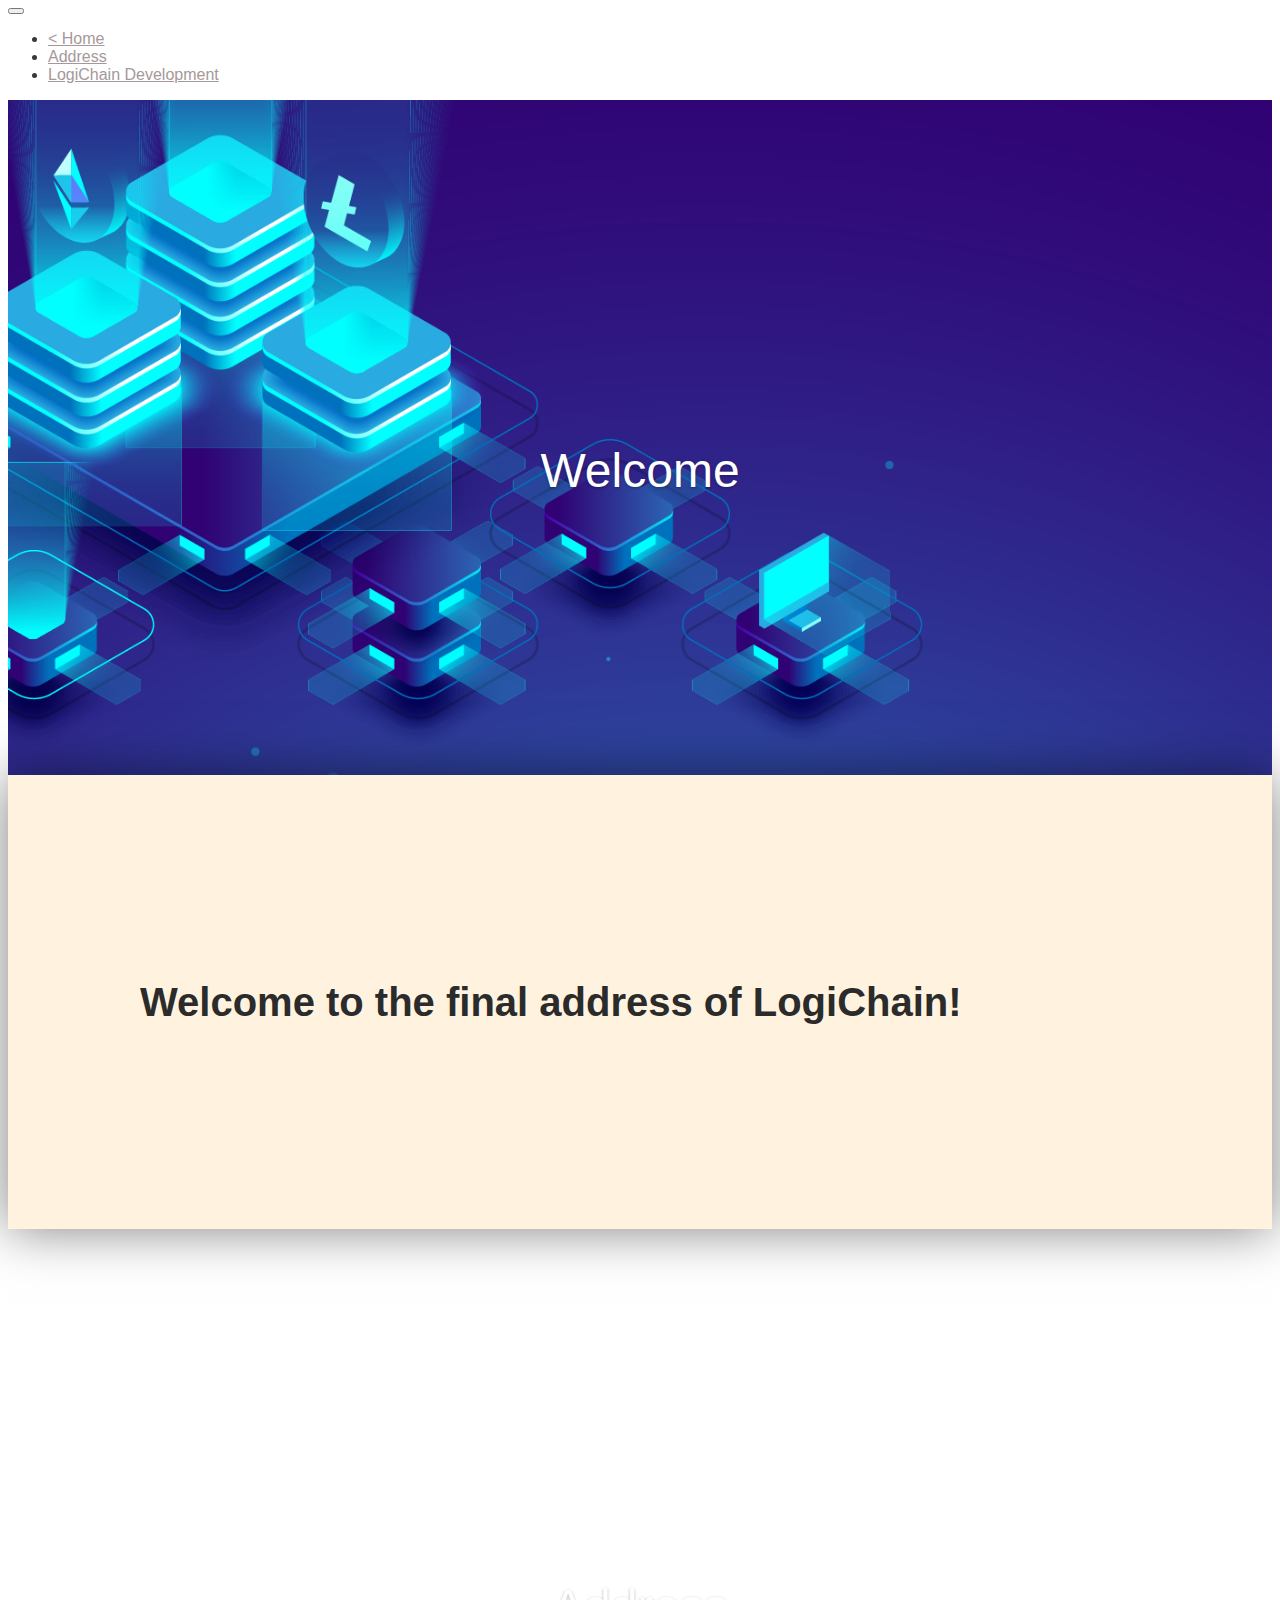
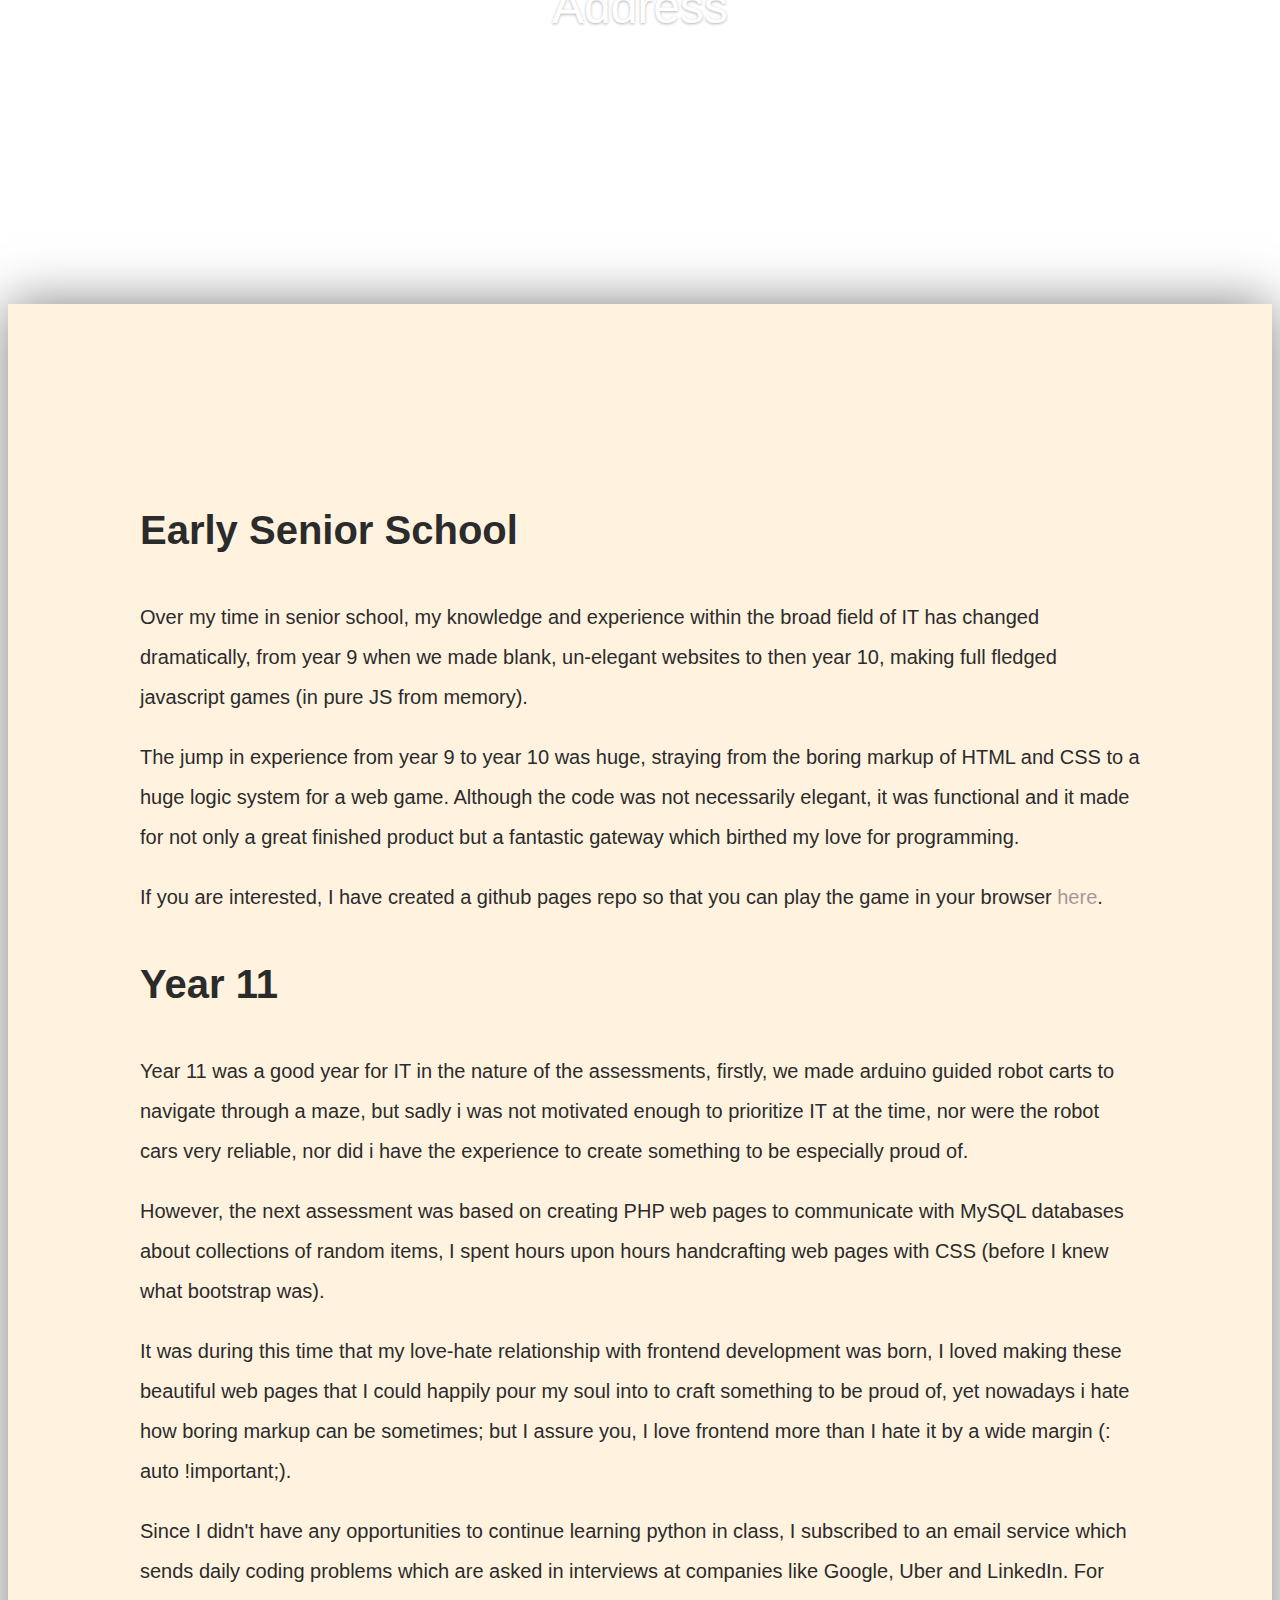
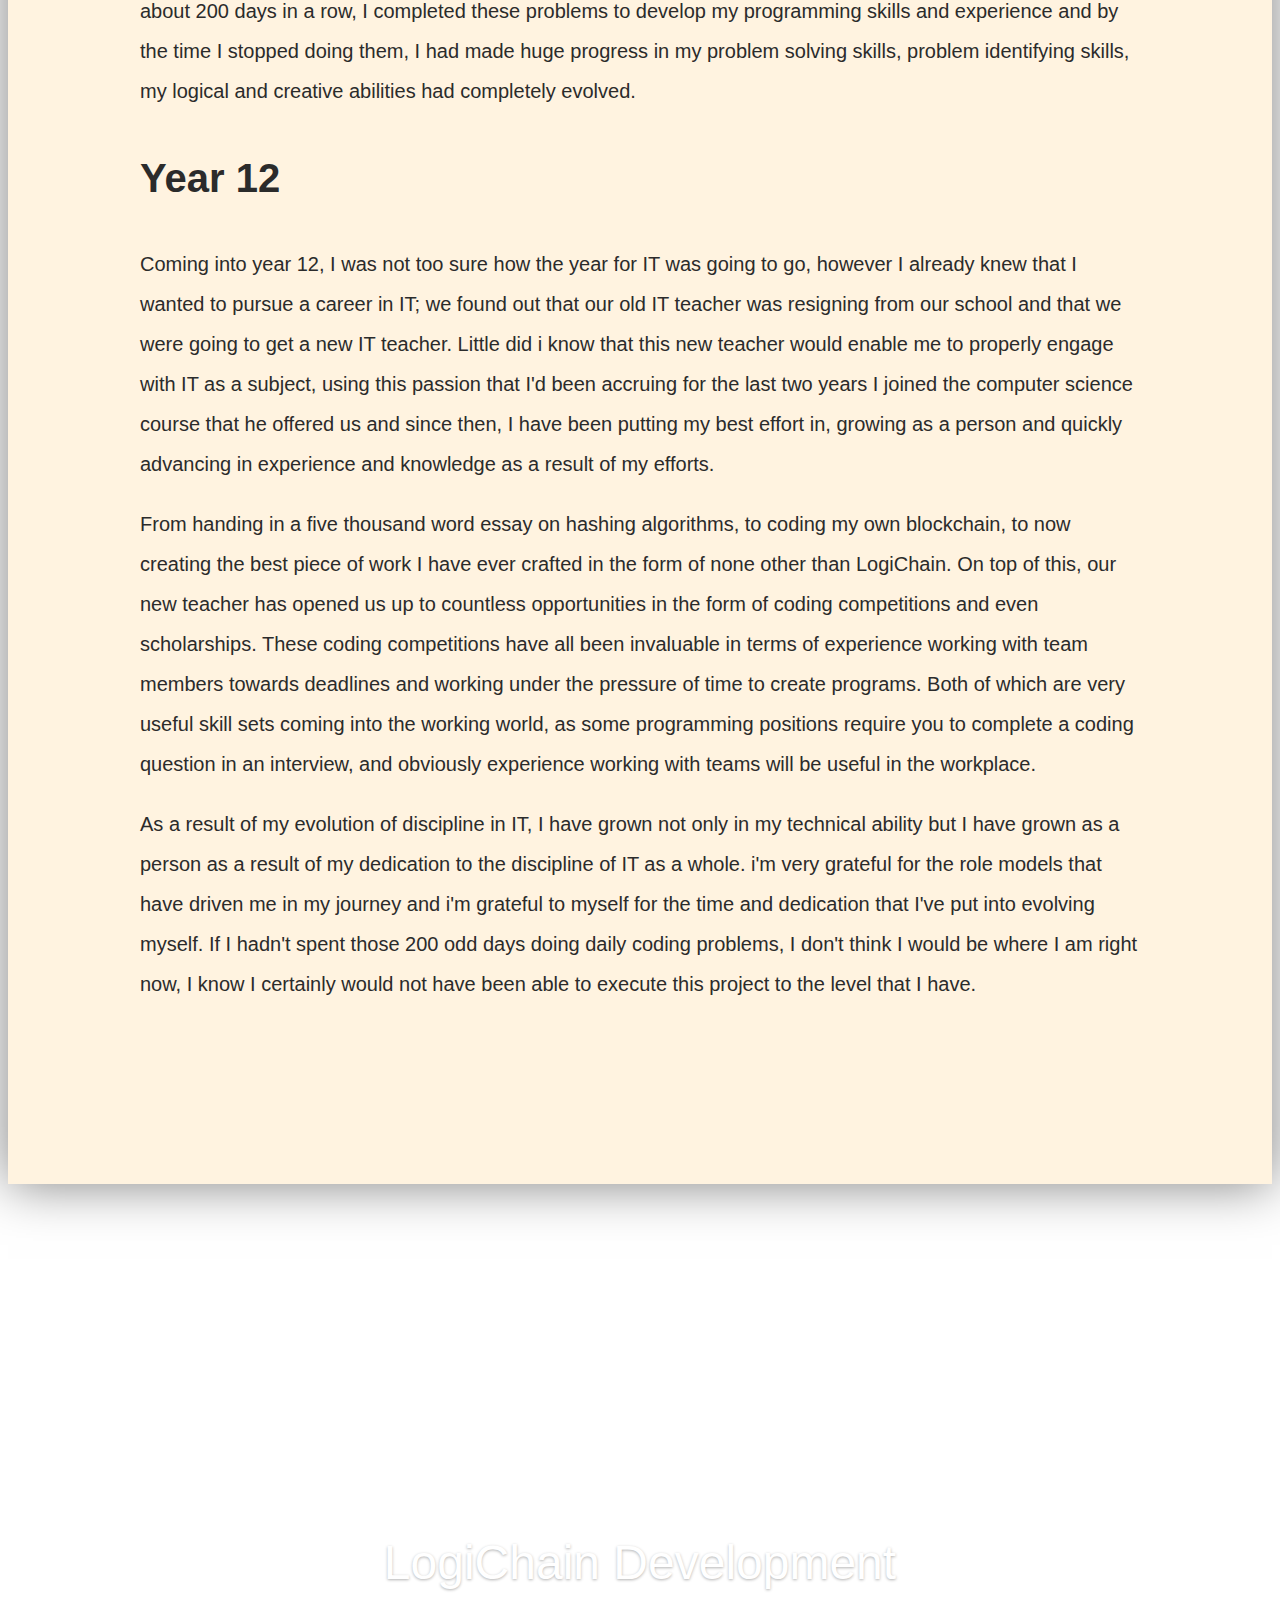
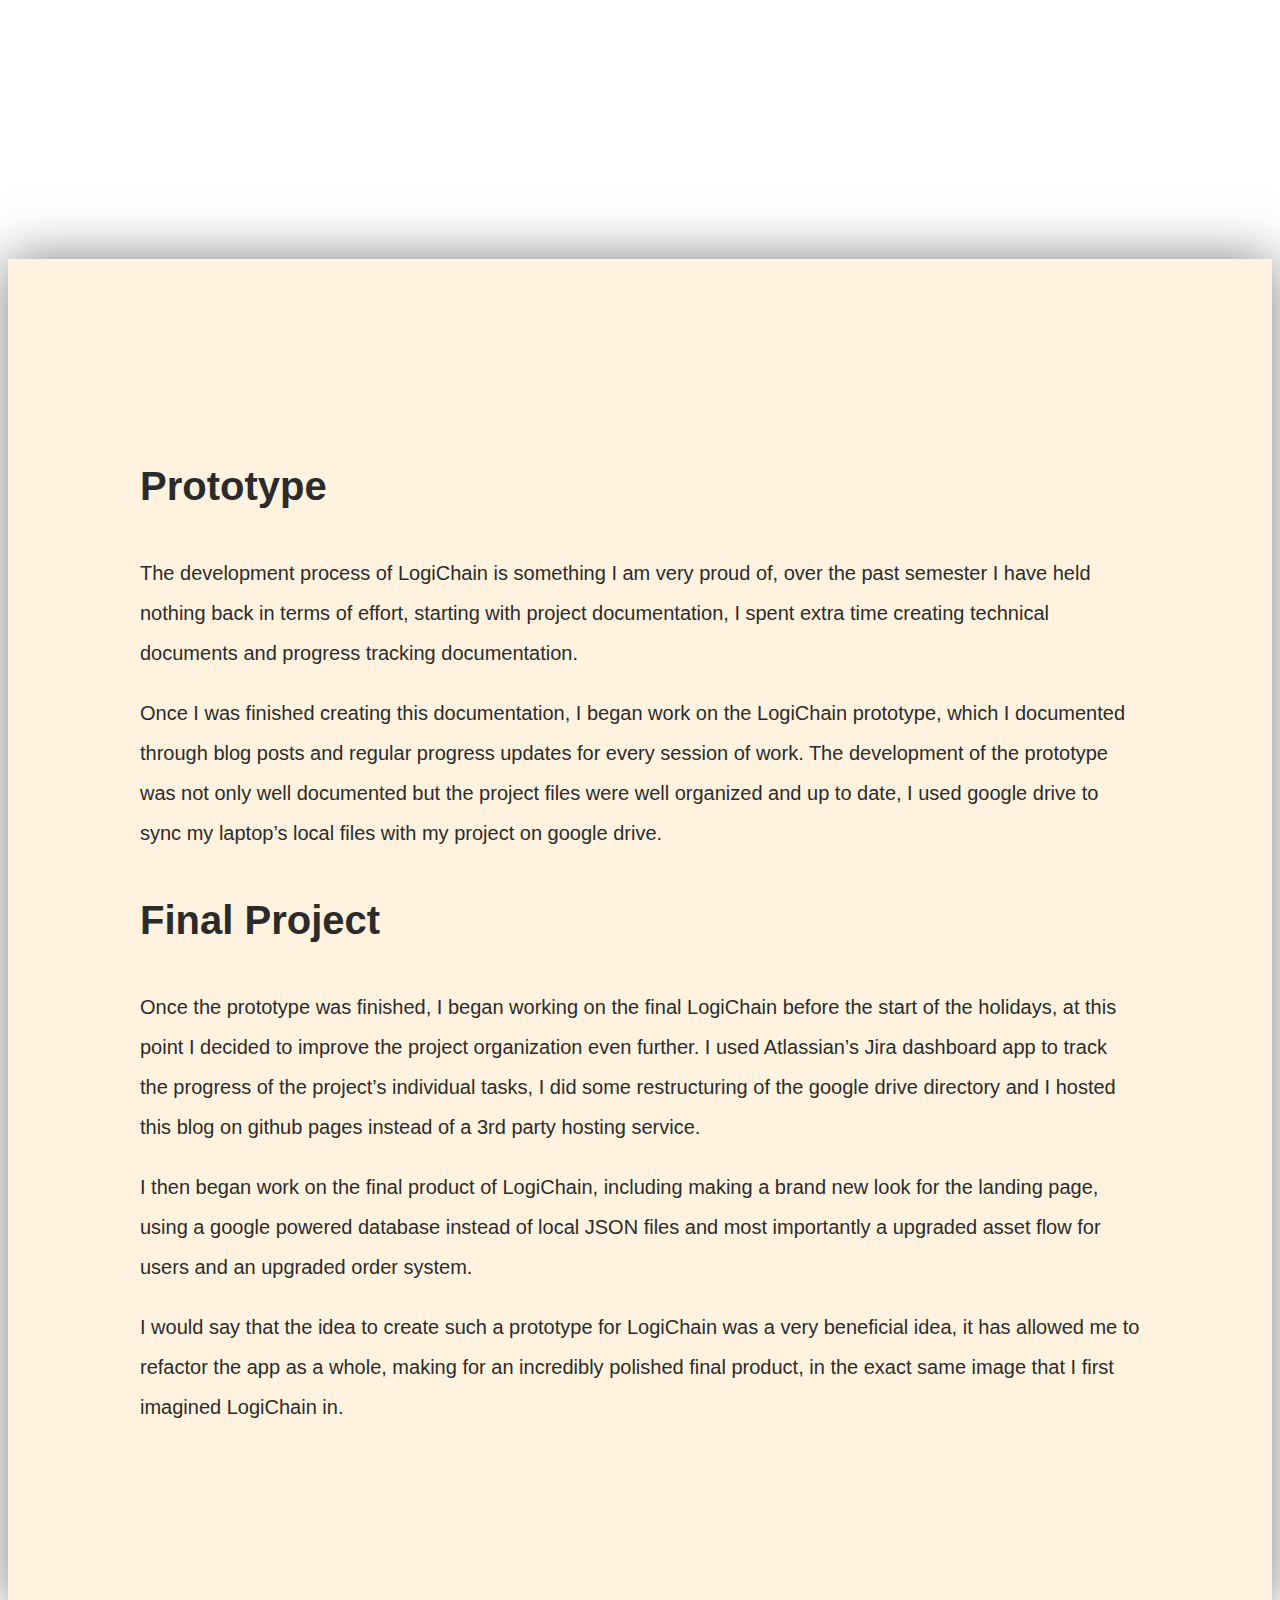
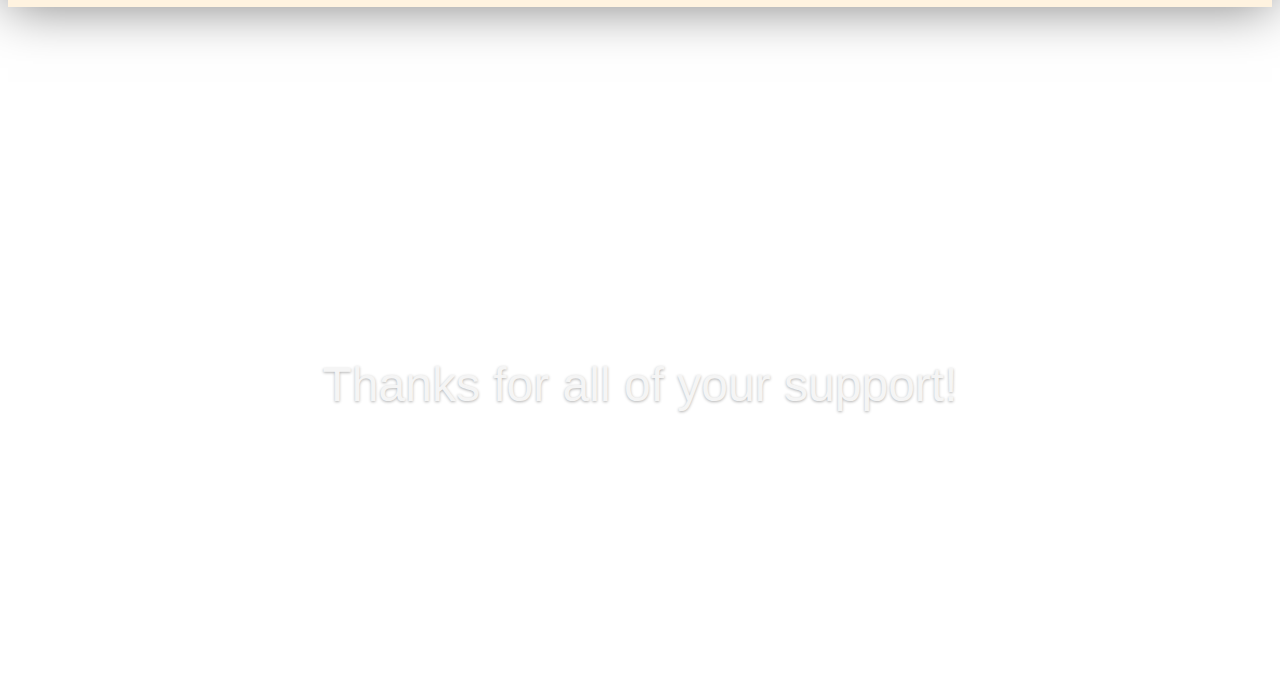
<file: ProgressEntries/final_address/ProgressPost.html>
<html>
  <head>
    <link rel="stylesheet" href="../universal/ProgressPostTemplate.css">
    <link rel="stylesheet" href="ProgressPost.css">
    <link href="https://cdn.jsdelivr.net/npm/bootstrap@5.1.0/dist/css/bootstrap.min.css" rel="stylesheet" integrity="sha384-KyZXEAg3QhqLMpG8r+8fhAXLRk2vvoC2f3B09zVXn8CA5QIVfZOJ3BCsw2P0p/We" crossorigin="anonymous">

  </head>
  <body>
    <nav class="navbar navbar-expand-md navbar-dark bg-dark fixed-top navbar-custom">
  
      <button class="navbar-toggler" type="button" data-toggle="collapse" data-target="#navbarsExampleDefault" aria-controls="navbarsExampleDefault" aria-expanded="false" aria-label="Toggle navigation">
        <span class="navbar-toggler-icon"></span>
      </button>
      <div class="collapse navbar-collapse" id="navbarsExampleDefault">
        <ul class="navbar-nav mr-auto">
          <li class="nav-item">
            <a class="nav-link" href="../../index.html"> < Home</a>
          </li>
          <li class="nav-item">
            <a class="nav-link" href="#address">Address</a>
          </li>
          <li class="nav-item">
            <a class="nav-link" href="#development">LogiChain Development</a>
          </li>

        </ul>
      </div>
    </nav>

    <main class="cd-main-content">
      <div class="cd-fixed-bg cd-bg-1">
        <h1>Welcome</h1>
      </div> <!-- cd-fixed-bg -->
      <a name="ProCha"></a>
      <div class="cd-scrolling-bg cd-color-2">
        <div class="cd-container">
          <h1 class="display-5 text-center">
            Welcome to the final address of LogiChain!
          </h1>
        </div> <!-- cd-container -->
      </div> <!-- cd-scrolling-bg -->
  
      <div class="cd-fixed-bg cd-bg-2">
        <h2>Address</h2>
      </div> <!-- cd-fixed-bg -->
      <a name="address"></a>
      <div class="cd-scrolling-bg cd-color-3">
        <div class="cd-container">
          <h1 class="display-5">Early Senior School</h1>
          <p>
            Over my time in senior school, my knowledge and experience within the broad field of IT has changed dramatically, from year 9 when we made blank, un-elegant websites to then year 10, making full fledged javascript games (in pure JS from memory). 
          </p>
          <p>
            The jump in experience from year 9 to year 10 was huge, straying from the boring markup of HTML and CSS to a huge logic system for a web game. Although the code was not necessarily elegant, it was functional and it made for not only a great finished product but a fantastic gateway which birthed my love for programming.
          </p>
          <p>
            If you are interested, I have created a github pages repo so that you can play the game in your browser <a src="https://jamie-humble.github.io/The-Farmther/">here</a>.
          </p>
          <h1 class="display-5">Year 11</h1>
          <p>
            Year 11 was a good year for IT in the nature of the assessments, firstly, we made arduino guided robot carts to navigate through a maze, but sadly i was not motivated enough to prioritize IT at the time, nor were the robot cars very reliable, nor did i have the experience to create something to be especially proud of. 
          </p>
          <p>
            However, the next assessment was based on creating PHP web pages to communicate with MySQL databases about collections of random items, I spent hours upon hours handcrafting web pages with CSS (before I knew what bootstrap was). 
          </p>
          <p>
            It was during this time that my love-hate relationship with frontend development was born, I loved making these beautiful web pages that I could happily pour my soul into to craft something to be proud of, yet nowadays i hate how boring markup can be sometimes; but I assure you, I love frontend more than I hate it by a wide margin (: auto !important;).
          </p>
          <p>
            Since I didn't have any opportunities to continue learning python in class, I subscribed to an email service which sends daily coding problems which are asked in interviews at companies like Google, Uber and LinkedIn. For about 200 days in a row, I completed these problems to develop my programming skills and experience and by the time I stopped doing them, I had made huge progress in my problem solving skills, problem identifying skills, my logical and creative abilities had completely evolved.
          </p>
          <h1 class="display-5">Year 12</h1>
          <p>
            Coming into year 12, I was not too sure how the year for IT was going to go, however I already knew that I wanted to pursue a career in IT; we found out that our old IT teacher was resigning from our school and that we were going to get a new IT teacher. Little did i know that this new teacher would enable me to properly engage with IT as a subject, using this passion that I'd been accruing for the last two years I joined the computer science course that he offered us and since then, I have been putting my best effort in, growing as a person and quickly advancing in experience and knowledge as a result of my efforts. 
          </p>
          <p>
            From handing in a five thousand word essay on hashing algorithms, to coding my own blockchain, to now creating the best piece of work I have ever crafted in the form of none other than LogiChain. On top of this, our new teacher has opened us up to countless opportunities in the form of coding competitions and even scholarships. These coding competitions have all been invaluable in terms of experience working with team members towards deadlines and working under the pressure of time to create programs. Both of which are very useful skill sets coming into the working world, as some programming positions require you to complete a coding question in an interview, and obviously experience working with teams will be useful in the workplace.
          </p>
          <p>
            As a result of my evolution of discipline in IT, I have grown not only in my technical ability but I have grown as a person as a result of my dedication to the discipline of IT as a whole. i'm very grateful for the role models that have driven me in my journey and i'm grateful to myself for the time and dedication that I've put into evolving myself. If I hadn't spent those 200 odd days doing daily coding problems, I don't think I would be where I am right now, I know I certainly would not have been able to execute this project to the level that I have.
          </p>
        </div> <!-- cd-container -->
      </div> <!-- cd-scrolling-bg -->

      <div class="cd-fixed-bg cd-bg-3">
        <h2>LogiChain Development</h2>
      </div> <!-- cd-fixed-bg -->
      <a name="development"></a>
      <div class="cd-scrolling-bg cd-color-3">
        <div class="cd-container">
          <h1 class="display-5">Prototype</h1>
          <p>
            The development process of LogiChain is something I am very proud of, over the past semester I have held nothing back in terms of effort, starting with project documentation, I spent extra time creating technical documents and progress tracking documentation. 
          </p>
          <p>
            Once I was finished creating this documentation, I began work on the LogiChain prototype, which I documented through blog posts and regular progress updates for every session of work. The development of the prototype was not only well documented but the project files were well organized and up to date, I used google drive to sync my laptop’s local files with my project on google drive.
          </p>
          <h1 class="display-5">Final Project</h1>
          <p>
            Once the prototype was finished, I began working on the final LogiChain before the start of the holidays, at this point I decided to improve the project organization even further. 
            I used Atlassian’s Jira dashboard app to track the progress of the project’s individual tasks, I did some restructuring of the google drive directory and I hosted this blog on github pages instead of a 3rd party hosting service.            
          </p>
          <p>
            I then began work on the final product of LogiChain, including making a brand new look for the landing page, using a google powered database instead of local JSON files and most importantly a upgraded asset flow for users and an upgraded order system.
          </p>
          <p>
            I would say that the idea to create such a prototype for LogiChain was a very beneficial idea, it has allowed me to refactor the app as a whole, making for an incredibly polished final product, in the exact same image that I first imagined LogiChain in.
          </p>
        </div> <!-- cd-container -->
      </div> <!-- cd-scrolling-bg -->
  
      <div class="cd-fixed-bg cd-bg-4">
        <h2 style="color: whitesmoke;">Thanks for all of your support!</h2>
      </div> <!-- cd-fixed-bg -->
    </main> <!-- cd-main-content -->
  </body>
</html>
</file>
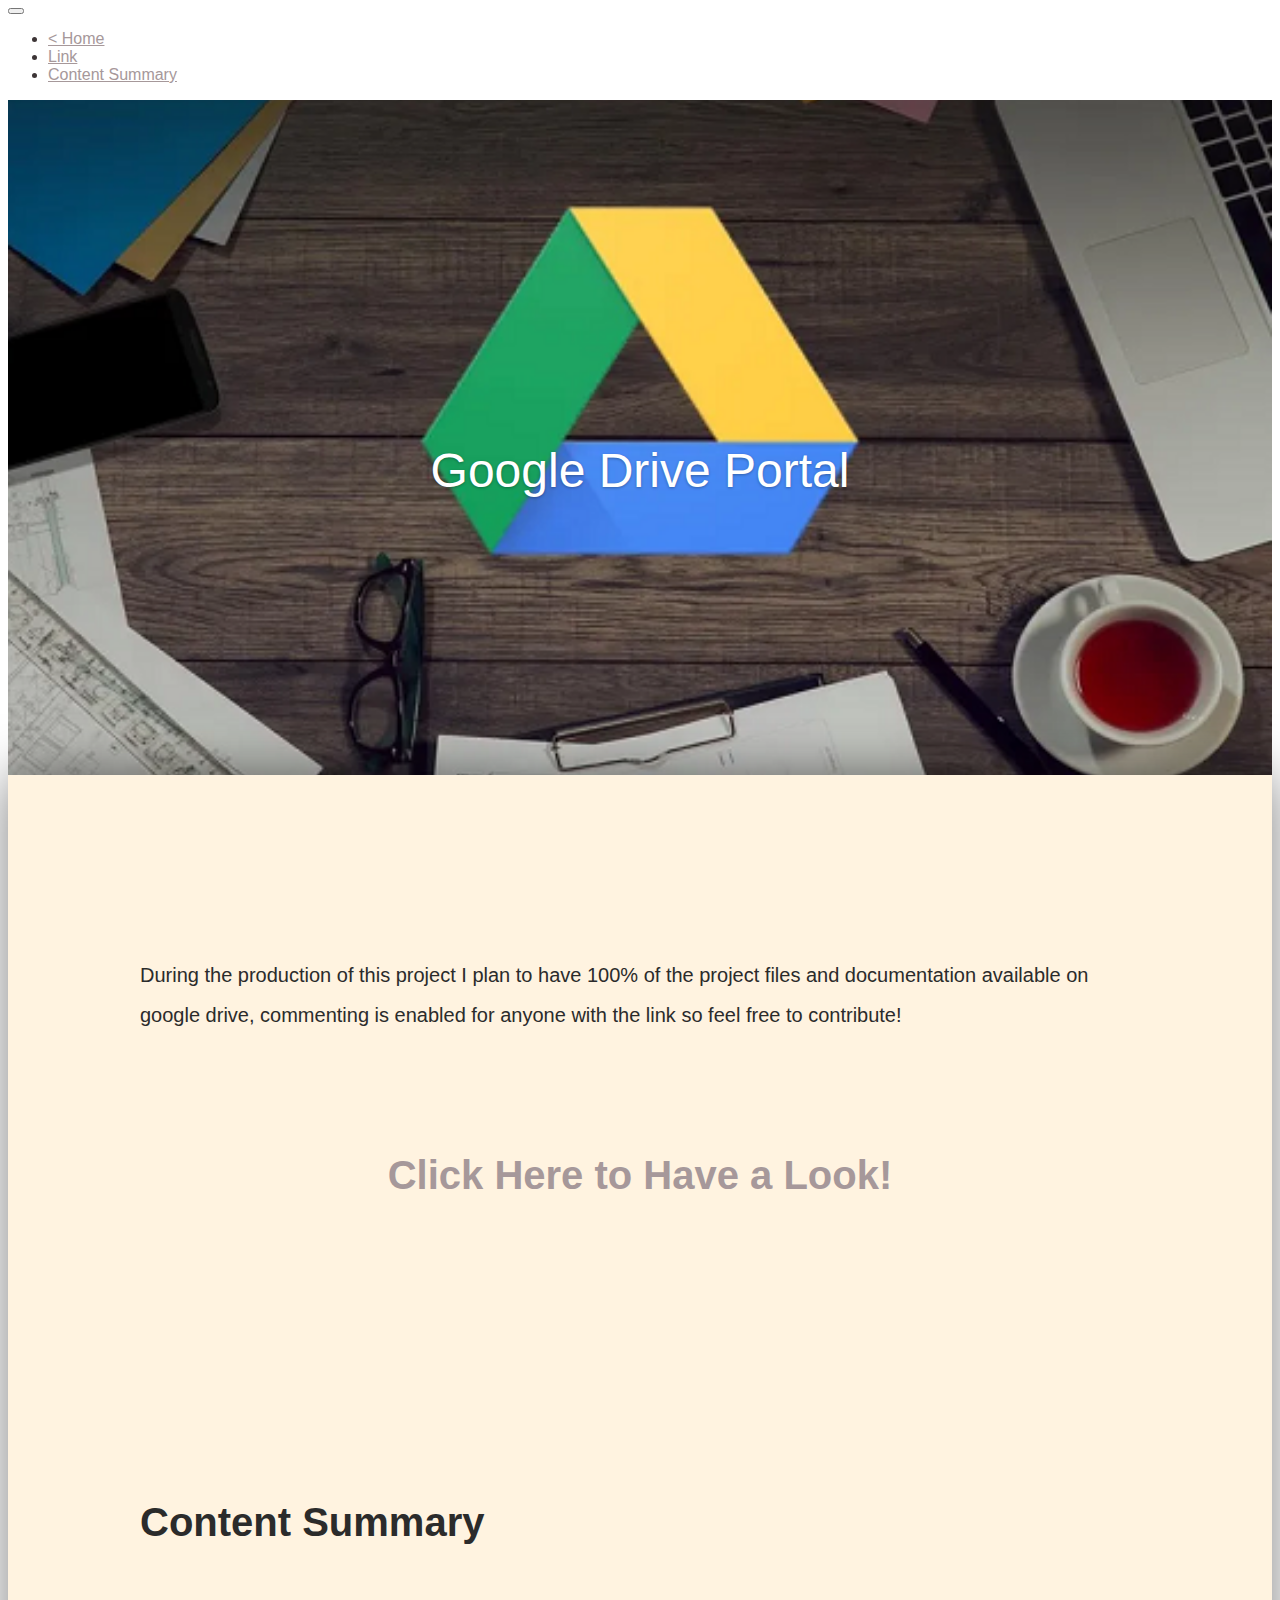
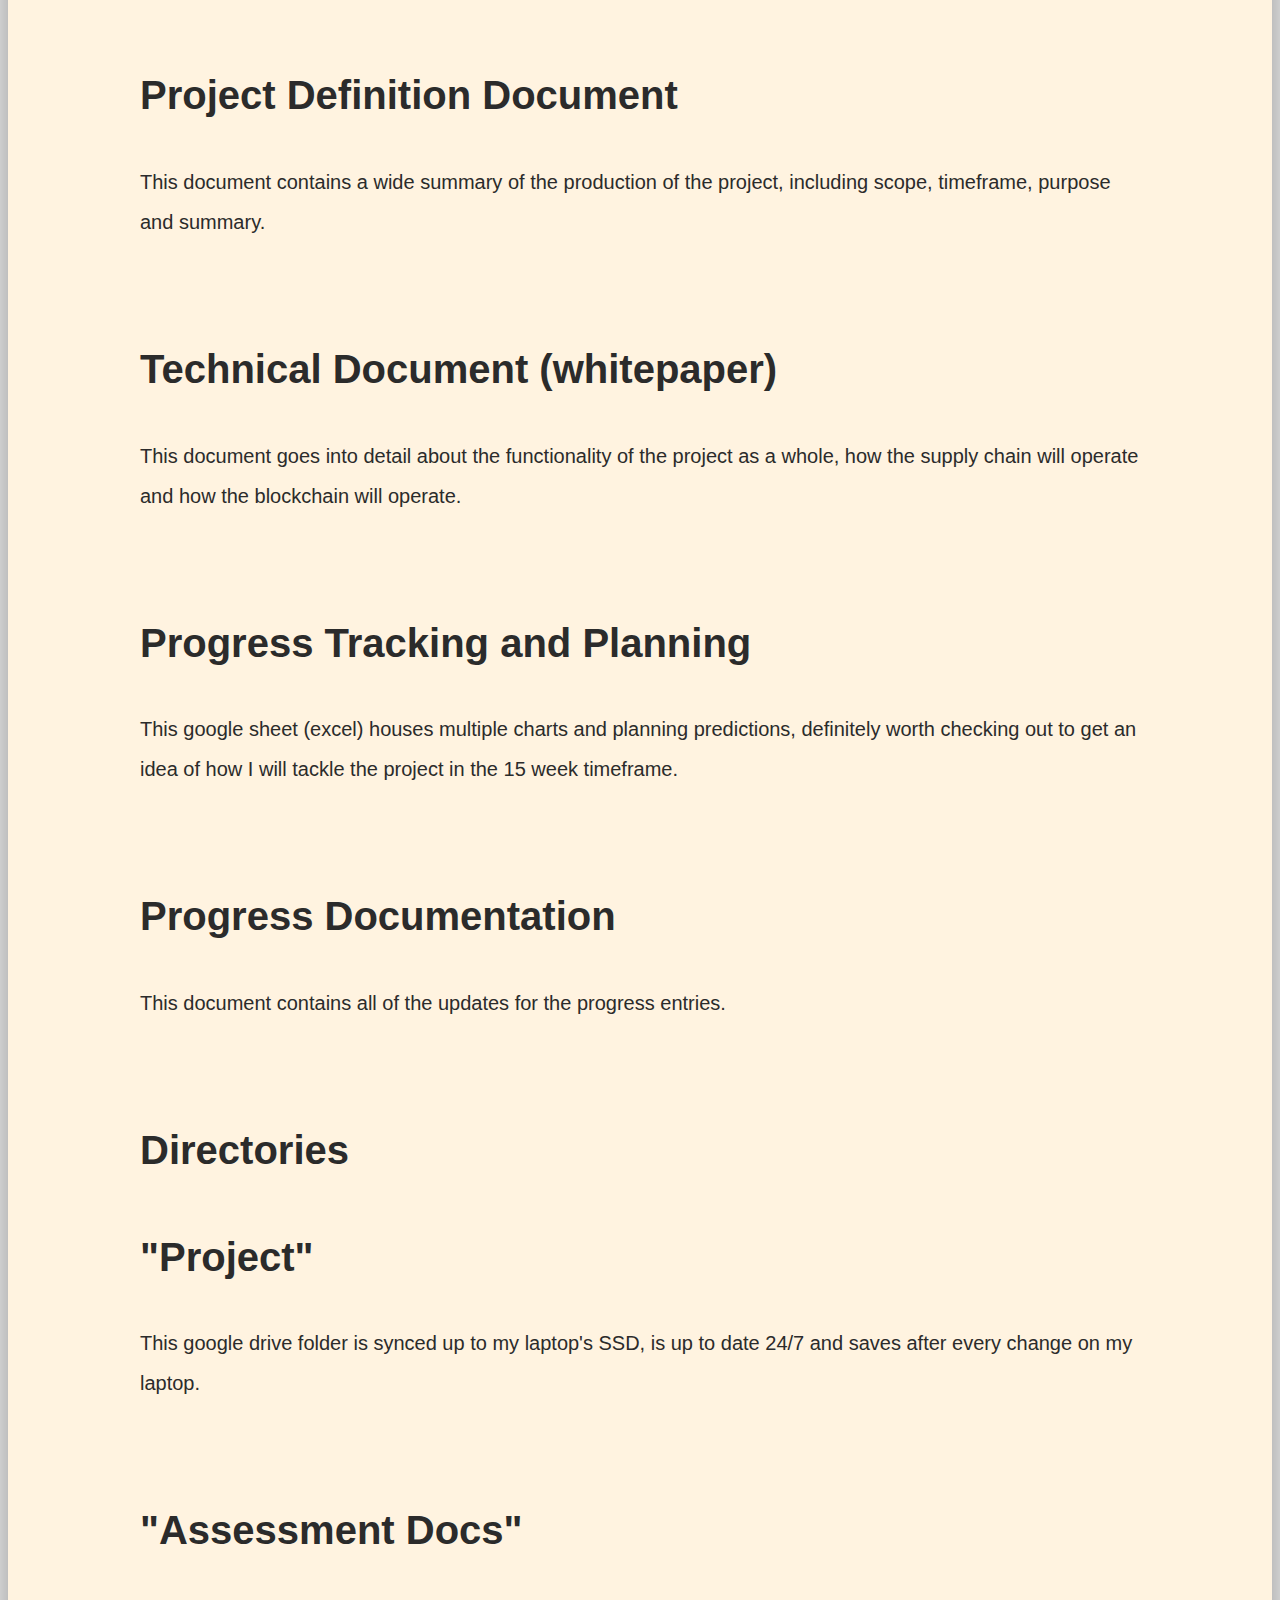
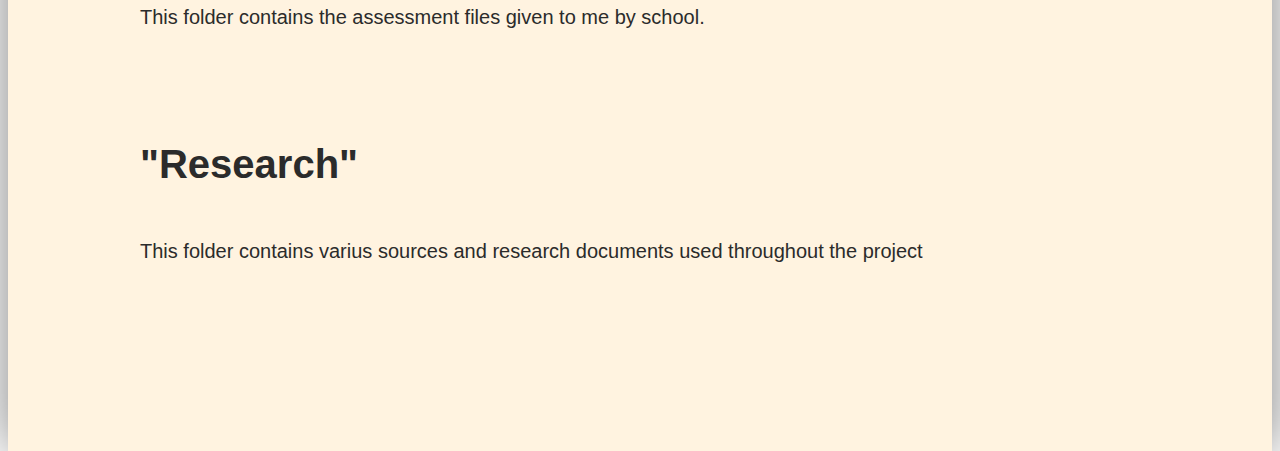
<file: ProgressEntries/googledocs/googleDrive.html>
<html>
  <head>
    <link rel="stylesheet" href="../universal/ProgressPostTemplate.css">
    <link rel="stylesheet" href="googleDrive.css">
    <link href="https://cdn.jsdelivr.net/npm/bootstrap@5.1.0/dist/css/bootstrap.min.css" rel="stylesheet" integrity="sha384-KyZXEAg3QhqLMpG8r+8fhAXLRk2vvoC2f3B09zVXn8CA5QIVfZOJ3BCsw2P0p/We" crossorigin="anonymous">

  </head>
  <body>
    <nav class="navbar navbar-expand-md navbar-dark bg-dark fixed-top navbar-custom">
  
      <button class="navbar-toggler" type="button" data-toggle="collapse" data-target="#navbarsExampleDefault" aria-controls="navbarsExampleDefault" aria-expanded="false" aria-label="Toggle navigation">
        <span class="navbar-toggler-icon"></span>
      </button>
      <div class="collapse navbar-collapse" id="navbarsExampleDefault">
        <ul class="navbar-nav mr-auto">
          <li class="nav-item">
            <a class="nav-link" href="../../index.html"> < Home</a>
          </li>
          <li class="nav-item">
            <a class="nav-link" href="#link">Link</a>
          </li>
          <li class="nav-item">
            <a class="nav-link" href="#contsum">Content Summary</a>
          </li>
        </ul>
      </div>
    </nav>
    <main class="cd-main-content">
      <div class="cd-fixed-bg cd-bg-1">
        <h1> Google Drive Portal</h1>
      </div> <!-- cd-fixed-bg -->
  
      <div class="cd-scrolling-bg cd-color-2">
        <a name="link"></a>
        <div class="cd-container">
          <p>
            During the production of this project I plan to have 100% of the project files 
            and documentation available on google drive, commenting is enabled for anyone with the link so feel free to contribute!
          </p>
          <h1 class="display-4" style="text-align: center; margin-top:100px; margin-bottom:200px ;">
            <a style="text-decoration: none;"  href="https://drive.google.com/drive/folders/1bf7ycVrrnMAaCSb8lEibmbPmOpP5BiiD?usp=sharing" target="_blank">
              Click Here to Have a Look!
            </a> 
          </h1>
          </br>
          <h1 class="display-4">Content Summary<a name="contsum"></a></h1></br>
          <h1 class="display-6">Project Definition Document</h1>
          <p>This document contains a wide summary of the production of the project, including scope, timeframe, purpose and summary.</p>
          </br>
          <h1 class="display-6">Technical Document (whitepaper)</h1>
          <p>This document goes into detail about the functionality of the project as a whole, how the supply chain will operate and how the blockchain will operate.</p>
          </br>
          <h1 class="display-6">Progress Tracking and Planning</h1>
          <p>This google sheet (excel) houses multiple charts and planning predictions, definitely worth checking out to get an idea of how I will tackle the project in the 15 week timeframe.</p>
          </br>
          <h1 class="display-6">Progress Documentation</h1>
          <p>This document contains all of the updates for the progress entries.</p>
          </br>
          <h1 class="display-4" style="margin-bottom: 15px;">Directories</h1>
          <h1 class="display-6">"Project"</h1>
          <p>
            This google drive folder is synced up to my laptop's SSD, is up to date 24/7 and saves after every change on my laptop.
          </p>
          </br>
          <h1 class="display-6">"Assessment Docs"</h1>
          <p>This folder contains the assessment files given to me by school.</p>
          </br>
          <h1 class="display-6">"Research"</h1>
          <p>This folder contains varius sources and research documents used throughout the project</p>

        </div> <!-- cd-container -->
      </div> <!-- cd-scrolling-bg -->
    </main> <!-- cd-main-content -->
  </body>
</html>
</file>
<file: ProgressEntries/universal/ProgressPostTemplate.css>
/* -------------------------------- 

Primary style

-------------------------------- */
html * {
  -webkit-font-smoothing: antialiased;
  -moz-osx-font-smoothing: grayscale;
}

*, *:after, *:before {
  -webkit-box-sizing: border-box;
  -moz-box-sizing: border-box;
  box-sizing: border-box;
}

body {
  font-size: 100%;
  font-family: "Roboto", sans-serif;
  color: #3d3536;
  background-color: white;
}

body, html {
  /* important */
  height: 100%;
}
a {
  color: #a6989a;
}
/* -------------------------------- 

Modules - reusable parts of our design

-------------------------------- */
.cd-container {
  /* this class is used to give a max-width to the element it is applied to, and center it horizontally when it reaches that max-width */
  width: 90%;
  max-width: 1000px;
  margin: 0 auto;
}
.cd-container::after {
  /* clearfix */
  content: '';
  display: table;
  clear: both;
}

.cd-main-content {
  /* you need to assign a min-height to the main content so that the children can inherit it*/
  height: 100%;
  position: relative;
  z-index: 1;
}

.cd-fixed-bg {
  position: relative;
  min-height: 75%;
  background-size: cover;
  background-repeat: no-repeat;
  background-position: center center;
  z-index: 1;
}
.cd-fixed-bg h1, .cd-fixed-bg h2 {
  position: absolute;
  left: 50%;
  top: 50%;
  bottom: auto;
  right: auto;
  -webkit-transform: translateX(-50%) translateY(-50%);
  -moz-transform: translateX(-50%) translateY(-50%);
  -ms-transform: translateX(-50%) translateY(-50%);
  -o-transform: translateX(-50%) translateY(-50%);
  transform: translateX(-50%) translateY(-50%);
  width: 90%;
  max-width: 1170px;
  text-align: center;
  font-size: 30px;
  font-size: 1.875rem;
  text-shadow: 0 1px 3px rgba(0, 0, 0, 0.3);
  color: white;
}
@media only screen and (min-width: 320px) {
  .cd-fixed-bg h1, .cd-fixed-bg h2 {
    font-size: 36px;
  }
}
@media only screen and (min-width: 480px) {
  .cd-fixed-bg {
    background-attachment: fixed;
  }
  .cd-fixed-bg h1, .cd-fixed-bg h2 {
    font-size: 48px;
    font-weight: 300;
  }
}

.cd-scrolling-bg {
  position: relative;
  min-height: 50%;
  padding: 4em 0;
  line-height: 1.6;
  box-shadow: 0 0 50px rgba(0, 0, 0, 0.5);
  z-index: 2;
}
.cd-scrolling-bg.cd-color-1 {
  background-color: #FFF3E0;
  color: #2b2b2b;
}
.cd-scrolling-bg.cd-color-2 {
  background-color: #FFF3E0;
  color: #2b2b2b;
}
.cd-scrolling-bg.cd-color-3 {
  background-color: #FFF3E0;
  color: #2b2b2b;
}
@media only screen and (min-width: 480px) {
  .cd-scrolling-bg {
    padding: 8em 0;
    font-size: 20px;
    font-size: 1.25rem;
    line-height: 2;
    font-weight: 300;
  }
}

.progress{
  margin: auto;

}

#chart{
  width: 110%;
  height: auto;
}
#key{
  margin-top: 20px;
  width: 50%;
  height: auto;
}
</file>
<file: ProgressEntries/entry#0/ProgressPost.css>
#SCdemo{
  border-radius: 15px;
  border: 3px solid white;
  width: 680px;
  height: 512px;
  overflow: hidden;
  margin: auto;}
#fig1{
  width: 680px;
}

li{
  padding:15px;
}

.progress{
  margin: auto;

}

#chart{
  width: 110%;
  height: auto;
}
#key{
  margin-top: 20px;
  width: 50%;
  height: auto;
}

#taskHead{
  margin-top: 30px;
}


.cd-fixed-bg.cd-bg-1 {
  background-image: url("../../Assets/Retina-Display.jpg");
}
.cd-fixed-bg.cd-bg-2 {
  background-image: url("../../Assets/blockchainfarm.jpg");
}
.cd-fixed-bg.cd-bg-3 {
  background-image: url("../../Assets/Value-of-Data_Blockchain_Timing-1024x427.jpg");
}
.cd-fixed-bg.cd-bg-4 {
  background-image: url("../../Assets/food.jpeg");
}
</file>
<file: ProgressEntries/entry#1/ProgressPost.css>
.cd-fixed-bg.cd-bg-1 {
  background-image: url("../../Assets/Blockchain-1200-PNG.png");
}
.cd-fixed-bg.cd-bg-2 {
  background-image: url("../../Assets/blockchainbanner.png");
}
.cd-fixed-bg.cd-bg-3 {
  background-image: url("../../Assets/Blockchain-Supply-Chain-1.jpg");
}
.cd-fixed-bg.cd-bg-4 {
  background-image: url("../../Assets/shipchain.PNG");
}
</file>
<file: ProgressEntries/entry#2/ProgressPost.css>
.cd-fixed-bg.cd-bg-1 {
  background-image: url("../../Assets/Blockchain-1200-PNG.png");
}
.cd-fixed-bg.cd-bg-2 {
  background-image: url("../../Assets/blockchainbanner.png");
}
.cd-fixed-bg.cd-bg-3 {
  background-image: url("../../Assets/Blockchain-Supply-Chain-1.jpg");
}
.cd-fixed-bg.cd-bg-4 {
  background-image: url("../../Assets/shipchain.PNG");
}
</file>
<file: ProgressEntries/entry#3/ProgressPost.css>
.cd-fixed-bg.cd-bg-1 {
  background-image: url("../../Assets/manyblock.jpg");
}
.cd-fixed-bg.cd-bg-2 {
  background-image: url("../../Assets/blockchainteh.jpg");
}
.cd-fixed-bg.cd-bg-3 {
  background-image: url("../../Assets/blocklink.jpg");
}
.cd-fixed-bg.cd-bg-4 {
  background-image: url("../../Assets/food.jpeg");
}
</file>
<file: ProgressEntries/entry#4/ProgressPost.css>
.cd-fixed-bg.cd-bg-1 {
  background-image: url("../../Assets/manyblock.jpg");
}
.cd-fixed-bg.cd-bg-2 {
  background-image: url("../../Assets/blockchainteh.jpg");
}
.cd-fixed-bg.cd-bg-3 {
  background-image: url("../../Assets/blocklink.jpg");
}
.cd-fixed-bg.cd-bg-4 {
  background-image: url("../../Assets/food.jpeg");
}
</file>
<file: ProgressEntries/entry#5/ProgressPost.css>
.cd-fixed-bg.cd-bg-1 {
  background-image: url("../../Assets/Blockchain-1200-PNG.png");
}
.cd-fixed-bg.cd-bg-2 {
  background-image: url("../../Assets/blockchainfarm.jpg");
}
.cd-fixed-bg.cd-bg-3 {
  background-image: url("../../Assets/blockchainbanner.png");
}
.cd-fixed-bg.cd-bg-4 {
  background-image: url("../../Assets/food.jpeg");
}
</file>
<file: ProgressEntries/entry#6/ProgressPost.css>
.cd-fixed-bg.cd-bg-1 {
  background-image: url("../../Assets/blockchainfarm.jpg");
}
.cd-fixed-bg.cd-bg-2 {
  background-image: url("../../Assets/Blockchain-1200-PNG.png");
}
.cd-fixed-bg.cd-bg-3 {
  background-image: url("../../Assets/blockchainbanner.png");
}
.cd-fixed-bg.cd-bg-4 {
  background-image: url("../../Assets/food.jpeg");
}
</file>
<file: ProgressEntries/entry#7/ProgressPost.css>
.cd-fixed-bg.cd-bg-1 {
  background-image: url("../../Assets/blockchainfarm.jpg");
}
.cd-fixed-bg.cd-bg-2 {
  background-image: url("../../Assets/Blockchain-1200-PNG.png");
}
.cd-fixed-bg.cd-bg-3 {
  background-image: url("../../Assets/blockchainbanner.png");
}
.cd-fixed-bg.cd-bg-4 {
  background-image: url("../../Assets/food.jpeg");
}
</file>
<file: ProgressEntries/entry#8/ProgressPost.css>
.cd-fixed-bg.cd-bg-1 {
  background-image: url("../../Assets/blockchainfarm.jpg");
}
.cd-fixed-bg.cd-bg-2 {
  background-image: url("../../Assets/Blockchain-1200-PNG.png");
}
.cd-fixed-bg.cd-bg-3 {
  background-image: url("../../Assets/blockchainbanner.png");
}
.cd-fixed-bg.cd-bg-4 {
  background-image: url("../../Assets/food.jpeg");
}
</file>
<file: ProgressEntries/entry#9/ProgressPost.css>
.cd-fixed-bg.cd-bg-1 {
  background-image: url("../../Assets/blockchainfarm.jpg");
}
.cd-fixed-bg.cd-bg-2 {
  background-image: url("../../Assets/Blockchain-1200-PNG.png");
}
.cd-fixed-bg.cd-bg-3 {
  background-image: url("../../Assets/blockchainbanner.png");
}
.cd-fixed-bg.cd-bg-4 {
  background-image: url("../../Assets/food.jpeg");
}
</file>
<file: ProgressEntries/final_address/ProgressPost.css>
.cd-fixed-bg.cd-bg-1 {
  background-image: url("../../Assets/Blockchain-1200-PNG.png");
}
.cd-fixed-bg.cd-bg-2 {
  background-image: url("../../Assets/blockchainteh.jpg");
}
.cd-fixed-bg.cd-bg-3 {
  background-image: url("../../Assets/blockchainbanner.png");
}
.cd-fixed-bg.cd-bg-4 {
  background-image: url("../../Assets/manyblock.jpg");
}
</file>
<file: ProgressEntries/googledocs/googleDrive.css>
.cd-fixed-bg.cd-bg-1 {
  background-image: url("googledDriveHead.png");
}
</file>
